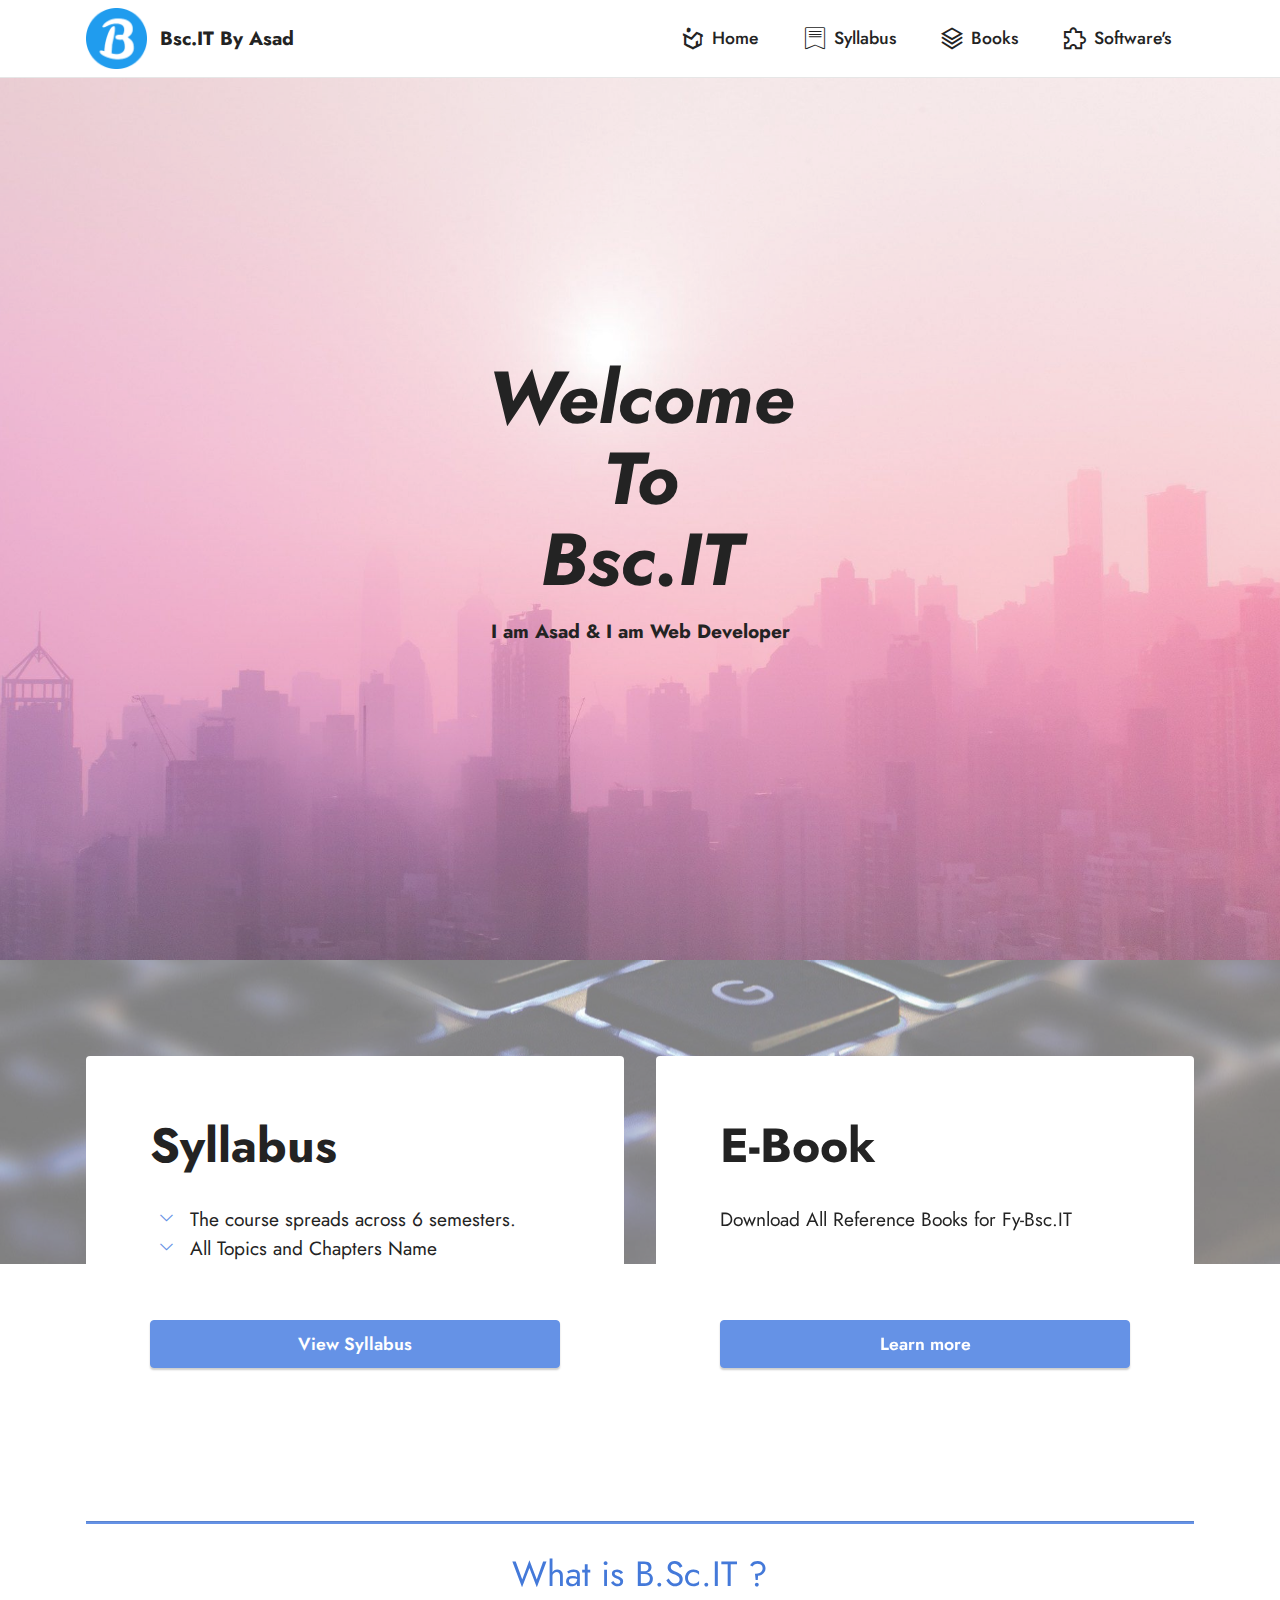
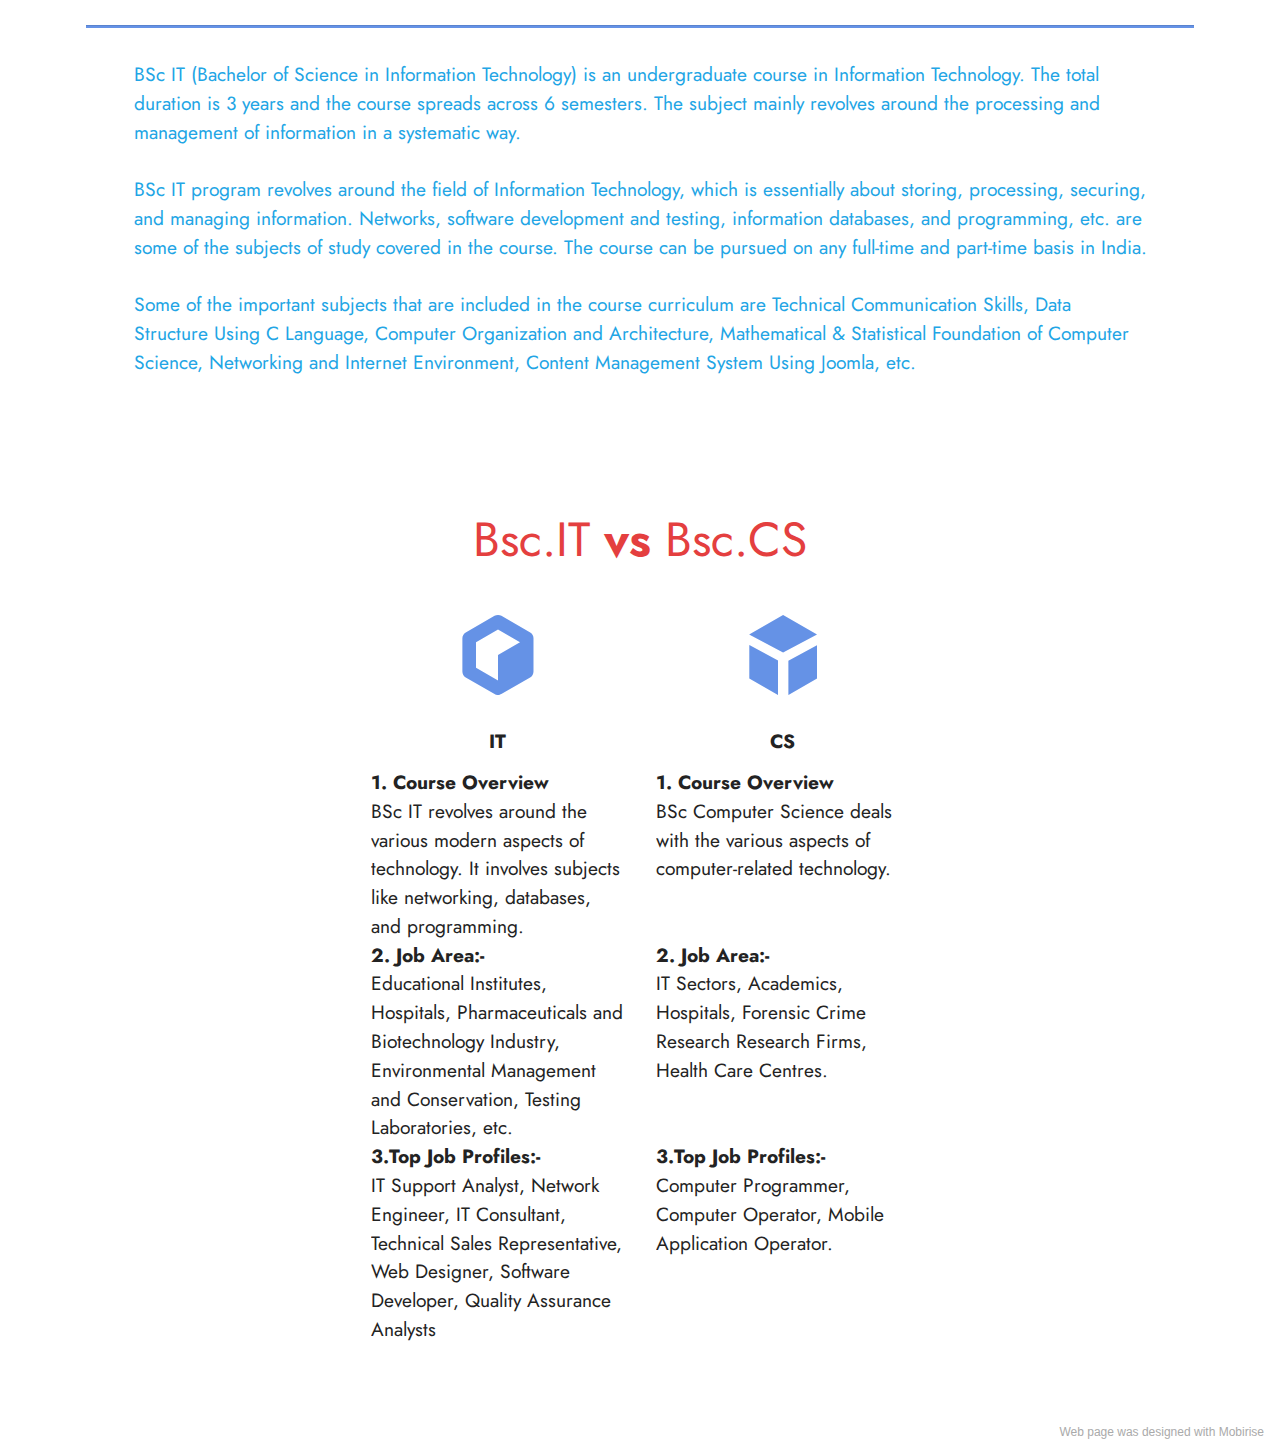
<file: index.html>
<!DOCTYPE html>
<html  >
<head>
  <!-- Site made with Mobirise Website Builder v5.2.0, https://mobirise.com -->
  <meta charset="UTF-8">
  <meta http-equiv="X-UA-Compatible" content="IE=edge">
  <meta name="generator" content="Mobirise v5.2.0, mobirise.com">
  <meta name="viewport" content="width=device-width, initial-scale=1, minimum-scale=1">
  <link rel="shortcut icon" href="assets/images/download-128x128.png" type="image/x-icon">
  <meta name="description" content="">
  
  
  <title>Home</title>
  <link rel="stylesheet" href="assets/web/assets/mobirise-icons2/mobirise2.css">
  <link rel="stylesheet" href="assets/web/assets/mobirise-icons/mobirise-icons.css">
  <link rel="stylesheet" href="assets/tether/tether.min.css">
  <link rel="stylesheet" href="assets/bootstrap/css/bootstrap.min.css">
  <link rel="stylesheet" href="assets/bootstrap/css/bootstrap-grid.min.css">
  <link rel="stylesheet" href="assets/bootstrap/css/bootstrap-reboot.min.css">
  <link rel="stylesheet" href="assets/dropdown/css/style.css">
  <link rel="stylesheet" href="assets/socicon/css/styles.css">
  <link rel="stylesheet" href="assets/theme/css/style.css">
  <link rel="preload" as="style" href="assets/mobirise/css/mbr-additional.css"><link rel="stylesheet" href="assets/mobirise/css/mbr-additional.css" type="text/css">
  
  
  
  
</head>
<body>
  
  <section class="menu cid-s48OLK6784" once="menu" id="menu1-h">
    
    <nav class="navbar navbar-dropdown navbar-fixed-top navbar-expand-lg">
        <div class="container">
            <div class="navbar-brand">
                <span class="navbar-logo">
                    <a href="index.html">
                        <img src="assets/images/download-128x128.png" alt="home" style="height: 3.8rem;">
                    </a>
                </span>
                <span class="navbar-caption-wrap"><a class="navbar-caption text-black display-7" href="https://mobiri.se">Bsc.IT By Asad</a></span>
            </div>
            <button class="navbar-toggler" type="button" data-toggle="collapse" data-target="#navbarSupportedContent" aria-controls="navbarNavAltMarkup" aria-expanded="false" aria-label="Toggle navigation">
                <div class="hamburger">
                    <span></span>
                    <span></span>
                    <span></span>
                    <span></span>
                </div>
            </button>
            <div class="collapse navbar-collapse" id="navbarSupportedContent">
                <ul class="navbar-nav nav-dropdown nav-right" data-app-modern-menu="true"><li class="nav-item"><a class="nav-link link text-black text-primary display-4" href="index.html"><span class="socicon socicon-homes mbr-iconfont mbr-iconfont-btn"></span>Home</a></li>
                    <li class="nav-item"><a class="nav-link link text-black text-primary display-4" href="Syllabus.html"><span class="mbri-bookmark mbr-iconfont mbr-iconfont-btn"></span>
                            Syllabus</a></li><li class="nav-item"><a class="nav-link link text-black text-primary display-4" href="E-Books.html"><span class="mobi-mbri mobi-mbri-layers mbr-iconfont mbr-iconfont-btn"></span>Books</a></li><li class="nav-item"><a class="nav-link link text-black text-primary display-4" href="page8.html"><span class="mobi-mbri mobi-mbri-extension mbr-iconfont mbr-iconfont-btn"></span>Software's</a></li></ul>
                
                
            </div>
        </div>
    </nav>

</section>

<section class="header13 cid-skfaRhxgsG mbr-fullscreen" id="header13-l">

    

    <div class="mbr-overlay" style="opacity: 0.2; background-color: rgb(255, 255, 255);"></div>

    <div class="align-center container">
        <div class="row justify-content-center">
            <div class="col-12 col-lg-5">
                <h1 class="mbr-section-title mbr-fonts-style mb-3 display-1"><em><strong>Welcome </strong><br></em><strong><em>To</em> </strong><br><strong><em>Bsc.IT</em></strong></h1>
                
                <p class="mbr-text mbr-fonts-style mb-3 display-7"><strong>
                    I am Asad &amp; I am Web Developer</strong></p>
                
                
            </div>
        </div>
    </div>
</section>

<section class="pricing1 cid-ski3trMQE6 mbr-parallax-background" id="pricing1-1v">

    

    <div class="mbr-overlay" style="opacity: 0.5; background-color: rgb(255, 255, 255);">
    </div>
    <div class="container">
        <div class="row justify-content-center">
            <div class="card col-12 col-lg-6">
                <div class="card-wrapper">
                    <div class="card-box align-left">
                        <h6 class="card-title mbr-fonts-style mb-4 display-2">
                            <strong>Syllabus&nbsp;</strong></h6>
                        <ul class="list mbr-fonts-style mb-5 display-7">
                            <li class="item-wrap">The course spreads across 6 semesters.</li><li class="item-wrap">All Topics and Chapters Name</li>
                        </ul>
                    </div>
                    <div class="mbr-section-btn"><a class="btn btn-primary display-4" href="Syllabus.html">View Syllabus</a></div>
                </div>
            </div>

            <div class="card col-12 col-lg-6">
                <div class="card-wrapper">
                    <div class="card-box align-left">
                        <h4 class="card-title mb-4 mbr-fonts-style display-2">
                            <strong>E-Book</strong></h4>
                        <p class="mbr-text mbr-fonts-style mb-5 display-7">Download All Reference Books for Fy-Bsc.IT<br><br></p>
                    </div>
                    <div class="mbr-section-btn"><a class="btn btn-primary display-4" href="E-Books.html">Learn more</a></div>
                </div>
            </div>
        </div>
    </div>
</section>

<section class="content6 cid-skfgoew1de" id="content6-r">
    
    <div class="container">
        <div class="row justify-content-center">
            <div class="col-md-12 col-lg-12">
                <hr class="line">
                <p class="mbr-text align-center mbr-fonts-style my-4 display-5">What is B.Sc.IT ?</p>
                <hr class="line">
            </div>
        </div>
    </div>
</section>

<section class="content5 cid-skfguD3BVg" id="content5-s">
    
    <div class="container">
        <div class="row justify-content-center">
            <div class="col-md-12 col-lg-11">
                
                
                <p class="mbr-text mbr-fonts-style display-7">BSc IT (Bachelor of Science in Information Technology) is an undergraduate course in Information Technology. The total duration is 3 years and the course spreads across 6 semesters. The subject mainly revolves around the processing and management of information in a systematic way.<br><br>BSc IT program revolves around the field of Information Technology, which is essentially about storing, processing, securing, and managing information. Networks, software development and testing, information databases, and programming, etc. are some of the subjects of study covered in the course. The course can be pursued on any full-time and part-time basis in India.<br><br>Some of the important subjects that are included in the course curriculum are Technical Communication Skills, Data Structure Using C Language, Computer Organization and Architecture, Mathematical &amp; Statistical Foundation of Computer Science, Networking and Internet Environment, Content Management System Using Joomla, etc.<br><br><br></p>
            </div>
        </div>
    </div>
</section>

<section class="features1 cid-skfkCpuSqc" id="features1-u">
    

    
    <div class="container">
        <div class="row">
            <div class="col-12">
                <h3 class="mbr-section-title mbr-fonts-style align-center mb-0 display-2">Bsc.IT <strong>vs</strong> Bsc.CS</h3>
                
            </div>
        </div>
        <div class="row">
            <div class="card col-12 col-md-6 col-lg-3">
                <div class="card-wrapper">
                    <div class="card-box align-center">
                        <div class="iconfont-wrapper">
                            <span class="mbr-iconfont socicon-augment socicon"></span>
                        </div>
                        <h5 class="card-title mbr-fonts-style display-7"><strong>IT</strong></h5>
                        <p class="card-text mbr-fonts-style display-7"><strong>1. Course Overview</strong><br>BSc IT revolves around the various modern aspects of technology. It involves subjects like networking, databases, and programming.<br><strong>2.</strong> <strong>Job Area:-</strong><strong><br></strong>Educational Institutes, Hospitals, Pharmaceuticals and Biotechnology Industry, Environmental Management and Conservation, Testing Laboratories, etc.<br><strong>3.Top Job Profiles:-</strong><strong><br></strong>	IT Support Analyst, Network Engineer, IT Consultant, Technical Sales Representative, Web Designer, Software Developer, Quality Assurance Analysts&nbsp;</p>
                    </div>
                </div>
            </div>
            <div class="card col-12 col-md-6 col-lg-3">
                <div class="card-wrapper">
                    <div class="card-box align-center">
                        <div class="iconfont-wrapper">
                            <span class="mbr-iconfont socicon-sketchfab socicon"></span>
                        </div>
                        <h5 class="card-title mbr-fonts-style display-7"><strong>CS</strong></h5>
                        <p class="card-text mbr-fonts-style display-7"><strong>1. Course Overview&nbsp;</strong><br>BSc Computer Science deals with the various aspects of computer-related technology.&nbsp;<br><br><br><strong>2. Job Area:-</strong><br>IT Sectors, Academics, Hospitals, Forensic Crime Research Research Firms, Health Care Centres.<br><br><br><strong>3.Top Job Profiles:-</strong><br>Computer Programmer, Computer Operator, Mobile Application Operator.<br><strong><br></strong><br></p>
                    </div>
                </div>
            </div>
            
            
        </div>
    </div>
</section><section style="background-color: #fff; font-family: -apple-system, BlinkMacSystemFont, 'Segoe UI', 'Roboto', 'Helvetica Neue', Arial, sans-serif; color:#aaa; font-size:12px; padding: 0; align-items: center; display: flex;"><a href="https://mobirise.site/d" style="flex: 1 1; height: 3rem; padding-left: 1rem;"></a><p style="flex: 0 0 auto; margin:0; padding-right:1rem;">Web page was <a href="https://mobirise.site/g" style="color:#aaa;">designed</a> with Mobirise</p></section><script src="assets/web/assets/jquery/jquery.min.js"></script>  <script src="assets/popper/popper.min.js"></script>  <script src="assets/tether/tether.min.js"></script>  <script src="assets/bootstrap/js/bootstrap.min.js"></script>  <script src="assets/smoothscroll/smooth-scroll.js"></script>  <script src="assets/dropdown/js/nav-dropdown.js"></script>  <script src="assets/dropdown/js/navbar-dropdown.js"></script>  <script src="assets/touchswipe/jquery.touch-swipe.min.js"></script>  <script src="assets/parallax/jarallax.min.js"></script>  <script src="assets/theme/js/script.js"></script>  
  
  
</body>
</html>
</file>
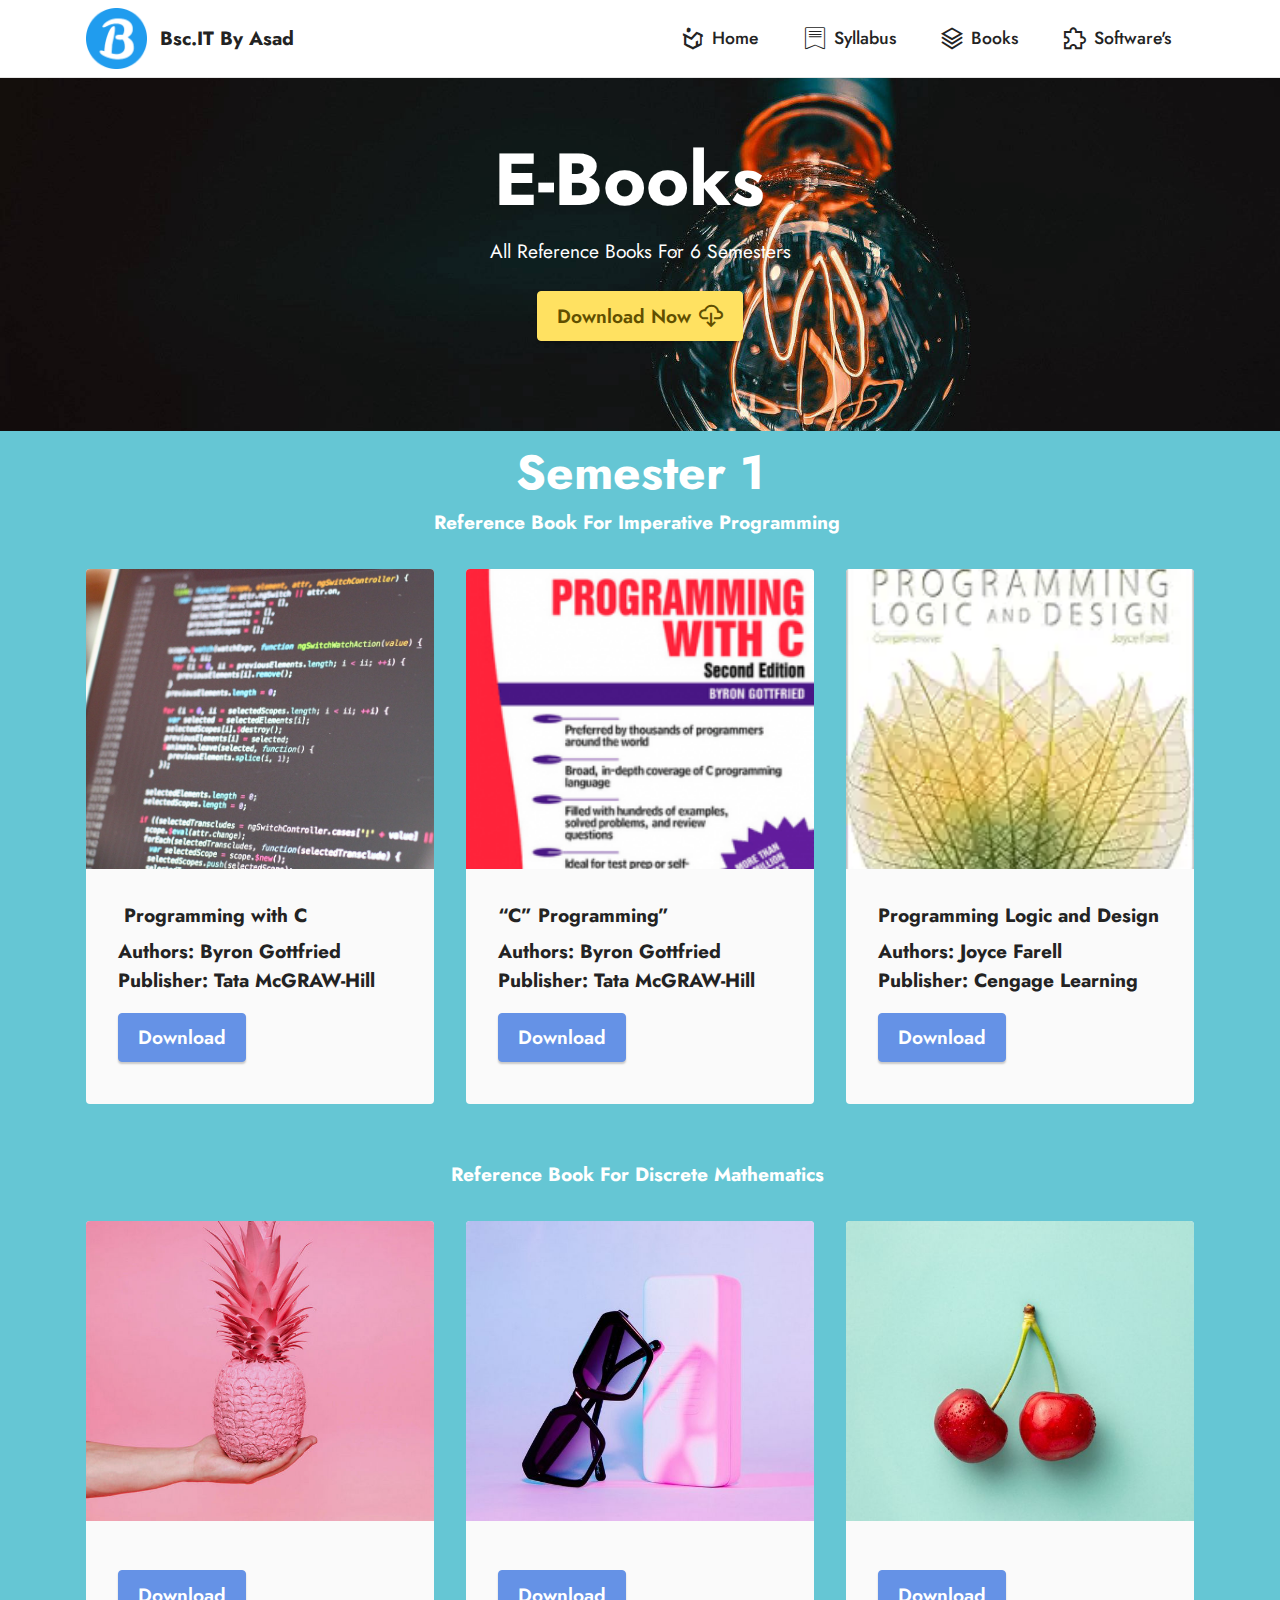
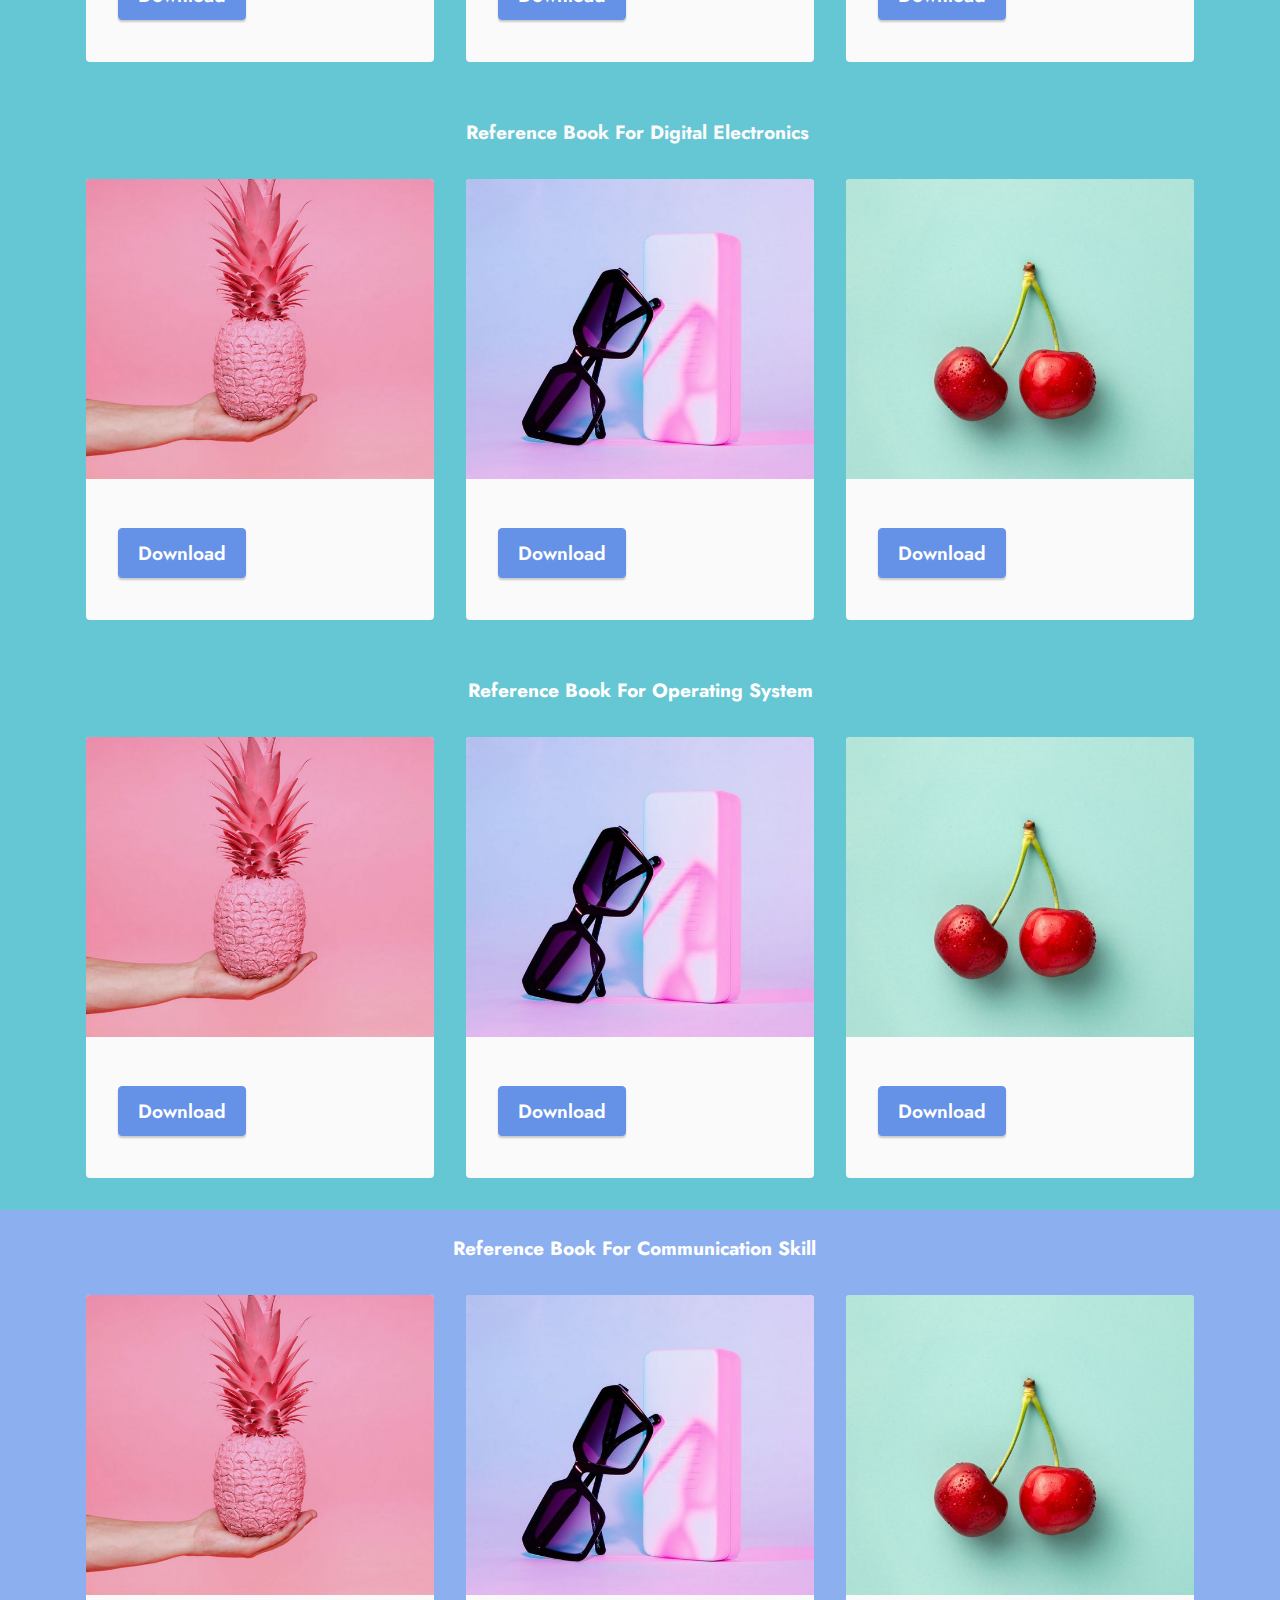
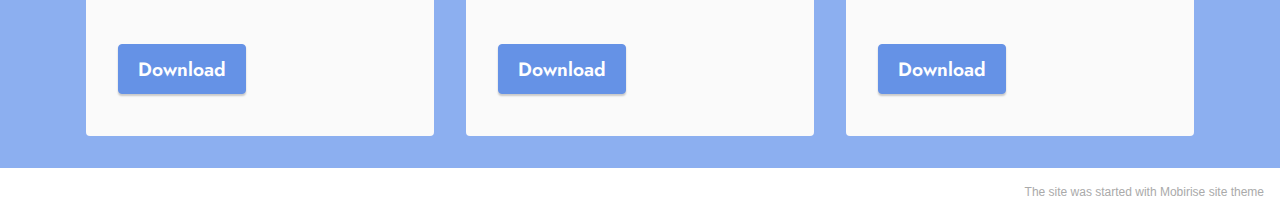
<file: E-Books.html>
<!DOCTYPE html>
<html  >
<head>
  <!-- Site made with Mobirise Website Builder v5.2.0, https://mobirise.com -->
  <meta charset="UTF-8">
  <meta http-equiv="X-UA-Compatible" content="IE=edge">
  <meta name="generator" content="Mobirise v5.2.0, mobirise.com">
  <meta name="viewport" content="width=device-width, initial-scale=1, minimum-scale=1">
  <link rel="shortcut icon" href="assets/images/download-128x128.png" type="image/x-icon">
  <meta name="description" content="Download all reference books pdf.">
  
  
  <title>Books</title>
  <link rel="stylesheet" href="assets/web/assets/mobirise-icons2/mobirise2.css">
  <link rel="stylesheet" href="assets/web/assets/mobirise-icons/mobirise-icons.css">
  <link rel="stylesheet" href="assets/tether/tether.min.css">
  <link rel="stylesheet" href="assets/bootstrap/css/bootstrap.min.css">
  <link rel="stylesheet" href="assets/bootstrap/css/bootstrap-grid.min.css">
  <link rel="stylesheet" href="assets/bootstrap/css/bootstrap-reboot.min.css">
  <link rel="stylesheet" href="assets/dropdown/css/style.css">
  <link rel="stylesheet" href="assets/socicon/css/styles.css">
  <link rel="stylesheet" href="assets/theme/css/style.css">
  <link rel="preload" as="style" href="assets/mobirise/css/mbr-additional.css"><link rel="stylesheet" href="assets/mobirise/css/mbr-additional.css" type="text/css">
  
  
  
  
</head>
<body>
  
  <section class="menu cid-s48OLK6784" once="menu" id="menu1-o">
    
    <nav class="navbar navbar-dropdown navbar-fixed-top navbar-expand-lg">
        <div class="container">
            <div class="navbar-brand">
                <span class="navbar-logo">
                    <a href="index.html">
                        <img src="assets/images/download-128x128.png" alt="home" style="height: 3.8rem;">
                    </a>
                </span>
                <span class="navbar-caption-wrap"><a class="navbar-caption text-black display-7" href="https://mobiri.se">Bsc.IT By Asad</a></span>
            </div>
            <button class="navbar-toggler" type="button" data-toggle="collapse" data-target="#navbarSupportedContent" aria-controls="navbarNavAltMarkup" aria-expanded="false" aria-label="Toggle navigation">
                <div class="hamburger">
                    <span></span>
                    <span></span>
                    <span></span>
                    <span></span>
                </div>
            </button>
            <div class="collapse navbar-collapse" id="navbarSupportedContent">
                <ul class="navbar-nav nav-dropdown nav-right" data-app-modern-menu="true"><li class="nav-item"><a class="nav-link link text-black text-primary display-4" href="index.html"><span class="socicon socicon-homes mbr-iconfont mbr-iconfont-btn"></span>Home</a></li>
                    <li class="nav-item"><a class="nav-link link text-black text-primary display-4" href="Syllabus.html"><span class="mbri-bookmark mbr-iconfont mbr-iconfont-btn"></span>
                            Syllabus</a></li><li class="nav-item"><a class="nav-link link text-black text-primary display-4" href="E-Books.html"><span class="mobi-mbri mobi-mbri-layers mbr-iconfont mbr-iconfont-btn"></span>Books</a></li><li class="nav-item"><a class="nav-link link text-black text-primary display-4" href="page8.html"><span class="mobi-mbri mobi-mbri-extension mbr-iconfont mbr-iconfont-btn"></span>Software's</a></li></ul>
                
                
            </div>
        </div>
    </nav>

</section>

<section class="header5 cid-skfxBAeacq" id="header5-13">

    

    

    <div class="container">
        <div class="row justify-content-center">
            <div class="col-12 col-lg-4">
                <h1 class="mbr-section-title mbr-fonts-style mbr-white mb-3 display-1"><strong>E-Books&nbsp;</strong></h1>
                
                <p class="mbr-text mbr-fonts-style mbr-white display-7">
                    All Reference Books For 6 Semesters</p>
                <div class="mbr-section-btn mt-3"><a class="btn btn-warning display-7" href="E-Books.html#gallery3-14"><span class="mobi-mbri mobi-mbri-download-2 mbr-iconfont mbr-iconfont-btn"></span>Download Now</a></div>
            </div>
        </div>
    </div>
</section>

<section class="content2 cid-skifPxlQo0" id="content2-1w">
    
    
    <div class="container">
        <div class="mbr-section-head">
            <h4 class="mbr-section-title mbr-fonts-style align-center mb-0 display-2"><strong>Semester 1</strong></h4>
            <h5 class="mbr-section-subtitle mbr-fonts-style align-center mb-0 mt-2 display-7"><strong>Reference Book For Imperative Programming&nbsp;</strong></h5>
        </div>
        <div class="row mt-4">
            
            <div class="item features-image сol-12 col-md-6 col-lg-4">
                <div class="item-wrapper">
                    <div class="item-img">
                        <img src="assets/images/mbr-3-1920x1280.jpg" alt="" title="" data-slide-to="0">
                    </div>
                    <div class="item-content">
                        <h5 class="item-title mbr-fonts-style display-7"><strong>&nbsp;Programming with C</strong></h5>
                        <h6 class="item-subtitle mbr-fonts-style mt-1 display-7"><strong>Authors: Byron Gottfried
</strong><div><strong>Publisher: Tata McGRAW-Hill</strong></div></h6>
                        
                    </div>
                    <div class="mbr-section-btn item-footer mt-2"><a href="" class="btn btn-primary item-btn display-7" target="_blank">Download</a></div>
                </div>
            </div><div class="item features-image сol-12 col-md-6 col-lg-4">
                <div class="item-wrapper">
                    <div class="item-img">
                        <img src="assets/images/byron-gottfried-228x300.png" alt="" title="" data-slide-to="1">
                    </div>
                    <div class="item-content">
                        <h5 class="item-title mbr-fonts-style display-7"><strong>“C” Programming”</strong></h5>
                        <h6 class="item-subtitle mbr-fonts-style mt-1 display-7"><strong>Authors: Byron Gottfried
</strong><div><strong>Publisher: Tata McGRAW-Hill</strong></div></h6>
                        
                    </div>
                    <div class="mbr-section-btn item-footer mt-2"><a href="" class="btn item-btn btn-primary display-7" target="_blank">Download</a></div>
                </div>
            </div>
            <div class="item features-image сol-12 col-md-6 col-lg-4">
                <div class="item-wrapper">
                    <div class="item-img">
                        <img src="assets/images/programming-logic-and-design.webp" alt="" title="" data-slide-to="2">
                    </div>
                    <div class="item-content">
                        <h5 class="item-title mbr-fonts-style display-7"><strong>Programming Logic and Design</strong></h5>
                        <h6 class="item-subtitle mbr-fonts-style mt-1 display-7"><strong>Authors: Joyce Farell
</strong><div><strong>Publisher: Cengage Learning</strong></div></h6>
                        
                    </div>
                    <div class="mbr-section-btn item-footer mt-2"><a href="" class="btn btn-primary item-btn display-7" target="_blank">Download</a></div>
                </div>
            </div>

        </div>
    </div>
</section>

<section class="content2 cid-skiiCTKGnr" id="content2-1x">
    
    
    <div class="container">
        <div class="mbr-section-head">
            
            <h5 class="mbr-section-subtitle mbr-fonts-style align-center mb-0 mt-2 display-7"><strong>Reference Book For Discrete Mathematics&nbsp;</strong></h5>
        </div>
        <div class="row mt-4">
            <div class="item features-image сol-12 col-md-6 col-lg-4">
                <div class="item-wrapper">
                    <div class="item-img">
                        <img src="assets/images/product5.jpg" alt="" title="">
                    </div>
                    <div class="item-content">
                        <h5 class="item-title mbr-fonts-style display-7"></h5>
                        <h6 class="item-subtitle mbr-fonts-style mt-1 display-7"></h6>
                        
                    </div>
                    <div class="mbr-section-btn item-footer mt-2"><a href="" class="btn item-btn btn-primary display-7" target="_blank">Download</a></div>
                </div>
            </div>
            <div class="item features-image сol-12 col-md-6 col-lg-4">
                <div class="item-wrapper">
                    <div class="item-img">
                        <img src="assets/images/product4.jpg" alt="" title="">
                    </div>
                    <div class="item-content">
                        <h5 class="item-title mbr-fonts-style display-7"></h5>
                        <h6 class="item-subtitle mbr-fonts-style mt-1 display-7"></h6>
                        
                    </div>
                    <div class="mbr-section-btn item-footer mt-2"><a href="" class="btn btn-primary item-btn display-7" target="_blank">Download</a></div>
                </div>
            </div>
            <div class="item features-image сol-12 col-md-6 col-lg-4">
                <div class="item-wrapper">
                    <div class="item-img">
                        <img src="assets/images/product3.jpg" alt="" title="">
                    </div>
                    <div class="item-content">
                        <h5 class="item-title mbr-fonts-style display-7"></h5>
                        <h6 class="item-subtitle mbr-fonts-style mt-1 display-7"></h6>
                        
                    </div>
                    <div class="mbr-section-btn item-footer mt-2"><a href="" class="btn btn-primary item-btn display-7" target="_blank">Download</a></div>
                </div>
            </div>

        </div>
    </div>
</section>

<section class="content2 cid-skijsXct2R" id="content2-1y">
    
    
    <div class="container">
        <div class="mbr-section-head">
            
            <h5 class="mbr-section-subtitle mbr-fonts-style align-center mb-0 mt-2 display-7"><strong>Reference Book For Digital Electronics&nbsp;</strong></h5>
        </div>
        <div class="row mt-4">
            <div class="item features-image сol-12 col-md-6 col-lg-4">
                <div class="item-wrapper">
                    <div class="item-img">
                        <img src="assets/images/product5.jpg" alt="" title="">
                    </div>
                    <div class="item-content">
                        <h5 class="item-title mbr-fonts-style display-7"></h5>
                        <h6 class="item-subtitle mbr-fonts-style mt-1 display-7"></h6>
                        
                    </div>
                    <div class="mbr-section-btn item-footer mt-2"><a href="" class="btn item-btn btn-primary display-7" target="_blank">Download</a></div>
                </div>
            </div>
            <div class="item features-image сol-12 col-md-6 col-lg-4">
                <div class="item-wrapper">
                    <div class="item-img">
                        <img src="assets/images/product4.jpg" alt="" title="">
                    </div>
                    <div class="item-content">
                        <h5 class="item-title mbr-fonts-style display-7"></h5>
                        <h6 class="item-subtitle mbr-fonts-style mt-1 display-7"></h6>
                        
                    </div>
                    <div class="mbr-section-btn item-footer mt-2"><a href="" class="btn btn-primary item-btn display-7" target="_blank">Download</a></div>
                </div>
            </div>
            <div class="item features-image сol-12 col-md-6 col-lg-4">
                <div class="item-wrapper">
                    <div class="item-img">
                        <img src="assets/images/product3.jpg" alt="" title="">
                    </div>
                    <div class="item-content">
                        <h5 class="item-title mbr-fonts-style display-7"></h5>
                        <h6 class="item-subtitle mbr-fonts-style mt-1 display-7"></h6>
                        
                    </div>
                    <div class="mbr-section-btn item-footer mt-2"><a href="" class="btn btn-primary item-btn display-7" target="_blank">Download</a></div>
                </div>
            </div>

        </div>
    </div>
</section>

<section class="content2 cid-skijtzp92I" id="content2-1z">
    
    
    <div class="container">
        <div class="mbr-section-head">
            
            <h5 class="mbr-section-subtitle mbr-fonts-style align-center mb-0 mt-2 display-7"><strong>Reference Book For Operating System</strong></h5>
        </div>
        <div class="row mt-4">
            <div class="item features-image сol-12 col-md-6 col-lg-4">
                <div class="item-wrapper">
                    <div class="item-img">
                        <img src="assets/images/product5.jpg" alt="" title="">
                    </div>
                    <div class="item-content">
                        <h5 class="item-title mbr-fonts-style display-7"></h5>
                        <h6 class="item-subtitle mbr-fonts-style mt-1 display-7"></h6>
                        
                    </div>
                    <div class="mbr-section-btn item-footer mt-2"><a href="" class="btn item-btn btn-primary display-7" target="_blank">Download</a></div>
                </div>
            </div>
            <div class="item features-image сol-12 col-md-6 col-lg-4">
                <div class="item-wrapper">
                    <div class="item-img">
                        <img src="assets/images/product4.jpg" alt="" title="">
                    </div>
                    <div class="item-content">
                        <h5 class="item-title mbr-fonts-style display-7"></h5>
                        <h6 class="item-subtitle mbr-fonts-style mt-1 display-7"></h6>
                        
                    </div>
                    <div class="mbr-section-btn item-footer mt-2"><a href="" class="btn btn-primary item-btn display-7" target="_blank">Download</a></div>
                </div>
            </div>
            <div class="item features-image сol-12 col-md-6 col-lg-4">
                <div class="item-wrapper">
                    <div class="item-img">
                        <img src="assets/images/product3.jpg" alt="" title="">
                    </div>
                    <div class="item-content">
                        <h5 class="item-title mbr-fonts-style display-7"></h5>
                        <h6 class="item-subtitle mbr-fonts-style mt-1 display-7"></h6>
                        
                    </div>
                    <div class="mbr-section-btn item-footer mt-2"><a href="" class="btn btn-primary item-btn display-7" target="_blank">Download</a></div>
                </div>
            </div>

        </div>
    </div>
</section>

<section class="content2 cid-skijGFmWW3" id="content2-20">
    
    
    <div class="container">
        <div class="mbr-section-head">
            
            <h5 class="mbr-section-subtitle mbr-fonts-style align-center mb-0 mt-2 display-7"><strong>Reference Book For Communication Skill&nbsp;&nbsp;</strong></h5>
        </div>
        <div class="row mt-4">
            <div class="item features-image сol-12 col-md-6 col-lg-4">
                <div class="item-wrapper">
                    <div class="item-img">
                        <img src="assets/images/product5.jpg" alt="" title="">
                    </div>
                    <div class="item-content">
                        <h5 class="item-title mbr-fonts-style display-7"></h5>
                        <h6 class="item-subtitle mbr-fonts-style mt-1 display-7"></h6>
                        
                    </div>
                    <div class="mbr-section-btn item-footer mt-2"><a href="" class="btn item-btn btn-primary display-7" target="_blank">Download</a></div>
                </div>
            </div>
            <div class="item features-image сol-12 col-md-6 col-lg-4">
                <div class="item-wrapper">
                    <div class="item-img">
                        <img src="assets/images/product4.jpg" alt="" title="">
                    </div>
                    <div class="item-content">
                        <h5 class="item-title mbr-fonts-style display-7"></h5>
                        <h6 class="item-subtitle mbr-fonts-style mt-1 display-7"></h6>
                        
                    </div>
                    <div class="mbr-section-btn item-footer mt-2"><a href="" class="btn btn-primary item-btn display-7" target="_blank">Download</a></div>
                </div>
            </div>
            <div class="item features-image сol-12 col-md-6 col-lg-4">
                <div class="item-wrapper">
                    <div class="item-img">
                        <img src="assets/images/product3.jpg" alt="" title="">
                    </div>
                    <div class="item-content">
                        <h5 class="item-title mbr-fonts-style display-7"></h5>
                        <h6 class="item-subtitle mbr-fonts-style mt-1 display-7"></h6>
                        
                    </div>
                    <div class="mbr-section-btn item-footer mt-2"><a href="" class="btn btn-primary item-btn display-7" target="_blank">Download</a></div>
                </div>
            </div>

        </div>
    </div>
</section><section style="background-color: #fff; font-family: -apple-system, BlinkMacSystemFont, 'Segoe UI', 'Roboto', 'Helvetica Neue', Arial, sans-serif; color:#aaa; font-size:12px; padding: 0; align-items: center; display: flex;"><a href="https://mobirise.site/m" style="flex: 1 1; height: 3rem; padding-left: 1rem;"></a><p style="flex: 0 0 auto; margin:0; padding-right:1rem;"><a href="https://mobirise.site/q" style="color:#aaa;">The site</a> was started with Mobirise site theme</p></section><script src="assets/web/assets/jquery/jquery.min.js"></script>  <script src="assets/popper/popper.min.js"></script>  <script src="assets/tether/tether.min.js"></script>  <script src="assets/bootstrap/js/bootstrap.min.js"></script>  <script src="assets/smoothscroll/smooth-scroll.js"></script>  <script src="assets/dropdown/js/nav-dropdown.js"></script>  <script src="assets/dropdown/js/navbar-dropdown.js"></script>  <script src="assets/touchswipe/jquery.touch-swipe.min.js"></script>  <script src="assets/theme/js/script.js"></script>  
  
  
</body>
</html>
</file>
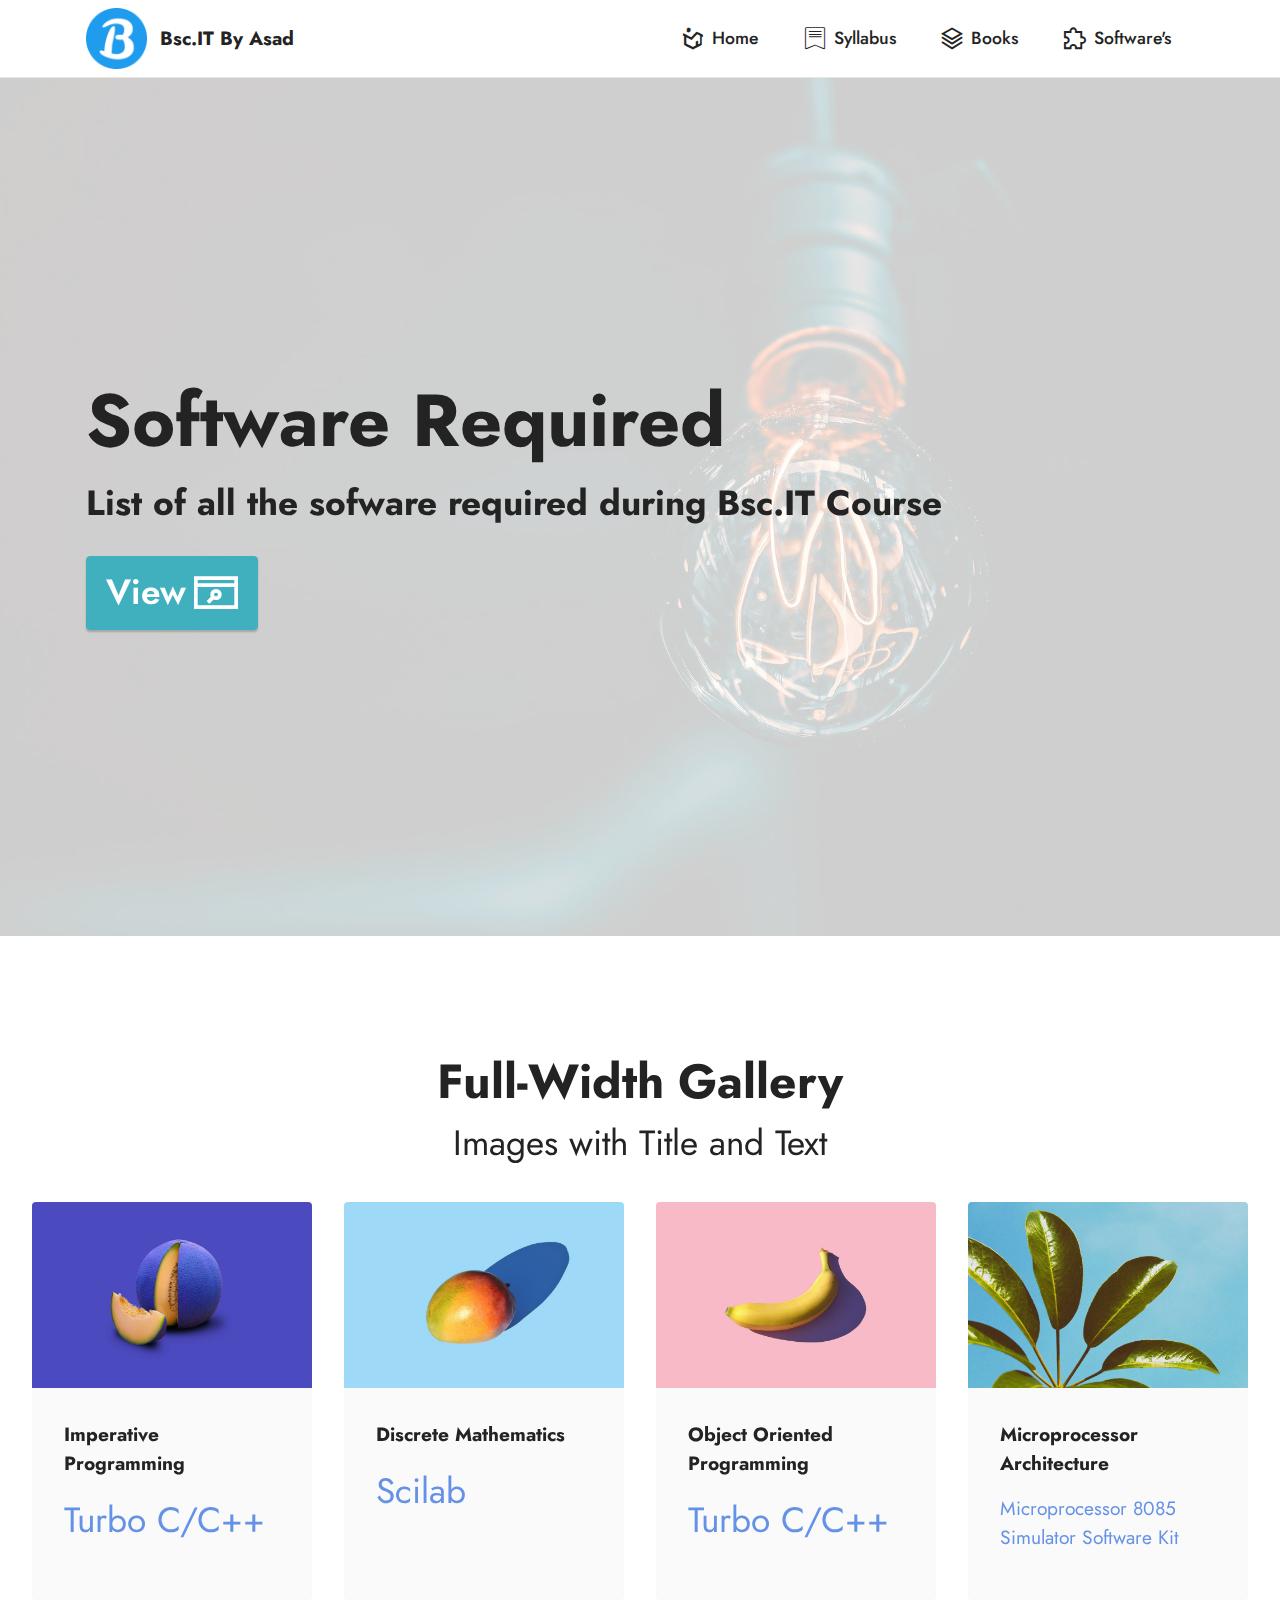
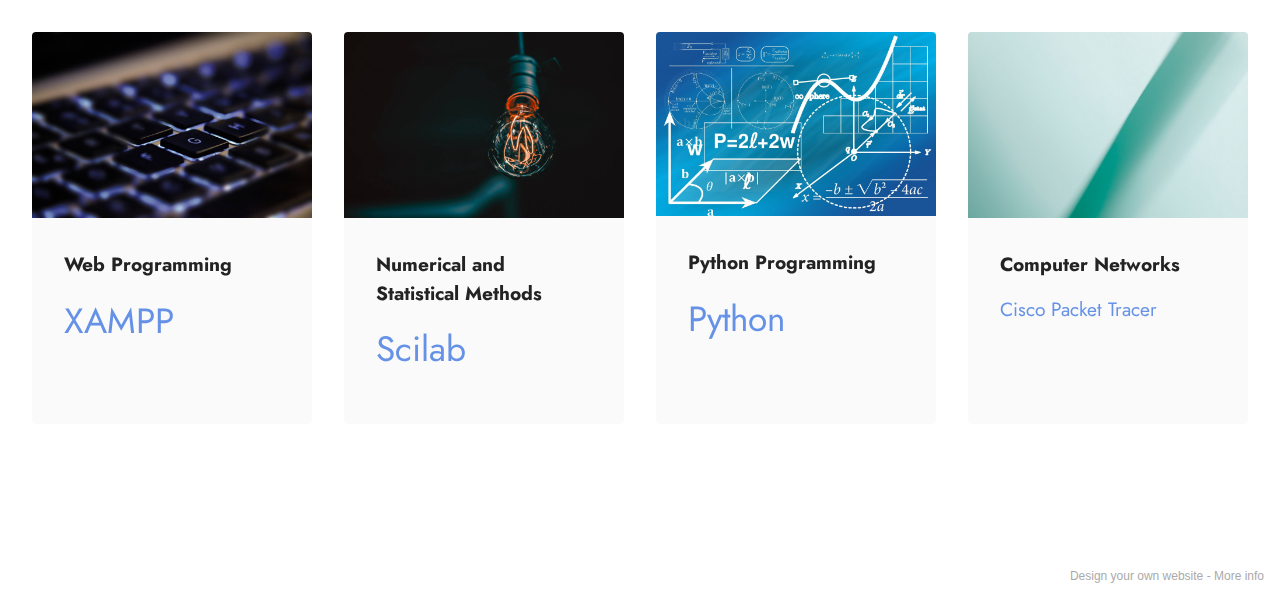
<file: page8.html>
<!DOCTYPE html>
<html  >
<head>
  <!-- Site made with Mobirise Website Builder v5.2.0, https://mobirise.com -->
  <meta charset="UTF-8">
  <meta http-equiv="X-UA-Compatible" content="IE=edge">
  <meta name="generator" content="Mobirise v5.2.0, mobirise.com">
  <meta name="viewport" content="width=device-width, initial-scale=1, minimum-scale=1">
  <link rel="shortcut icon" href="assets/images/download-128x128.png" type="image/x-icon">
  <meta name="description" content="">
  
  
  <title>Softwares</title>
  <link rel="stylesheet" href="assets/web/assets/mobirise-icons2/mobirise2.css">
  <link rel="stylesheet" href="assets/web/assets/mobirise-icons/mobirise-icons.css">
  <link rel="stylesheet" href="assets/tether/tether.min.css">
  <link rel="stylesheet" href="assets/bootstrap/css/bootstrap.min.css">
  <link rel="stylesheet" href="assets/bootstrap/css/bootstrap-grid.min.css">
  <link rel="stylesheet" href="assets/bootstrap/css/bootstrap-reboot.min.css">
  <link rel="stylesheet" href="assets/dropdown/css/style.css">
  <link rel="stylesheet" href="assets/socicon/css/styles.css">
  <link rel="stylesheet" href="assets/theme/css/style.css">
  <link rel="preload" as="style" href="assets/mobirise/css/mbr-additional.css"><link rel="stylesheet" href="assets/mobirise/css/mbr-additional.css" type="text/css">
  
  
  
  
</head>
<body>
  
  <section class="menu cid-skgRyOf6va" once="menu" id="menu1-21">
    
    <nav class="navbar navbar-dropdown navbar-fixed-top navbar-expand-lg">
        <div class="container">
            <div class="navbar-brand">
                <span class="navbar-logo">
                    <a href="index.html">
                        <img src="assets/images/download-128x128.png" alt="home" style="height: 3.8rem;">
                    </a>
                </span>
                <span class="navbar-caption-wrap"><a class="navbar-caption text-black display-7" href="https://mobiri.se">Bsc.IT By Asad</a></span>
            </div>
            <button class="navbar-toggler" type="button" data-toggle="collapse" data-target="#navbarSupportedContent" aria-controls="navbarNavAltMarkup" aria-expanded="false" aria-label="Toggle navigation">
                <div class="hamburger">
                    <span></span>
                    <span></span>
                    <span></span>
                    <span></span>
                </div>
            </button>
            <div class="collapse navbar-collapse" id="navbarSupportedContent">
                <ul class="navbar-nav nav-dropdown nav-right" data-app-modern-menu="true"><li class="nav-item"><a class="nav-link link text-black text-primary display-4" href="index.html"><span class="socicon socicon-homes mbr-iconfont mbr-iconfont-btn"></span>Home</a></li>
                    <li class="nav-item"><a class="nav-link link text-black text-primary display-4" href="Syllabus.html"><span class="mbri-bookmark mbr-iconfont mbr-iconfont-btn"></span>
                            Syllabus</a></li><li class="nav-item"><a class="nav-link link text-black text-primary display-4" href="E-Books.html"><span class="mobi-mbri mobi-mbri-layers mbr-iconfont mbr-iconfont-btn"></span>Books</a></li><li class="nav-item"><a class="nav-link link text-black text-primary display-4" href="page8.html"><span class="mobi-mbri mobi-mbri-extension mbr-iconfont mbr-iconfont-btn"></span>Software's</a></li></ul>
                
                
            </div>
        </div>
    </nav>

</section>

<section class="header2 cid-skimc1MgEs mbr-fullscreen mbr-parallax-background" id="header2-24">

    

    <div class="mbr-overlay" style="opacity: 0.8; background-color: rgb(255, 255, 255);"></div>

    <div class="container">
        <div class="row">
            <div class="col-12 col-lg-12">
                <h1 class="mbr-section-title mbr-fonts-style mb-3 display-1"><strong>Software&nbsp;</strong><strong>Required&nbsp;</strong></h1>
                
                <p class="mbr-text mbr-fonts-style display-5"><strong>List of all the sofware required </strong><strong>during Bsc.IT Course</strong></p>
                <div class="mbr-section-btn mt-3"><a class="btn btn-success display-5" href="page8.html#content16-23"><span class="mobi-mbri mobi-mbri-browse mbr-iconfont mbr-iconfont-btn"></span>View</a></div>
            </div>
        </div>
    </div>
</section>

<section class="gallery3 cid-skinC4RNHh" id="gallery3-26">
    
    
    <div class="container-fluid">
        <div class="mbr-section-head">
            <h4 class="mbr-section-title mbr-fonts-style align-center mb-0 display-2">
                <strong>Full-Width Gallery</strong></h4>
            <h5 class="mbr-section-subtitle mbr-fonts-style align-center mb-0 mt-2 display-5">Images with Title and Text</h5>
        </div>
        <div class="row mt-4">
            <div class="item features-image сol-12 col-md-6 col-lg-3">
                <div class="item-wrapper">
                    <div class="item-img">
                        <img src="assets/images/features1.jpg">
                    </div>
                    <div class="item-content">
                        <h5 class="item-title mbr-fonts-style display-7"><strong>Imperative Programming</strong></h5>
                        
                        <p class="mbr-text mbr-fonts-style mt-3 display-5"><a href="https://developerinsider.co/downloading/?download=https://github.com/vineetchoudhary/turbocpp/releases/download/v3.2/Turbo.C.3.2.zip?raw=true&after=https://developerinsider.co/c-and-cpp-insider/" class="text-primary" target="_blank">Turbo C/C++</a></p>
                    </div>
                    
                </div>
            </div>
            <div class="item features-image сol-12 col-md-6 col-lg-3">
                <div class="item-wrapper">
                    <div class="item-img">
                        <img src="assets/images/features2.jpg">
                    </div>
                    <div class="item-content">
                        <h5 class="item-title mbr-fonts-style display-7"><strong>Discrete Mathematics
</strong></h5>
                        
                        <p class="mbr-text mbr-fonts-style mt-3 display-5"><a href="https://www.scilab.org/download/" class="text-primary" target="_blank">Scilab</a><br></p>
                    </div>
                    
                </div>
            </div>
            <div class="item features-image сol-12 col-md-6 col-lg-3">
                <div class="item-wrapper">
                    <div class="item-img">
                        <img src="assets/images/features3.jpg" data-slide-to="2">
                    </div>
                    <div class="item-content">
                        <h5 class="item-title mbr-fonts-style display-7"><strong>Object Oriented Programming</strong></h5>
                        
                        <p class="mbr-text mbr-fonts-style mt-3 display-5"><a href="https://developerinsider.co/downloading/?download=https://github.com/vineetchoudhary/turbocpp/releases/download/v3.2/Turbo.C.3.2.zip?raw=true&after=https://developerinsider.co/c-and-cpp-insider/" class="text-primary" target="_blank">Turbo C/C++</a><br></p>
                    </div>
                    
                </div>
            </div>
            <div class="item features-image сol-12 col-md-6 col-lg-3">
                <div class="item-wrapper">
                    <div class="item-img">
                        <img src="assets/images/features4.jpg" alt="" title="" data-slide-to="3">
                    </div>
                    <div class="item-content">
                        <h5 class="item-title mbr-fonts-style display-7"><strong>Microprocessor Architecture</strong></h5>
                        
                        <p class="mbr-text mbr-fonts-style mt-3 display-7"><a href="https://en.freedownloadmanager.org/Windows-PC/Microprocessor-8085-Simulator-Software-Kit-FREE.html" class="text-primary" target="_blank">Microprocessor 8085 Simulator Software Kit</a></p>
                    </div>
                    
                </div>
            </div><div class="item features-image сol-12 col-md-6 col-lg-3">
                <div class="item-wrapper">
                    <div class="item-img">
                        <img src="assets/images/mbr-2-1920x1280.jpg" alt="" title="" data-slide-to="4">
                    </div>
                    <div class="item-content">
                        <h5 class="item-title mbr-fonts-style display-7"><strong>Web Programming</strong></h5>
                        
                        <p class="mbr-text mbr-fonts-style mt-3 display-5"><strong><a href="https://www.apachefriends.org/download.html" class="text-primary" target="_blank">XAMPP</a></strong></p>
                    </div>
                    
                </div>
            </div><div class="item features-image сol-12 col-md-6 col-lg-3">
                <div class="item-wrapper">
                    <div class="item-img">
                        <img src="assets/images/mbr-1920x1277.jpg" data-slide-to="5">
                    </div>
                    <div class="item-content">
                        <h5 class="item-title mbr-fonts-style display-7"><strong>Numerical and Statistical Methods</strong></h5>
                        
                        <p class="mbr-text mbr-fonts-style mt-3 display-5"><a href="https://www.scilab.org/download/" class="text-primary" target="_blank">Scilab</a><br></p>
                    </div>
                    
                </div>
            </div><div class="item features-image сol-12 col-md-6 col-lg-3">
                <div class="item-wrapper">
                    <div class="item-img">
                        <img src="assets/images/mbr-1920x1264.jpg" data-slide-to="6">
                    </div>
                    <div class="item-content">
                        <h5 class="item-title mbr-fonts-style display-7"><strong>Python Programming</strong></h5>
                        
                        <p class="mbr-text mbr-fonts-style mt-3 display-5"><a href="https://www.python.org/downloads/" class="text-primary" target="_blank">Python</a><br></p>
                    </div>
                    
                </div>
            </div><div class="item features-image сol-12 col-md-6 col-lg-3">
                <div class="item-wrapper">
                    <div class="item-img">
                        <img src="assets/images/background7.jpg" data-slide-to="7">
                    </div>
                    <div class="item-content">
                        <h5 class="item-title mbr-fonts-style display-7"><strong>Computer Networks</strong></h5>
                        
                        <p class="mbr-text mbr-fonts-style mt-3 display-7"><strong><a href="https://downloads.digitaltrends.com/cisco-packet-tracer/windows" class="text-primary" target="_blank">Cisco Packet Tracer</a></strong><br></p>
                    </div>
                    
                </div>
            </div>
        </div>
    </div>
</section><section style="background-color: #fff; font-family: -apple-system, BlinkMacSystemFont, 'Segoe UI', 'Roboto', 'Helvetica Neue', Arial, sans-serif; color:#aaa; font-size:12px; padding: 0; align-items: center; display: flex;"><a href="https://mobirise.site/p" style="flex: 1 1; height: 3rem; padding-left: 1rem;"></a><p style="flex: 0 0 auto; margin:0; padding-right:1rem;">Design your own website - <a href="https://mobirise.site/w" style="color:#aaa;">More info</a></p></section><script src="assets/web/assets/jquery/jquery.min.js"></script>  <script src="assets/popper/popper.min.js"></script>  <script src="assets/tether/tether.min.js"></script>  <script src="assets/bootstrap/js/bootstrap.min.js"></script>  <script src="assets/smoothscroll/smooth-scroll.js"></script>  <script src="assets/dropdown/js/nav-dropdown.js"></script>  <script src="assets/dropdown/js/navbar-dropdown.js"></script>  <script src="assets/touchswipe/jquery.touch-swipe.min.js"></script>  <script src="assets/parallax/jarallax.min.js"></script>  <script src="assets/theme/js/script.js"></script>  
  
  
</body>
</html>
</file>
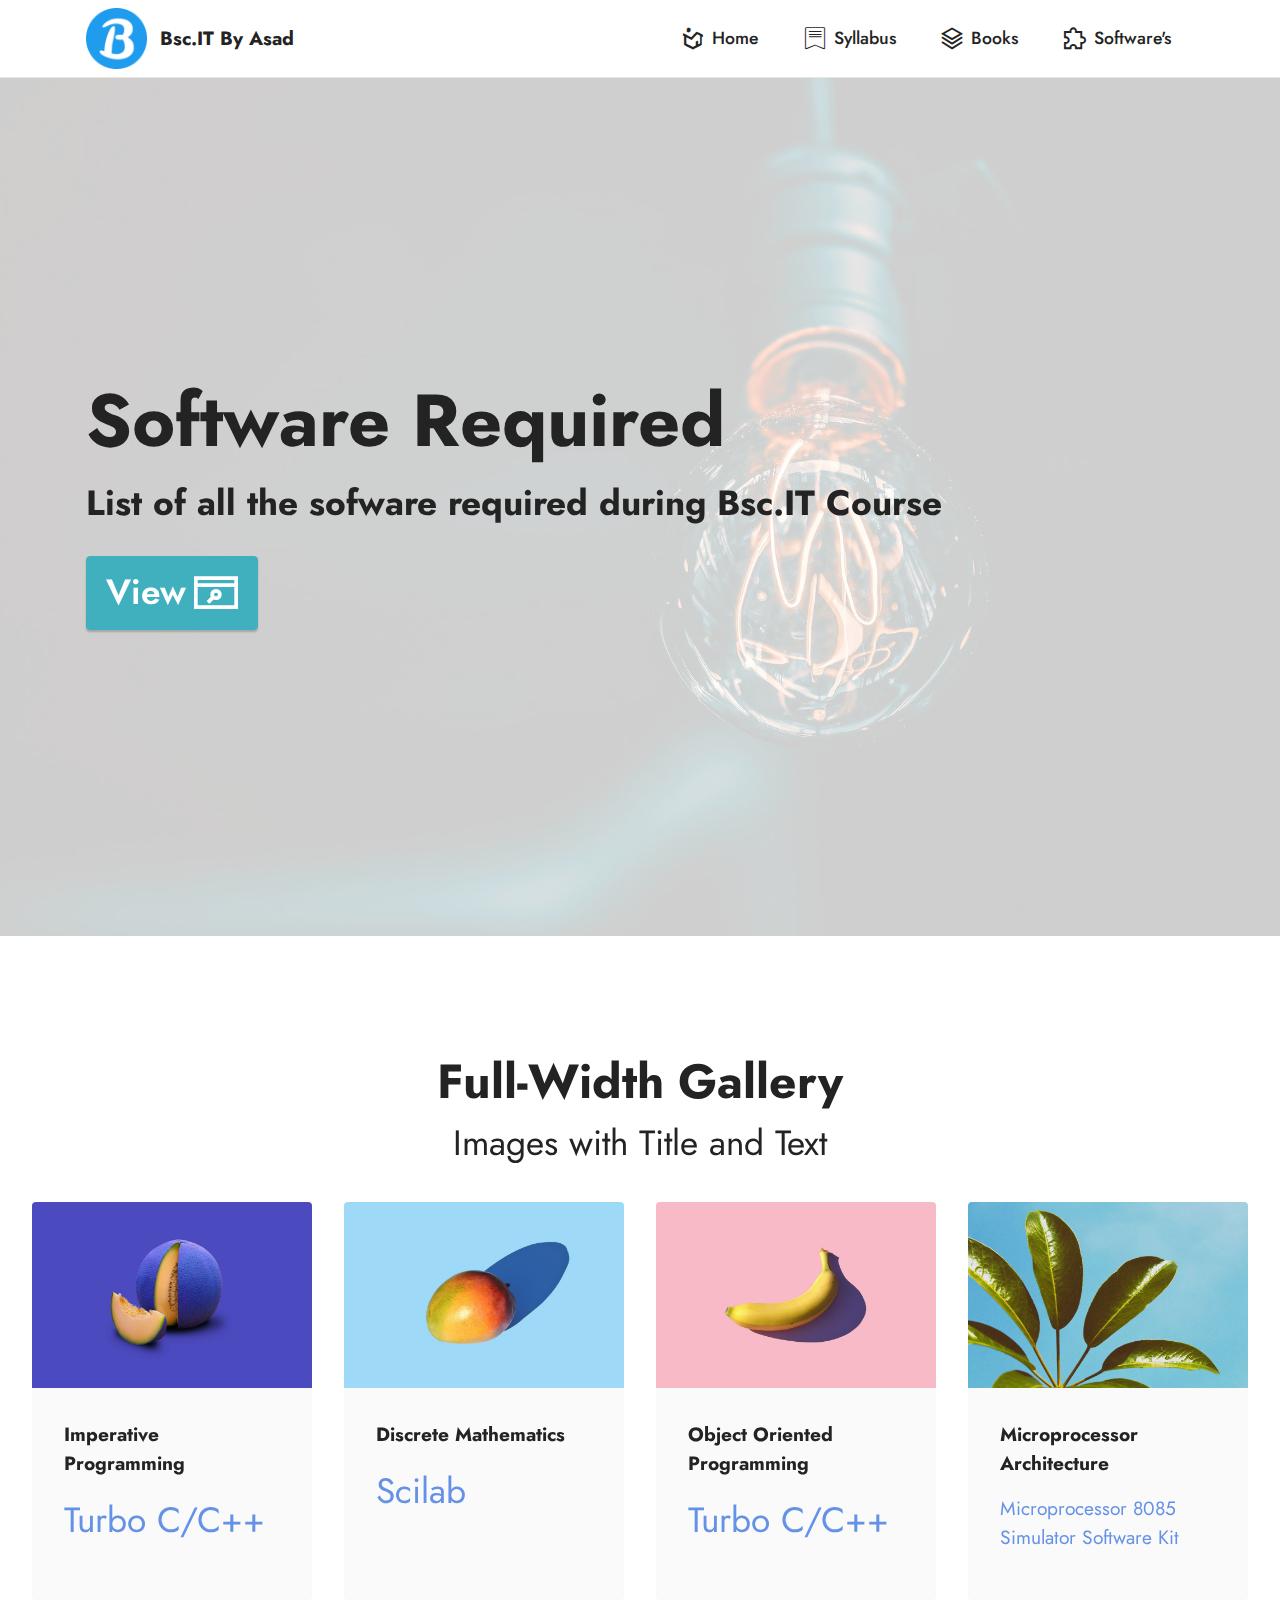
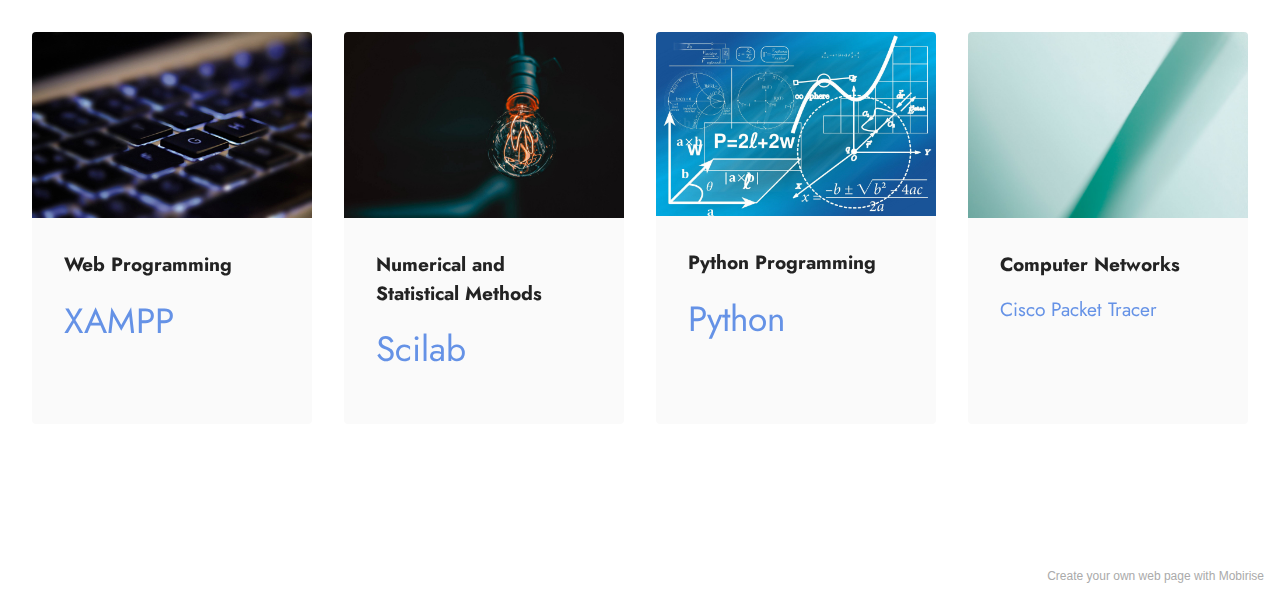
<file: Softwares.html>
<!DOCTYPE html>
<html  >
<head>
  <!-- Site made with Mobirise Website Builder v5.2.0, https://mobirise.com -->
  <meta charset="UTF-8">
  <meta http-equiv="X-UA-Compatible" content="IE=edge">
  <meta name="generator" content="Mobirise v5.2.0, mobirise.com">
  <meta name="viewport" content="width=device-width, initial-scale=1, minimum-scale=1">
  <link rel="shortcut icon" href="assets/images/download-128x128.png" type="image/x-icon">
  <meta name="description" content="">
  
  
  <title>Softwares</title>
  <link rel="stylesheet" href="assets/web/assets/mobirise-icons2/mobirise2.css">
  <link rel="stylesheet" href="assets/web/assets/mobirise-icons/mobirise-icons.css">
  <link rel="stylesheet" href="assets/tether/tether.min.css">
  <link rel="stylesheet" href="assets/bootstrap/css/bootstrap.min.css">
  <link rel="stylesheet" href="assets/bootstrap/css/bootstrap-grid.min.css">
  <link rel="stylesheet" href="assets/bootstrap/css/bootstrap-reboot.min.css">
  <link rel="stylesheet" href="assets/dropdown/css/style.css">
  <link rel="stylesheet" href="assets/socicon/css/styles.css">
  <link rel="stylesheet" href="assets/theme/css/style.css">
  <link rel="preload" as="style" href="assets/mobirise/css/mbr-additional.css"><link rel="stylesheet" href="assets/mobirise/css/mbr-additional.css" type="text/css">
  
  
  
  
</head>
<body>
  
  <section class="menu cid-skgRyOf6va" once="menu" id="menu1-21">
    
    <nav class="navbar navbar-dropdown navbar-fixed-top navbar-expand-lg">
        <div class="container">
            <div class="navbar-brand">
                <span class="navbar-logo">
                    <a href="index.html">
                        <img src="assets/images/download-128x128.png" alt="home" style="height: 3.8rem;">
                    </a>
                </span>
                <span class="navbar-caption-wrap"><a class="navbar-caption text-black display-7" href="https://mobiri.se">Bsc.IT By Asad</a></span>
            </div>
            <button class="navbar-toggler" type="button" data-toggle="collapse" data-target="#navbarSupportedContent" aria-controls="navbarNavAltMarkup" aria-expanded="false" aria-label="Toggle navigation">
                <div class="hamburger">
                    <span></span>
                    <span></span>
                    <span></span>
                    <span></span>
                </div>
            </button>
            <div class="collapse navbar-collapse" id="navbarSupportedContent">
                <ul class="navbar-nav nav-dropdown nav-right" data-app-modern-menu="true"><li class="nav-item"><a class="nav-link link text-black text-primary display-4" href="index.html"><span class="socicon socicon-homes mbr-iconfont mbr-iconfont-btn"></span>Home</a></li>
                    <li class="nav-item"><a class="nav-link link text-black text-primary display-4" href="Syllabus.html"><span class="mbri-bookmark mbr-iconfont mbr-iconfont-btn"></span>
                            Syllabus</a></li><li class="nav-item"><a class="nav-link link text-black text-primary display-4" href="E-Books.html"><span class="mobi-mbri mobi-mbri-layers mbr-iconfont mbr-iconfont-btn"></span>Books</a></li><li class="nav-item"><a class="nav-link link text-black text-primary display-4" href="page8.html"><span class="mobi-mbri mobi-mbri-extension mbr-iconfont mbr-iconfont-btn"></span>Software's</a></li></ul>
                
                
            </div>
        </div>
    </nav>

</section>

<section class="header2 cid-skimc1MgEs mbr-fullscreen mbr-parallax-background" id="header2-24">

    

    <div class="mbr-overlay" style="opacity: 0.8; background-color: rgb(255, 255, 255);"></div>

    <div class="container">
        <div class="row">
            <div class="col-12 col-lg-12">
                <h1 class="mbr-section-title mbr-fonts-style mb-3 display-1"><strong>Software&nbsp;</strong><strong>Required&nbsp;</strong></h1>
                
                <p class="mbr-text mbr-fonts-style display-5"><strong>List of all the sofware required </strong><strong>during Bsc.IT Course</strong></p>
                <div class="mbr-section-btn mt-3"><a class="btn btn-success display-5" href="page8.html#content16-23"><span class="mobi-mbri mobi-mbri-browse mbr-iconfont mbr-iconfont-btn"></span>View</a></div>
            </div>
        </div>
    </div>
</section>

<section class="gallery3 cid-skinC4RNHh" id="gallery3-26">
    
    
    <div class="container-fluid">
        <div class="mbr-section-head">
            <h4 class="mbr-section-title mbr-fonts-style align-center mb-0 display-2">
                <strong>Full-Width Gallery</strong></h4>
            <h5 class="mbr-section-subtitle mbr-fonts-style align-center mb-0 mt-2 display-5">Images with Title and Text</h5>
        </div>
        <div class="row mt-4">
            <div class="item features-image сol-12 col-md-6 col-lg-3">
                <div class="item-wrapper">
                    <div class="item-img">
                        <img src="assets/images/features1.jpg">
                    </div>
                    <div class="item-content">
                        <h5 class="item-title mbr-fonts-style display-7"><strong>Imperative Programming</strong></h5>
                        
                        <p class="mbr-text mbr-fonts-style mt-3 display-5"><a href="https://developerinsider.co/downloading/?download=https://github.com/vineetchoudhary/turbocpp/releases/download/v3.2/Turbo.C.3.2.zip?raw=true&after=https://developerinsider.co/c-and-cpp-insider/" class="text-primary" target="_blank">Turbo C/C++</a></p>
                    </div>
                    
                </div>
            </div>
            <div class="item features-image сol-12 col-md-6 col-lg-3">
                <div class="item-wrapper">
                    <div class="item-img">
                        <img src="assets/images/features2.jpg">
                    </div>
                    <div class="item-content">
                        <h5 class="item-title mbr-fonts-style display-7"><strong>Discrete Mathematics
</strong></h5>
                        
                        <p class="mbr-text mbr-fonts-style mt-3 display-5"><a href="https://www.scilab.org/download/" class="text-primary" target="_blank">Scilab</a><br></p>
                    </div>
                    
                </div>
            </div>
            <div class="item features-image сol-12 col-md-6 col-lg-3">
                <div class="item-wrapper">
                    <div class="item-img">
                        <img src="assets/images/features3.jpg" data-slide-to="2">
                    </div>
                    <div class="item-content">
                        <h5 class="item-title mbr-fonts-style display-7"><strong>Object Oriented Programming</strong></h5>
                        
                        <p class="mbr-text mbr-fonts-style mt-3 display-5"><a href="https://developerinsider.co/downloading/?download=https://github.com/vineetchoudhary/turbocpp/releases/download/v3.2/Turbo.C.3.2.zip?raw=true&after=https://developerinsider.co/c-and-cpp-insider/" class="text-primary" target="_blank">Turbo C/C++</a><br></p>
                    </div>
                    
                </div>
            </div>
            <div class="item features-image сol-12 col-md-6 col-lg-3">
                <div class="item-wrapper">
                    <div class="item-img">
                        <img src="assets/images/features4.jpg" alt="" title="" data-slide-to="3">
                    </div>
                    <div class="item-content">
                        <h5 class="item-title mbr-fonts-style display-7"><strong>Microprocessor Architecture</strong></h5>
                        
                        <p class="mbr-text mbr-fonts-style mt-3 display-7"><a href="https://en.freedownloadmanager.org/Windows-PC/Microprocessor-8085-Simulator-Software-Kit-FREE.html" class="text-primary" target="_blank">Microprocessor 8085 Simulator Software Kit</a></p>
                    </div>
                    
                </div>
            </div><div class="item features-image сol-12 col-md-6 col-lg-3">
                <div class="item-wrapper">
                    <div class="item-img">
                        <img src="assets/images/mbr-2-1920x1280.jpg" alt="" title="" data-slide-to="4">
                    </div>
                    <div class="item-content">
                        <h5 class="item-title mbr-fonts-style display-7"><strong>Web Programming</strong></h5>
                        
                        <p class="mbr-text mbr-fonts-style mt-3 display-5"><strong><a href="https://www.apachefriends.org/download.html" class="text-primary" target="_blank">XAMPP</a></strong></p>
                    </div>
                    
                </div>
            </div><div class="item features-image сol-12 col-md-6 col-lg-3">
                <div class="item-wrapper">
                    <div class="item-img">
                        <img src="assets/images/mbr-1920x1277.jpg" data-slide-to="5">
                    </div>
                    <div class="item-content">
                        <h5 class="item-title mbr-fonts-style display-7"><strong>Numerical and Statistical Methods</strong></h5>
                        
                        <p class="mbr-text mbr-fonts-style mt-3 display-5"><a href="https://www.scilab.org/download/" class="text-primary" target="_blank">Scilab</a><br></p>
                    </div>
                    
                </div>
            </div><div class="item features-image сol-12 col-md-6 col-lg-3">
                <div class="item-wrapper">
                    <div class="item-img">
                        <img src="assets/images/mbr-1920x1264.jpg" data-slide-to="6">
                    </div>
                    <div class="item-content">
                        <h5 class="item-title mbr-fonts-style display-7"><strong>Python Programming</strong></h5>
                        
                        <p class="mbr-text mbr-fonts-style mt-3 display-5"><a href="https://www.python.org/downloads/" class="text-primary" target="_blank">Python</a><br></p>
                    </div>
                    
                </div>
            </div><div class="item features-image сol-12 col-md-6 col-lg-3">
                <div class="item-wrapper">
                    <div class="item-img">
                        <img src="assets/images/background7.jpg" data-slide-to="7">
                    </div>
                    <div class="item-content">
                        <h5 class="item-title mbr-fonts-style display-7"><strong>Computer Networks</strong></h5>
                        
                        <p class="mbr-text mbr-fonts-style mt-3 display-7"><strong><a href="https://downloads.digitaltrends.com/cisco-packet-tracer/windows" class="text-primary" target="_blank">Cisco Packet Tracer</a></strong><br></p>
                    </div>
                    
                </div>
            </div>
        </div>
    </div>
</section><section style="background-color: #fff; font-family: -apple-system, BlinkMacSystemFont, 'Segoe UI', 'Roboto', 'Helvetica Neue', Arial, sans-serif; color:#aaa; font-size:12px; padding: 0; align-items: center; display: flex;"><a href="https://mobirise.site/a" style="flex: 1 1; height: 3rem; padding-left: 1rem;"></a><p style="flex: 0 0 auto; margin:0; padding-right:1rem;">Create your own <a href="https://mobirise.site/y" style="color:#aaa;">web page</a> with Mobirise</p></section><script src="assets/web/assets/jquery/jquery.min.js"></script>  <script src="assets/popper/popper.min.js"></script>  <script src="assets/tether/tether.min.js"></script>  <script src="assets/bootstrap/js/bootstrap.min.js"></script>  <script src="assets/smoothscroll/smooth-scroll.js"></script>  <script src="assets/dropdown/js/nav-dropdown.js"></script>  <script src="assets/dropdown/js/navbar-dropdown.js"></script>  <script src="assets/touchswipe/jquery.touch-swipe.min.js"></script>  <script src="assets/parallax/jarallax.min.js"></script>  <script src="assets/theme/js/script.js"></script>  
  
  
</body>
</html>
</file>
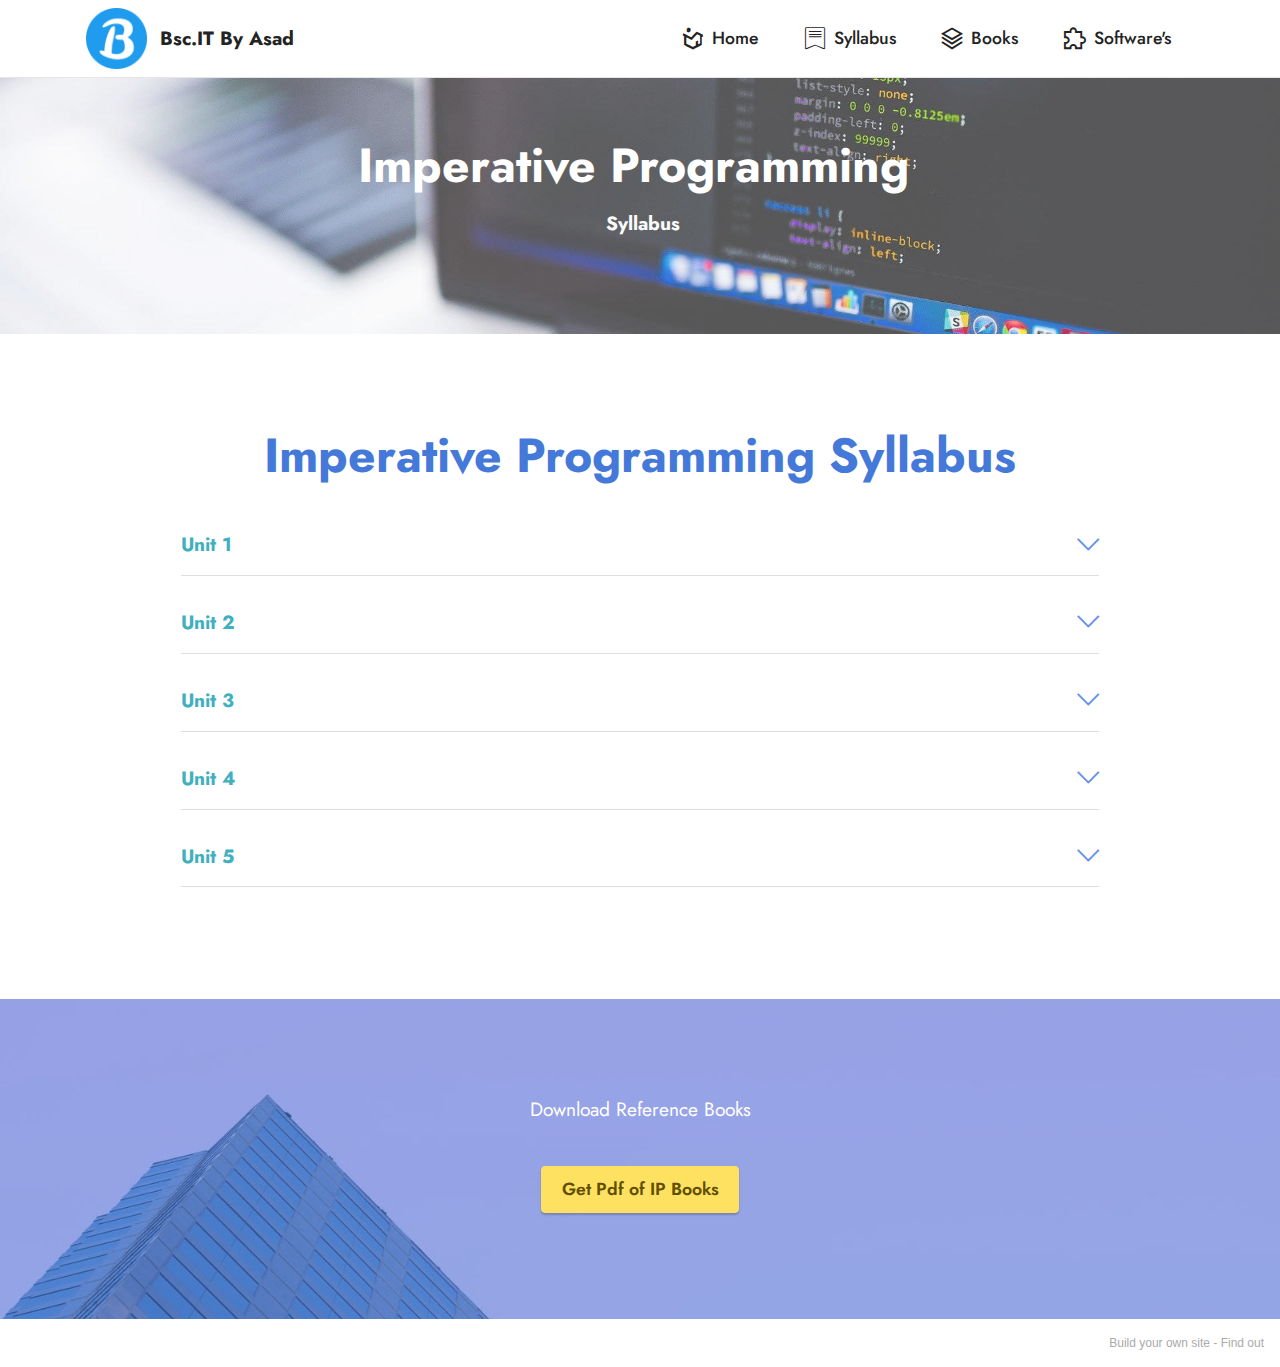
<file: sy-ip.html>
<!DOCTYPE html>
<html  >
<head>
  <!-- Site made with Mobirise Website Builder v5.2.0, https://mobirise.com -->
  <meta charset="UTF-8">
  <meta http-equiv="X-UA-Compatible" content="IE=edge">
  <meta name="generator" content="Mobirise v5.2.0, mobirise.com">
  <meta name="viewport" content="width=device-width, initial-scale=1, minimum-scale=1">
  <link rel="shortcut icon" href="assets/images/download-128x128.png" type="image/x-icon">
  <meta name="description" content="">
  
  
  <title>sy_ip</title>
  <link rel="stylesheet" href="assets/web/assets/mobirise-icons2/mobirise2.css">
  <link rel="stylesheet" href="assets/web/assets/mobirise-icons/mobirise-icons.css">
  <link rel="stylesheet" href="assets/tether/tether.min.css">
  <link rel="stylesheet" href="assets/bootstrap/css/bootstrap.min.css">
  <link rel="stylesheet" href="assets/bootstrap/css/bootstrap-grid.min.css">
  <link rel="stylesheet" href="assets/bootstrap/css/bootstrap-reboot.min.css">
  <link rel="stylesheet" href="assets/dropdown/css/style.css">
  <link rel="stylesheet" href="assets/socicon/css/styles.css">
  <link rel="stylesheet" href="assets/theme/css/style.css">
  <link rel="preload" as="style" href="assets/mobirise/css/mbr-additional.css"><link rel="stylesheet" href="assets/mobirise/css/mbr-additional.css" type="text/css">
  
  
  
  
</head>
<body>
  
  <section class="menu cid-s48OLK6784" once="menu" id="menu1-16">
    
    <nav class="navbar navbar-dropdown navbar-fixed-top navbar-expand-lg">
        <div class="container">
            <div class="navbar-brand">
                <span class="navbar-logo">
                    <a href="index.html">
                        <img src="assets/images/download-128x128.png" alt="home" style="height: 3.8rem;">
                    </a>
                </span>
                <span class="navbar-caption-wrap"><a class="navbar-caption text-black display-7" href="https://mobiri.se">Bsc.IT By Asad</a></span>
            </div>
            <button class="navbar-toggler" type="button" data-toggle="collapse" data-target="#navbarSupportedContent" aria-controls="navbarNavAltMarkup" aria-expanded="false" aria-label="Toggle navigation">
                <div class="hamburger">
                    <span></span>
                    <span></span>
                    <span></span>
                    <span></span>
                </div>
            </button>
            <div class="collapse navbar-collapse" id="navbarSupportedContent">
                <ul class="navbar-nav nav-dropdown nav-right" data-app-modern-menu="true"><li class="nav-item"><a class="nav-link link text-black text-primary display-4" href="index.html"><span class="socicon socicon-homes mbr-iconfont mbr-iconfont-btn"></span>Home</a></li>
                    <li class="nav-item"><a class="nav-link link text-black text-primary display-4" href="Syllabus.html"><span class="mbri-bookmark mbr-iconfont mbr-iconfont-btn"></span>
                            Syllabus</a></li><li class="nav-item"><a class="nav-link link text-black text-primary display-4" href="E-Books.html"><span class="mobi-mbri mobi-mbri-layers mbr-iconfont mbr-iconfont-btn"></span>Books</a></li><li class="nav-item"><a class="nav-link link text-black text-primary display-4" href="page8.html"><span class="mobi-mbri mobi-mbri-extension mbr-iconfont mbr-iconfont-btn"></span>Software's</a></li></ul>
                
                
            </div>
        </div>
    </nav>

</section>

<section class="header3 cid-skfNtp6RcF" id="header3-17">

    

    <div class="mbr-overlay" style="opacity: 0.2; background-color: rgb(255, 255, 255);"></div>

    <div class="align-center container">
        <div class="row justify-content-center">
            <div class="col-12 col-lg-8">
                <h1 class="mbr-section-title mbr-fonts-style mb-3 display-2"><strong>Imperative Programming&nbsp;</strong></h1>
                
                <p class="mbr-text mbr-fonts-style display-7"><strong>&nbsp;Syllabus</strong></p>
                
            </div>
        </div>
    </div>
</section>

<section class="content17 cid-skgQ0nEMlF" id="content17-1c">

    

    
    
    <div class="container">
        
            <div class="row justify-content-center">
                <div class="col-12 col-md-10">
                    <div class="section-head align-center mb-4">
                        <h3 class="mbr-section-title mb-0 mbr-fonts-style display-2"><strong>Imperative Programming Syllabus</strong></h3>
                        
                    </div>
                    
                    <div id="bootstrap-toggle" class="toggle-panel accordionStyles tab-content">
                        <div class="card mb-3">
                            <div class="card-header" role="tab" id="headingOne">
                                <a role="button" class="collapsed panel-title text-black" data-toggle="collapse" data-core="" href="#collapse1_42" aria-expanded="false" aria-controls="collapse1">
                                    <h6 class="panel-title-edit mbr-fonts-style mb-0 display-7"><strong>Unit 1</strong></h6>
                                    <span class="sign mbr-iconfont mbri-arrow-down"></span>
                                </a>
                            </div>
                            <div id="collapse1_42" class="panel-collapse noScroll collapse" role="tabpanel" aria-labelledby="headingOne">
                                <div class="panel-body">
                                    <p class="mbr-fonts-style panel-text display-7"><strong>Introduction</strong>: Types of Programming languages, History, features and application. Simple program logic, program development cycle, pseudocode statements and flowchart symbols, sentinel value to end a program, programming and user environments, evolution of programming models., desirable program characteristics. 
<br>
<br><strong>Fundamentals</strong>: Structure of a program. Compilation and Execution of a Program, Character Set, identifiers and keywords, data types, constants, variables and arrays, declarations, expressions, statements, Variable definition, symbolic constants.</p>
                                </div>
                            </div>
                        </div>
                        <div class="card mb-3">
                            <div class="card-header" role="tab" id="headingTwo">
                                <a role="button" class="collapsed panel-title text-black" data-toggle="collapse" data-core="" href="#collapse2_42" aria-expanded="false" aria-controls="collapse2">
                                    <h6 class="panel-title-edit mbr-fonts-style mb-0 display-7"><strong>Unit 2</strong></h6>
                                    <span class="sign mbr-iconfont mbri-arrow-down"></span>
                                </a>

                            </div>
                            <div id="collapse2_42" class="panel-collapse noScroll collapse" role="tabpanel" aria-labelledby="headingTwo">
                                <div class="panel-body">
                                    <p class="mbr-fonts-style panel-text display-7"><strong>Operators and Expressions</strong>: Arithmetic operators, unary operators, relational and logical operators, assignment operators, assignment operators, the conditional operator, library functions. 
<br>
<br><strong>Data Input and output</strong>: Single character input and output, entering input data, scanf function, printf function, gets and puts functions, interactive programming.</p>
                                </div>
                            </div>
                        </div>
                        <div class="card mb-3">
                            <div class="card-header" role="tab" id="headingThree">
                                <a role="button" class="collapsed panel-title text-black" data-toggle="collapse" data-core="" href="#collapse3_42" aria-expanded="false" aria-controls="collapse3">
                                    <h6 class="panel-title-edit mbr-fonts-style mb-0 display-7"><strong>Unit 3</strong></h6>
                                    <span class="sign mbr-iconfont mbri-arrow-down"></span>
                                </a>
                            </div>
                            <div id="collapse3_42" class="panel-collapse noScroll collapse" role="tabpanel" aria-labelledby="headingThree">
                                <div class="panel-body">
                                    <p class="mbr-fonts-style panel-text display-7"><strong>Conditional Statements and Loops</strong>: Decision Making Within A Program, Conditions, Relational Operators, Logical Connectives, If Statement, If-Else Statement, Loops: While Loop, Do While, For Loop. Nested Loops, Infinite Loops, Switch Statement 
<br>
<br><strong>Functions</strong>: Overview, defining a function, accessing a function, passing arguments to a function, specifying argument data types, function prototypes, recursion, modular programming and functions, standard library of c functions, prototype of a function: foo1lal parameter list, return type, function call, block structure, passing arguments to a function: call by reference, call by value.</p>
                                </div>
                            </div>
                        </div>
                        <div class="card mb-3">
                            <div class="card-header" role="tab" id="headingThree">
                                <a role="button" class="collapsed panel-title text-black" data-toggle="collapse" data-core="" href="#collapse4_42" aria-expanded="false" aria-controls="collapse4">
                                    <h6 class="panel-title-edit mbr-fonts-style mb-0 display-7"><strong>Unit 4</strong></h6>
                                    <span class="sign mbr-iconfont mbri-arrow-down"></span>
                                </a>
                            </div>
                            <div id="collapse4_42" class="panel-collapse noScroll collapse" role="tabpanel" aria-labelledby="headingThree">
                                <div class="panel-body">
                                    <p class="mbr-fonts-style panel-text display-7"><strong>Program structure</strong>: Storage classes, automatic variables, external variables, static variables, multifile programs, more library functions, 
<br>
<br><strong>Preprocessor</strong>: Features, #define and #include, Directives and Macros 
<br>
<br><strong>Arrays</strong>: Definition, processing, passing arrays to functions, multidimensional arrays, arrays and strings.</p>
                                </div>
                            </div>
                        </div>
                        <div class="card mb-3">
                            <div class="card-header" role="tab" id="headingThree">
                                <a role="button" class="collapsed panel-title text-black" data-toggle="collapse" data-core="" href="#collapse5_42" aria-expanded="false" aria-controls="collapse5">
                                   <h6 class="panel-title-edit mbr-fonts-style mb-0 display-7"><strong>Unit 5</strong></h6>
                                        <span class="mbr-iconfont mobi-mbri-arrow-down mobi-mbri"></span>
                                </a>
                            </div>
                            <div id="collapse5_42" class="panel-collapse noScroll collapse" role="tabpanel" aria-labelledby="headingThree">
                                <div class="panel-body">
                                    <p class="mbr-fonts-style panel-text display-7"><strong>Pointers</strong>: Fundamentals, declarations, Pointers Address Operators, Pointer Type Declaration, Pointer Assignment, Pointer Initialization, Pointer Arithmetic, Functions and Pointers, Arrays And Pointers, Pointer Arrays, passing functions to other functions 
<br>
<br><strong>Structures and Unions</strong>: Structure Variables, Initialization, Structure Assignment, Nested Structure, Structures and Functions, Structures and Arrays: Arrays of Structures, Structures Containing Arrays, Unions, Structures and pointers.</p>
                                </div>
                            </div>
                        </div>
                        
                    </div>
                </div>
            </div>
        </div>
</section>

<section class="info3 cid-skgQZjEEbr" id="info3-1d">

    

    <div class="mbr-overlay" style="opacity: 0.5; background-color: rgb(68, 121, 217);">
    </div>
    <div class="container">
        <div class="row justify-content-center">
            <div class="card col-12 col-lg-10">
                <div class="card-wrapper">
                    <div class="card-box align-center">
                        
                        <p class="mbr-text mbr-fonts-style mb-4 display-7">
                            Download Reference Books</p>
                        <div class="mbr-section-btn mt-3"><a class="btn btn-warning display-4" href="E-Books.html">Get Pdf of IP Books</a></div>
                    </div>
                </div>
            </div>
        </div>
    </div>
</section><section style="background-color: #fff; font-family: -apple-system, BlinkMacSystemFont, 'Segoe UI', 'Roboto', 'Helvetica Neue', Arial, sans-serif; color:#aaa; font-size:12px; padding: 0; align-items: center; display: flex;"><a href="https://mobirise.site/t" style="flex: 1 1; height: 3rem; padding-left: 1rem;"></a><p style="flex: 0 0 auto; margin:0; padding-right:1rem;">Build your own site - <a href="https://mobirise.site/w" style="color:#aaa;">Find out</a></p></section><script src="assets/web/assets/jquery/jquery.min.js"></script>  <script src="assets/popper/popper.min.js"></script>  <script src="assets/tether/tether.min.js"></script>  <script src="assets/bootstrap/js/bootstrap.min.js"></script>  <script src="assets/smoothscroll/smooth-scroll.js"></script>  <script src="assets/dropdown/js/nav-dropdown.js"></script>  <script src="assets/dropdown/js/navbar-dropdown.js"></script>  <script src="assets/touchswipe/jquery.touch-swipe.min.js"></script>  <script src="assets/mbr-switch-arrow/mbr-switch-arrow.js"></script>  <script src="assets/theme/js/script.js"></script>  
  
  
</body>
</html>
</file>
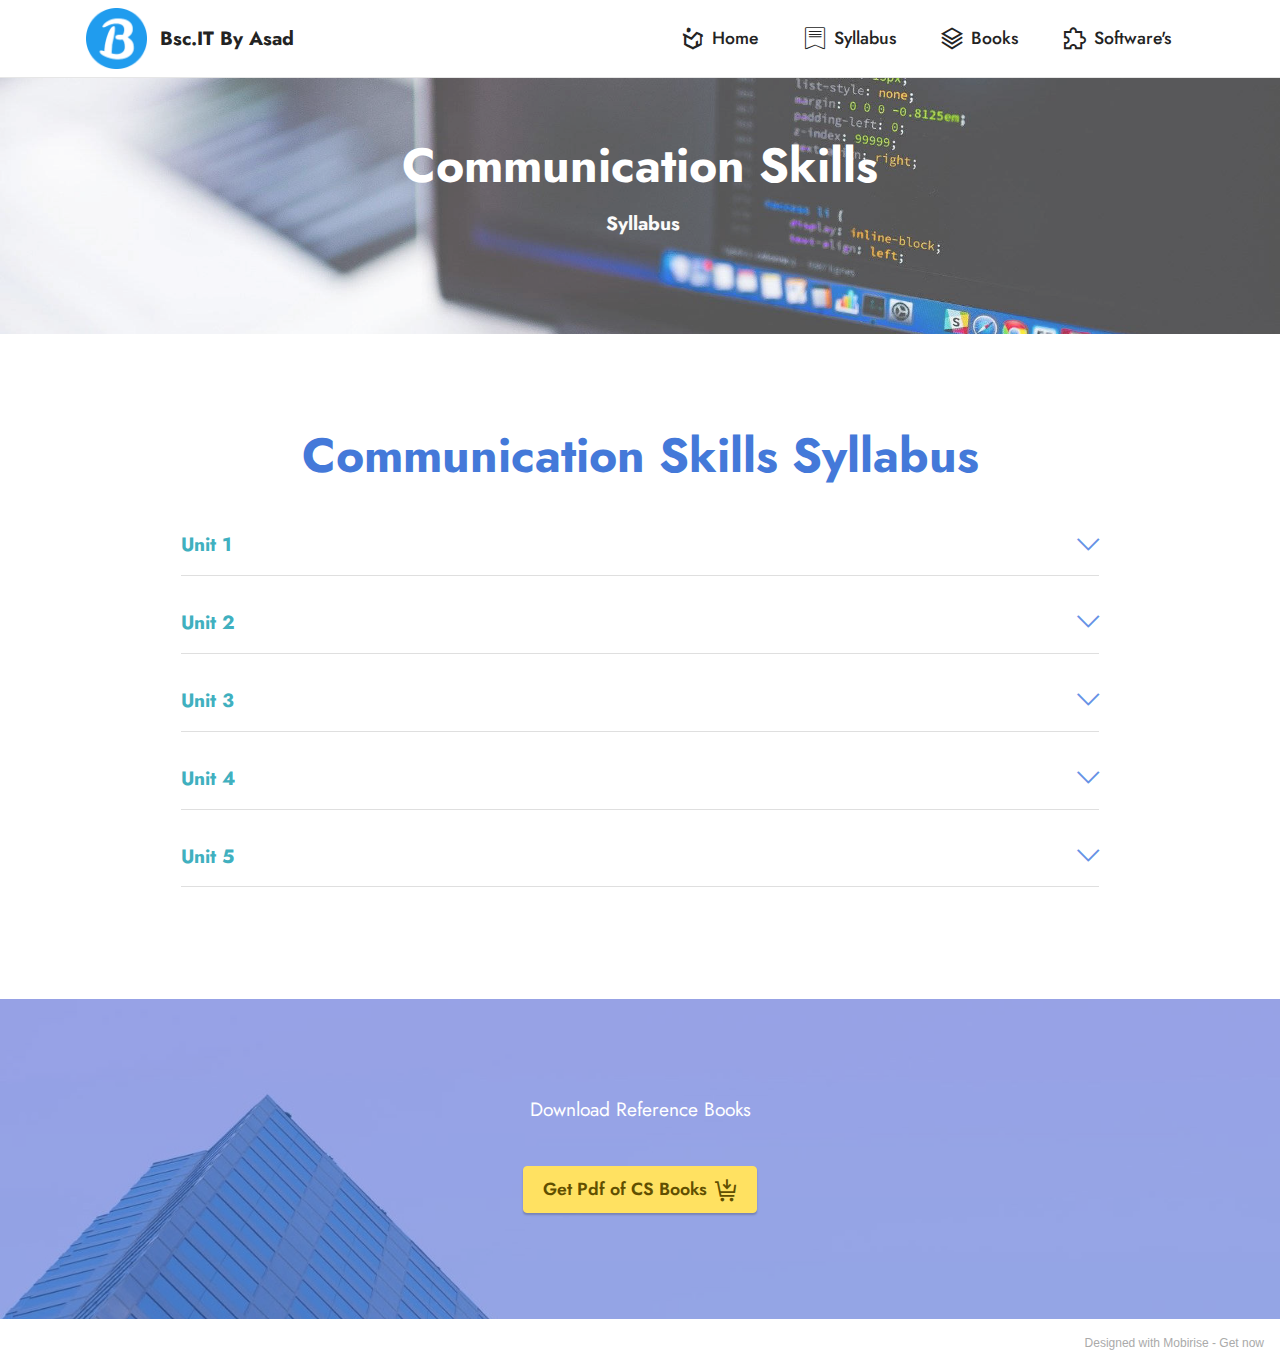
<file: sy_cs.html>
<!DOCTYPE html>
<html  >
<head>
  <!-- Site made with Mobirise Website Builder v5.2.0, https://mobirise.com -->
  <meta charset="UTF-8">
  <meta http-equiv="X-UA-Compatible" content="IE=edge">
  <meta name="generator" content="Mobirise v5.2.0, mobirise.com">
  <meta name="viewport" content="width=device-width, initial-scale=1, minimum-scale=1">
  <link rel="shortcut icon" href="assets/images/download-128x128.png" type="image/x-icon">
  <meta name="description" content="">
  
  
  <title>sy_cs</title>
  <link rel="stylesheet" href="assets/web/assets/mobirise-icons2/mobirise2.css">
  <link rel="stylesheet" href="assets/web/assets/mobirise-icons/mobirise-icons.css">
  <link rel="stylesheet" href="assets/tether/tether.min.css">
  <link rel="stylesheet" href="assets/bootstrap/css/bootstrap.min.css">
  <link rel="stylesheet" href="assets/bootstrap/css/bootstrap-grid.min.css">
  <link rel="stylesheet" href="assets/bootstrap/css/bootstrap-reboot.min.css">
  <link rel="stylesheet" href="assets/dropdown/css/style.css">
  <link rel="stylesheet" href="assets/socicon/css/styles.css">
  <link rel="stylesheet" href="assets/theme/css/style.css">
  <link rel="preload" as="style" href="assets/mobirise/css/mbr-additional.css"><link rel="stylesheet" href="assets/mobirise/css/mbr-additional.css" type="text/css">
  
  
  
  
</head>
<body>
  
  <section class="menu cid-skgRDSWlN2" once="menu" id="menu1-1q">
    
    <nav class="navbar navbar-dropdown navbar-fixed-top navbar-expand-lg">
        <div class="container">
            <div class="navbar-brand">
                <span class="navbar-logo">
                    <a href="index.html">
                        <img src="assets/images/download-128x128.png" alt="home" style="height: 3.8rem;">
                    </a>
                </span>
                <span class="navbar-caption-wrap"><a class="navbar-caption text-black display-7" href="https://mobiri.se">Bsc.IT By Asad</a></span>
            </div>
            <button class="navbar-toggler" type="button" data-toggle="collapse" data-target="#navbarSupportedContent" aria-controls="navbarNavAltMarkup" aria-expanded="false" aria-label="Toggle navigation">
                <div class="hamburger">
                    <span></span>
                    <span></span>
                    <span></span>
                    <span></span>
                </div>
            </button>
            <div class="collapse navbar-collapse" id="navbarSupportedContent">
                <ul class="navbar-nav nav-dropdown nav-right" data-app-modern-menu="true"><li class="nav-item"><a class="nav-link link text-black text-primary display-4" href="index.html"><span class="socicon socicon-homes mbr-iconfont mbr-iconfont-btn"></span>Home</a></li>
                    <li class="nav-item"><a class="nav-link link text-black text-primary display-4" href="Syllabus.html"><span class="mbri-bookmark mbr-iconfont mbr-iconfont-btn"></span>
                            Syllabus</a></li><li class="nav-item"><a class="nav-link link text-black text-primary display-4" href="E-Books.html"><span class="mobi-mbri mobi-mbri-layers mbr-iconfont mbr-iconfont-btn"></span>Books</a></li><li class="nav-item"><a class="nav-link link text-black text-primary display-4" href="page8.html"><span class="mobi-mbri mobi-mbri-extension mbr-iconfont mbr-iconfont-btn"></span>Software's</a></li></ul>
                
                
            </div>
        </div>
    </nav>

</section>

<section class="header3 cid-skgRDTABTN" id="header3-1r">

    

    <div class="mbr-overlay" style="opacity: 0.2; background-color: rgb(255, 255, 255);"></div>

    <div class="align-center container">
        <div class="row justify-content-center">
            <div class="col-12 col-lg-8">
                <h1 class="mbr-section-title mbr-fonts-style mb-3 display-2"><strong>Communication Skills</strong></h1>
                
                <p class="mbr-text mbr-fonts-style display-7"><strong>&nbsp;Syllabus</strong></p>
                
            </div>
        </div>
    </div>
</section>

<section class="content17 cid-skgRDUd2xn" id="content17-1s">

    

    
    
    <div class="container">
        
            <div class="row justify-content-center">
                <div class="col-12 col-md-10">
                    <div class="section-head align-center mb-4">
                        <h3 class="mbr-section-title mb-0 mbr-fonts-style display-2"><strong>Communication Skills Syllabus</strong></h3>
                        
                    </div>
                    
                    <div id="bootstrap-toggle" class="toggle-panel accordionStyles tab-content">
                        <div class="card mb-3">
                            <div class="card-header" role="tab" id="headingOne">
                                <a role="button" class="collapsed panel-title text-black" data-toggle="collapse" data-core="" href="#collapse1_18" aria-expanded="false" aria-controls="collapse1">
                                    <h6 class="panel-title-edit mbr-fonts-style mb-0 display-7"><strong>Unit 1</strong></h6>
                                    <span class="sign mbr-iconfont mbri-arrow-down"></span>
                                </a>
                            </div>
                            <div id="collapse1_18" class="panel-collapse noScroll collapse" role="tabpanel" aria-labelledby="headingOne">
                                <div class="panel-body">
                                    <p class="mbr-fonts-style panel-text display-7"></p>
                                </div>
                            </div>
                        </div>
                        <div class="card mb-3">
                            <div class="card-header" role="tab" id="headingTwo">
                                <a role="button" class="collapsed panel-title text-black" data-toggle="collapse" data-core="" href="#collapse2_18" aria-expanded="false" aria-controls="collapse2">
                                    <h6 class="panel-title-edit mbr-fonts-style mb-0 display-7"><strong>Unit 2</strong></h6>
                                    <span class="sign mbr-iconfont mbri-arrow-down"></span>
                                </a>

                            </div>
                            <div id="collapse2_18" class="panel-collapse noScroll collapse" role="tabpanel" aria-labelledby="headingTwo">
                                <div class="panel-body">
                                    <p class="mbr-fonts-style panel-text display-7"></p>
                                </div>
                            </div>
                        </div>
                        <div class="card mb-3">
                            <div class="card-header" role="tab" id="headingThree">
                                <a role="button" class="collapsed panel-title text-black" data-toggle="collapse" data-core="" href="#collapse3_18" aria-expanded="false" aria-controls="collapse3">
                                    <h6 class="panel-title-edit mbr-fonts-style mb-0 display-7"><strong>Unit 3</strong></h6>
                                    <span class="sign mbr-iconfont mbri-arrow-down"></span>
                                </a>
                            </div>
                            <div id="collapse3_18" class="panel-collapse noScroll collapse" role="tabpanel" aria-labelledby="headingThree">
                                <div class="panel-body">
                                    <p class="mbr-fonts-style panel-text display-7"></p>
                                </div>
                            </div>
                        </div>
                        <div class="card mb-3">
                            <div class="card-header" role="tab" id="headingThree">
                                <a role="button" class="collapsed panel-title text-black" data-toggle="collapse" data-core="" href="#collapse4_18" aria-expanded="false" aria-controls="collapse4">
                                    <h6 class="panel-title-edit mbr-fonts-style mb-0 display-7"><strong>Unit 4</strong></h6>
                                    <span class="sign mbr-iconfont mbri-arrow-down"></span>
                                </a>
                            </div>
                            <div id="collapse4_18" class="panel-collapse noScroll collapse" role="tabpanel" aria-labelledby="headingThree">
                                <div class="panel-body">
                                    <p class="mbr-fonts-style panel-text display-7"></p>
                                </div>
                            </div>
                        </div>
                        <div class="card mb-3">
                            <div class="card-header" role="tab" id="headingThree">
                                <a role="button" class="collapsed panel-title text-black" data-toggle="collapse" data-core="" href="#collapse5_18" aria-expanded="false" aria-controls="collapse5">
                                   <h6 class="panel-title-edit mbr-fonts-style mb-0 display-7"><strong>Unit 5</strong></h6>
                                        <span class="mbr-iconfont mobi-mbri-arrow-down mobi-mbri"></span>
                                </a>
                            </div>
                            <div id="collapse5_18" class="panel-collapse noScroll collapse" role="tabpanel" aria-labelledby="headingThree">
                                <div class="panel-body">
                                    <p class="mbr-fonts-style panel-text display-7"></p>
                                </div>
                            </div>
                        </div>
                        
                    </div>
                </div>
            </div>
        </div>
</section>

<section class="info3 cid-skgRDUZA4D" id="info3-1t">

    

    <div class="mbr-overlay" style="opacity: 0.5; background-color: rgb(68, 121, 217);">
    </div>
    <div class="container">
        <div class="row justify-content-center">
            <div class="card col-12 col-lg-10">
                <div class="card-wrapper">
                    <div class="card-box align-center">
                        
                        <p class="mbr-text mbr-fonts-style mb-4 display-7">
                            Download Reference Books</p>
                        <div class="mbr-section-btn mt-3"><a class="btn btn-warning display-4" href="E-Books.html"><span class="mobi-mbri mobi-mbri-cart-add mbr-iconfont mbr-iconfont-btn"></span>Get Pdf of CS Books</a></div>
                    </div>
                </div>
            </div>
        </div>
    </div>
</section><section style="background-color: #fff; font-family: -apple-system, BlinkMacSystemFont, 'Segoe UI', 'Roboto', 'Helvetica Neue', Arial, sans-serif; color:#aaa; font-size:12px; padding: 0; align-items: center; display: flex;"><a href="https://mobirise.site/g" style="flex: 1 1; height: 3rem; padding-left: 1rem;"></a><p style="flex: 0 0 auto; margin:0; padding-right:1rem;">Designed with Mobirise - <a href="https://mobirise.site/m" style="color:#aaa;">Get now</a></p></section><script src="assets/web/assets/jquery/jquery.min.js"></script>  <script src="assets/popper/popper.min.js"></script>  <script src="assets/tether/tether.min.js"></script>  <script src="assets/bootstrap/js/bootstrap.min.js"></script>  <script src="assets/smoothscroll/smooth-scroll.js"></script>  <script src="assets/dropdown/js/nav-dropdown.js"></script>  <script src="assets/dropdown/js/navbar-dropdown.js"></script>  <script src="assets/touchswipe/jquery.touch-swipe.min.js"></script>  <script src="assets/mbr-switch-arrow/mbr-switch-arrow.js"></script>  <script src="assets/theme/js/script.js"></script>  
  
  
</body>
</html>
</file>
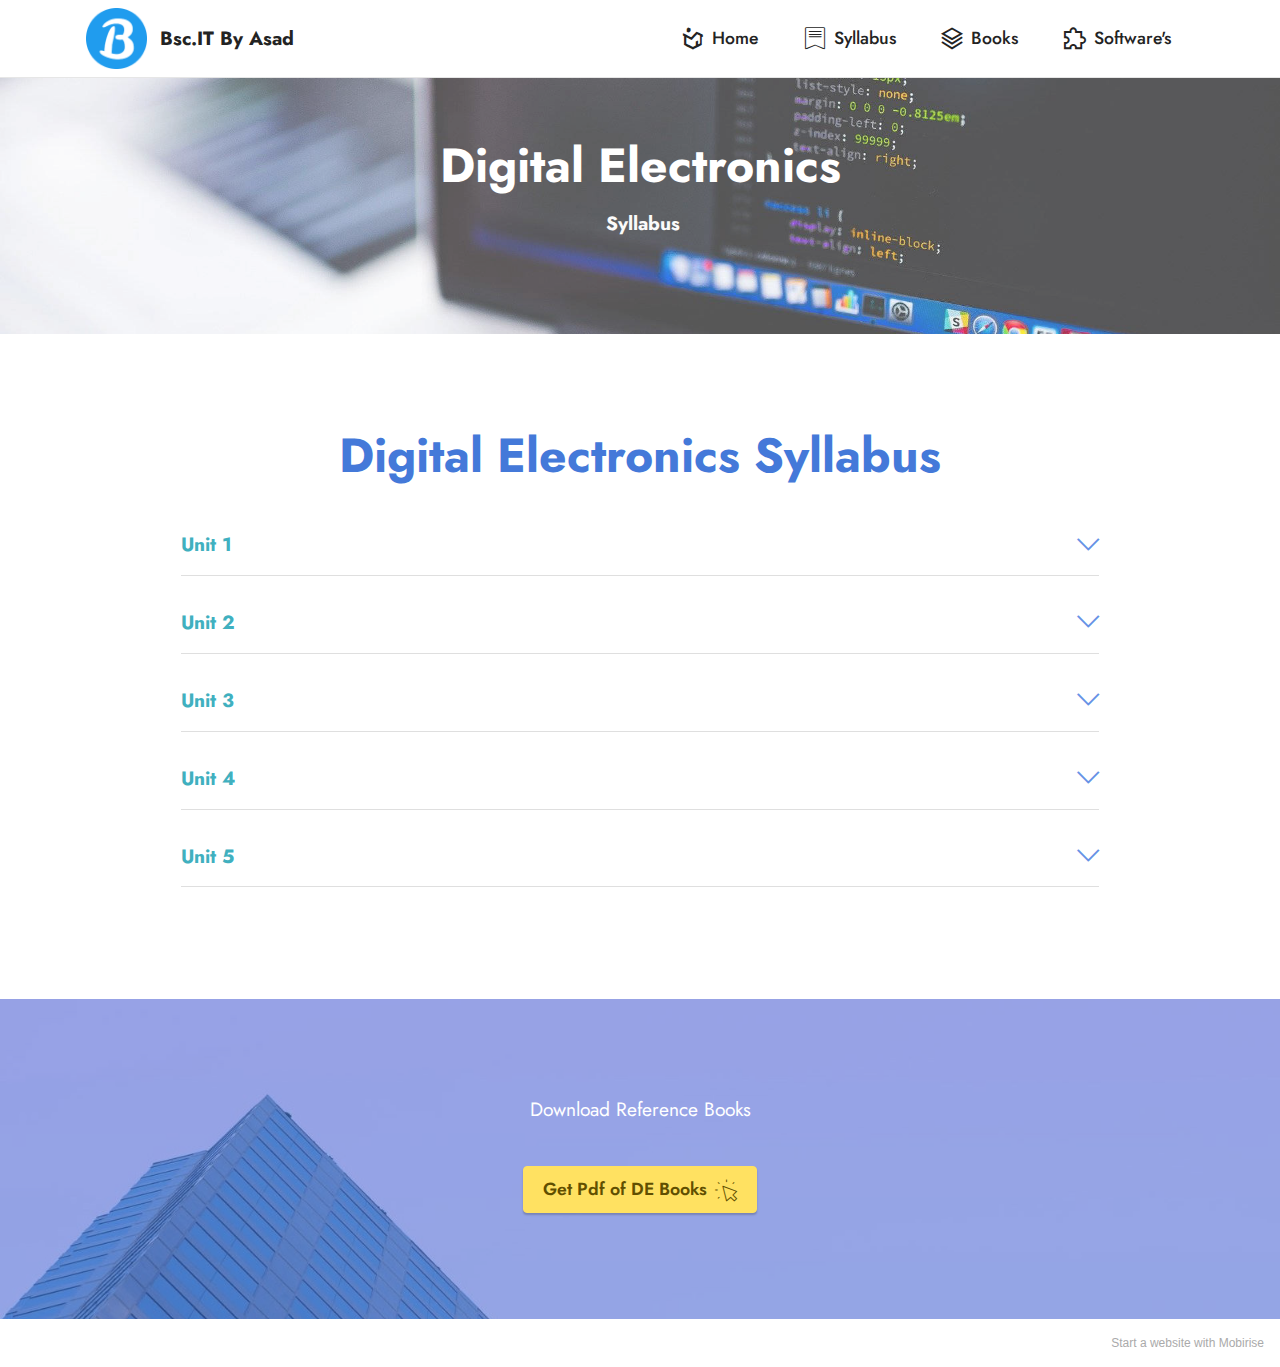
<file: sy_de.html>
<!DOCTYPE html>
<html  >
<head>
  <!-- Site made with Mobirise Website Builder v5.2.0, https://mobirise.com -->
  <meta charset="UTF-8">
  <meta http-equiv="X-UA-Compatible" content="IE=edge">
  <meta name="generator" content="Mobirise v5.2.0, mobirise.com">
  <meta name="viewport" content="width=device-width, initial-scale=1, minimum-scale=1">
  <link rel="shortcut icon" href="assets/images/download-128x128.png" type="image/x-icon">
  <meta name="description" content="">
  
  
  <title>sy_de</title>
  <link rel="stylesheet" href="assets/web/assets/mobirise-icons2/mobirise2.css">
  <link rel="stylesheet" href="assets/web/assets/mobirise-icons/mobirise-icons.css">
  <link rel="stylesheet" href="assets/tether/tether.min.css">
  <link rel="stylesheet" href="assets/bootstrap/css/bootstrap.min.css">
  <link rel="stylesheet" href="assets/bootstrap/css/bootstrap-grid.min.css">
  <link rel="stylesheet" href="assets/bootstrap/css/bootstrap-reboot.min.css">
  <link rel="stylesheet" href="assets/dropdown/css/style.css">
  <link rel="stylesheet" href="assets/socicon/css/styles.css">
  <link rel="stylesheet" href="assets/theme/css/style.css">
  <link rel="preload" as="style" href="assets/mobirise/css/mbr-additional.css"><link rel="stylesheet" href="assets/mobirise/css/mbr-additional.css" type="text/css">
  
  
  
  
</head>
<body>
  
  <section class="menu cid-skgRyOf6va" once="menu" id="menu1-1e">
    
    <nav class="navbar navbar-dropdown navbar-fixed-top navbar-expand-lg">
        <div class="container">
            <div class="navbar-brand">
                <span class="navbar-logo">
                    <a href="index.html">
                        <img src="assets/images/download-128x128.png" alt="home" style="height: 3.8rem;">
                    </a>
                </span>
                <span class="navbar-caption-wrap"><a class="navbar-caption text-black display-7" href="https://mobiri.se">Bsc.IT By Asad</a></span>
            </div>
            <button class="navbar-toggler" type="button" data-toggle="collapse" data-target="#navbarSupportedContent" aria-controls="navbarNavAltMarkup" aria-expanded="false" aria-label="Toggle navigation">
                <div class="hamburger">
                    <span></span>
                    <span></span>
                    <span></span>
                    <span></span>
                </div>
            </button>
            <div class="collapse navbar-collapse" id="navbarSupportedContent">
                <ul class="navbar-nav nav-dropdown nav-right" data-app-modern-menu="true"><li class="nav-item"><a class="nav-link link text-black text-primary display-4" href="index.html"><span class="socicon socicon-homes mbr-iconfont mbr-iconfont-btn"></span>Home</a></li>
                    <li class="nav-item"><a class="nav-link link text-black text-primary display-4" href="Syllabus.html"><span class="mbri-bookmark mbr-iconfont mbr-iconfont-btn"></span>
                            Syllabus</a></li><li class="nav-item"><a class="nav-link link text-black text-primary display-4" href="E-Books.html"><span class="mobi-mbri mobi-mbri-layers mbr-iconfont mbr-iconfont-btn"></span>Books</a></li><li class="nav-item"><a class="nav-link link text-black text-primary display-4" href="page8.html"><span class="mobi-mbri mobi-mbri-extension mbr-iconfont mbr-iconfont-btn"></span>Software's</a></li></ul>
                
                
            </div>
        </div>
    </nav>

</section>

<section class="header3 cid-skgRyP9VUc" id="header3-1f">

    

    <div class="mbr-overlay" style="opacity: 0.2; background-color: rgb(255, 255, 255);"></div>

    <div class="align-center container">
        <div class="row justify-content-center">
            <div class="col-12 col-lg-8">
                <h1 class="mbr-section-title mbr-fonts-style mb-3 display-2"><strong>Digital Electronics</strong></h1>
                
                <p class="mbr-text mbr-fonts-style display-7"><strong>&nbsp;Syllabus</strong></p>
                
            </div>
        </div>
    </div>
</section>

<section class="content17 cid-skgRyPOsOj" id="content17-1g">

    

    
    
    <div class="container">
        
            <div class="row justify-content-center">
                <div class="col-12 col-md-10">
                    <div class="section-head align-center mb-4">
                        <h3 class="mbr-section-title mb-0 mbr-fonts-style display-2"><strong>Digital Electronics Syllabus</strong></h3>
                        
                    </div>
                    
                    <div id="bootstrap-toggle" class="toggle-panel accordionStyles tab-content">
                        <div class="card mb-3">
                            <div class="card-header" role="tab" id="headingOne">
                                <a role="button" class="collapsed panel-title text-black" data-toggle="collapse" data-core="" href="#collapse1_21" aria-expanded="false" aria-controls="collapse1">
                                    <h6 class="panel-title-edit mbr-fonts-style mb-0 display-7"><strong>Unit 1</strong></h6>
                                    <span class="sign mbr-iconfont mbri-arrow-down"></span>
                                </a>
                            </div>
                            <div id="collapse1_21" class="panel-collapse noScroll collapse" role="tabpanel" aria-labelledby="headingOne">
                                <div class="panel-body">
                                    <p class="mbr-fonts-style panel-text display-7"><strong>Number System</strong>: Analog System, digital system, numbering system, binary numbersystem, octal number system, hexadecimal number system, conversion from one number system to another, floating point numbers, weighted codes binary coded decimal, non-weighted codes Excess – 3 code, Gray code, Alphanumeric codes – ASCII Code, EBCDIC, ISCII Code, Hollerith Code, Morse Code, Teletypewriter (TTY), Error detection and correction, Universal Product Code, Code conversion.
<br>
<br><strong>Binary Arithmetic</strong>: Binary addition, Binary subtraction, Negative number representation, Subtraction using 1’s complement and 2’s complement, Binary multiplication and division, Arithmetic in octal number system, Arithmetic in hexadecimal number system, BCD and Excess – 3 arithmetic.</p>
                                </div>
                            </div>
                        </div>
                        <div class="card mb-3">
                            <div class="card-header" role="tab" id="headingTwo">
                                <a role="button" class="collapsed panel-title text-black" data-toggle="collapse" data-core="" href="#collapse2_21" aria-expanded="false" aria-controls="collapse2">
                                    <h6 class="panel-title-edit mbr-fonts-style mb-0 display-7"><strong>Unit 2</strong></h6>
                                    <span class="sign mbr-iconfont mbri-arrow-down"></span>
                                </a>

                            </div>
                            <div id="collapse2_21" class="panel-collapse noScroll collapse" role="tabpanel" aria-labelledby="headingTwo">
                                <div class="panel-body">
                                    <p class="mbr-fonts-style panel-text display-7"><strong>Boolean Algebra and Logic Gates</strong>: Introduction, Logic (AND OR NOT), Boolean theorems, Boolean Laws, De Morgan’s Theorem, Perfect Induction, Reduction of Logic expression using Boolean Algebra, Deriving Boolean expression from given circuit, exclusive OR and Exclusive NOR gates, Universal Logic gates, Implementation of other gates using universal gates, Input bubbled logic, Assertion level.
<br>
<br><strong>Minterm, Maxterm and Karnaugh Maps</strong>: Introduction, minterms and sum of minterm form, maxterm and Product of maxterm form, Reduction technique using Karnaugh maps – 2/3/4/5/6 variable K-maps, Grouping of variables in K-maps, K-maps for product of sum form, minimize Boolean expression using K-map and obtain K-map from Boolean expression, Quine Mc Cluskey Method.</p>
                                </div>
                            </div>
                        </div>
                        <div class="card mb-3">
                            <div class="card-header" role="tab" id="headingThree">
                                <a role="button" class="collapsed panel-title text-black" data-toggle="collapse" data-core="" href="#collapse3_21" aria-expanded="false" aria-controls="collapse3">
                                    <h6 class="panel-title-edit mbr-fonts-style mb-0 display-7"><strong>Unit 3</strong></h6>
                                    <span class="sign mbr-iconfont mbri-arrow-down"></span>
                                </a>
                            </div>
                            <div id="collapse3_21" class="panel-collapse noScroll collapse" role="tabpanel" aria-labelledby="headingThree">
                                <div class="panel-body">
                                    <p class="mbr-fonts-style panel-text display-7"><strong>Combinational Logic Circuits:</strong> Introduction, Multi-input, multi-output Combinational circuits, Code converters design and implementations
<br>
<br><strong>Arithmetic Circuits</strong>: Introduction, Adder, BCD Adder, Excess – 3 Adder, Binary Subtractors, BCD Subtractor, Multiplier, Comparator.</p>
                                </div>
                            </div>
                        </div>
                        <div class="card mb-3">
                            <div class="card-header" role="tab" id="headingThree">
                                <a role="button" class="collapsed panel-title text-black" data-toggle="collapse" data-core="" href="#collapse4_21" aria-expanded="false" aria-controls="collapse4">
                                    <h6 class="panel-title-edit mbr-fonts-style mb-0 display-7"><strong>Unit 4</strong></h6>
                                    <span class="sign mbr-iconfont mbri-arrow-down"></span>
                                </a>
                            </div>
                            <div id="collapse4_21" class="panel-collapse noScroll collapse" role="tabpanel" aria-labelledby="headingThree">
                                <div class="panel-body">
                                    <p class="mbr-fonts-style panel-text display-7"><strong>Multiplexer, Demultiplexer, ALU, Encoder and Decoder</strong>: Introduction, Multiplexer, Demultiplexer, Decoder, ALU, Encoders.
<br>
<br><strong>Sequential Circuits: Flip-Flop</strong>: Introduction, Terminologies used, S-R flip-flop, D flip-fop, JK flip-flop, Race-around condition, Master – slave JK flip-flop, T flip-flop, 12 14 | P a g e conversion from one type of flip-flop to another, Application of flip-flops.</p>
                                </div>
                            </div>
                        </div>
                        <div class="card mb-3">
                            <div class="card-header" role="tab" id="headingThree">
                                <a role="button" class="collapsed panel-title text-black" data-toggle="collapse" data-core="" href="#collapse5_21" aria-expanded="false" aria-controls="collapse5">
                                   <h6 class="panel-title-edit mbr-fonts-style mb-0 display-7"><strong>Unit 5</strong></h6>
                                        <span class="mbr-iconfont mobi-mbri-arrow-down mobi-mbri"></span>
                                </a>
                            </div>
                            <div id="collapse5_21" class="panel-collapse noScroll collapse" role="tabpanel" aria-labelledby="headingThree">
                                <div class="panel-body">
                                    <p class="mbr-fonts-style panel-text display-7"><strong>Counters</strong>: Introduction, Asynchronous counter, Terms related to counters, IC7493 (4-bit binary counter), Synchronous counter, Bushing, Type TDesign, Type JK Design, Presettable counter, IC 7490, IC 7492,Synchronous counter ICs, Analysis of counter circuits.
<br>
<br><strong>Shift Register</strong>: Introduction, parallel and shift registers, serial shifting, serial–in serial–out, serial–in parallel–out , parallel–in parallel–out, Ring counter, Johnson counter, Applications of shift registers, Pseudo-random binary sequence generator, IC7495, Seven Segment displays, analysis of shift counters.</p>
                                </div>
                            </div>
                        </div>
                        
                    </div>
                </div>
            </div>
        </div>
</section>

<section class="info3 cid-skgRyQARVz" id="info3-1h">

    

    <div class="mbr-overlay" style="opacity: 0.5; background-color: rgb(68, 121, 217);">
    </div>
    <div class="container">
        <div class="row justify-content-center">
            <div class="card col-12 col-lg-10">
                <div class="card-wrapper">
                    <div class="card-box align-center">
                        
                        <p class="mbr-text mbr-fonts-style mb-4 display-7">
                            Download Reference Books</p>
                        <div class="mbr-section-btn mt-3"><a class="btn btn-warning display-4" href="E-Books.html"><span class="mbri-cursor-click mbr-iconfont mbr-iconfont-btn"></span>Get Pdf of DE Books</a></div>
                    </div>
                </div>
            </div>
        </div>
    </div>
</section><section style="background-color: #fff; font-family: -apple-system, BlinkMacSystemFont, 'Segoe UI', 'Roboto', 'Helvetica Neue', Arial, sans-serif; color:#aaa; font-size:12px; padding: 0; align-items: center; display: flex;"><a href="https://mobirise.site/a" style="flex: 1 1; height: 3rem; padding-left: 1rem;"></a><p style="flex: 0 0 auto; margin:0; padding-right:1rem;">Start a <a href="https://mobirise.site/y" style="color:#aaa;">website</a> with Mobirise</p></section><script src="assets/web/assets/jquery/jquery.min.js"></script>  <script src="assets/popper/popper.min.js"></script>  <script src="assets/tether/tether.min.js"></script>  <script src="assets/bootstrap/js/bootstrap.min.js"></script>  <script src="assets/smoothscroll/smooth-scroll.js"></script>  <script src="assets/dropdown/js/nav-dropdown.js"></script>  <script src="assets/dropdown/js/navbar-dropdown.js"></script>  <script src="assets/touchswipe/jquery.touch-swipe.min.js"></script>  <script src="assets/mbr-switch-arrow/mbr-switch-arrow.js"></script>  <script src="assets/theme/js/script.js"></script>  
  
  
</body>
</html>
</file>
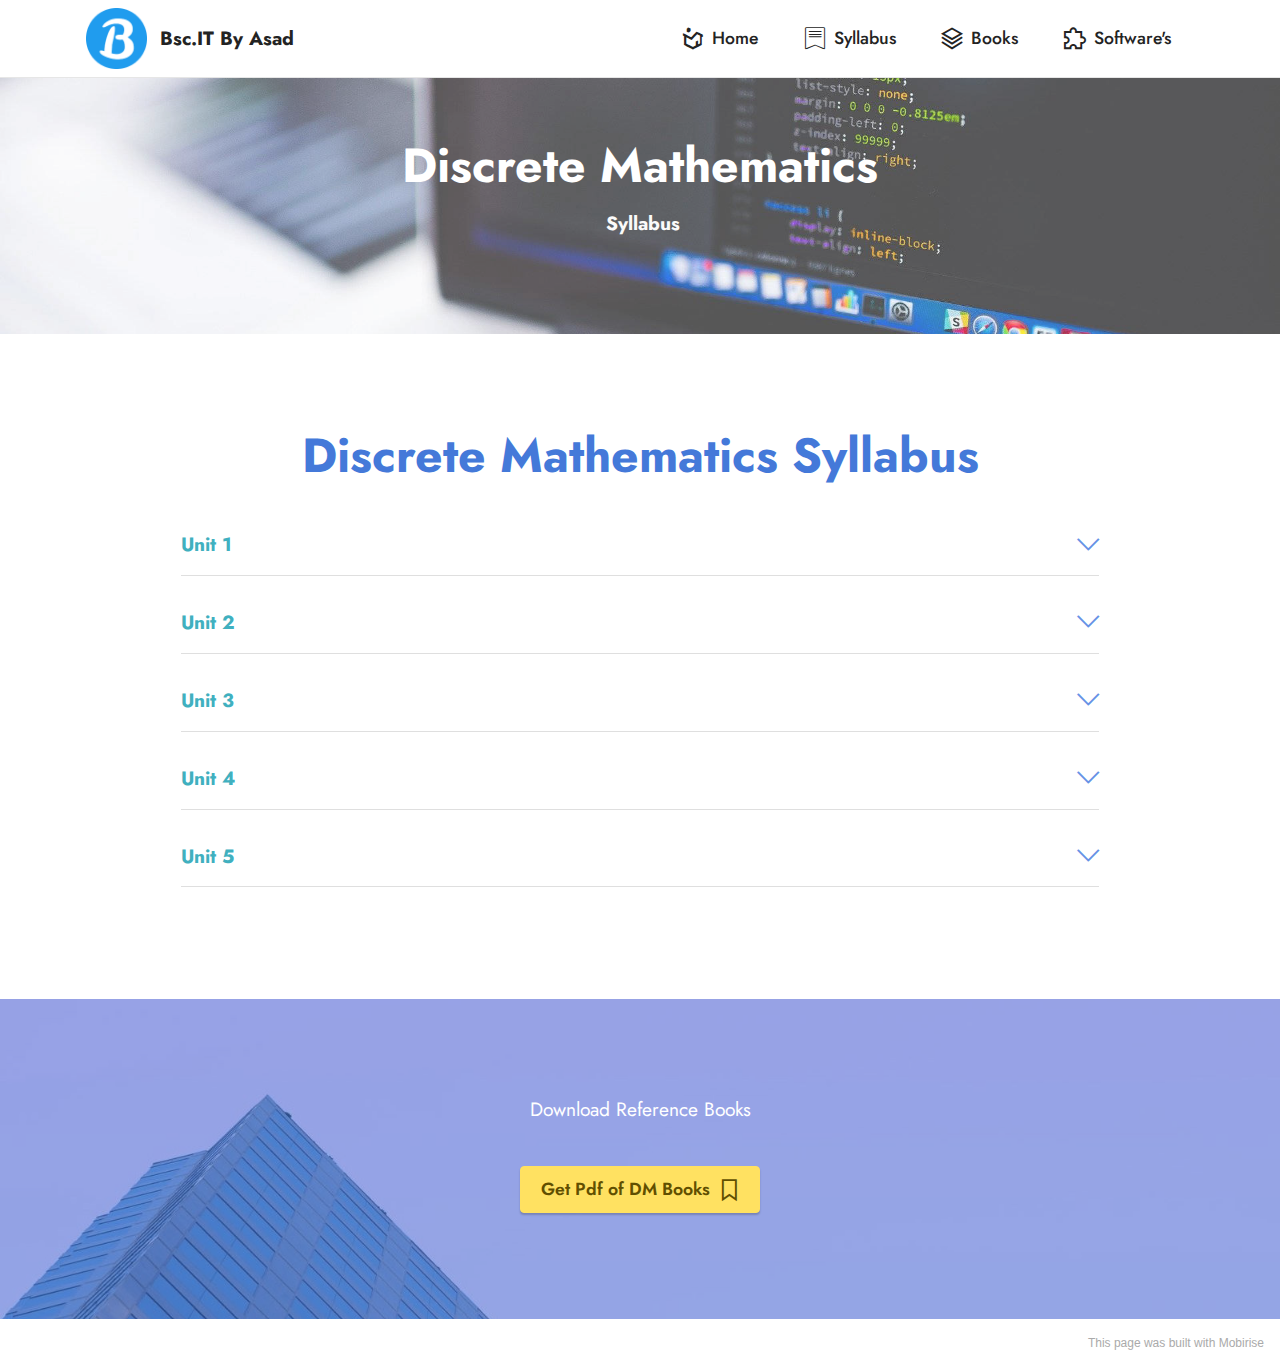
<file: sy_dm.html>
<!DOCTYPE html>
<html  >
<head>
  <!-- Site made with Mobirise Website Builder v5.2.0, https://mobirise.com -->
  <meta charset="UTF-8">
  <meta http-equiv="X-UA-Compatible" content="IE=edge">
  <meta name="generator" content="Mobirise v5.2.0, mobirise.com">
  <meta name="viewport" content="width=device-width, initial-scale=1, minimum-scale=1">
  <link rel="shortcut icon" href="assets/images/download-128x128.png" type="image/x-icon">
  <meta name="description" content="">
  
  
  <title>sy_dm</title>
  <link rel="stylesheet" href="assets/web/assets/mobirise-icons2/mobirise2.css">
  <link rel="stylesheet" href="assets/web/assets/mobirise-icons/mobirise-icons.css">
  <link rel="stylesheet" href="assets/tether/tether.min.css">
  <link rel="stylesheet" href="assets/bootstrap/css/bootstrap.min.css">
  <link rel="stylesheet" href="assets/bootstrap/css/bootstrap-grid.min.css">
  <link rel="stylesheet" href="assets/bootstrap/css/bootstrap-reboot.min.css">
  <link rel="stylesheet" href="assets/dropdown/css/style.css">
  <link rel="stylesheet" href="assets/socicon/css/styles.css">
  <link rel="stylesheet" href="assets/theme/css/style.css">
  <link rel="preload" as="style" href="assets/mobirise/css/mbr-additional.css"><link rel="stylesheet" href="assets/mobirise/css/mbr-additional.css" type="text/css">
  
  
  
  
</head>
<body>
  
  <section class="menu cid-skgRAqgxLm" once="menu" id="menu1-1i">
    
    <nav class="navbar navbar-dropdown navbar-fixed-top navbar-expand-lg">
        <div class="container">
            <div class="navbar-brand">
                <span class="navbar-logo">
                    <a href="index.html">
                        <img src="assets/images/download-128x128.png" alt="home" style="height: 3.8rem;">
                    </a>
                </span>
                <span class="navbar-caption-wrap"><a class="navbar-caption text-black display-7" href="https://mobiri.se">Bsc.IT By Asad</a></span>
            </div>
            <button class="navbar-toggler" type="button" data-toggle="collapse" data-target="#navbarSupportedContent" aria-controls="navbarNavAltMarkup" aria-expanded="false" aria-label="Toggle navigation">
                <div class="hamburger">
                    <span></span>
                    <span></span>
                    <span></span>
                    <span></span>
                </div>
            </button>
            <div class="collapse navbar-collapse" id="navbarSupportedContent">
                <ul class="navbar-nav nav-dropdown nav-right" data-app-modern-menu="true"><li class="nav-item"><a class="nav-link link text-black text-primary display-4" href="index.html"><span class="socicon socicon-homes mbr-iconfont mbr-iconfont-btn"></span>Home</a></li>
                    <li class="nav-item"><a class="nav-link link text-black text-primary display-4" href="Syllabus.html"><span class="mbri-bookmark mbr-iconfont mbr-iconfont-btn"></span>
                            Syllabus</a></li><li class="nav-item"><a class="nav-link link text-black text-primary display-4" href="E-Books.html"><span class="mobi-mbri mobi-mbri-layers mbr-iconfont mbr-iconfont-btn"></span>Books</a></li><li class="nav-item"><a class="nav-link link text-black text-primary display-4" href="page8.html"><span class="mobi-mbri mobi-mbri-extension mbr-iconfont mbr-iconfont-btn"></span>Software's</a></li></ul>
                
                
            </div>
        </div>
    </nav>

</section>

<section class="header3 cid-skgRAqWxno" id="header3-1j">

    

    <div class="mbr-overlay" style="opacity: 0.2; background-color: rgb(255, 255, 255);"></div>

    <div class="align-center container">
        <div class="row justify-content-center">
            <div class="col-12 col-lg-8">
                <h1 class="mbr-section-title mbr-fonts-style mb-3 display-2"><strong>Discrete Mathematics</strong></h1>
                
                <p class="mbr-text mbr-fonts-style display-7"><strong>&nbsp;Syllabus</strong></p>
                
            </div>
        </div>
    </div>
</section>

<section class="content17 cid-skgRAryAZO" id="content17-1k">

    

    
    
    <div class="container">
        
            <div class="row justify-content-center">
                <div class="col-12 col-md-10">
                    <div class="section-head align-center mb-4">
                        <h3 class="mbr-section-title mb-0 mbr-fonts-style display-2"><strong>Discrete Mathematics Syllabus</strong></h3>
                        
                    </div>
                    
                    <div id="bootstrap-toggle" class="toggle-panel accordionStyles tab-content">
                        <div class="card mb-3">
                            <div class="card-header" role="tab" id="headingOne">
                                <a role="button" class="collapsed panel-title text-black" data-toggle="collapse" data-core="" href="#collapse1_34" aria-expanded="false" aria-controls="collapse1">
                                    <h6 class="panel-title-edit mbr-fonts-style mb-0 display-7"><strong>Unit 1</strong></h6>
                                    <span class="sign mbr-iconfont mbri-arrow-down"></span>
                                </a>
                            </div>
                            <div id="collapse1_34" class="panel-collapse noScroll collapse" role="tabpanel" aria-labelledby="headingOne">
                                <div class="panel-body">
                                    <p class="mbr-fonts-style panel-text display-7"><strong>Introduction</strong>: Variables, The Language of Sets, The Language of Relations and Function
<br>
<br><strong>Set Theory</strong>: Definitions and the Element Method of Proof, Properties of Sets, Disproofs, Algebraic Proofs, Boolean Algebras, Russell’s Paradox and the Halting Problem.
<br>
<br><strong>The Logic of Compound Statements</strong>: Logical Form and Logical Equivalence, Conditional Statements, Valid and Invalid Arguments</p>
                                </div>
                            </div>
                        </div>
                        <div class="card mb-3">
                            <div class="card-header" role="tab" id="headingTwo">
                                <a role="button" class="collapsed panel-title text-black" data-toggle="collapse" data-core="" href="#collapse2_34" aria-expanded="false" aria-controls="collapse2">
                                    <h6 class="panel-title-edit mbr-fonts-style mb-0 display-7"><strong>Unit 2</strong></h6>
                                    <span class="sign mbr-iconfont mbri-arrow-down"></span>
                                </a>

                            </div>
                            <div id="collapse2_34" class="panel-collapse noScroll collapse" role="tabpanel" aria-labelledby="headingTwo">
                                <div class="panel-body">
                                    <p class="mbr-fonts-style panel-text display-7"><strong>Quantified Statements</strong>: Predicates and Quantified Statements, Statements with Multiple Quantifiers, Arguments with Quantified Statements
<br>
<br><strong>Elementary Number Theory and Methods of Proof</strong>: Introduction to Direct Proofs, Rational Numbers, Divisibility, Division into Cases and the Quotient-Remainder Theorem, Floor and Ceiling, Indirect Argument: Contradiction and Contraposition, Two Classical Theorems, Applications in algorithms.</p>
                                </div>
                            </div>
                        </div>
                        <div class="card mb-3">
                            <div class="card-header" role="tab" id="headingThree">
                                <a role="button" class="collapsed panel-title text-black" data-toggle="collapse" data-core="" href="#collapse3_34" aria-expanded="false" aria-controls="collapse3">
                                    <h6 class="panel-title-edit mbr-fonts-style mb-0 display-7"><strong>Unit 3</strong></h6>
                                    <span class="sign mbr-iconfont mbri-arrow-down"></span>
                                </a>
                            </div>
                            <div id="collapse3_34" class="panel-collapse noScroll collapse" role="tabpanel" aria-labelledby="headingThree">
                                <div class="panel-body">
                                    <p class="mbr-fonts-style panel-text display-7"><strong>Sequences, Mathematical Induction, and Recursion</strong>: Sequences, Mathematical Induction, Strong Mathematical Induction and the Well-Ordering Principle for the Integers, Correctness of algorithms, defining sequences recursively, solving recurrence relations by iteration, Second order linear homogenous recurrence relations with constant coefficients. general recursive definitions and structural induction.
<br>
<br><strong>Functions</strong>: Functions Defined on General Sets, One-to-One and Onto, Inverse Functions, Composition of Functions, Cardinality with Applications to Computability</p>
                                </div>
                            </div>
                        </div>
                        <div class="card mb-3">
                            <div class="card-header" role="tab" id="headingThree">
                                <a role="button" class="collapsed panel-title text-black" data-toggle="collapse" data-core="" href="#collapse4_34" aria-expanded="false" aria-controls="collapse4">
                                    <h6 class="panel-title-edit mbr-fonts-style mb-0 display-7"><strong>Unit 4</strong></h6>
                                    <span class="sign mbr-iconfont mbri-arrow-down"></span>
                                </a>
                            </div>
                            <div id="collapse4_34" class="panel-collapse noScroll collapse" role="tabpanel" aria-labelledby="headingThree">
                                <div class="panel-body">
                                    <p class="mbr-fonts-style panel-text display-7"><strong>Relations</strong>: Relations on Sets, Reflexivity, Symmetry, and Transitivity, Equivalence Relations, Partial Order Relations
<br>
<br><strong>Graphs and Trees</strong>: Definitions and Basic Properties, Trails, Paths, and Circuits, Matrix Representations of Graphs, Isomorphism’s of Graphs, Trees, Rooted Trees, Isomorphism’s of Graphs, Spanning trees and shortest paths.</p>
                                </div>
                            </div>
                        </div>
                        <div class="card mb-3">
                            <div class="card-header" role="tab" id="headingThree">
                                <a role="button" class="collapsed panel-title text-black" data-toggle="collapse" data-core="" href="#collapse5_34" aria-expanded="false" aria-controls="collapse5">
                                   <h6 class="panel-title-edit mbr-fonts-style mb-0 display-7"><strong>Unit 5</strong></h6>
                                        <span class="mbr-iconfont mobi-mbri-arrow-down mobi-mbri"></span>
                                </a>
                            </div>
                            <div id="collapse5_34" class="panel-collapse noScroll collapse" role="tabpanel" aria-labelledby="headingThree">
                                <div class="panel-body">
                                    <p class="mbr-fonts-style panel-text display-7"><strong>Counting and Probability</strong>: Introduction, Possibility Trees and the Multiplication Rule, Possibility Trees and the Multiplication Rule, Counting Elements of Disjoint Sets: The Addition Rule, The Pigeonhole Principle, Counting Subsets of a Set: Combinations, r-Combinations with Repetition Allowed, Probability Axioms and Expected Value, Conditional Probability, Bayes’ Formula, and Independent Events.&nbsp;<br></p>
                                </div>
                            </div>
                        </div>
                        
                    </div>
                </div>
            </div>
        </div>
</section>

<section class="info3 cid-skgRAsntBC" id="info3-1l">

    

    <div class="mbr-overlay" style="opacity: 0.5; background-color: rgb(68, 121, 217);">
    </div>
    <div class="container">
        <div class="row justify-content-center">
            <div class="card col-12 col-lg-10">
                <div class="card-wrapper">
                    <div class="card-box align-center">
                        
                        <p class="mbr-text mbr-fonts-style mb-4 display-7">
                            Download Reference Books</p>
                        <div class="mbr-section-btn mt-3"><a class="btn btn-warning display-4" href="E-Books.html"><span class="mobi-mbri mobi-mbri-bookmark mbr-iconfont mbr-iconfont-btn"></span>Get Pdf of DM Books</a></div>
                    </div>
                </div>
            </div>
        </div>
    </div>
</section><section style="background-color: #fff; font-family: -apple-system, BlinkMacSystemFont, 'Segoe UI', 'Roboto', 'Helvetica Neue', Arial, sans-serif; color:#aaa; font-size:12px; padding: 0; align-items: center; display: flex;"><a href="https://mobirise.site/n" style="flex: 1 1; height: 3rem; padding-left: 1rem;"></a><p style="flex: 0 0 auto; margin:0; padding-right:1rem;"><a href="https://mobirise.site/c" style="color:#aaa;">This</a> page was built with Mobirise</p></section><script src="assets/web/assets/jquery/jquery.min.js"></script>  <script src="assets/popper/popper.min.js"></script>  <script src="assets/tether/tether.min.js"></script>  <script src="assets/bootstrap/js/bootstrap.min.js"></script>  <script src="assets/smoothscroll/smooth-scroll.js"></script>  <script src="assets/dropdown/js/nav-dropdown.js"></script>  <script src="assets/dropdown/js/navbar-dropdown.js"></script>  <script src="assets/touchswipe/jquery.touch-swipe.min.js"></script>  <script src="assets/mbr-switch-arrow/mbr-switch-arrow.js"></script>  <script src="assets/theme/js/script.js"></script>  
  
  
</body>
</html>
</file>
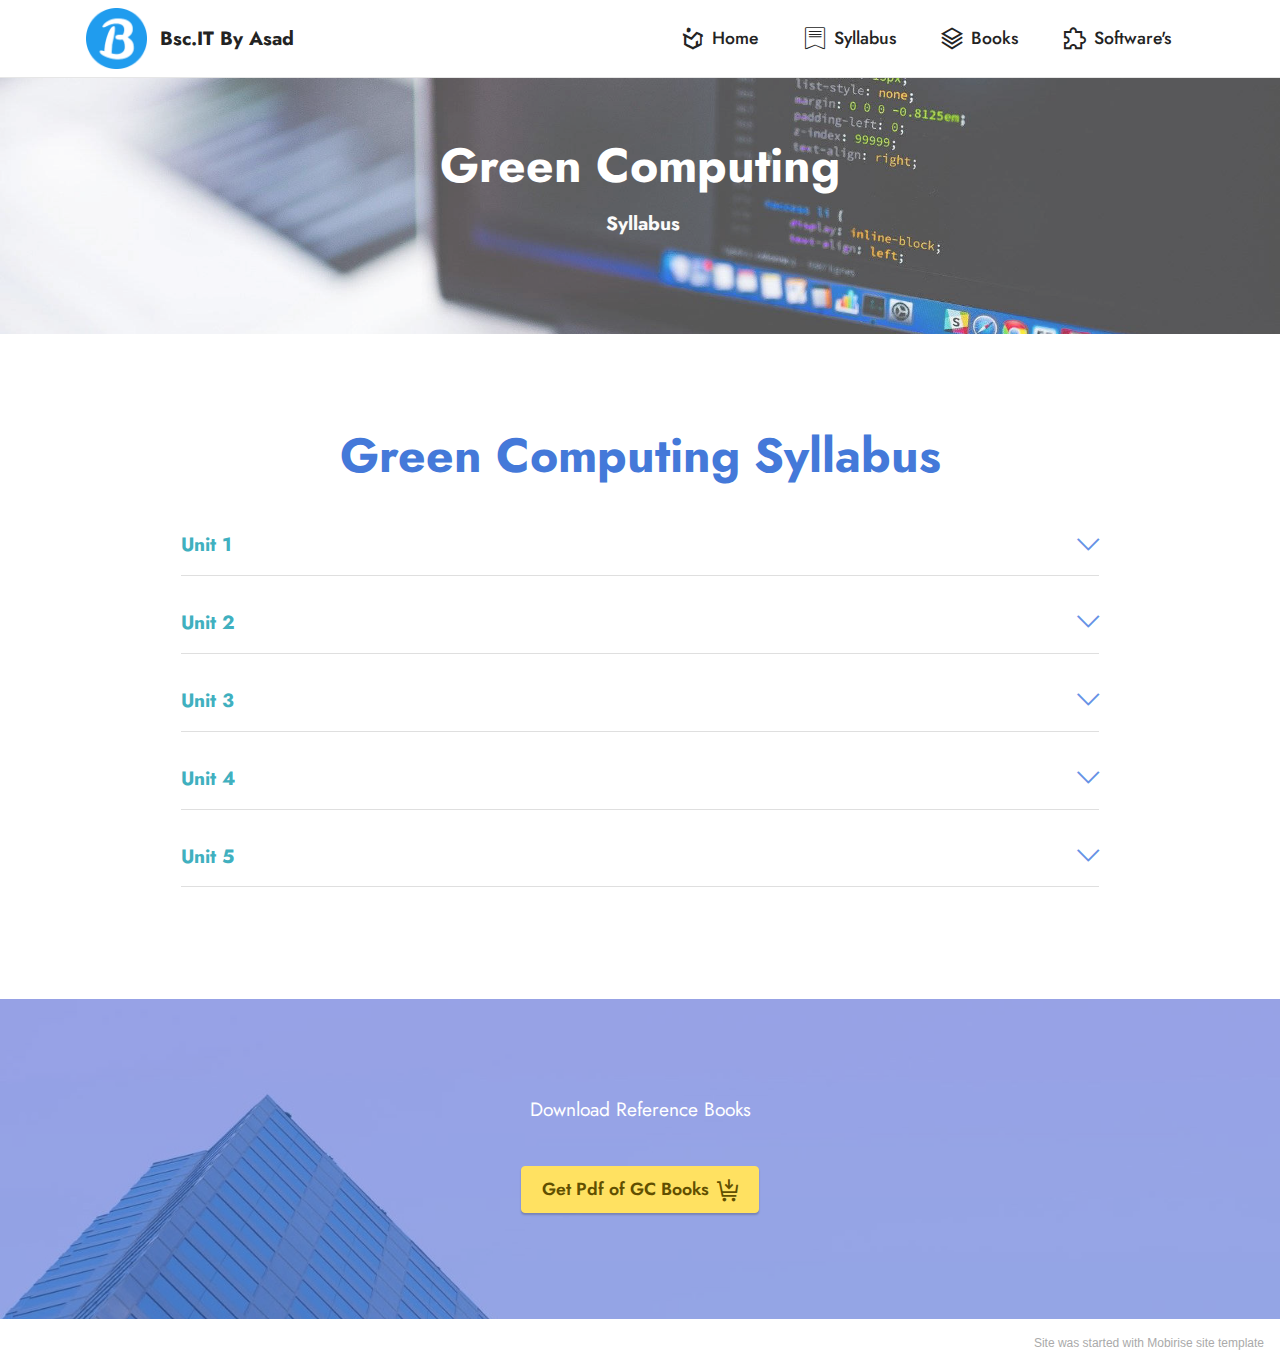
<file: sy_gc.html>
<!DOCTYPE html>
<html  >
<head>
  <!-- Site made with Mobirise Website Builder v5.2.0, https://mobirise.com -->
  <meta charset="UTF-8">
  <meta http-equiv="X-UA-Compatible" content="IE=edge">
  <meta name="generator" content="Mobirise v5.2.0, mobirise.com">
  <meta name="viewport" content="width=device-width, initial-scale=1, minimum-scale=1">
  <link rel="shortcut icon" href="assets/images/download-128x128.png" type="image/x-icon">
  <meta name="description" content="">
  
  
  <title>sy_gc</title>
  <link rel="stylesheet" href="assets/web/assets/mobirise-icons2/mobirise2.css">
  <link rel="stylesheet" href="assets/web/assets/mobirise-icons/mobirise-icons.css">
  <link rel="stylesheet" href="assets/tether/tether.min.css">
  <link rel="stylesheet" href="assets/bootstrap/css/bootstrap.min.css">
  <link rel="stylesheet" href="assets/bootstrap/css/bootstrap-grid.min.css">
  <link rel="stylesheet" href="assets/bootstrap/css/bootstrap-reboot.min.css">
  <link rel="stylesheet" href="assets/dropdown/css/style.css">
  <link rel="stylesheet" href="assets/socicon/css/styles.css">
  <link rel="stylesheet" href="assets/theme/css/style.css">
  <link rel="preload" as="style" href="assets/mobirise/css/mbr-additional.css"><link rel="stylesheet" href="assets/mobirise/css/mbr-additional.css" type="text/css">
  
  
  
  
</head>
<body>
  
  <section class="menu cid-sl0hk8nrU2" once="menu" id="menu1-2n">
    
    <nav class="navbar navbar-dropdown navbar-fixed-top navbar-expand-lg">
        <div class="container">
            <div class="navbar-brand">
                <span class="navbar-logo">
                    <a href="index.html">
                        <img src="assets/images/download-128x128.png" alt="home" style="height: 3.8rem;">
                    </a>
                </span>
                <span class="navbar-caption-wrap"><a class="navbar-caption text-black display-7" href="https://mobiri.se">Bsc.IT By Asad</a></span>
            </div>
            <button class="navbar-toggler" type="button" data-toggle="collapse" data-target="#navbarSupportedContent" aria-controls="navbarNavAltMarkup" aria-expanded="false" aria-label="Toggle navigation">
                <div class="hamburger">
                    <span></span>
                    <span></span>
                    <span></span>
                    <span></span>
                </div>
            </button>
            <div class="collapse navbar-collapse" id="navbarSupportedContent">
                <ul class="navbar-nav nav-dropdown nav-right" data-app-modern-menu="true"><li class="nav-item"><a class="nav-link link text-black text-primary display-4" href="index.html"><span class="socicon socicon-homes mbr-iconfont mbr-iconfont-btn"></span>Home</a></li>
                    <li class="nav-item"><a class="nav-link link text-black text-primary display-4" href="Syllabus.html"><span class="mbri-bookmark mbr-iconfont mbr-iconfont-btn"></span>
                            Syllabus</a></li><li class="nav-item"><a class="nav-link link text-black text-primary display-4" href="E-Books.html"><span class="mobi-mbri mobi-mbri-layers mbr-iconfont mbr-iconfont-btn"></span>Books</a></li><li class="nav-item"><a class="nav-link link text-black text-primary display-4" href="page8.html"><span class="mobi-mbri mobi-mbri-extension mbr-iconfont mbr-iconfont-btn"></span>Software's</a></li></ul>
                
                
            </div>
        </div>
    </nav>

</section>

<section class="header3 cid-sl0hkaanFh" id="header3-2o">

    

    <div class="mbr-overlay" style="opacity: 0.2; background-color: rgb(255, 255, 255);"></div>

    <div class="align-center container">
        <div class="row justify-content-center">
            <div class="col-12 col-lg-8">
                <h1 class="mbr-section-title mbr-fonts-style mb-3 display-2"><strong>Green Computing</strong></h1>
                
                <p class="mbr-text mbr-fonts-style display-7"><strong>&nbsp;Syllabus</strong></p>
                
            </div>
        </div>
    </div>
</section>

<section class="content17 cid-sl0hkbcJkN" id="content17-2p">

    

    
    
    <div class="container">
        
            <div class="row justify-content-center">
                <div class="col-12 col-md-10">
                    <div class="section-head align-center mb-4">
                        <h3 class="mbr-section-title mb-0 mbr-fonts-style display-2"><strong>Green Computing Syllabus</strong></h3>
                        
                    </div>
                    
                    <div id="bootstrap-toggle" class="toggle-panel accordionStyles tab-content">
                        <div class="card mb-3">
                            <div class="card-header" role="tab" id="headingOne">
                                <a role="button" class="collapsed panel-title text-black" data-toggle="collapse" data-core="" href="#collapse1_54" aria-expanded="false" aria-controls="collapse1">
                                    <h6 class="panel-title-edit mbr-fonts-style mb-0 display-7"><strong>Unit 1</strong></h6>
                                    <span class="sign mbr-iconfont mbri-arrow-down"></span>
                                </a>
                            </div>
                            <div id="collapse1_54" class="panel-collapse noScroll collapse" role="tabpanel" aria-labelledby="headingOne">
                                <div class="panel-body">
                                    <p class="mbr-fonts-style panel-text display-7"><strong>Overview and Issues: Problems</strong>: Toxins, Power Consumption, Equipment Disposal, Company’s Carbon Footprint: Measuring, Details, reasons to bother, Plan for the Future, Cost Savings: Hardware, Power.
<br>
<br><strong>Initiatives and Standards</strong>: Global Initiatives: United Nations, Basel Action Network, Basel Convention, North America: The United States, Canada, Australia, Europe, WEEE Directive, RoHS, National Adoption, Asia: Japan, China, Korea.</p>
                                </div>
                            </div>
                        </div>
                        <div class="card mb-3">
                            <div class="card-header" role="tab" id="headingTwo">
                                <a role="button" class="collapsed panel-title text-black" data-toggle="collapse" data-core="" href="#collapse2_54" aria-expanded="false" aria-controls="collapse2">
                                    <h6 class="panel-title-edit mbr-fonts-style mb-0 display-7"><strong>Unit 2</strong></h6>
                                    <span class="sign mbr-iconfont mbri-arrow-down"></span>
                                </a>

                            </div>
                            <div id="collapse2_54" class="panel-collapse noScroll collapse" role="tabpanel" aria-labelledby="headingTwo">
                                <div class="panel-body">
                                    <p class="mbr-fonts-style panel-text display-7"><strong>Minimizing Power Usage</strong>: Power Problems, Monitoring Power Usage, Servers, Low-Cost Options, Reducing Power Use, Data De-Duplication, Virtualization, Management, Bigger Drives, Involving the Utility Company, LowPower Computers, PCs, Linux, Components, Servers, Computer Settings, Storage, Monitors, Power Supplies, Wireless Devices, Software.
<br>
<br><strong>Cooling</strong>: Cooling Costs, Power Cost, Causes of Cost, Calculating Cooling Needs, Reducing Cooling Costs, Economizers, On-Demand Cooling, HP’s Solution, Optimizing Airflow, Hot Aisle/Cold Aisle, Raised Floors, Cable Management, Vapour Seal, Prevent Recirculation of Equipment Exhaust, Supply Air Directly to Heat Sources, Fans, Humidity, Adding Cooling, Fluid Considerations, System Design, Datacentre Design, Centralized Control, Design for Your Needs, Put Everything Together</p>
                                </div>
                            </div>
                        </div>
                        <div class="card mb-3">
                            <div class="card-header" role="tab" id="headingThree">
                                <a role="button" class="collapsed panel-title text-black" data-toggle="collapse" data-core="" href="#collapse3_54" aria-expanded="false" aria-controls="collapse3">
                                    <h6 class="panel-title-edit mbr-fonts-style mb-0 display-7"><strong>Unit 3</strong></h6>
                                    <span class="sign mbr-iconfont mbri-arrow-down"></span>
                                </a>
                            </div>
                            <div id="collapse3_54" class="panel-collapse noScroll collapse" role="tabpanel" aria-labelledby="headingThree">
                                <div class="panel-body">
                                    <p class="mbr-fonts-style panel-text display-7"><strong>Changing the Way of Work:</strong> Old Behaviours, starting at the Top, Process Reengineering with Green in Mind, Analysing the Global Impact of Local Actions, Steps: Water, Recycling, Energy, Pollutants, Teleworkers and Outsourcing, Telecommuting, Outsourcing, how to Outsource.
<br>
<br><strong>Going Paperless: </strong>Paper Problems, The Environment, Costs: Paper and Office, Practicality, Storage, Destruction, Going Paperless, Organizational Realities, Changing Over, Paperless Billing, Handheld Computers vs. the Clipboard, Unified Communications, Intranets, What to Include, Building an Intranet, Microsoft Office SharePoint Server 2007, Electronic Data Interchange (EDI), Nuts and Bolts, Value Added Networks, Advantages, Obstacles.</p>
                                </div>
                            </div>
                        </div>
                        <div class="card mb-3">
                            <div class="card-header" role="tab" id="headingThree">
                                <a role="button" class="collapsed panel-title text-black" data-toggle="collapse" data-core="" href="#collapse4_54" aria-expanded="false" aria-controls="collapse4">
                                    <h6 class="panel-title-edit mbr-fonts-style mb-0 display-7"><strong>Unit 4</strong></h6>
                                    <span class="sign mbr-iconfont mbri-arrow-down"></span>
                                </a>
                            </div>
                            <div id="collapse4_54" class="panel-collapse noScroll collapse" role="tabpanel" aria-labelledby="headingThree">
                                <div class="panel-body">
                                    <p class="mbr-fonts-style panel-text display-7"><strong>Recycling</strong>: Problems, China, Africa, Materials, Means of Disposal, Recycling, Refurbishing, Make the Decision, Life Cycle, from beginning to end, Life, Cost, Green Design, Recycling Companies, Finding the Best One, Checklist, Certifications, Hard Drive Recycling, Consequences, cleaning a Hard Drive, Pros and cons of each method, CDs and DVDs, good and bad about CD and DVDs disposal, Change the mind-set, David vs. America Online
<br>
<br><strong>Hardware Considerations</strong>: Certification Programs, EPEAT, RoHS, Energy Star, Computers, Servers, Consolidation, Products, Hardware Considerations, Planned Obsolescence, Packaging, Toxins, Other Factors, Remote Desktop, Using Remote Desktop, Establishing a Connection, In Practice</p>
                                </div>
                            </div>
                        </div>
                        <div class="card mb-3">
                            <div class="card-header" role="tab" id="headingThree">
                                <a role="button" class="collapsed panel-title text-black" data-toggle="collapse" data-core="" href="#collapse5_54" aria-expanded="false" aria-controls="collapse5">
                                   <h6 class="panel-title-edit mbr-fonts-style mb-0 display-7"><strong>Unit 5</strong></h6>
                                        <span class="mbr-iconfont mobi-mbri-arrow-down mobi-mbri"></span>
                                </a>
                            </div>
                            <div id="collapse5_54" class="panel-collapse noScroll collapse" role="tabpanel" aria-labelledby="headingThree">
                                <div class="panel-body">
                                    <p class="mbr-fonts-style panel-text display-7"><strong>Greening Your Information Systems</strong>: Initial Improvement Calculations, Selecting Metrics, Tracking Progress, Change Business Processes, Customer Interaction, Paper Reduction, Green Supply Chain, Improve Technology Infrastructure, Reduce PCs and Servers, Shared Services, Hardware Costs, Cooling.
<br>
<br><strong>Staying Green</strong>: Organizational Check-ups, Chief Green Officer, Evolution, Sell the CEO, SMART Goals, Equipment Check-ups, Gather Data, Tracking the data, Baseline Data, Benchmarking, Analyse Data, Conduct Audits, Certifications, Benefits, Realities, Helpful Organizations</p>
                                </div>
                            </div>
                        </div>
                        
                    </div>
                </div>
            </div>
        </div>
</section>

<section class="info3 cid-sl0hkcQy6l" id="info3-2q">

    

    <div class="mbr-overlay" style="opacity: 0.5; background-color: rgb(68, 121, 217);">
    </div>
    <div class="container">
        <div class="row justify-content-center">
            <div class="card col-12 col-lg-10">
                <div class="card-wrapper">
                    <div class="card-box align-center">
                        
                        <p class="mbr-text mbr-fonts-style mb-4 display-7">
                            Download Reference Books</p>
                        <div class="mbr-section-btn mt-3"><a class="btn btn-warning display-4" href="E-Books.html"><span class="mobi-mbri mobi-mbri-cart-add mbr-iconfont mbr-iconfont-btn"></span>Get Pdf of GC Books</a></div>
                    </div>
                </div>
            </div>
        </div>
    </div>
</section><section style="background-color: #fff; font-family: -apple-system, BlinkMacSystemFont, 'Segoe UI', 'Roboto', 'Helvetica Neue', Arial, sans-serif; color:#aaa; font-size:12px; padding: 0; align-items: center; display: flex;"><a href="https://mobirise.site/k" style="flex: 1 1; height: 3rem; padding-left: 1rem;"></a><p style="flex: 0 0 auto; margin:0; padding-right:1rem;"><a href="https://mobirise.site/s" style="color:#aaa;">Site</a> was started with Mobirise site template</p></section><script src="assets/web/assets/jquery/jquery.min.js"></script>  <script src="assets/popper/popper.min.js"></script>  <script src="assets/tether/tether.min.js"></script>  <script src="assets/bootstrap/js/bootstrap.min.js"></script>  <script src="assets/smoothscroll/smooth-scroll.js"></script>  <script src="assets/dropdown/js/nav-dropdown.js"></script>  <script src="assets/dropdown/js/navbar-dropdown.js"></script>  <script src="assets/touchswipe/jquery.touch-swipe.min.js"></script>  <script src="assets/mbr-switch-arrow/mbr-switch-arrow.js"></script>  <script src="assets/theme/js/script.js"></script>  
  
  
</body>
</html>
</file>
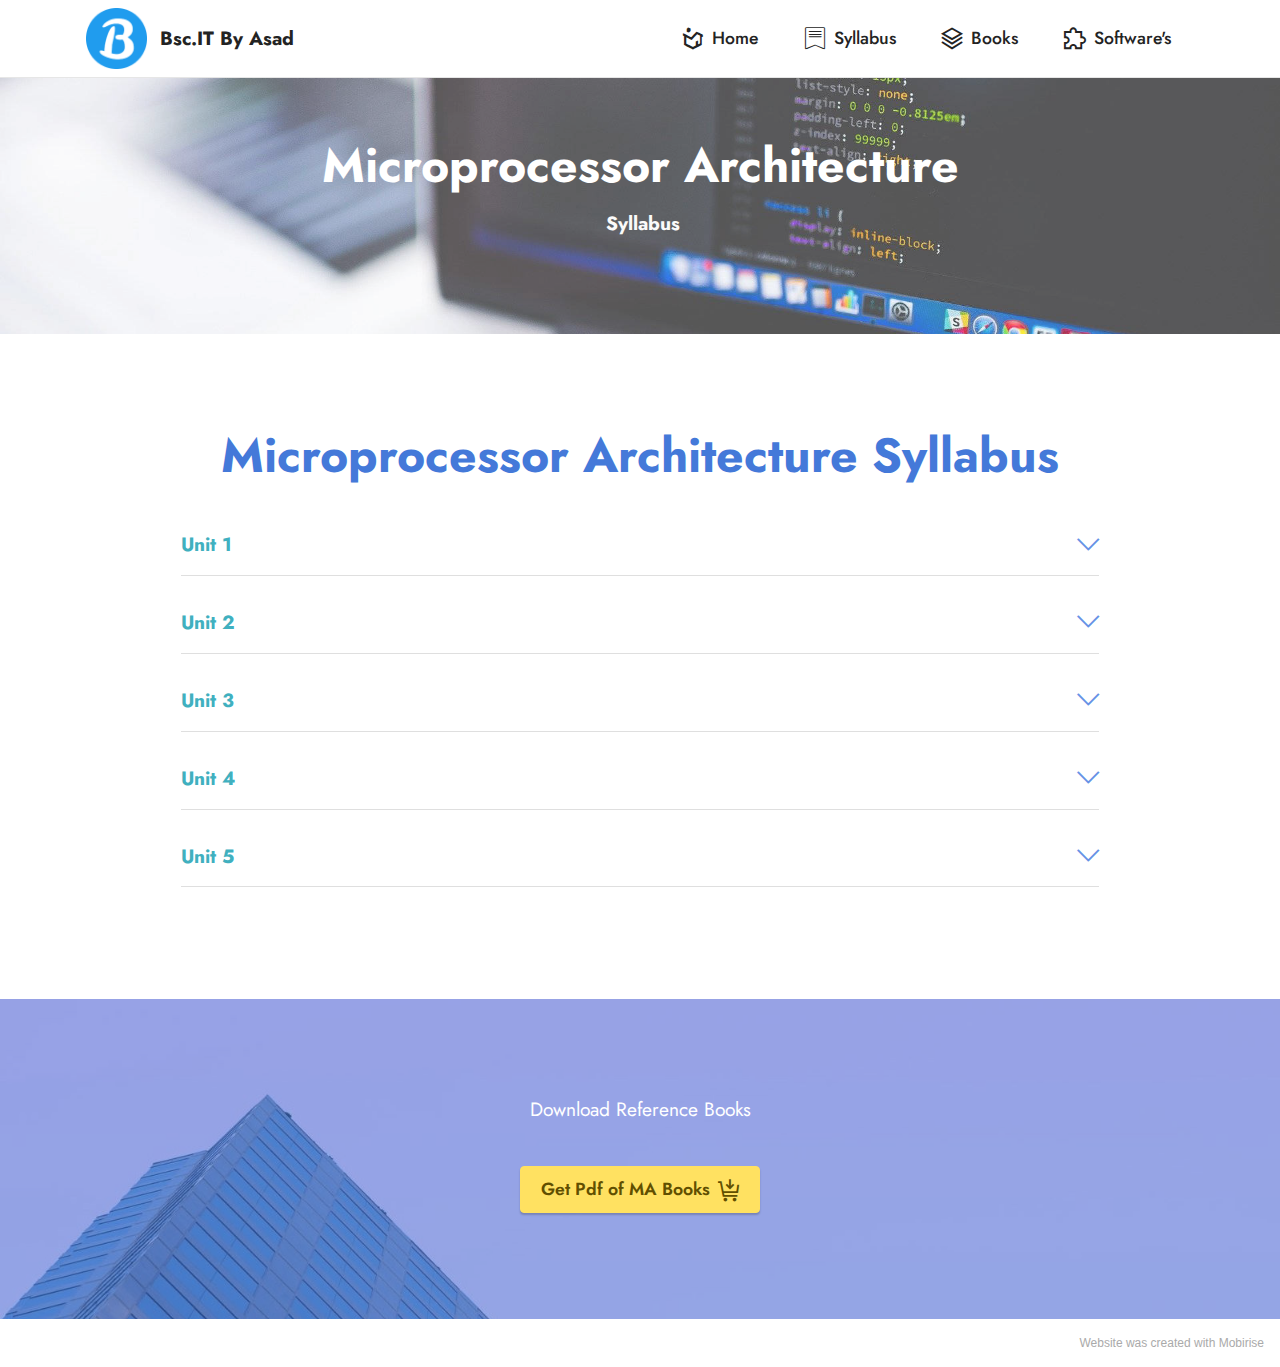
<file: sy_ma.html>
<!DOCTYPE html>
<html  >
<head>
  <!-- Site made with Mobirise Website Builder v5.2.0, https://mobirise.com -->
  <meta charset="UTF-8">
  <meta http-equiv="X-UA-Compatible" content="IE=edge">
  <meta name="generator" content="Mobirise v5.2.0, mobirise.com">
  <meta name="viewport" content="width=device-width, initial-scale=1, minimum-scale=1">
  <link rel="shortcut icon" href="assets/images/download-128x128.png" type="image/x-icon">
  <meta name="description" content="">
  
  
  <title>sy_ma</title>
  <link rel="stylesheet" href="assets/web/assets/mobirise-icons2/mobirise2.css">
  <link rel="stylesheet" href="assets/web/assets/mobirise-icons/mobirise-icons.css">
  <link rel="stylesheet" href="assets/tether/tether.min.css">
  <link rel="stylesheet" href="assets/bootstrap/css/bootstrap.min.css">
  <link rel="stylesheet" href="assets/bootstrap/css/bootstrap-grid.min.css">
  <link rel="stylesheet" href="assets/bootstrap/css/bootstrap-reboot.min.css">
  <link rel="stylesheet" href="assets/dropdown/css/style.css">
  <link rel="stylesheet" href="assets/socicon/css/styles.css">
  <link rel="stylesheet" href="assets/theme/css/style.css">
  <link rel="preload" as="style" href="assets/mobirise/css/mbr-additional.css"><link rel="stylesheet" href="assets/mobirise/css/mbr-additional.css" type="text/css">
  
  
  
  
</head>
<body>
  
  <section class="menu cid-sl0gEPHMSG" once="menu" id="menu1-2b">
    
    <nav class="navbar navbar-dropdown navbar-fixed-top navbar-expand-lg">
        <div class="container">
            <div class="navbar-brand">
                <span class="navbar-logo">
                    <a href="index.html">
                        <img src="assets/images/download-128x128.png" alt="home" style="height: 3.8rem;">
                    </a>
                </span>
                <span class="navbar-caption-wrap"><a class="navbar-caption text-black display-7" href="https://mobiri.se">Bsc.IT By Asad</a></span>
            </div>
            <button class="navbar-toggler" type="button" data-toggle="collapse" data-target="#navbarSupportedContent" aria-controls="navbarNavAltMarkup" aria-expanded="false" aria-label="Toggle navigation">
                <div class="hamburger">
                    <span></span>
                    <span></span>
                    <span></span>
                    <span></span>
                </div>
            </button>
            <div class="collapse navbar-collapse" id="navbarSupportedContent">
                <ul class="navbar-nav nav-dropdown nav-right" data-app-modern-menu="true"><li class="nav-item"><a class="nav-link link text-black text-primary display-4" href="index.html"><span class="socicon socicon-homes mbr-iconfont mbr-iconfont-btn"></span>Home</a></li>
                    <li class="nav-item"><a class="nav-link link text-black text-primary display-4" href="Syllabus.html"><span class="mbri-bookmark mbr-iconfont mbr-iconfont-btn"></span>
                            Syllabus</a></li><li class="nav-item"><a class="nav-link link text-black text-primary display-4" href="E-Books.html"><span class="mobi-mbri mobi-mbri-layers mbr-iconfont mbr-iconfont-btn"></span>Books</a></li><li class="nav-item"><a class="nav-link link text-black text-primary display-4" href="page8.html"><span class="mobi-mbri mobi-mbri-extension mbr-iconfont mbr-iconfont-btn"></span>Software's</a></li></ul>
                
                
            </div>
        </div>
    </nav>

</section>

<section class="header3 cid-sl0gERoDtc" id="header3-2c">

    

    <div class="mbr-overlay" style="opacity: 0.2; background-color: rgb(255, 255, 255);"></div>

    <div class="align-center container">
        <div class="row justify-content-center">
            <div class="col-12 col-lg-8">
                <h1 class="mbr-section-title mbr-fonts-style mb-3 display-2"><strong>Microprocessor Architecture</strong></h1>
                
                <p class="mbr-text mbr-fonts-style display-7"><strong>&nbsp;Syllabus</strong></p>
                
            </div>
        </div>
    </div>
</section>

<section class="content17 cid-sl0gESC0oz" id="content17-2d">

    

    
    
    <div class="container">
        
            <div class="row justify-content-center">
                <div class="col-12 col-md-10">
                    <div class="section-head align-center mb-4">
                        <h3 class="mbr-section-title mb-0 mbr-fonts-style display-2"><strong>Microprocessor Architecture Syllabus</strong></h3>
                        
                    </div>
                    
                    <div id="bootstrap-toggle" class="toggle-panel accordionStyles tab-content">
                        <div class="card mb-3">
                            <div class="card-header" role="tab" id="headingOne">
                                <a role="button" class="collapsed panel-title text-black" data-toggle="collapse" data-core="" href="#collapse1_26" aria-expanded="false" aria-controls="collapse1">
                                    <h6 class="panel-title-edit mbr-fonts-style mb-0 display-7"><strong>Unit 1</strong></h6>
                                    <span class="sign mbr-iconfont mbri-arrow-down"></span>
                                </a>
                            </div>
                            <div id="collapse1_26" class="panel-collapse noScroll collapse" role="tabpanel" aria-labelledby="headingOne">
                                <div class="panel-body">
                                    <p class="mbr-fonts-style panel-text display-7"><strong>Microprocessor, microcomputers, and Assembly Language: </strong>Microprocessor, Microprocessor Instruction Set and Computer Languages, From Large Computers to Single-Chip Microcontrollers, Applications.
<br>
<br><strong>Microprocessor Architecture and Microcomputer System: </strong>Microprocessor Architecture and its operation’s, Memory, I/O Devices, Microcomputer System, Logic Devices and Interfacing, Microprocessor-Based System Application.
<br>
<br><strong>8085 Microprocessor Architecture and Memory Interface: </strong>Introduction, 8085 Microprocessor unit, 8085-Based Microcomputer, Memory Interfacing, Interfacing the 8155 Memory Segment, Illustrative Example: Designing Memory for the MCTS Project, Testing and Troubleshooting Memory Interfacing Circuit, 8085-Based Single-Board microcomputer</p>
                                </div>
                            </div>
                        </div>
                        <div class="card mb-3">
                            <div class="card-header" role="tab" id="headingTwo">
                                <a role="button" class="collapsed panel-title text-black" data-toggle="collapse" data-core="" href="#collapse2_26" aria-expanded="false" aria-controls="collapse2">
                                    <h6 class="panel-title-edit mbr-fonts-style mb-0 display-7"><strong>Unit 2</strong></h6>
                                    <span class="sign mbr-iconfont mbri-arrow-down"></span>
                                </a>

                            </div>
                            <div id="collapse2_26" class="panel-collapse noScroll collapse" role="tabpanel" aria-labelledby="headingTwo">
                                <div class="panel-body">
                                    <p class="mbr-fonts-style panel-text display-7"><strong>Interfacing of I/O Devices</strong>: Basic Interfacing concepts, Interfacing Output Displays, Interfacing Input Devices, Memory Mapped I/O, Testing and Troubleshooting I/O Interfacing Circuits
<br>
<br><strong>Introduction to 8085 Assembly Language Programming</strong>: The 8085 Programming Model, Instruction Classification, Instruction, Data and Storage, Writing assembling and Execution of a simple program, Overview of 8085 Instruction Set, Writing and Assembling Program
<br>
<br><strong>Introduction to 8085 Instructions</strong>: Data Transfer Operations, Arithmetic Operations, Logic Operation, Branch Operation, Writing Assembly Languages Programs, Debugging a Program.</p>
                                </div>
                            </div>
                        </div>
                        <div class="card mb-3">
                            <div class="card-header" role="tab" id="headingThree">
                                <a role="button" class="collapsed panel-title text-black" data-toggle="collapse" data-core="" href="#collapse3_26" aria-expanded="false" aria-controls="collapse3">
                                    <h6 class="panel-title-edit mbr-fonts-style mb-0 display-7"><strong>Unit 3</strong></h6>
                                    <span class="sign mbr-iconfont mbri-arrow-down"></span>
                                </a>
                            </div>
                            <div id="collapse3_26" class="panel-collapse noScroll collapse" role="tabpanel" aria-labelledby="headingThree">
                                <div class="panel-body">
                                    <p class="mbr-fonts-style panel-text display-7"><strong>Programming Techniques With Additional Instructions</strong>: Programming Techniques: Looping, Counting and Indexing, Additional Data Transfer and 16-Bit Arithmetic Instructions, Arithmetic Instruction Related to Memory, Logic Operations: Rotate, Logics Operations: Compare, Dynamic Debugging.
<br>
<br><strong>Counters and Time Delays</strong>: Counters and Time Delays, Illustrative Program: Hexadecimal Counter, Illustrative Program: zero-to-nine (Modulo Ten) Counter, Generating Pulse Waveforms, Debugging Counter and Time-Delay Programs.
<br>
<br><strong>Stacks and Sub-Routines</strong>: Stack, Subroutine, Restart, Conditional Call, Return Instructions, Advanced Subroutine concepts.&nbsp;<br></p>
                                </div>
                            </div>
                        </div>
                        <div class="card mb-3">
                            <div class="card-header" role="tab" id="headingThree">
                                <a role="button" class="collapsed panel-title text-black" data-toggle="collapse" data-core="" href="#collapse4_26" aria-expanded="false" aria-controls="collapse4">
                                    <h6 class="panel-title-edit mbr-fonts-style mb-0 display-7"><strong>Unit 4</strong></h6>
                                    <span class="sign mbr-iconfont mbri-arrow-down"></span>
                                </a>
                            </div>
                            <div id="collapse4_26" class="panel-collapse noScroll collapse" role="tabpanel" aria-labelledby="headingThree">
                                <div class="panel-body">
                                    <p class="mbr-fonts-style panel-text display-7"><strong>Code Conversion, BCD Arithmetic, and 16-Bit Data Operations</strong>: BCD-to-Binary Conversion, Binary-to-BCD Conversion, BCD-toSeven-Segment-LED Code Conversion, Binary-to-ASCII and ASCIIto-Binary Code Conversion, BCD Addition, BCD Subtraction, Introduction To Advanced Instructions and Applications, Multiplication, Subtraction With Carry.
<br>
<br><strong>Software Development System and Assemblers</strong>: Microprocessors-Based Software Development system, Operating System and Programming Tools, Assemblers and Cross-Assemblers, Writing Program Using Cross Assemblers.
<br>
<br><strong>Interrupts</strong>: The 8085 Interrupt, 8085 Vectored Interrupts, Restart as S/W Instructions, Additional I/O Concepts and processes.</p>
                                </div>
                            </div>
                        </div>
                        <div class="card mb-3">
                            <div class="card-header" role="tab" id="headingThree">
                                <a role="button" class="collapsed panel-title text-black" data-toggle="collapse" data-core="" href="#collapse5_26" aria-expanded="false" aria-controls="collapse5">
                                   <h6 class="panel-title-edit mbr-fonts-style mb-0 display-7"><strong>Unit 5</strong></h6>
                                        <span class="mbr-iconfont mobi-mbri-arrow-down mobi-mbri"></span>
                                </a>
                            </div>
                            <div id="collapse5_26" class="panel-collapse noScroll collapse" role="tabpanel" aria-labelledby="headingThree">
                                <div class="panel-body">
                                    <p class="mbr-fonts-style panel-text display-7"><strong>The Pentium and Pentium Pro microprocessors</strong>: Introduction, Special Pentium registers, Memory management, Pentium instructions, Pentium Pro microprocessor, Special Pentium Pro features.
<br>
<br><strong>Core 2 and later Microprocessors</strong>: Introduction, Pentium II software changes, Pentium IV and Core 2, i3, i5 and i7.
<br>
<br><strong>SUN SPARC Microprocessor</strong>: Architecture, Register file, data types and instruction format</p>
                                </div>
                            </div>
                        </div>
                        
                    </div>
                </div>
            </div>
        </div>
</section>

<section class="info3 cid-sl0gEUFhfr" id="info3-2e">

    

    <div class="mbr-overlay" style="opacity: 0.5; background-color: rgb(68, 121, 217);">
    </div>
    <div class="container">
        <div class="row justify-content-center">
            <div class="card col-12 col-lg-10">
                <div class="card-wrapper">
                    <div class="card-box align-center">
                        
                        <p class="mbr-text mbr-fonts-style mb-4 display-7">
                            Download Reference Books</p>
                        <div class="mbr-section-btn mt-3"><a class="btn btn-warning display-4" href="E-Books.html"><span class="mobi-mbri mobi-mbri-cart-add mbr-iconfont mbr-iconfont-btn"></span>Get Pdf of MA Books</a></div>
                    </div>
                </div>
            </div>
        </div>
    </div>
</section><section style="background-color: #fff; font-family: -apple-system, BlinkMacSystemFont, 'Segoe UI', 'Roboto', 'Helvetica Neue', Arial, sans-serif; color:#aaa; font-size:12px; padding: 0; align-items: center; display: flex;"><a href="https://mobirise.site/u" style="flex: 1 1; height: 3rem; padding-left: 1rem;"></a><p style="flex: 0 0 auto; margin:0; padding-right:1rem;">Website <a href="https://mobirise.site/f" style="color:#aaa;">was created</a> with Mobirise</p></section><script src="assets/web/assets/jquery/jquery.min.js"></script>  <script src="assets/popper/popper.min.js"></script>  <script src="assets/tether/tether.min.js"></script>  <script src="assets/bootstrap/js/bootstrap.min.js"></script>  <script src="assets/smoothscroll/smooth-scroll.js"></script>  <script src="assets/dropdown/js/nav-dropdown.js"></script>  <script src="assets/dropdown/js/navbar-dropdown.js"></script>  <script src="assets/touchswipe/jquery.touch-swipe.min.js"></script>  <script src="assets/mbr-switch-arrow/mbr-switch-arrow.js"></script>  <script src="assets/theme/js/script.js"></script>  
  
  
</body>
</html>
</file>
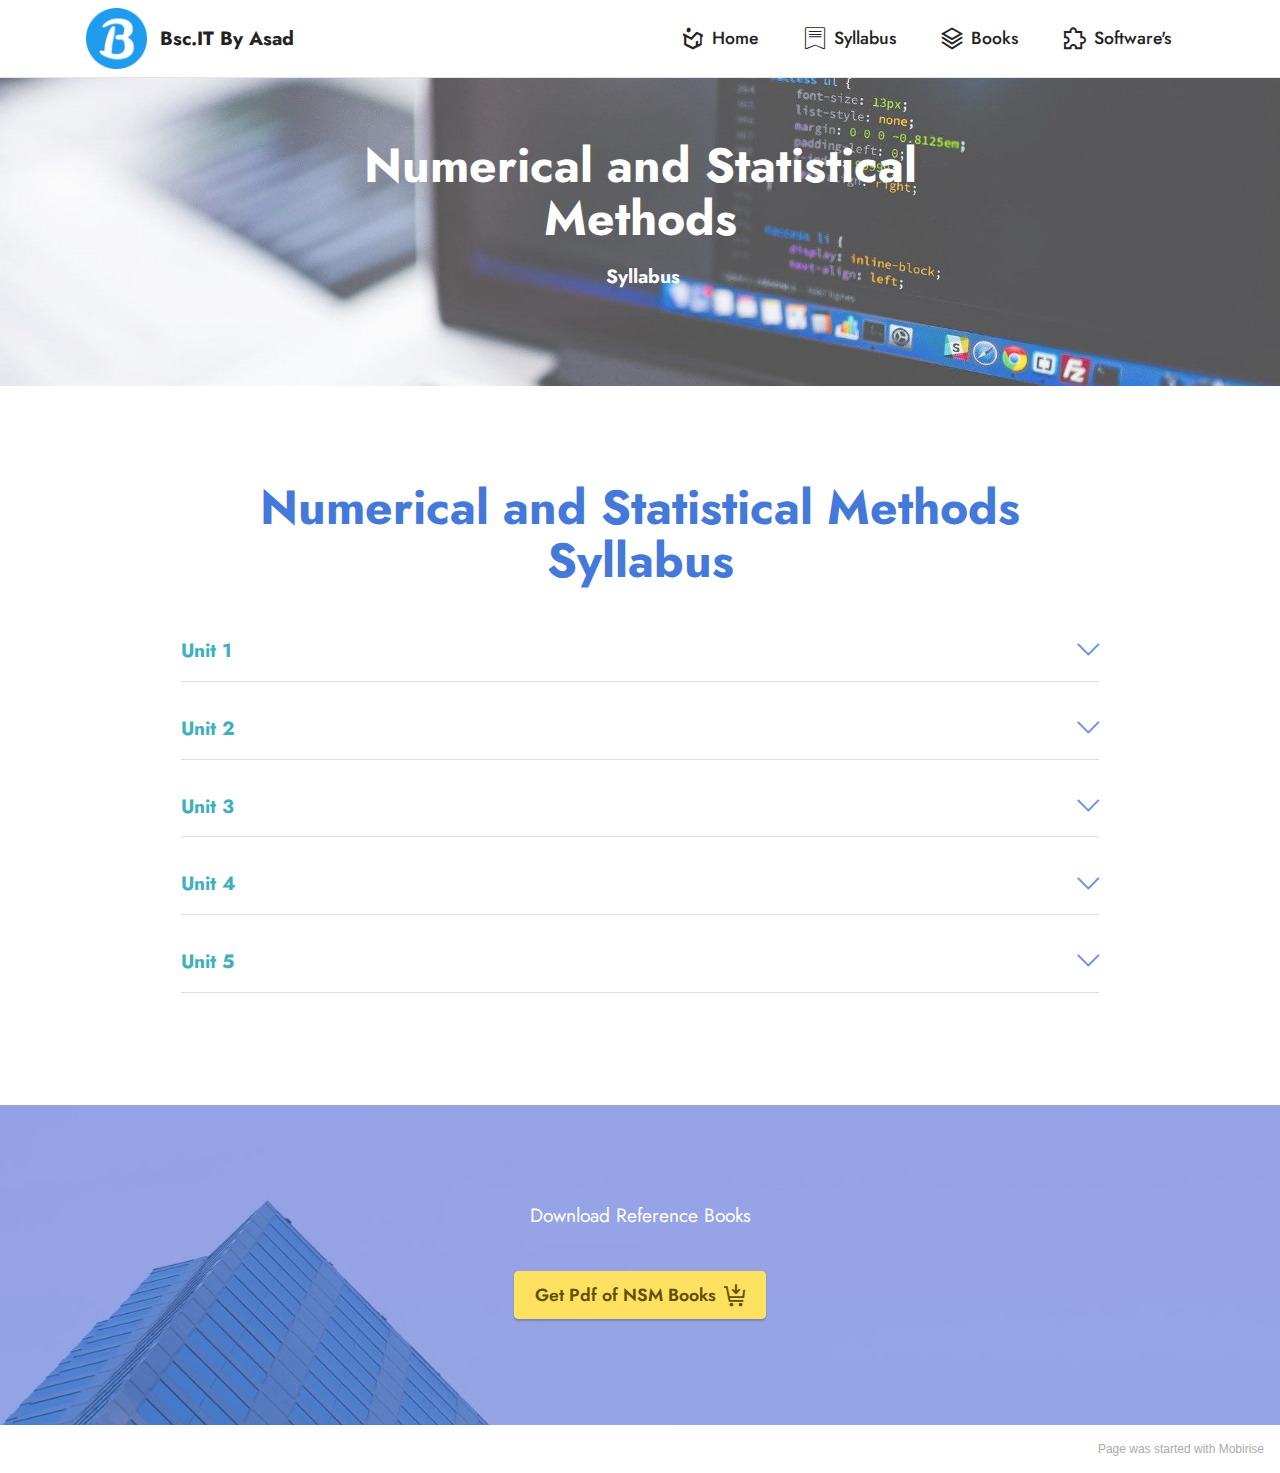
<file: sy_nsm.html>
<!DOCTYPE html>
<html  >
<head>
  <!-- Site made with Mobirise Website Builder v5.2.0, https://mobirise.com -->
  <meta charset="UTF-8">
  <meta http-equiv="X-UA-Compatible" content="IE=edge">
  <meta name="generator" content="Mobirise v5.2.0, mobirise.com">
  <meta name="viewport" content="width=device-width, initial-scale=1, minimum-scale=1">
  <link rel="shortcut icon" href="assets/images/download-128x128.png" type="image/x-icon">
  <meta name="description" content="">
  
  
  <title>sy_nsm</title>
  <link rel="stylesheet" href="assets/web/assets/mobirise-icons2/mobirise2.css">
  <link rel="stylesheet" href="assets/web/assets/mobirise-icons/mobirise-icons.css">
  <link rel="stylesheet" href="assets/tether/tether.min.css">
  <link rel="stylesheet" href="assets/bootstrap/css/bootstrap.min.css">
  <link rel="stylesheet" href="assets/bootstrap/css/bootstrap-grid.min.css">
  <link rel="stylesheet" href="assets/bootstrap/css/bootstrap-reboot.min.css">
  <link rel="stylesheet" href="assets/dropdown/css/style.css">
  <link rel="stylesheet" href="assets/socicon/css/styles.css">
  <link rel="stylesheet" href="assets/theme/css/style.css">
  <link rel="preload" as="style" href="assets/mobirise/css/mbr-additional.css"><link rel="stylesheet" href="assets/mobirise/css/mbr-additional.css" type="text/css">
  
  
  
  
</head>
<body>
  
  <section class="menu cid-sl0heEuYG5" once="menu" id="menu1-2j">
    
    <nav class="navbar navbar-dropdown navbar-fixed-top navbar-expand-lg">
        <div class="container">
            <div class="navbar-brand">
                <span class="navbar-logo">
                    <a href="index.html">
                        <img src="assets/images/download-128x128.png" alt="home" style="height: 3.8rem;">
                    </a>
                </span>
                <span class="navbar-caption-wrap"><a class="navbar-caption text-black display-7" href="https://mobiri.se">Bsc.IT By Asad</a></span>
            </div>
            <button class="navbar-toggler" type="button" data-toggle="collapse" data-target="#navbarSupportedContent" aria-controls="navbarNavAltMarkup" aria-expanded="false" aria-label="Toggle navigation">
                <div class="hamburger">
                    <span></span>
                    <span></span>
                    <span></span>
                    <span></span>
                </div>
            </button>
            <div class="collapse navbar-collapse" id="navbarSupportedContent">
                <ul class="navbar-nav nav-dropdown nav-right" data-app-modern-menu="true"><li class="nav-item"><a class="nav-link link text-black text-primary display-4" href="index.html"><span class="socicon socicon-homes mbr-iconfont mbr-iconfont-btn"></span>Home</a></li>
                    <li class="nav-item"><a class="nav-link link text-black text-primary display-4" href="Syllabus.html"><span class="mbri-bookmark mbr-iconfont mbr-iconfont-btn"></span>
                            Syllabus</a></li><li class="nav-item"><a class="nav-link link text-black text-primary display-4" href="E-Books.html"><span class="mobi-mbri mobi-mbri-layers mbr-iconfont mbr-iconfont-btn"></span>Books</a></li><li class="nav-item"><a class="nav-link link text-black text-primary display-4" href="page8.html"><span class="mobi-mbri mobi-mbri-extension mbr-iconfont mbr-iconfont-btn"></span>Software's</a></li></ul>
                
                
            </div>
        </div>
    </nav>

</section>

<section class="header3 cid-sl0heGhmCP" id="header3-2k">

    

    <div class="mbr-overlay" style="opacity: 0.2; background-color: rgb(255, 255, 255);"></div>

    <div class="align-center container">
        <div class="row justify-content-center">
            <div class="col-12 col-lg-8">
                <h1 class="mbr-section-title mbr-fonts-style mb-3 display-2"><strong>Numerical and Statistical Methods</strong></h1>
                
                <p class="mbr-text mbr-fonts-style display-7"><strong>&nbsp;Syllabus</strong></p>
                
            </div>
        </div>
    </div>
</section>

<section class="content17 cid-sl0heHkqQ7" id="content17-2l">

    

    
    
    <div class="container">
        
            <div class="row justify-content-center">
                <div class="col-12 col-md-10">
                    <div class="section-head align-center mb-4">
                        <h3 class="mbr-section-title mb-0 mbr-fonts-style display-2"><strong>Numerical and Statistical Methods Syllabus</strong></h3>
                        
                    </div>
                    
                    <div id="bootstrap-toggle" class="toggle-panel accordionStyles tab-content">
                        <div class="card mb-3">
                            <div class="card-header" role="tab" id="headingOne">
                                <a role="button" class="collapsed panel-title text-black" data-toggle="collapse" data-core="" href="#collapse1_50" aria-expanded="false" aria-controls="collapse1">
                                    <h6 class="panel-title-edit mbr-fonts-style mb-0 display-7"><strong>Unit 1</strong></h6>
                                    <span class="sign mbr-iconfont mbri-arrow-down"></span>
                                </a>
                            </div>
                            <div id="collapse1_50" class="panel-collapse noScroll collapse" role="tabpanel" aria-labelledby="headingOne">
                                <div class="panel-body">
                                    <p class="mbr-fonts-style panel-text display-7"><strong>Mathematical Modeling and Engineering Problem Solving</strong>: Simple Mathematical Model, Conservation Laws and Engineering Problems
<br>
<br><strong>Approximations and Round-Off Errors</strong>: Significant Figures, Accuracy and Precision, Error Definitions, Round-Off Errors
<br>
<br><strong>Truncation Errors and the Taylor Series</strong>: The Taylor Series, Error Propagation, Total Numerical Errors, Formulation Errors and Data Uncertainty</p>
                                </div>
                            </div>
                        </div>
                        <div class="card mb-3">
                            <div class="card-header" role="tab" id="headingTwo">
                                <a role="button" class="collapsed panel-title text-black" data-toggle="collapse" data-core="" href="#collapse2_50" aria-expanded="false" aria-controls="collapse2">
                                    <h6 class="panel-title-edit mbr-fonts-style mb-0 display-7"><strong>Unit 2</strong></h6>
                                    <span class="sign mbr-iconfont mbri-arrow-down"></span>
                                </a>

                            </div>
                            <div id="collapse2_50" class="panel-collapse noScroll collapse" role="tabpanel" aria-labelledby="headingTwo">
                                <div class="panel-body">
                                    <p class="mbr-fonts-style panel-text display-7"><strong>Solutions of Algebraic and Transcendental Equations</strong>: The Bisection Method, The Newton-Raphson Method, The Regula-falsi method, The Secant Method
<br>
<br><strong>Interpolation</strong>: Forward Difference, Backward Difference, Newton’s Forward Difference Interpolation, Newton’s Backward Difference Interpolation, Lagrange’s Interpolation.</p>
                                </div>
                            </div>
                        </div>
                        <div class="card mb-3">
                            <div class="card-header" role="tab" id="headingThree">
                                <a role="button" class="collapsed panel-title text-black" data-toggle="collapse" data-core="" href="#collapse3_50" aria-expanded="false" aria-controls="collapse3">
                                    <h6 class="panel-title-edit mbr-fonts-style mb-0 display-7"><strong>Unit 3</strong></h6>
                                    <span class="sign mbr-iconfont mbri-arrow-down"></span>
                                </a>
                            </div>
                            <div id="collapse3_50" class="panel-collapse noScroll collapse" role="tabpanel" aria-labelledby="headingThree">
                                <div class="panel-body">
                                    <p class="mbr-fonts-style panel-text display-7"><strong>Solution of simultaneous algebraic equations (linear) using iterative methods</strong>: Gauss-Jordan Method, Gauss-Seidel Method.
<br>
<br><strong>Numerical differentiation and Integration</strong>: Numberical differentiation, Numerical integration using Trapezoidal Rule, Simpson’s 1/3rd and 3/8th rules
<br>
<br><strong>Numerical solution of 1st and 2nd order differential equations</strong>: Taylor series, Euler’s Method, Modified Euler’s Method, Runge-Kutta Method for 1st and 2 nd Order Differential Equations.</p>
                                </div>
                            </div>
                        </div>
                        <div class="card mb-3">
                            <div class="card-header" role="tab" id="headingThree">
                                <a role="button" class="collapsed panel-title text-black" data-toggle="collapse" data-core="" href="#collapse4_50" aria-expanded="false" aria-controls="collapse4">
                                    <h6 class="panel-title-edit mbr-fonts-style mb-0 display-7"><strong>Unit 4</strong></h6>
                                    <span class="sign mbr-iconfont mbri-arrow-down"></span>
                                </a>
                            </div>
                            <div id="collapse4_50" class="panel-collapse noScroll collapse" role="tabpanel" aria-labelledby="headingThree">
                                <div class="panel-body">
                                    <p class="mbr-fonts-style panel-text display-7"><strong>Least-Squares Regression</strong>: Linear Regression, Polynomial Regression, Multiple Linear Regression, General Linear Least Squares, Nonlinear Regression
<br>
<br><strong>Linear Programming</strong>: Linear optimization problem, Formulation and Graphical solution, Basic solution and Feasible solution.</p>
                                </div>
                            </div>
                        </div>
                        <div class="card mb-3">
                            <div class="card-header" role="tab" id="headingThree">
                                <a role="button" class="collapsed panel-title text-black" data-toggle="collapse" data-core="" href="#collapse5_50" aria-expanded="false" aria-controls="collapse5">
                                   <h6 class="panel-title-edit mbr-fonts-style mb-0 display-7"><strong>Unit 5</strong></h6>
                                        <span class="mbr-iconfont mobi-mbri-arrow-down mobi-mbri"></span>
                                </a>
                            </div>
                            <div id="collapse5_50" class="panel-collapse noScroll collapse" role="tabpanel" aria-labelledby="headingThree">
                                <div class="panel-body">
                                    <p class="mbr-fonts-style panel-text display-7"><strong>Random variables</strong>: Discrete and Continuous random variables, Probability density function, Probability distribution of random variables, Expected value, Variance.
<br>
<br><strong>Distributions</strong>: Discrete distributions: Uniform, Binomial, Poisson, Bernoulli, Continuous distributions: uniform distributions, exponential, (derivation of mean and variance only and state other properties and discuss their applications) Normal distribution state all the properties and its applications</p>
                                </div>
                            </div>
                        </div>
                        
                    </div>
                </div>
            </div>
        </div>
</section>

<section class="info3 cid-sl0heIFzER" id="info3-2m">

    

    <div class="mbr-overlay" style="opacity: 0.5; background-color: rgb(68, 121, 217);">
    </div>
    <div class="container">
        <div class="row justify-content-center">
            <div class="card col-12 col-lg-10">
                <div class="card-wrapper">
                    <div class="card-box align-center">
                        
                        <p class="mbr-text mbr-fonts-style mb-4 display-7">
                            Download Reference Books</p>
                        <div class="mbr-section-btn mt-3"><a class="btn btn-warning display-4" href="E-Books.html"><span class="mobi-mbri mobi-mbri-cart-add mbr-iconfont mbr-iconfont-btn"></span>Get Pdf of NSM Books</a></div>
                    </div>
                </div>
            </div>
        </div>
    </div>
</section><section style="background-color: #fff; font-family: -apple-system, BlinkMacSystemFont, 'Segoe UI', 'Roboto', 'Helvetica Neue', Arial, sans-serif; color:#aaa; font-size:12px; padding: 0; align-items: center; display: flex;"><a href="https://mobirise.site/z" style="flex: 1 1; height: 3rem; padding-left: 1rem;"></a><p style="flex: 0 0 auto; margin:0; padding-right:1rem;">Page <a href="https://mobirise.site/f" style="color:#aaa;">was started</a> with Mobirise</p></section><script src="assets/web/assets/jquery/jquery.min.js"></script>  <script src="assets/popper/popper.min.js"></script>  <script src="assets/tether/tether.min.js"></script>  <script src="assets/bootstrap/js/bootstrap.min.js"></script>  <script src="assets/smoothscroll/smooth-scroll.js"></script>  <script src="assets/dropdown/js/nav-dropdown.js"></script>  <script src="assets/dropdown/js/navbar-dropdown.js"></script>  <script src="assets/touchswipe/jquery.touch-swipe.min.js"></script>  <script src="assets/mbr-switch-arrow/mbr-switch-arrow.js"></script>  <script src="assets/theme/js/script.js"></script>  
  
  
</body>
</html>
</file>
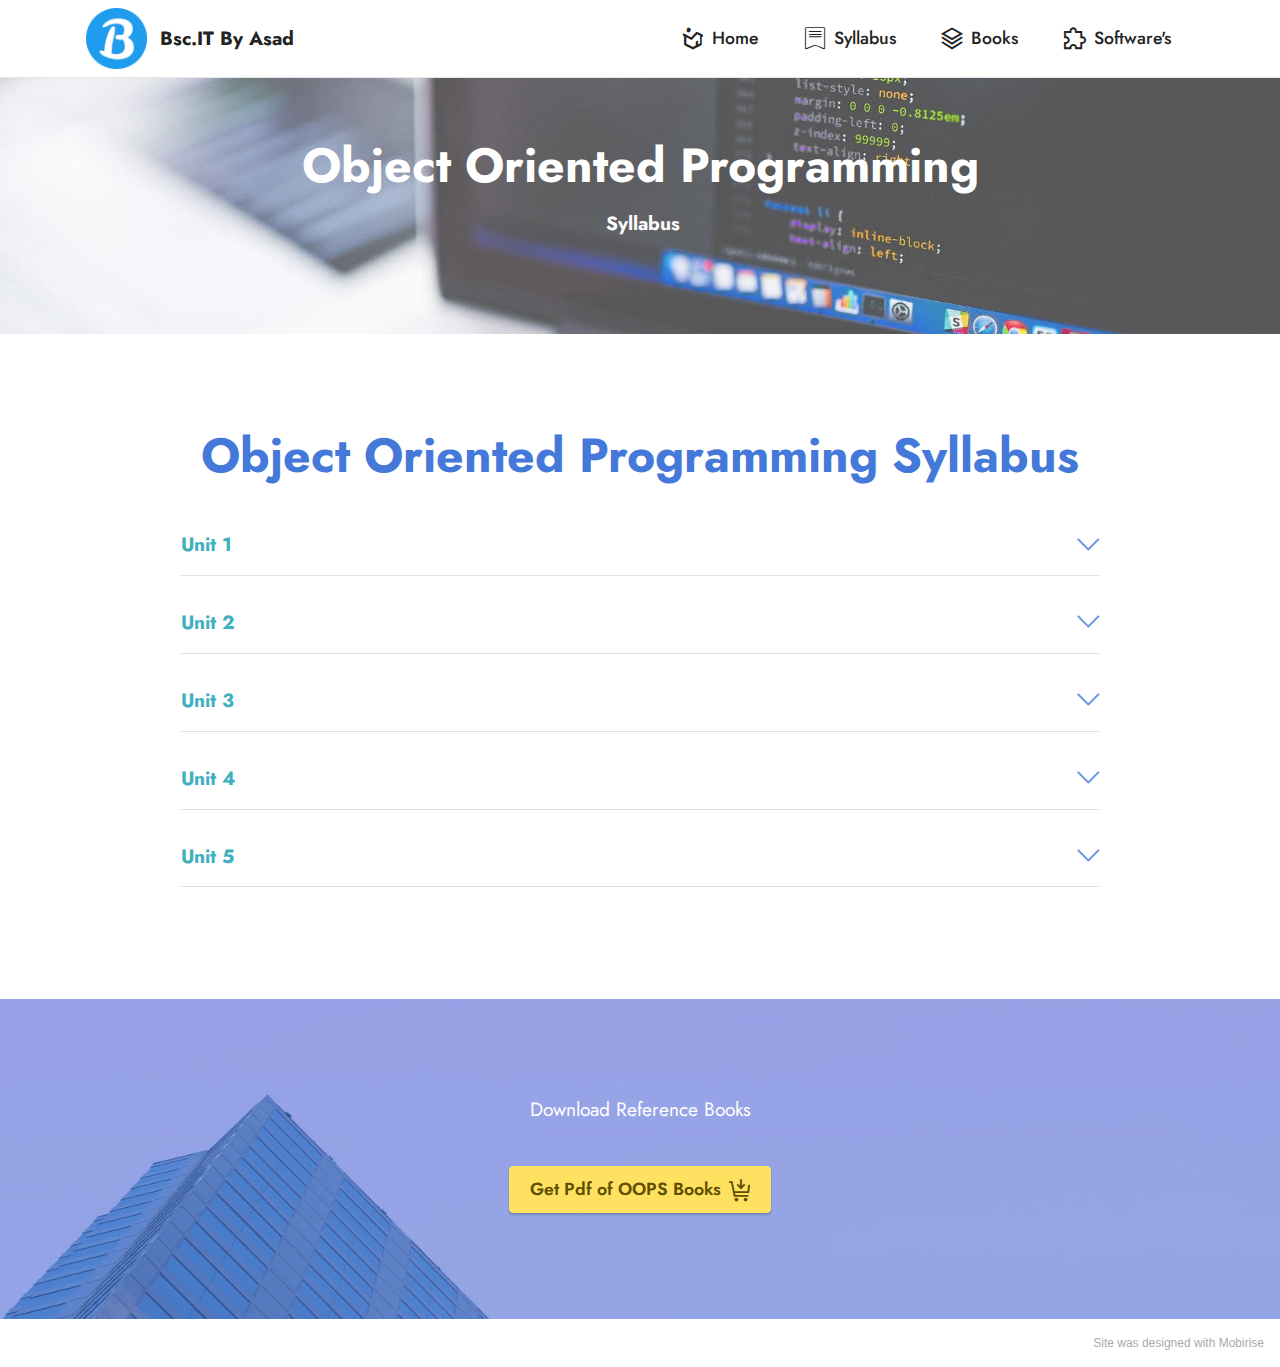
<file: sy_oops.html>
<!DOCTYPE html>
<html  >
<head>
  <!-- Site made with Mobirise Website Builder v5.2.0, https://mobirise.com -->
  <meta charset="UTF-8">
  <meta http-equiv="X-UA-Compatible" content="IE=edge">
  <meta name="generator" content="Mobirise v5.2.0, mobirise.com">
  <meta name="viewport" content="width=device-width, initial-scale=1, minimum-scale=1">
  <link rel="shortcut icon" href="assets/images/download-128x128.png" type="image/x-icon">
  <meta name="description" content="">
  
  
  <title>sy_oops</title>
  <link rel="stylesheet" href="assets/web/assets/mobirise-icons2/mobirise2.css">
  <link rel="stylesheet" href="assets/web/assets/mobirise-icons/mobirise-icons.css">
  <link rel="stylesheet" href="assets/tether/tether.min.css">
  <link rel="stylesheet" href="assets/bootstrap/css/bootstrap.min.css">
  <link rel="stylesheet" href="assets/bootstrap/css/bootstrap-grid.min.css">
  <link rel="stylesheet" href="assets/bootstrap/css/bootstrap-reboot.min.css">
  <link rel="stylesheet" href="assets/dropdown/css/style.css">
  <link rel="stylesheet" href="assets/socicon/css/styles.css">
  <link rel="stylesheet" href="assets/theme/css/style.css">
  <link rel="preload" as="style" href="assets/mobirise/css/mbr-additional.css"><link rel="stylesheet" href="assets/mobirise/css/mbr-additional.css" type="text/css">
  
  
  
  
</head>
<body>
  
  <section class="menu cid-sl0gAemKY6" once="menu" id="menu1-27">
    
    <nav class="navbar navbar-dropdown navbar-fixed-top navbar-expand-lg">
        <div class="container">
            <div class="navbar-brand">
                <span class="navbar-logo">
                    <a href="index.html">
                        <img src="assets/images/download-128x128.png" alt="home" style="height: 3.8rem;">
                    </a>
                </span>
                <span class="navbar-caption-wrap"><a class="navbar-caption text-black display-7" href="https://mobiri.se">Bsc.IT By Asad</a></span>
            </div>
            <button class="navbar-toggler" type="button" data-toggle="collapse" data-target="#navbarSupportedContent" aria-controls="navbarNavAltMarkup" aria-expanded="false" aria-label="Toggle navigation">
                <div class="hamburger">
                    <span></span>
                    <span></span>
                    <span></span>
                    <span></span>
                </div>
            </button>
            <div class="collapse navbar-collapse" id="navbarSupportedContent">
                <ul class="navbar-nav nav-dropdown nav-right" data-app-modern-menu="true"><li class="nav-item"><a class="nav-link link text-black text-primary display-4" href="index.html"><span class="socicon socicon-homes mbr-iconfont mbr-iconfont-btn"></span>Home</a></li>
                    <li class="nav-item"><a class="nav-link link text-black text-primary display-4" href="Syllabus.html"><span class="mbri-bookmark mbr-iconfont mbr-iconfont-btn"></span>
                            Syllabus</a></li><li class="nav-item"><a class="nav-link link text-black text-primary display-4" href="E-Books.html"><span class="mobi-mbri mobi-mbri-layers mbr-iconfont mbr-iconfont-btn"></span>Books</a></li><li class="nav-item"><a class="nav-link link text-black text-primary display-4" href="page8.html"><span class="mobi-mbri mobi-mbri-extension mbr-iconfont mbr-iconfont-btn"></span>Software's</a></li></ul>
                
                
            </div>
        </div>
    </nav>

</section>

<section class="header3 cid-sl0gAg5SSt" id="header3-28">

    

    <div class="mbr-overlay" style="opacity: 0.2; background-color: rgb(255, 255, 255);"></div>

    <div class="align-center container">
        <div class="row justify-content-center">
            <div class="col-12 col-lg-8">
                <h1 class="mbr-section-title mbr-fonts-style mb-3 display-2"><strong>Object Oriented Programming</strong></h1>
                
                <p class="mbr-text mbr-fonts-style display-7"><strong>&nbsp;Syllabus</strong></p>
                
            </div>
        </div>
    </div>
</section>

<section class="content17 cid-sl0gAhq7lV" id="content17-29">

    

    
    
    <div class="container">
        
            <div class="row justify-content-center">
                <div class="col-12 col-md-10">
                    <div class="section-head align-center mb-4">
                        <h3 class="mbr-section-title mb-0 mbr-fonts-style display-2"><strong>Object Oriented Programming Syllabus</strong></h3>
                        
                    </div>
                    
                    <div id="bootstrap-toggle" class="toggle-panel accordionStyles tab-content">
                        <div class="card mb-3">
                            <div class="card-header" role="tab" id="headingOne">
                                <a role="button" class="collapsed panel-title text-black" data-toggle="collapse" data-core="" href="#collapse1_22" aria-expanded="false" aria-controls="collapse1">
                                    <h6 class="panel-title-edit mbr-fonts-style mb-0 display-7"><strong>Unit 1</strong></h6>
                                    <span class="sign mbr-iconfont mbri-arrow-down"></span>
                                </a>
                            </div>
                            <div id="collapse1_22" class="panel-collapse noScroll collapse" role="tabpanel" aria-labelledby="headingOne">
                                <div class="panel-body">
                                    <p class="mbr-fonts-style panel-text display-7"><strong>Object Oriented Methodology:</strong> Introduction, Advantages and Disadvantages of Procedure Oriented Languages, what is Object Oriented? What is Object Oriented Development? Object Oriented Themes, Benefits and Application of OOPS.
<br>
<br><strong>Principles of OOPS:</strong> OOPS Paradigm, Basic Concepts of OOPS: Objects, Classes, Data Abstraction and Data Encapsulation, Inheritance, Polymorphism, Dynamic Binding, Message Passing</p>
                                </div>
                            </div>
                        </div>
                        <div class="card mb-3">
                            <div class="card-header" role="tab" id="headingTwo">
                                <a role="button" class="collapsed panel-title text-black" data-toggle="collapse" data-core="" href="#collapse2_22" aria-expanded="false" aria-controls="collapse2">
                                    <h6 class="panel-title-edit mbr-fonts-style mb-0 display-7"><strong>Unit 2</strong></h6>
                                    <span class="sign mbr-iconfont mbri-arrow-down"></span>
                                </a>

                            </div>
                            <div id="collapse2_22" class="panel-collapse noScroll collapse" role="tabpanel" aria-labelledby="headingTwo">
                                <div class="panel-body">
                                    <p class="mbr-fonts-style panel-text display-7"><strong>Classes and Objects:</strong> Simple classes (Class specification, class members accessing), Defining member functions, passing object as an argument, Returning object from functions, friend classes, Pointer to object, Array of pointer to object
<br>
<br><strong>Constructors and Destructors:</strong> Introduction, Default Constructor, Parameterized Constructor and examples, Destructors</p>
                                </div>
                            </div>
                        </div>
                        <div class="card mb-3">
                            <div class="card-header" role="tab" id="headingThree">
                                <a role="button" class="collapsed panel-title text-black" data-toggle="collapse" data-core="" href="#collapse3_22" aria-expanded="false" aria-controls="collapse3">
                                    <h6 class="panel-title-edit mbr-fonts-style mb-0 display-7"><strong>Unit 3</strong></h6>
                                    <span class="sign mbr-iconfont mbri-arrow-down"></span>
                                </a>
                            </div>
                            <div id="collapse3_22" class="panel-collapse noScroll collapse" role="tabpanel" aria-labelledby="headingThree">
                                <div class="panel-body">
                                    <p class="mbr-fonts-style panel-text display-7"><strong>Polymorphism</strong>: : Concept of function overloading, overloaded operators, overloading unary and binary operators, overloading comparison operator, overloading arithmetic assignment operator, Data Conversion between objects and basic types,
<br>
<br><strong>Virtual Functions:</strong> Introduction and need, Pure Virtual Functions, static Functions, this Pointer, abstract classes, virtual destructors.</p>
                                </div>
                            </div>
                        </div>
                        <div class="card mb-3">
                            <div class="card-header" role="tab" id="headingThree">
                                <a role="button" class="collapsed panel-title text-black" data-toggle="collapse" data-core="" href="#collapse4_22" aria-expanded="false" aria-controls="collapse4">
                                    <h6 class="panel-title-edit mbr-fonts-style mb-0 display-7"><strong>Unit 4</strong></h6>
                                    <span class="sign mbr-iconfont mbri-arrow-down"></span>
                                </a>
                            </div>
                            <div id="collapse4_22" class="panel-collapse noScroll collapse" role="tabpanel" aria-labelledby="headingThree">
                                <div class="panel-body">
                                    <p class="mbr-fonts-style panel-text display-7"><strong>Program development using Inheritance:</strong> Introduction, understanding inheritance, Advantages provided by inheritance, choosing the access specifier, Derived class declaration, derived class constructors, class hierarchies, multiple inheritance, multilevel inheritance, containership, hybrid inheritance.
<br>
<br><strong>Exception Handling:</strong> Introduction, Exception Handling Mechanism, Concept of throw &amp; catch with example</p>
                                </div>
                            </div>
                        </div>
                        <div class="card mb-3">
                            <div class="card-header" role="tab" id="headingThree">
                                <a role="button" class="collapsed panel-title text-black" data-toggle="collapse" data-core="" href="#collapse5_22" aria-expanded="false" aria-controls="collapse5">
                                   <h6 class="panel-title-edit mbr-fonts-style mb-0 display-7"><strong>Unit 5</strong></h6>
                                        <span class="mbr-iconfont mobi-mbri-arrow-down mobi-mbri"></span>
                                </a>
                            </div>
                            <div id="collapse5_22" class="panel-collapse noScroll collapse" role="tabpanel" aria-labelledby="headingThree">
                                <div class="panel-body">
                                    <p class="mbr-fonts-style panel-text display-7"><strong>Templates:</strong> Introduction, Function Template and examples, Class Template and examples.
<br>
<br><strong>Working with Files:</strong> Introduction, File Operations, Various File Modes, File Pointer and their Manipulation</p>
                                </div>
                            </div>
                        </div>
                        
                    </div>
                </div>
            </div>
        </div>
</section>

<section class="info3 cid-sl0gAiWr6X" id="info3-2a">

    

    <div class="mbr-overlay" style="opacity: 0.5; background-color: rgb(68, 121, 217);">
    </div>
    <div class="container">
        <div class="row justify-content-center">
            <div class="card col-12 col-lg-10">
                <div class="card-wrapper">
                    <div class="card-box align-center">
                        
                        <p class="mbr-text mbr-fonts-style mb-4 display-7">
                            Download Reference Books</p>
                        <div class="mbr-section-btn mt-3"><a class="btn btn-warning display-4" href="E-Books.html"><span class="mobi-mbri mobi-mbri-cart-add mbr-iconfont mbr-iconfont-btn"></span>Get Pdf of OOPS Books</a></div>
                    </div>
                </div>
            </div>
        </div>
    </div>
</section><section style="background-color: #fff; font-family: -apple-system, BlinkMacSystemFont, 'Segoe UI', 'Roboto', 'Helvetica Neue', Arial, sans-serif; color:#aaa; font-size:12px; padding: 0; align-items: center; display: flex;"><a href="https://mobirise.site/a" style="flex: 1 1; height: 3rem; padding-left: 1rem;"></a><p style="flex: 0 0 auto; margin:0; padding-right:1rem;">Site was <a href="https://mobirise.site/h" style="color:#aaa;">designed with</a> Mobirise</p></section><script src="assets/web/assets/jquery/jquery.min.js"></script>  <script src="assets/popper/popper.min.js"></script>  <script src="assets/tether/tether.min.js"></script>  <script src="assets/bootstrap/js/bootstrap.min.js"></script>  <script src="assets/smoothscroll/smooth-scroll.js"></script>  <script src="assets/dropdown/js/nav-dropdown.js"></script>  <script src="assets/dropdown/js/navbar-dropdown.js"></script>  <script src="assets/touchswipe/jquery.touch-swipe.min.js"></script>  <script src="assets/mbr-switch-arrow/mbr-switch-arrow.js"></script>  <script src="assets/theme/js/script.js"></script>  
  
  
</body>
</html>
</file>
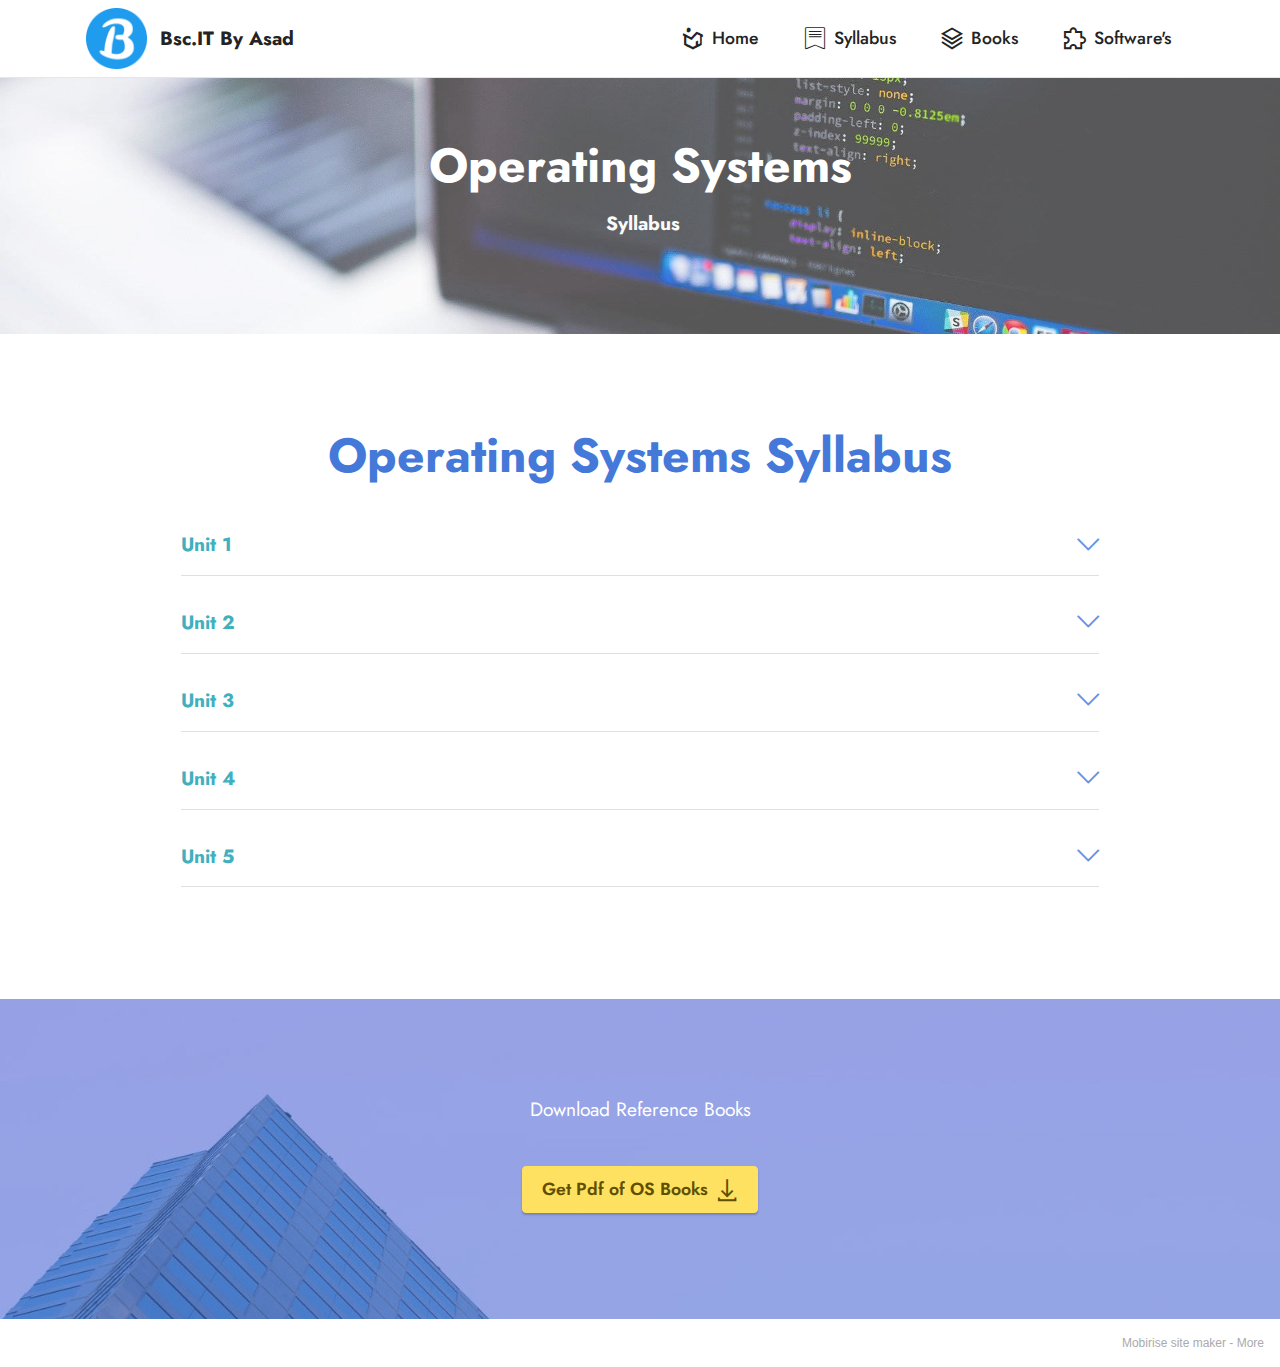
<file: sy_os.html>
<!DOCTYPE html>
<html  >
<head>
  <!-- Site made with Mobirise Website Builder v5.2.0, https://mobirise.com -->
  <meta charset="UTF-8">
  <meta http-equiv="X-UA-Compatible" content="IE=edge">
  <meta name="generator" content="Mobirise v5.2.0, mobirise.com">
  <meta name="viewport" content="width=device-width, initial-scale=1, minimum-scale=1">
  <link rel="shortcut icon" href="assets/images/download-128x128.png" type="image/x-icon">
  <meta name="description" content="">
  
  
  <title>sy_os</title>
  <link rel="stylesheet" href="assets/web/assets/mobirise-icons2/mobirise2.css">
  <link rel="stylesheet" href="assets/web/assets/mobirise-icons/mobirise-icons.css">
  <link rel="stylesheet" href="assets/tether/tether.min.css">
  <link rel="stylesheet" href="assets/bootstrap/css/bootstrap.min.css">
  <link rel="stylesheet" href="assets/bootstrap/css/bootstrap-grid.min.css">
  <link rel="stylesheet" href="assets/bootstrap/css/bootstrap-reboot.min.css">
  <link rel="stylesheet" href="assets/dropdown/css/style.css">
  <link rel="stylesheet" href="assets/socicon/css/styles.css">
  <link rel="stylesheet" href="assets/theme/css/style.css">
  <link rel="preload" as="style" href="assets/mobirise/css/mbr-additional.css"><link rel="stylesheet" href="assets/mobirise/css/mbr-additional.css" type="text/css">
  
  
  
  
</head>
<body>
  
  <section class="menu cid-skgRBPRCma" once="menu" id="menu1-1m">
    
    <nav class="navbar navbar-dropdown navbar-fixed-top navbar-expand-lg">
        <div class="container">
            <div class="navbar-brand">
                <span class="navbar-logo">
                    <a href="index.html">
                        <img src="assets/images/download-128x128.png" alt="home" style="height: 3.8rem;">
                    </a>
                </span>
                <span class="navbar-caption-wrap"><a class="navbar-caption text-black display-7" href="https://mobiri.se">Bsc.IT By Asad</a></span>
            </div>
            <button class="navbar-toggler" type="button" data-toggle="collapse" data-target="#navbarSupportedContent" aria-controls="navbarNavAltMarkup" aria-expanded="false" aria-label="Toggle navigation">
                <div class="hamburger">
                    <span></span>
                    <span></span>
                    <span></span>
                    <span></span>
                </div>
            </button>
            <div class="collapse navbar-collapse" id="navbarSupportedContent">
                <ul class="navbar-nav nav-dropdown nav-right" data-app-modern-menu="true"><li class="nav-item"><a class="nav-link link text-black text-primary display-4" href="index.html"><span class="socicon socicon-homes mbr-iconfont mbr-iconfont-btn"></span>Home</a></li>
                    <li class="nav-item"><a class="nav-link link text-black text-primary display-4" href="Syllabus.html"><span class="mbri-bookmark mbr-iconfont mbr-iconfont-btn"></span>
                            Syllabus</a></li><li class="nav-item"><a class="nav-link link text-black text-primary display-4" href="E-Books.html"><span class="mobi-mbri mobi-mbri-layers mbr-iconfont mbr-iconfont-btn"></span>Books</a></li><li class="nav-item"><a class="nav-link link text-black text-primary display-4" href="page8.html"><span class="mobi-mbri mobi-mbri-extension mbr-iconfont mbr-iconfont-btn"></span>Software's</a></li></ul>
                
                
            </div>
        </div>
    </nav>

</section>

<section class="header3 cid-skgRBQBTq5" id="header3-1n">

    

    <div class="mbr-overlay" style="opacity: 0.2; background-color: rgb(255, 255, 255);"></div>

    <div class="align-center container">
        <div class="row justify-content-center">
            <div class="col-12 col-lg-8">
                <h1 class="mbr-section-title mbr-fonts-style mb-3 display-2"><strong>Operating Systems</strong></h1>
                
                <p class="mbr-text mbr-fonts-style display-7"><strong>&nbsp;Syllabus</strong></p>
                
            </div>
        </div>
    </div>
</section>

<section class="content17 cid-skgRBRhF9F" id="content17-1o">

    

    
    
    <div class="container">
        
            <div class="row justify-content-center">
                <div class="col-12 col-md-10">
                    <div class="section-head align-center mb-4">
                        <h3 class="mbr-section-title mb-0 mbr-fonts-style display-2"><strong>Operating Systems Syllabus</strong></h3>
                        
                    </div>
                    
                    <div id="bootstrap-toggle" class="toggle-panel accordionStyles tab-content">
                        <div class="card mb-3">
                            <div class="card-header" role="tab" id="headingOne">
                                <a role="button" class="collapsed panel-title text-black" data-toggle="collapse" data-core="" href="#collapse1_30" aria-expanded="false" aria-controls="collapse1">
                                    <h6 class="panel-title-edit mbr-fonts-style mb-0 display-7"><strong>Unit 1</strong></h6>
                                    <span class="sign mbr-iconfont mbri-arrow-down"></span>
                                </a>
                            </div>
                            <div id="collapse1_30" class="panel-collapse noScroll collapse" role="tabpanel" aria-labelledby="headingOne">
                                <div class="panel-body">
                                    <p class="mbr-fonts-style panel-text display-7"><strong>Introduction</strong>: What is an operating system? History of operating system, computer hardware, different operating systems, operating system concepts, system calls, operating system structure
<br>
<br><strong>Processes and Threads</strong>:Processes, threads, inter-process communication, scheduling, IPC problems.
&nbsp;</p>
                                </div>
                            </div>
                        </div>
                        <div class="card mb-3">
                            <div class="card-header" role="tab" id="headingTwo">
                                <a role="button" class="collapsed panel-title text-black" data-toggle="collapse" data-core="" href="#collapse2_30" aria-expanded="false" aria-controls="collapse2">
                                    <h6 class="panel-title-edit mbr-fonts-style mb-0 display-7"><strong>Unit 2</strong></h6>
                                    <span class="sign mbr-iconfont mbri-arrow-down"></span>
                                </a>

                            </div>
                            <div id="collapse2_30" class="panel-collapse noScroll collapse" role="tabpanel" aria-labelledby="headingTwo">
                                <div class="panel-body">
                                    <p class="mbr-fonts-style panel-text display-7"><strong>Memory Management</strong>:No memory abstraction, memory abstraction: address spaces, virtual memory, page replacement algorithms, design issues for paging systems, implementation issues, segmentation. 
<br>
<br><strong>File Systems</strong>:Files, directories, file system implementation, file-system management and optimization, MS-DOS file system, UNIX V7 file system, CD ROM file system.&nbsp;</p>
                                </div>
                            </div>
                        </div>
                        <div class="card mb-3">
                            <div class="card-header" role="tab" id="headingThree">
                                <a role="button" class="collapsed panel-title text-black" data-toggle="collapse" data-core="" href="#collapse3_30" aria-expanded="false" aria-controls="collapse3">
                                    <h6 class="panel-title-edit mbr-fonts-style mb-0 display-7"><strong>Unit 3</strong></h6>
                                    <span class="sign mbr-iconfont mbri-arrow-down"></span>
                                </a>
                            </div>
                            <div id="collapse3_30" class="panel-collapse noScroll collapse" role="tabpanel" aria-labelledby="headingThree">
                                <div class="panel-body">
                                    <p class="mbr-fonts-style panel-text display-7"><strong>Input-Output</strong>: Principles of I/O hardware, Principles of I/O software, I/O software layers, disks, clocks, user interfaces: keyboard, mouse, monitor, thin clients, power management 
<br>
<br><strong>Deadlocks</strong>: Resources, introduction to deadlocks, the ostrich algorithm, deadlock detection and recovery, deadlock avoidance, deadlock prevention, issues.&nbsp;</p>
                                </div>
                            </div>
                        </div>
                        <div class="card mb-3">
                            <div class="card-header" role="tab" id="headingThree">
                                <a role="button" class="collapsed panel-title text-black" data-toggle="collapse" data-core="" href="#collapse4_30" aria-expanded="false" aria-controls="collapse4">
                                    <h6 class="panel-title-edit mbr-fonts-style mb-0 display-7"><strong>Unit 4</strong></h6>
                                    <span class="sign mbr-iconfont mbri-arrow-down"></span>
                                </a>
                            </div>
                            <div id="collapse4_30" class="panel-collapse noScroll collapse" role="tabpanel" aria-labelledby="headingThree">
                                <div class="panel-body">
                                    <p class="mbr-fonts-style panel-text display-7"><strong>Virtualization and Cloud</strong>: History, requirements for virtualization, type 1 and 2 hypervisors, techniques for efficient virtualization, hypervisor microkernels, memory virtualization, I/O virtualization, Virtual appliances, virtual machines on multicore CPUs, Clouds. 
<br>
<br><strong>Multiple Processor Systems</strong>:- Multiprocessors, multicomputers, distributed systems.&nbsp;</p>
                                </div>
                            </div>
                        </div>
                        <div class="card mb-3">
                            <div class="card-header" role="tab" id="headingThree">
                                <a role="button" class="collapsed panel-title text-black" data-toggle="collapse" data-core="" href="#collapse5_30" aria-expanded="false" aria-controls="collapse5">
                                   <h6 class="panel-title-edit mbr-fonts-style mb-0 display-7"><strong>Unit 5</strong></h6>
                                        <span class="mbr-iconfont mobi-mbri-arrow-down mobi-mbri"></span>
                                </a>
                            </div>
                            <div id="collapse5_30" class="panel-collapse noScroll collapse" role="tabpanel" aria-labelledby="headingThree">
                                <div class="panel-body">
                                    <p class="mbr-fonts-style panel-text display-7"><strong>Case Study on LINUX and ANDROID</strong>: History of Unix and Linux, Linux Overview, Processes in Linux, Memory management in Linux, I/O in Linux, Linux file system, security in Linux. Android 
<br>
<br><strong>Case Study on Windows:</strong> History of windows through Windows 10, programming windows, system structure, processes and threads in windows, memory management, caching in windows, I/O in windows, Windows NT file system, Windows power management, Security in windows.</p>
                                </div>
                            </div>
                        </div>
                        
                    </div>
                </div>
            </div>
        </div>
</section>

<section class="info3 cid-skgRBS25AK" id="info3-1p">

    

    <div class="mbr-overlay" style="opacity: 0.5; background-color: rgb(68, 121, 217);">
    </div>
    <div class="container">
        <div class="row justify-content-center">
            <div class="card col-12 col-lg-10">
                <div class="card-wrapper">
                    <div class="card-box align-center">
                        
                        <p class="mbr-text mbr-fonts-style mb-4 display-7">
                            Download Reference Books</p>
                        <div class="mbr-section-btn mt-3"><a class="btn btn-warning display-4" href="E-Books.html"><span class="mobi-mbri mobi-mbri-download mbr-iconfont mbr-iconfont-btn"></span>Get Pdf of OS Books</a></div>
                    </div>
                </div>
            </div>
        </div>
    </div>
</section><section style="background-color: #fff; font-family: -apple-system, BlinkMacSystemFont, 'Segoe UI', 'Roboto', 'Helvetica Neue', Arial, sans-serif; color:#aaa; font-size:12px; padding: 0; align-items: center; display: flex;"><a href="https://mobirise.site/c" style="flex: 1 1; height: 3rem; padding-left: 1rem;"></a><p style="flex: 0 0 auto; margin:0; padding-right:1rem;">Mobirise site maker - <a href="https://mobirise.site/n" style="color:#aaa;">More</a></p></section><script src="assets/web/assets/jquery/jquery.min.js"></script>  <script src="assets/popper/popper.min.js"></script>  <script src="assets/tether/tether.min.js"></script>  <script src="assets/bootstrap/js/bootstrap.min.js"></script>  <script src="assets/smoothscroll/smooth-scroll.js"></script>  <script src="assets/dropdown/js/nav-dropdown.js"></script>  <script src="assets/dropdown/js/navbar-dropdown.js"></script>  <script src="assets/touchswipe/jquery.touch-swipe.min.js"></script>  <script src="assets/mbr-switch-arrow/mbr-switch-arrow.js"></script>  <script src="assets/theme/js/script.js"></script>  
  
  
</body>
</html>
</file>
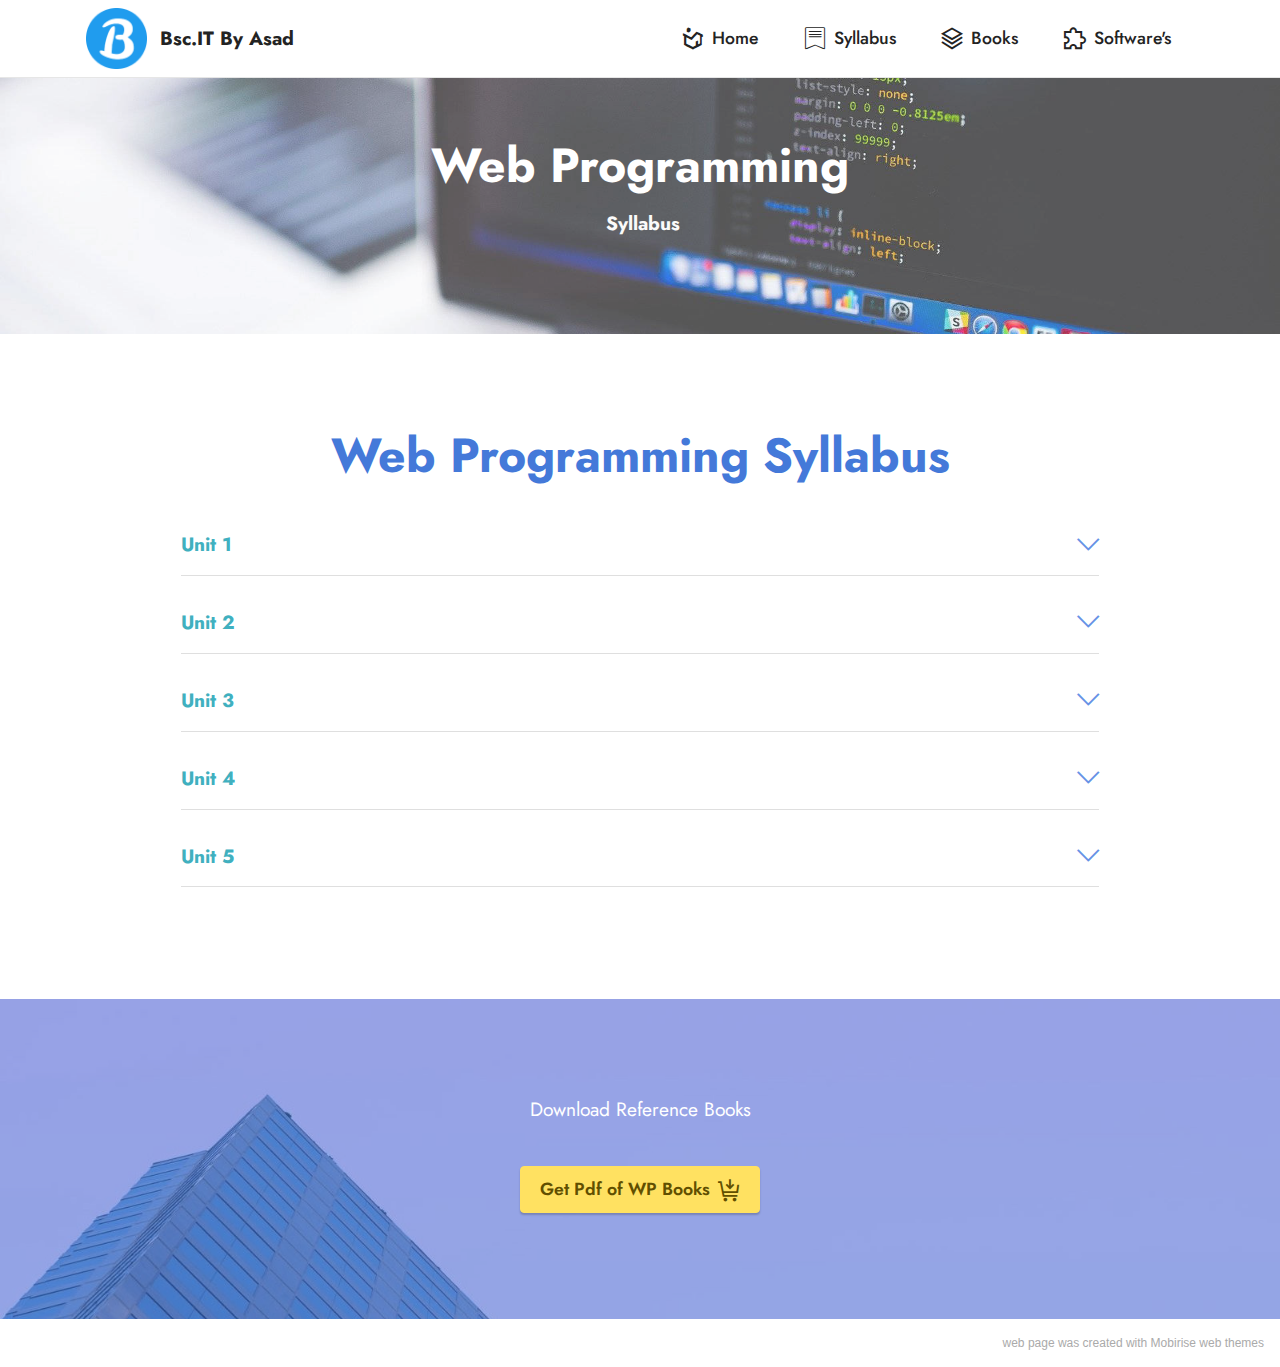
<file: sy_wp.html>
<!DOCTYPE html>
<html  >
<head>
  <!-- Site made with Mobirise Website Builder v5.2.0, https://mobirise.com -->
  <meta charset="UTF-8">
  <meta http-equiv="X-UA-Compatible" content="IE=edge">
  <meta name="generator" content="Mobirise v5.2.0, mobirise.com">
  <meta name="viewport" content="width=device-width, initial-scale=1, minimum-scale=1">
  <link rel="shortcut icon" href="assets/images/download-128x128.png" type="image/x-icon">
  <meta name="description" content="">
  
  
  <title>sy_wp</title>
  <link rel="stylesheet" href="assets/web/assets/mobirise-icons2/mobirise2.css">
  <link rel="stylesheet" href="assets/web/assets/mobirise-icons/mobirise-icons.css">
  <link rel="stylesheet" href="assets/tether/tether.min.css">
  <link rel="stylesheet" href="assets/bootstrap/css/bootstrap.min.css">
  <link rel="stylesheet" href="assets/bootstrap/css/bootstrap-grid.min.css">
  <link rel="stylesheet" href="assets/bootstrap/css/bootstrap-reboot.min.css">
  <link rel="stylesheet" href="assets/dropdown/css/style.css">
  <link rel="stylesheet" href="assets/socicon/css/styles.css">
  <link rel="stylesheet" href="assets/theme/css/style.css">
  <link rel="preload" as="style" href="assets/mobirise/css/mbr-additional.css"><link rel="stylesheet" href="assets/mobirise/css/mbr-additional.css" type="text/css">
  
  
  
  
</head>
<body>
  
  <section class="menu cid-sl0gYyCTAz" once="menu" id="menu1-2f">
    
    <nav class="navbar navbar-dropdown navbar-fixed-top navbar-expand-lg">
        <div class="container">
            <div class="navbar-brand">
                <span class="navbar-logo">
                    <a href="index.html">
                        <img src="assets/images/download-128x128.png" alt="home" style="height: 3.8rem;">
                    </a>
                </span>
                <span class="navbar-caption-wrap"><a class="navbar-caption text-black display-7" href="https://mobiri.se">Bsc.IT By Asad</a></span>
            </div>
            <button class="navbar-toggler" type="button" data-toggle="collapse" data-target="#navbarSupportedContent" aria-controls="navbarNavAltMarkup" aria-expanded="false" aria-label="Toggle navigation">
                <div class="hamburger">
                    <span></span>
                    <span></span>
                    <span></span>
                    <span></span>
                </div>
            </button>
            <div class="collapse navbar-collapse" id="navbarSupportedContent">
                <ul class="navbar-nav nav-dropdown nav-right" data-app-modern-menu="true"><li class="nav-item"><a class="nav-link link text-black text-primary display-4" href="index.html"><span class="socicon socicon-homes mbr-iconfont mbr-iconfont-btn"></span>Home</a></li>
                    <li class="nav-item"><a class="nav-link link text-black text-primary display-4" href="Syllabus.html"><span class="mbri-bookmark mbr-iconfont mbr-iconfont-btn"></span>
                            Syllabus</a></li><li class="nav-item"><a class="nav-link link text-black text-primary display-4" href="E-Books.html"><span class="mobi-mbri mobi-mbri-layers mbr-iconfont mbr-iconfont-btn"></span>Books</a></li><li class="nav-item"><a class="nav-link link text-black text-primary display-4" href="page8.html"><span class="mobi-mbri mobi-mbri-extension mbr-iconfont mbr-iconfont-btn"></span>Software's</a></li></ul>
                
                
            </div>
        </div>
    </nav>

</section>

<section class="header3 cid-sl0gYA6VSs" id="header3-2g">

    

    <div class="mbr-overlay" style="opacity: 0.2; background-color: rgb(255, 255, 255);"></div>

    <div class="align-center container">
        <div class="row justify-content-center">
            <div class="col-12 col-lg-8">
                <h1 class="mbr-section-title mbr-fonts-style mb-3 display-2"><strong>Web Programming</strong></h1>
                
                <p class="mbr-text mbr-fonts-style display-7"><strong>&nbsp;Syllabus</strong></p>
                
            </div>
        </div>
    </div>
</section>

<section class="content17 cid-sl0gYBazEb" id="content17-2h">

    

    
    
    <div class="container">
        
            <div class="row justify-content-center">
                <div class="col-12 col-md-10">
                    <div class="section-head align-center mb-4">
                        <h3 class="mbr-section-title mb-0 mbr-fonts-style display-2"><strong>Web Programming Syllabus</strong></h3>
                        
                    </div>
                    
                    <div id="bootstrap-toggle" class="toggle-panel accordionStyles tab-content">
                        <div class="card mb-3">
                            <div class="card-header" role="tab" id="headingOne">
                                <a role="button" class="collapsed panel-title text-black" data-toggle="collapse" data-core="" href="#collapse1_46" aria-expanded="false" aria-controls="collapse1">
                                    <h6 class="panel-title-edit mbr-fonts-style mb-0 display-7"><strong>Unit 1</strong></h6>
                                    <span class="sign mbr-iconfont mbri-arrow-down"></span>
                                </a>
                            </div>
                            <div id="collapse1_46" class="panel-collapse noScroll collapse" role="tabpanel" aria-labelledby="headingOne">
                                <div class="panel-body">
                                    <p class="mbr-fonts-style panel-text display-7"><strong>Internet and the World Wide Web</strong>: What is Internet? Introduction to internet and its applications, E-mail, telnet, FTP, e-commerce, video conferencing, e-business. Internet service providers, domain name server, internet address, World Wide Web (WWW): World Wide Web and its evolution, uniform resource locator (URL), browsers – internet explorer, Netscape navigator, opera, Firefox, chrome, Mozilla. search engine, web saver – apache, IIS, proxy server, HTTP protocol
<br>
<br><strong>HTML5</strong>: Introduction, Why HTML5? Formatting text by using tags, using lists and backgrounds, Creating hyperlinks and anchors. Style sheets, CSS formatting text using style sheets, formatting paragraphs using style sheets.</p>
                                </div>
                            </div>
                        </div>
                        <div class="card mb-3">
                            <div class="card-header" role="tab" id="headingTwo">
                                <a role="button" class="collapsed panel-title text-black" data-toggle="collapse" data-core="" href="#collapse2_46" aria-expanded="false" aria-controls="collapse2">
                                    <h6 class="panel-title-edit mbr-fonts-style mb-0 display-7"><strong>Unit 2</strong></h6>
                                    <span class="sign mbr-iconfont mbri-arrow-down"></span>
                                </a>

                            </div>
                            <div id="collapse2_46" class="panel-collapse noScroll collapse" role="tabpanel" aria-labelledby="headingTwo">
                                <div class="panel-body">
                                    <p class="mbr-fonts-style panel-text display-7"><strong>HTML5 Page layout and navigation</strong>: Creating navigational aids: planning site organization, creating text based navigation bar, creating graphics based navigation bar, creating graphical navigation bar, creating image map, redirecting to another URL, creating division based layouts: HTML5 semantic tags, creating divisions, creating HTML5 semantic layout, positioning and formatting divisions.
<br>
<br><strong>HTML5 Tables, Forms and Media</strong>: Creating tables: creating simple table, specifying the size of the table, specifying the width of the column, merging table cells, using tables for page layout, formatting tables: applying table borders, applying background and foreground fills, changing cell padding, spacing and alignment, creating user forms: creating basic form, using check boxes and option buttons, creating lists, additional input types in HTML5, Incorporating sound and video: audio and video in HTML5, HTML multimedia basics, embedding video clips, incorporating audio on web page.</p>
                                </div>
                            </div>
                        </div>
                        <div class="card mb-3">
                            <div class="card-header" role="tab" id="headingThree">
                                <a role="button" class="collapsed panel-title text-black" data-toggle="collapse" data-core="" href="#collapse3_46" aria-expanded="false" aria-controls="collapse3">
                                    <h6 class="panel-title-edit mbr-fonts-style mb-0 display-7"><strong>Unit 3</strong></h6>
                                    <span class="sign mbr-iconfont mbri-arrow-down"></span>
                                </a>
                            </div>
                            <div id="collapse3_46" class="panel-collapse noScroll collapse" role="tabpanel" aria-labelledby="headingThree">
                                <div class="panel-body">
                                    <p class="mbr-fonts-style panel-text display-7"><strong>Java Script</strong>: Introduction, Client-Side JavaScript, Server-Side JavaScript, JavaScript Objects, JavaScript Security
<br>
<br><strong>Operators</strong>: Assignment Operators, Comparison Operators, Arithmetic Operators, % (Modulus), ++(Increment), --(Decrement), -(Unary Negation), Logical Operators, Short-Circuit Evaluation, String Operators, Special Operators, ?: (Conditional operator), , (Comma operator), delete, new, this, void
<br>
<br><strong>Statements</strong>: Break, comment, continue, delete, do...while, export, for, for...in, function, if...else, import, labelled, return, switch, var, while, with,
<br>
<br><strong>Core JavaScript (Properties and Methods of Each) </strong>: Array, Boolean, Date, Function, Math, Number, Object, String, regExp
<br>
<br><strong>Document and its associated objects</strong>: document, Link, Area, Anchor,
<br>
<br><strong>Events and Event Handlers </strong>: General Information about Events, Defining Event Handlers, event, onAbort, onBlur, onChange, onClick, onDblClick, onDragDrop, onError, onFocus, onKeyDown, onKeyPress, onKeyUp, onLoad, onMouseDown, onMouseMove, onMouseOut, onMouseOver, onMouseUp, onMove, onReset, onResize, onSelect, onSubmit, onUnload</p>
                                </div>
                            </div>
                        </div>
                        <div class="card mb-3">
                            <div class="card-header" role="tab" id="headingThree">
                                <a role="button" class="collapsed panel-title text-black" data-toggle="collapse" data-core="" href="#collapse4_46" aria-expanded="false" aria-controls="collapse4">
                                    <h6 class="panel-title-edit mbr-fonts-style mb-0 display-7"><strong>Unit 4</strong></h6>
                                    <span class="sign mbr-iconfont mbri-arrow-down"></span>
                                </a>
                            </div>
                            <div id="collapse4_46" class="panel-collapse noScroll collapse" role="tabpanel" aria-labelledby="headingThree">
                                <div class="panel-body">
                                    <p class="mbr-fonts-style panel-text display-7"><strong>PHP</strong>: Why PHP and MySQL? Server-side scripting, PHP syntax and variables, comments, types, control structures, branching, looping, termination, functions, passing information with PHP, GET, POST, formatting form variables, superglobal arrays, strings and string functions, regular expressions, arrays, number handling, basic PHP errors/problems</p>
                                </div>
                            </div>
                        </div>
                        <div class="card mb-3">
                            <div class="card-header" role="tab" id="headingThree">
                                <a role="button" class="collapsed panel-title text-black" data-toggle="collapse" data-core="" href="#collapse5_46" aria-expanded="false" aria-controls="collapse5">
                                   <h6 class="panel-title-edit mbr-fonts-style mb-0 display-7"><strong>Unit 5</strong></h6>
                                        <span class="mbr-iconfont mobi-mbri-arrow-down mobi-mbri"></span>
                                </a>
                            </div>
                            <div id="collapse5_46" class="panel-collapse noScroll collapse" role="tabpanel" aria-labelledby="headingThree">
                                <div class="panel-body">
                                    <p class="mbr-fonts-style panel-text display-7"><strong>Advanced PHP and MySQL</strong> : PHP/MySQL Functions, Integrating web forms and databases, Displaying queries in tables, Building Forms from queries, String and Regular Expressions, Sessions, Cookies and HTTP, E-Mail</p>
                                </div>
                            </div>
                        </div>
                        
                    </div>
                </div>
            </div>
        </div>
</section>

<section class="info3 cid-sl0gYCD9D2" id="info3-2i">

    

    <div class="mbr-overlay" style="opacity: 0.5; background-color: rgb(68, 121, 217);">
    </div>
    <div class="container">
        <div class="row justify-content-center">
            <div class="card col-12 col-lg-10">
                <div class="card-wrapper">
                    <div class="card-box align-center">
                        
                        <p class="mbr-text mbr-fonts-style mb-4 display-7">
                            Download Reference Books</p>
                        <div class="mbr-section-btn mt-3"><a class="btn btn-warning display-4" href="E-Books.html"><span class="mobi-mbri mobi-mbri-cart-add mbr-iconfont mbr-iconfont-btn"></span>Get Pdf of WP Books</a></div>
                    </div>
                </div>
            </div>
        </div>
    </div>
</section><section style="background-color: #fff; font-family: -apple-system, BlinkMacSystemFont, 'Segoe UI', 'Roboto', 'Helvetica Neue', Arial, sans-serif; color:#aaa; font-size:12px; padding: 0; align-items: center; display: flex;"><a href="https://mobirise.site/t" style="flex: 1 1; height: 3rem; padding-left: 1rem;"></a><p style="flex: 0 0 auto; margin:0; padding-right:1rem;"><a href="https://mobirise.site/s" style="color:#aaa;">web page</a> was created with Mobirise web themes</p></section><script src="assets/web/assets/jquery/jquery.min.js"></script>  <script src="assets/popper/popper.min.js"></script>  <script src="assets/tether/tether.min.js"></script>  <script src="assets/bootstrap/js/bootstrap.min.js"></script>  <script src="assets/smoothscroll/smooth-scroll.js"></script>  <script src="assets/dropdown/js/nav-dropdown.js"></script>  <script src="assets/dropdown/js/navbar-dropdown.js"></script>  <script src="assets/touchswipe/jquery.touch-swipe.min.js"></script>  <script src="assets/mbr-switch-arrow/mbr-switch-arrow.js"></script>  <script src="assets/theme/js/script.js"></script>  
  
  
</body>
</html>
</file>
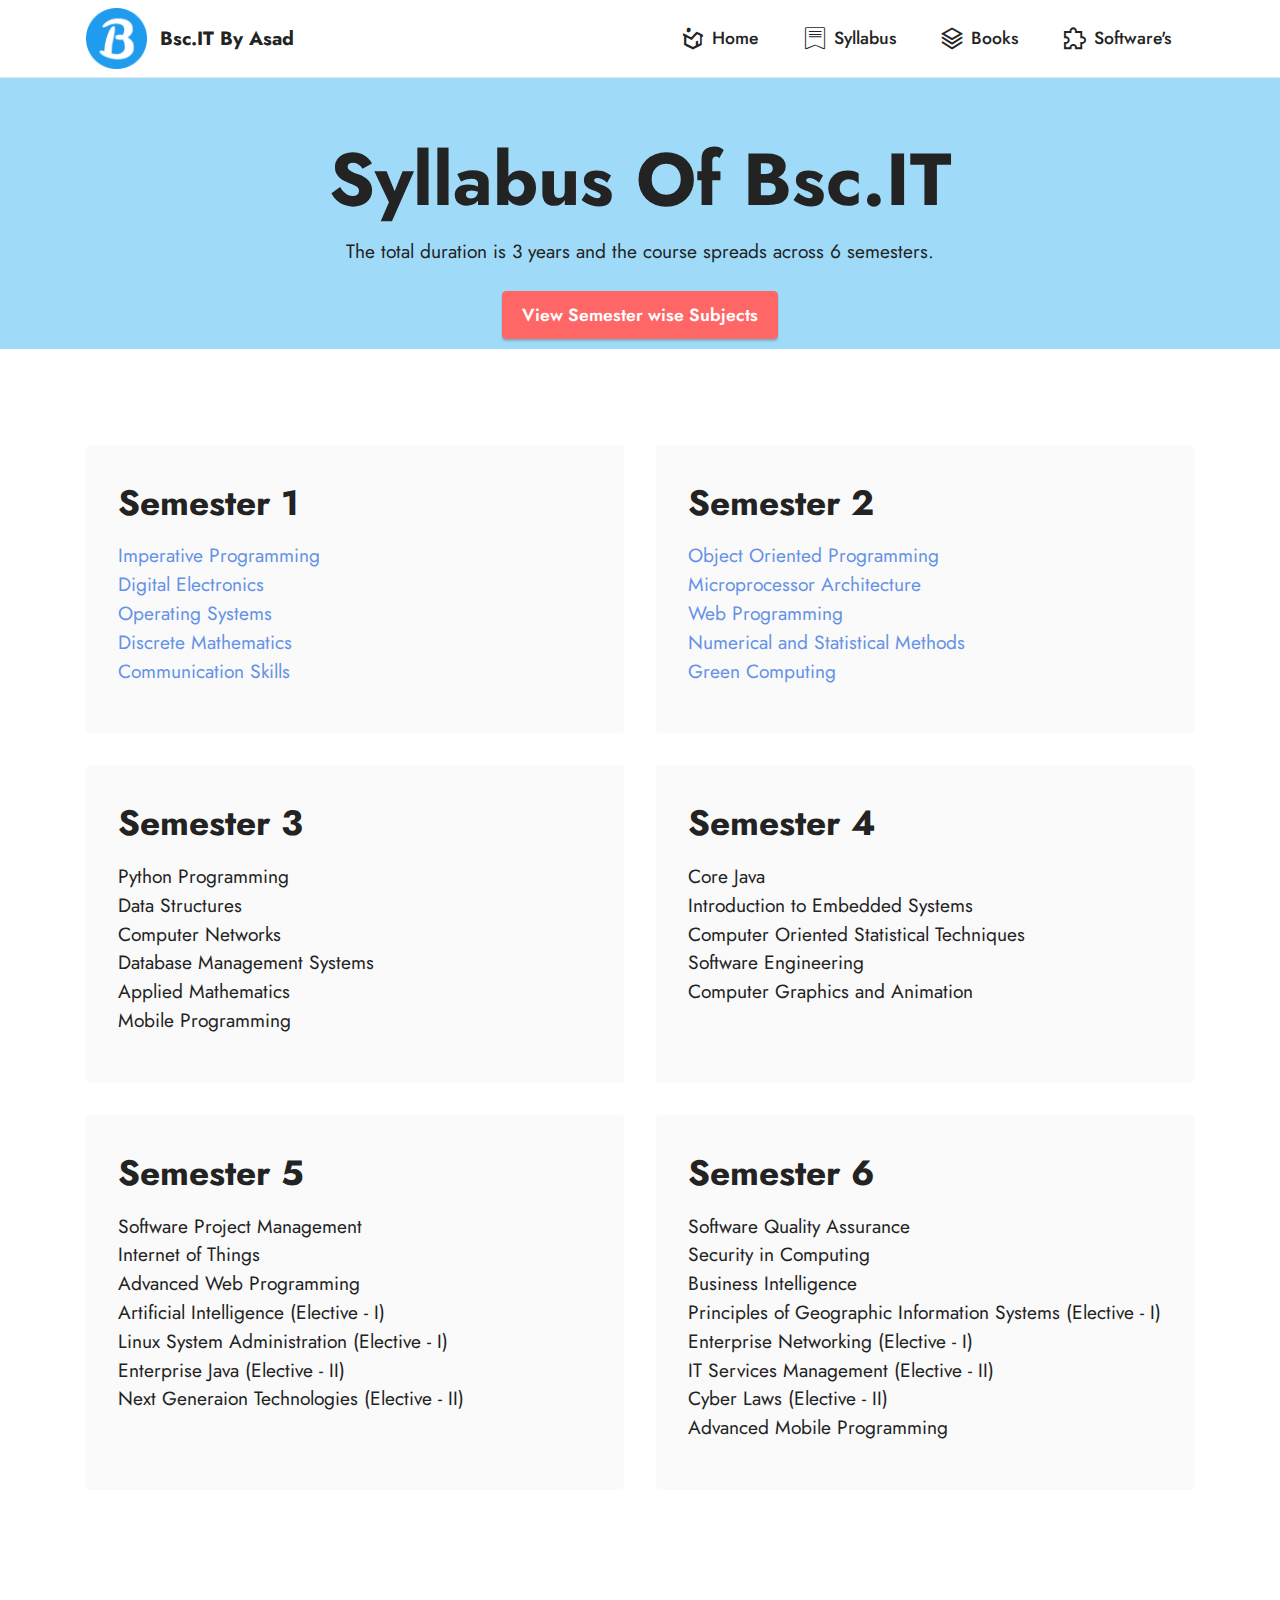
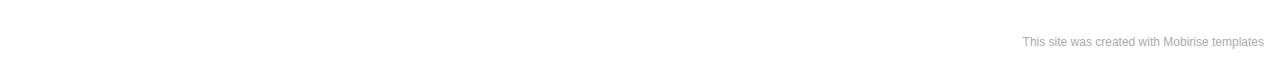
<file: Syllabus.html>
<!DOCTYPE html>
<html  >
<head>
  <!-- Site made with Mobirise Website Builder v5.2.0, https://mobirise.com -->
  <meta charset="UTF-8">
  <meta http-equiv="X-UA-Compatible" content="IE=edge">
  <meta name="generator" content="Mobirise v5.2.0, mobirise.com">
  <meta name="viewport" content="width=device-width, initial-scale=1, minimum-scale=1">
  <link rel="shortcut icon" href="assets/images/download-128x128.png" type="image/x-icon">
  <meta name="description" content="View Syllabus and Subjects of B.Sc.IT">
  
  
  <title>Syllabus</title>
  <link rel="stylesheet" href="assets/web/assets/mobirise-icons2/mobirise2.css">
  <link rel="stylesheet" href="assets/web/assets/mobirise-icons/mobirise-icons.css">
  <link rel="stylesheet" href="assets/tether/tether.min.css">
  <link rel="stylesheet" href="assets/bootstrap/css/bootstrap.min.css">
  <link rel="stylesheet" href="assets/bootstrap/css/bootstrap-grid.min.css">
  <link rel="stylesheet" href="assets/bootstrap/css/bootstrap-reboot.min.css">
  <link rel="stylesheet" href="assets/dropdown/css/style.css">
  <link rel="stylesheet" href="assets/socicon/css/styles.css">
  <link rel="stylesheet" href="assets/theme/css/style.css">
  <link rel="preload" as="style" href="assets/mobirise/css/mbr-additional.css"><link rel="stylesheet" href="assets/mobirise/css/mbr-additional.css" type="text/css">
  
  
  
  
</head>
<body>
  
  <section class="menu cid-s48OLK6784" once="menu" id="menu1-n">
    
    <nav class="navbar navbar-dropdown navbar-fixed-top navbar-expand-lg">
        <div class="container">
            <div class="navbar-brand">
                <span class="navbar-logo">
                    <a href="index.html">
                        <img src="assets/images/download-128x128.png" alt="home" style="height: 3.8rem;">
                    </a>
                </span>
                <span class="navbar-caption-wrap"><a class="navbar-caption text-black display-7" href="https://mobiri.se">Bsc.IT By Asad</a></span>
            </div>
            <button class="navbar-toggler" type="button" data-toggle="collapse" data-target="#navbarSupportedContent" aria-controls="navbarNavAltMarkup" aria-expanded="false" aria-label="Toggle navigation">
                <div class="hamburger">
                    <span></span>
                    <span></span>
                    <span></span>
                    <span></span>
                </div>
            </button>
            <div class="collapse navbar-collapse" id="navbarSupportedContent">
                <ul class="navbar-nav nav-dropdown nav-right" data-app-modern-menu="true"><li class="nav-item"><a class="nav-link link text-black text-primary display-4" href="index.html"><span class="socicon socicon-homes mbr-iconfont mbr-iconfont-btn"></span>Home</a></li>
                    <li class="nav-item"><a class="nav-link link text-black text-primary display-4" href="Syllabus.html"><span class="mbri-bookmark mbr-iconfont mbr-iconfont-btn"></span>
                            Syllabus</a></li><li class="nav-item"><a class="nav-link link text-black text-primary display-4" href="E-Books.html"><span class="mobi-mbri mobi-mbri-layers mbr-iconfont mbr-iconfont-btn"></span>Books</a></li><li class="nav-item"><a class="nav-link link text-black text-primary display-4" href="page8.html"><span class="mobi-mbri mobi-mbri-extension mbr-iconfont mbr-iconfont-btn"></span>Software's</a></li></ul>
                
                
            </div>
        </div>
    </nav>

</section>

<section class="header10 cid-skfrWVxrHI" id="header10-11">

    

    

    <div class="align-center container-fluid">
        <div class="row justify-content-center">
            <div class="col-md-12 col-lg-9">
                <h1 class="mbr-section-title mbr-fonts-style mb-3 display-1"><strong>Syllabus&nbsp;Of Bsc.IT</strong></h1>
                <p class="mbr-text mbr-fonts-style display-7">
                    The total duration is 3 years and the course spreads across 6 semesters.</p>
                <div class="mbr-section-btn mt-3"><a class="btn btn-secondary display-4" href="Syllabus.html#features8-12">View Semester wise Subjects</a></div>
                
            </div>
        </div>
    </div>
</section>

<section class="features7 cid-skfsxsPoiL" id="features8-12">
    <!---->
    
    
    <div class="container">
        <div class="row">
            <div class="title col-12">
                
                
            </div>
            <div class="card col-12 col-md-6">
                <div class="card-wrapper">
                    <div class="top-line">
                        <h6 class="card-title mbr-fonts-style display-5"><strong>Semester 1</strong></h6>
                        <p class="mbr-text cost mbr-fonts-style display-5"></p>
                    </div>
                    <div class="bottom-line">
                        <p class="mbr-text mbr-fonts-style display-7"><a href="sy-ip.html#header3-17" class="text-primary">Imperative Programming
</a><br><a href="sy_de.html" class="text-primary">Digital Electronics
</a><br><a href="sy_os.html" class="text-primary">Operating Systems</a>
<br><a href="sy_dm.html" class="text-primary">Discrete Mathematics</a>
<br><a href="sy_cs.html" class="text-primary">Communication Skills</a></p>
                    </div>
                </div>
            </div>
            <div class="card col-12 col-md-6">
                <div class="card-wrapper">
                    <div class="top-line">
                        <h6 class="card-title mbr-fonts-style display-5"><strong>Semester 2</strong></h6>
                        <p class="mbr-text cost mbr-fonts-style display-5"></p>
                    </div>
                    <div class="bottom-line">
                        <p class="mbr-text mbr-fonts-style display-7"><a href="sy_oops.html" class="text-primary">Object Oriented Programming
</a><br><a href="sy_ma.html" class="text-primary">Microprocessor Architecture</a>
<br><a href="sy_wp.html" class="text-primary">Web Programming
</a><br><a href="sy_nsm.html" class="text-primary">Numerical and Statistical Methods</a>
<br><a href="sy_gc.html" class="text-primary">Green Computing</a></p>
                    </div>
                </div>
            </div>
            <div class="card col-12 col-md-6">
                <div class="card-wrapper">
                    <div class="top-line">
                        <h6 class="card-title mbr-fonts-style display-5"><strong>Semester 3</strong></h6>
                        <p class="mbr-text cost mbr-fonts-style display-5"></p>
                    </div>
                    <div class="bottom-line">
                        <p class="mbr-text mbr-fonts-style display-7">Python Programming
<br>Data Structures
<br>Computer Networks
<br>Database Management Systems
<br>Applied Mathematics
<br>Mobile Programming</p>
                    </div>
                </div>
            </div>
            <div class="card col-12 col-md-6">
                <div class="card-wrapper">
                    <div class="top-line">
                        <h6 class="card-title mbr-fonts-style display-5"><strong>Semester 4</strong></h6>
                        <p class="mbr-text cost mbr-fonts-style display-5"></p>
                    </div>
                    <div class="bottom-line">
                        <p class="mbr-text mbr-fonts-style display-7">Core Java
<br>Introduction to Embedded Systems
<br>Computer Oriented Statistical Techniques
<br>Software Engineering
<br>Computer Graphics and Animation</p>
                    </div>
                </div>
            </div>
            <div class="card col-12 col-md-6">
                <div class="card-wrapper">
                    <div class="top-line">
                        <h6 class="card-title mbr-fonts-style display-5"><strong>Semester 5</strong></h6>
                        <p class="mbr-text cost mbr-fonts-style display-5"></p>
                    </div>
                    <div class="bottom-line">
                        <p class="mbr-text mbr-fonts-style display-7">Software Project Management
<br>Internet of Things
<br>Advanced Web Programming
<br>Artificial Intelligence (Elective - I)
<br>Linux System Administration (Elective - I)
<br>Enterprise Java (Elective - II)
<br>Next Generaion Technologies (Elective - II)</p>
                    </div>
                </div>
            </div>
            <div class="card col-12 col-md-6">
                <div class="card-wrapper">
                    <div class="top-line">
                        <h6 class="card-title mbr-fonts-style display-5"><strong>Semester 6</strong></h6>
                        <p class="mbr-text cost mbr-fonts-style display-5"></p>
                    </div>
                    <div class="bottom-line">
                        <p class="mbr-text mbr-fonts-style display-7">Software Quality Assurance
<br>Security in Computing
<br>Business Intelligence
<br>Principles of Geographic Information Systems (Elective - I)
<br>Enterprise Networking (Elective - I)
<br>IT Services Management (Elective - II)
<br>Cyber Laws (Elective - II)
<br>Advanced Mobile Programming</p>
                    </div>
                </div>
            </div>
            
            
            
            
            
            
        </div>
    </div>
</section><section style="background-color: #fff; font-family: -apple-system, BlinkMacSystemFont, 'Segoe UI', 'Roboto', 'Helvetica Neue', Arial, sans-serif; color:#aaa; font-size:12px; padding: 0; align-items: center; display: flex;"><a href="https://mobirise.site/h" style="flex: 1 1; height: 3rem; padding-left: 1rem;"></a><p style="flex: 0 0 auto; margin:0; padding-right:1rem;"><a href="https://mobirise.site/r" style="color:#aaa;">This site</a> was created with Mobirise templates</p></section><script src="assets/web/assets/jquery/jquery.min.js"></script>  <script src="assets/popper/popper.min.js"></script>  <script src="assets/tether/tether.min.js"></script>  <script src="assets/bootstrap/js/bootstrap.min.js"></script>  <script src="assets/smoothscroll/smooth-scroll.js"></script>  <script src="assets/dropdown/js/nav-dropdown.js"></script>  <script src="assets/dropdown/js/navbar-dropdown.js"></script>  <script src="assets/touchswipe/jquery.touch-swipe.min.js"></script>  <script src="assets/theme/js/script.js"></script>  
  
  
</body>
</html>
</file>
<file: assets/web/assets/mobirise-icons2/mobirise2.css>
@font-face {
  font-family: 'Moririse2';
  font-display: swap;
  src:  url('mobirise2.eot?f2bix4');
  src:  url('mobirise2.eot?f2bix4#iefix') format('embedded-opentype'),
    url('mobirise2.ttf?f2bix4') format('truetype'),
    url('mobirise2.woff?f2bix4') format('woff'),
    url('mobirise2.svg?f2bix4#mobirise2') format('svg');
  font-weight: normal;
  font-style: normal;
}

[class^="mobi-"], [class*=" mobi-"] {
  /* use !important to prevent issues with browser extensions that change fonts */
  font-family: 'Moririse2' !important;
  speak: none;
  font-style: normal;
  font-weight: normal;
  font-variant: normal;
  text-transform: none;
  line-height: 1;

  /* Better Font Rendering =========== */
  -webkit-font-smoothing: antialiased;
  -moz-osx-font-smoothing: grayscale;
}

.mobi-mbri-add-submenu:before {
  content: "\e900";
}
.mobi-mbri-alert:before {
  content: "\e901";
}
.mobi-mbri-align-center:before {
  content: "\e902";
}
.mobi-mbri-align-justify:before {
  content: "\e903";
}
.mobi-mbri-align-left:before {
  content: "\e904";
}
.mobi-mbri-align-right:before {
  content: "\e905";
}
.mobi-mbri-android:before {
  content: "\e906";
}
.mobi-mbri-apple:before {
  content: "\e907";
}
.mobi-mbri-arrow-down:before {
  content: "\e908";
}
.mobi-mbri-arrow-next:before {
  content: "\e909";
}
.mobi-mbri-arrow-prev:before {
  content: "\e90a";
}
.mobi-mbri-arrow-up:before {
  content: "\e90b";
}
.mobi-mbri-bold:before {
  content: "\e90c";
}
.mobi-mbri-bookmark:before {
  content: "\e90d";
}
.mobi-mbri-bootstrap:before {
  content: "\e90e";
}
.mobi-mbri-briefcase:before {
  content: "\e90f";
}
.mobi-mbri-browse:before {
  content: "\e910";
}
.mobi-mbri-bulleted-list:before {
  content: "\e911";
}
.mobi-mbri-calendar:before {
  content: "\e912";
}
.mobi-mbri-camera:before {
  content: "\e913";
}
.mobi-mbri-cart-add:before {
  content: "\e914";
}
.mobi-mbri-cart-full:before {
  content: "\e915";
}
.mobi-mbri-cash:before {
  content: "\e916";
}
.mobi-mbri-change-style:before {
  content: "\e917";
}
.mobi-mbri-chat:before {
  content: "\e918";
}
.mobi-mbri-clock:before {
  content: "\e919";
}
.mobi-mbri-close:before {
  content: "\e91a";
}
.mobi-mbri-cloud:before {
  content: "\e91b";
}
.mobi-mbri-code:before {
  content: "\e91c";
}
.mobi-mbri-contact-form:before {
  content: "\e91d";
}
.mobi-mbri-credit-card:before {
  content: "\e91e";
}
.mobi-mbri-cursor-click:before {
  content: "\e91f";
}
.mobi-mbri-cust-feedback:before {
  content: "\e920";
}
.mobi-mbri-database:before {
  content: "\e921";
}
.mobi-mbri-delivery:before {
  content: "\e922";
}
.mobi-mbri-desktop:before {
  content: "\e923";
}
.mobi-mbri-devices:before {
  content: "\e924";
}
.mobi-mbri-down:before {
  content: "\e925";
}
.mobi-mbri-download-2:before {
  content: "\e926";
}
.mobi-mbri-download:before {
  content: "\e927";
}
.mobi-mbri-drag-n-drop-2:before {
  content: "\e928";
}
.mobi-mbri-drag-n-drop:before {
  content: "\e929";
}
.mobi-mbri-edit-2:before {
  content: "\e92a";
}
.mobi-mbri-edit:before {
  content: "\e92b";
}
.mobi-mbri-error:before {
  content: "\e92c";
}
.mobi-mbri-extension:before {
  content: "\e92d";
}
.mobi-mbri-features:before {
  content: "\e92e";
}
.mobi-mbri-file:before {
  content: "\e92f";
}
.mobi-mbri-flag:before {
  content: "\e930";
}
.mobi-mbri-folder:before {
  content: "\e931";
}
.mobi-mbri-gift:before {
  content: "\e932";
}
.mobi-mbri-github:before {
  content: "\e933";
}
.mobi-mbri-globe-2:before {
  content: "\e934";
}
.mobi-mbri-globe:before {
  content: "\e935";
}
.mobi-mbri-growing-chart:before {
  content: "\e936";
}
.mobi-mbri-hearth:before {
  content: "\e937";
}
.mobi-mbri-help:before {
  content: "\e938";
}
.mobi-mbri-home:before {
  content: "\e939";
}
.mobi-mbri-hot-cup:before {
  content: "\e93a";
}
.mobi-mbri-idea:before {
  content: "\e93b";
}
.mobi-mbri-image-gallery:before {
  content: "\e93c";
}
.mobi-mbri-image-slider:before {
  content: "\e93d";
}
.mobi-mbri-info:before {
  content: "\e93e";
}
.mobi-mbri-italic:before {
  content: "\e93f";
}
.mobi-mbri-key:before {
  content: "\e940";
}
.mobi-mbri-laptop:before {
  content: "\e941";
}
.mobi-mbri-layers:before {
  content: "\e942";
}
.mobi-mbri-left-right:before {
  content: "\e943";
}
.mobi-mbri-left:before {
  content: "\e944";
}
.mobi-mbri-letter:before {
  content: "\e945";
}
.mobi-mbri-like:before {
  content: "\e946";
}
.mobi-mbri-link:before {
  content: "\e947";
}
.mobi-mbri-lock:before {
  content: "\e948";
}
.mobi-mbri-login:before {
  content: "\e949";
}
.mobi-mbri-logout:before {
  content: "\e94a";
}
.mobi-mbri-magic-stick:before {
  content: "\e94b";
}
.mobi-mbri-map-pin:before {
  content: "\e94c";
}
.mobi-mbri-menu:before {
  content: "\e94d";
}
.mobi-mbri-mobile-2:before {
  content: "\e94e";
}
.mobi-mbri-mobile-horizontal:before {
  content: "\e94f";
}
.mobi-mbri-mobile:before {
  content: "\e950";
}
.mobi-mbri-mobirise:before {
  content: "\e951";
}
.mobi-mbri-more-horizontal:before {
  content: "\e952";
}
.mobi-mbri-more-vertical:before {
  content: "\e953";
}
.mobi-mbri-music:before {
  content: "\e954";
}
.mobi-mbri-new-file:before {
  content: "\e955";
}
.mobi-mbri-numbered-list:before {
  content: "\e956";
}
.mobi-mbri-opened-folder:before {
  content: "\e957";
}
.mobi-mbri-pages:before {
  content: "\e958";
}
.mobi-mbri-paper-plane:before {
  content: "\e959";
}
.mobi-mbri-paperclip:before {
  content: "\e95a";
}
.mobi-mbri-phone:before {
  content: "\e95b";
}
.mobi-mbri-photo:before {
  content: "\e95c";
}
.mobi-mbri-photos:before {
  content: "\e95d";
}
.mobi-mbri-pin:before {
  content: "\e95e";
}
.mobi-mbri-play:before {
  content: "\e95f";
}
.mobi-mbri-plus:before {
  content: "\e960";
}
.mobi-mbri-preview:before {
  content: "\e961";
}
.mobi-mbri-print:before {
  content: "\e962";
}
.mobi-mbri-protect:before {
  content: "\e963";
}
.mobi-mbri-question:before {
  content: "\e964";
}
.mobi-mbri-quote-left:before {
  content: "\e965";
}
.mobi-mbri-quote-right:before {
  content: "\e966";
}
.mobi-mbri-redo:before {
  content: "\e967";
}
.mobi-mbri-refresh:before {
  content: "\e968";
}
.mobi-mbri-responsive-2:before {
  content: "\e969";
}
.mobi-mbri-responsive:before {
  content: "\e96a";
}
.mobi-mbri-right:before {
  content: "\e96b";
}
.mobi-mbri-rocket:before {
  content: "\e96c";
}
.mobi-mbri-sad-face:before {
  content: "\e96d";
}
.mobi-mbri-sale:before {
  content: "\e96e";
}
.mobi-mbri-save:before {
  content: "\e96f";
}
.mobi-mbri-search:before {
  content: "\e970";
}
.mobi-mbri-setting-2:before {
  content: "\e971";
}
.mobi-mbri-setting-3:before {
  content: "\e972";
}
.mobi-mbri-setting:before {
  content: "\e973";
}
.mobi-mbri-share:before {
  content: "\e974";
}
.mobi-mbri-shopping-bag:before {
  content: "\e975";
}
.mobi-mbri-shopping-basket:before {
  content: "\e976";
}
.mobi-mbri-shopping-cart:before {
  content: "\e977";
}
.mobi-mbri-sites:before {
  content: "\e978";
}
.mobi-mbri-smile-face:before {
  content: "\e979";
}
.mobi-mbri-speed:before {
  content: "\e97a";
}
.mobi-mbri-star:before {
  content: "\e97b";
}
.mobi-mbri-success:before {
  content: "\e97c";
}
.mobi-mbri-sun:before {
  content: "\e97d";
}
.mobi-mbri-sun2:before {
  content: "\e97e";
}
.mobi-mbri-tablet-vertical:before {
  content: "\e97f";
}
.mobi-mbri-tablet:before {
  content: "\e980";
}
.mobi-mbri-target:before {
  content: "\e981";
}
.mobi-mbri-timer:before {
  content: "\e982";
}
.mobi-mbri-to-ftp:before {
  content: "\e983";
}
.mobi-mbri-to-local-drive:before {
  content: "\e984";
}
.mobi-mbri-touch-swipe:before {
  content: "\e985";
}
.mobi-mbri-touch:before {
  content: "\e986";
}
.mobi-mbri-trash:before {
  content: "\e987";
}
.mobi-mbri-underline:before {
  content: "\e988";
}
.mobi-mbri-undo:before {
  content: "\e989";
}
.mobi-mbri-unlink:before {
  content: "\e98a";
}
.mobi-mbri-unlock:before {
  content: "\e98b";
}
.mobi-mbri-up-down:before {
  content: "\e98c";
}
.mobi-mbri-up:before {
  content: "\e98d";
}
.mobi-mbri-update:before {
  content: "\e98e";
}
.mobi-mbri-upload-2:before {
  content: "\e98f";
}
.mobi-mbri-upload:before {
  content: "\e990";
}
.mobi-mbri-user-2:before {
  content: "\e991";
}
.mobi-mbri-user:before {
  content: "\e992";
}
.mobi-mbri-users:before {
  content: "\e993";
}
.mobi-mbri-video-play:before {
  content: "\e994";
}
.mobi-mbri-video:before {
  content: "\e995";
}
.mobi-mbri-watch:before {
  content: "\e996";
}
.mobi-mbri-website-theme-2:before {
  content: "\e997";
}
.mobi-mbri-website-theme:before {
  content: "\e998";
}
.mobi-mbri-wifi:before {
  content: "\e999";
}
.mobi-mbri-windows:before {
  content: "\e99a";
}
.mobi-mbri-zoom-in:before {
  content: "\e99b";
}
.mobi-mbri-zoom-out:before {
  content: "\e99c";
}
</file>
<file: assets/web/assets/mobirise-icons/mobirise-icons.css>
@font-face {
  font-family: 'MobiriseIcons';
  src:  url('mobirise-icons.eot?spat4u');
  src:  url('mobirise-icons.eot?spat4u#iefix') format('embedded-opentype'),
    url('mobirise-icons.ttf?spat4u') format('truetype'),
    url('mobirise-icons.woff?spat4u') format('woff'),
    url('mobirise-icons.svg?spat4u#MobiriseIcons') format('svg');
  font-weight: normal;
  font-style: normal;
  font-display: swap;
}

[class^="mbri-"], [class*=" mbri-"] {
  /* use !important to prevent issues with browser extensions that change fonts */
  font-family: MobiriseIcons !important;
  speak: none;
  font-style: normal;
  font-weight: normal;
  font-variant: normal;
  text-transform: none;
  line-height: 1;

  /* Better Font Rendering =========== */
  -webkit-font-smoothing: antialiased;
  -moz-osx-font-smoothing: grayscale;
}

.mbri-add-submenu:before {
  content: "\e900";
}
.mbri-alert:before {
  content: "\e901";
}
.mbri-align-center:before {
  content: "\e902";
}
.mbri-align-justify:before {
  content: "\e903";
}
.mbri-align-left:before {
  content: "\e904";
}
.mbri-align-right:before {
  content: "\e905";
}
.mbri-android:before {
  content: "\e906";
}
.mbri-apple:before {
  content: "\e907";
}
.mbri-arrow-down:before {
  content: "\e908";
}
.mbri-arrow-next:before {
  content: "\e909";
}
.mbri-arrow-prev:before {
  content: "\e90a";
}
.mbri-arrow-up:before {
  content: "\e90b";
}
.mbri-bold:before {
  content: "\e90c";
}
.mbri-bookmark:before {
  content: "\e90d";
}
.mbri-bootstrap:before {
  content: "\e90e";
}
.mbri-briefcase:before {
  content: "\e90f";
}
.mbri-browse:before {
  content: "\e910";
}
.mbri-bulleted-list:before {
  content: "\e911";
}
.mbri-calendar:before {
  content: "\e912";
}
.mbri-camera:before {
  content: "\e913";
}
.mbri-cart-add:before {
  content: "\e914";
}
.mbri-cart-full:before {
  content: "\e915";
}
.mbri-cash:before {
  content: "\e916";
}
.mbri-change-style:before {
  content: "\e917";
}
.mbri-chat:before {
  content: "\e918";
}
.mbri-clock:before {
  content: "\e919";
}
.mbri-close:before {
  content: "\e91a";
}
.mbri-cloud:before {
  content: "\e91b";
}
.mbri-code:before {
  content: "\e91c";
}
.mbri-contact-form:before {
  content: "\e91d";
}
.mbri-credit-card:before {
  content: "\e91e";
}
.mbri-cursor-click:before {
  content: "\e91f";
}
.mbri-cust-feedback:before {
  content: "\e920";
}
.mbri-database:before {
  content: "\e921";
}
.mbri-delivery:before {
  content: "\e922";
}
.mbri-desktop:before {
  content: "\e923";
}
.mbri-devices:before {
  content: "\e924";
}
.mbri-down:before {
  content: "\e925";
}
.mbri-download:before {
  content: "\e989";
}
.mbri-drag-n-drop:before {
  content: "\e927";
}
.mbri-drag-n-drop2:before {
  content: "\e928";
}
.mbri-edit:before {
  content: "\e929";
}
.mbri-edit2:before {
  content: "\e92a";
}
.mbri-error:before {
  content: "\e92b";
}
.mbri-extension:before {
  content: "\e92c";
}
.mbri-features:before {
  content: "\e92d";
}
.mbri-file:before {
  content: "\e92e";
}
.mbri-flag:before {
  content: "\e92f";
}
.mbri-folder:before {
  content: "\e930";
}
.mbri-gift:before {
  content: "\e931";
}
.mbri-github:before {
  content: "\e932";
}
.mbri-globe:before {
  content: "\e933";
}
.mbri-globe-2:before {
  content: "\e934";
}
.mbri-growing-chart:before {
  content: "\e935";
}
.mbri-hearth:before {
  content: "\e936";
}
.mbri-help:before {
  content: "\e937";
}
.mbri-home:before {
  content: "\e938";
}
.mbri-hot-cup:before {
  content: "\e939";
}
.mbri-idea:before {
  content: "\e93a";
}
.mbri-image-gallery:before {
  content: "\e93b";
}
.mbri-image-slider:before {
  content: "\e93c";
}
.mbri-info:before {
  content: "\e93d";
}
.mbri-italic:before {
  content: "\e93e";
}
.mbri-key:before {
  content: "\e93f";
}
.mbri-laptop:before {
  content: "\e940";
}
.mbri-layers:before {
  content: "\e941";
}
.mbri-left-right:before {
  content: "\e942";
}
.mbri-left:before {
  content: "\e943";
}
.mbri-letter:before {
  content: "\e944";
}
.mbri-like:before {
  content: "\e945";
}
.mbri-link:before {
  content: "\e946";
}
.mbri-lock:before {
  content: "\e947";
}
.mbri-login:before {
  content: "\e948";
}
.mbri-logout:before {
  content: "\e949";
}
.mbri-magic-stick:before {
  content: "\e94a";
}
.mbri-map-pin:before {
  content: "\e94b";
}
.mbri-menu:before {
  content: "\e94c";
}
.mbri-mobile:before {
  content: "\e94d";
}
.mbri-mobile2:before {
  content: "\e94e";
}
.mbri-mobirise:before {
  content: "\e94f";
}
.mbri-more-horizontal:before {
  content: "\e950";
}
.mbri-more-vertical:before {
  content: "\e951";
}
.mbri-music:before {
  content: "\e952";
}
.mbri-new-file:before {
  content: "\e953";
}
.mbri-numbered-list:before {
  content: "\e954";
}
.mbri-opened-folder:before {
  content: "\e955";
}
.mbri-pages:before {
  content: "\e956";
}
.mbri-paper-plane:before {
  content: "\e957";
}
.mbri-paperclip:before {
  content: "\e958";
}
.mbri-photo:before {
  content: "\e959";
}
.mbri-photos:before {
  content: "\e95a";
}
.mbri-pin:before {
  content: "\e95b";
}
.mbri-play:before {
  content: "\e95c";
}
.mbri-plus:before {
  content: "\e95d";
}
.mbri-preview:before {
  content: "\e95e";
}
.mbri-print:before {
  content: "\e95f";
}
.mbri-protect:before {
  content: "\e960";
}
.mbri-question:before {
  content: "\e961";
}
.mbri-quote-left:before {
  content: "\e962";
}
.mbri-quote-right:before {
  content: "\e963";
}
.mbri-refresh:before {
  content: "\e964";
}
.mbri-responsive:before {
  content: "\e965";
}
.mbri-right:before {
  content: "\e966";
}
.mbri-rocket:before {
  content: "\e967";
}
.mbri-sad-face:before {
  content: "\e968";
}
.mbri-sale:before {
  content: "\e969";
}
.mbri-save:before {
  content: "\e96a";
}
.mbri-search:before {
  content: "\e96b";
}
.mbri-setting:before {
  content: "\e96c";
}
.mbri-setting2:before {
  content: "\e96d";
}
.mbri-setting3:before {
  content: "\e96e";
}
.mbri-share:before {
  content: "\e96f";
}
.mbri-shopping-bag:before {
  content: "\e970";
}
.mbri-shopping-basket:before {
  content: "\e971";
}
.mbri-shopping-cart:before {
  content: "\e972";
}
.mbri-sites:before {
  content: "\e973";
}
.mbri-smile-face:before {
  content: "\e974";
}
.mbri-speed:before {
  content: "\e975";
}
.mbri-star:before {
  content: "\e976";
}
.mbri-success:before {
  content: "\e977";
}
.mbri-sun:before {
  content: "\e978";
}
.mbri-sun2:before {
  content: "\e979";
}
.mbri-tablet:before {
  content: "\e97a";
}
.mbri-tablet-vertical:before {
  content: "\e97b";
}
.mbri-target:before {
  content: "\e97c";
}
.mbri-timer:before {
  content: "\e97d";
}
.mbri-to-ftp:before {
  content: "\e97e";
}
.mbri-to-local-drive:before {
  content: "\e97f";
}
.mbri-touch-swipe:before {
  content: "\e980";
}
.mbri-touch:before {
  content: "\e981";
}
.mbri-trash:before {
  content: "\e982";
}
.mbri-underline:before {
  content: "\e983";
}
.mbri-unlink:before {
  content: "\e984";
}
.mbri-unlock:before {
  content: "\e985";
}
.mbri-up-down:before {
  content: "\e986";
}
.mbri-up:before {
  content: "\e987";
}
.mbri-update:before {
  content: "\e988";
}
.mbri-upload:before {
 content: "\e926"; 
}
.mbri-user:before {
  content: "\e98a";
}
.mbri-user2:before {
  content: "\e98b";
}
.mbri-users:before {
  content: "\e98c";
}
.mbri-video:before {
  content: "\e98d";
}
.mbri-video-play:before {
  content: "\e98e";
}
.mbri-watch:before {
  content: "\e98f";
}
.mbri-website-theme:before {
  content: "\e990";
}
.mbri-wifi:before {
  content: "\e991";
}
.mbri-windows:before {
  content: "\e992";
}
.mbri-zoom-out:before {
  content: "\e993";
}
.mbri-redo:before {
  content: "\e994";
}
.mbri-undo:before {
  content: "\e995";
}
</file>
<file: assets/dropdown/css/style.css>
.navbar-dropdown {
  left: 0;
  padding: 0;
  position: absolute;
  right: 0;
  top: 0;
  transition: all 0.45s ease;
  z-index: 1030;
  background: #282828; }
  .navbar-dropdown .navbar-logo {
    margin-right: 0.8rem;
    transition: margin 0.3s ease-in-out;
    vertical-align: middle; }
    .navbar-dropdown .navbar-logo img {
      height: 3.125rem;
      transition: all 0.3s ease-in-out; }
    .navbar-dropdown .navbar-logo.mbr-iconfont {
      font-size: 3.125rem;
      line-height: 3.125rem; }
  .navbar-dropdown .navbar-caption {
    font-weight: 700;
    white-space: normal;
    vertical-align: -4px;
    line-height: 3.125rem !important; }
    .navbar-dropdown .navbar-caption, .navbar-dropdown .navbar-caption:hover {
      color: inherit;
      text-decoration: none; }
  .navbar-dropdown .mbr-iconfont + .navbar-caption {
    vertical-align: -1px; }
  .navbar-dropdown.navbar-fixed-top {
    position: fixed; }
  .navbar-dropdown .navbar-brand span {
    vertical-align: -4px; }
  .navbar-dropdown.bg-color.transparent {
    background: none; }
  .navbar-dropdown.navbar-short .navbar-brand {
    padding: 0.625rem 0; }
    .navbar-dropdown.navbar-short .navbar-brand span {
      vertical-align: -1px; }
  .navbar-dropdown.navbar-short .navbar-caption {
    line-height: 2.375rem !important;
    vertical-align: -2px; }
  .navbar-dropdown.navbar-short .navbar-logo {
    margin-right: 0.5rem; }
    .navbar-dropdown.navbar-short .navbar-logo img {
      height: 2.375rem; }
    .navbar-dropdown.navbar-short .navbar-logo.mbr-iconfont {
      font-size: 2.375rem;
      line-height: 2.375rem; }
  .navbar-dropdown.navbar-short .mbr-table-cell {
    height: 3.625rem; }
  .navbar-dropdown .navbar-close {
    left: 0.6875rem;
    position: fixed;
    top: 0.75rem;
    z-index: 1000; }
  .navbar-dropdown .hamburger-icon {
    content: "";
    display: inline-block;
    vertical-align: middle;
    width: 16px;
    -webkit-box-shadow: 0 -6px 0 1px #282828,0 0 0 1px #282828,0 6px 0 1px #282828;
    -moz-box-shadow: 0 -6px 0 1px #282828,0 0 0 1px #282828,0 6px 0 1px #282828;
    box-shadow: 0 -6px 0 1px #282828,0 0 0 1px #282828,0 6px 0 1px #282828; }

.dropdown-menu .dropdown-toggle[data-toggle="dropdown-submenu"]::after {
  border-bottom: 0.35em solid transparent;
  border-left: 0.35em solid;
  border-right: 0;
  border-top: 0.35em solid transparent;
  margin-left: 0.3rem; }

.dropdown-menu .dropdown-item:focus {
  outline: 0; }

.nav-dropdown {
  font-size: 0.75rem;
  font-weight: 500;
  height: auto !important; }
  .nav-dropdown .nav-btn {
    padding-left: 1rem; }
  .nav-dropdown .link {
    margin: .667em 1.667em;
    font-weight: 500;
    padding: 0;
    transition: color .2s ease-in-out; }
    .nav-dropdown .link.dropdown-toggle {
      margin-right: 2.583em; }
      .nav-dropdown .link.dropdown-toggle::after {
        margin-left: .25rem;
        border-top: 0.35em solid;
        border-right: 0.35em solid transparent;
        border-left: 0.35em solid transparent;
        border-bottom: 0; }
      .nav-dropdown .link.dropdown-toggle[aria-expanded="true"] {
        margin: 0;
        padding: 0.667em 3.263em  0.667em 1.667em; }
  .nav-dropdown .link::after,
  .nav-dropdown .dropdown-item::after {
    color: inherit; }
  .nav-dropdown .btn {
    font-size: 0.75rem;
    font-weight: 700;
    letter-spacing: 0;
    margin-bottom: 0;
    padding-left: 1.25rem;
    padding-right: 1.25rem; }
  .nav-dropdown .dropdown-menu {
    border-radius: 0;
    border: 0;
    left: 0;
    margin: 0;
    padding-bottom: 1.25rem;
    padding-top: 1.25rem;
    position: relative; }
  .nav-dropdown .dropdown-submenu {
    margin-left: 0.125rem;
    top: 0; }
  .nav-dropdown .dropdown-item {
    font-weight: 500;
    line-height: 2;
    padding: 0.3846em 4.615em 0.3846em 1.5385em;
    position: relative;
    transition: color .2s ease-in-out, background-color .2s ease-in-out; }
    .nav-dropdown .dropdown-item::after {
      margin-top: -0.3077em;
      position: absolute;
      right: 1.1538em;
      top: 50%; }
    .nav-dropdown .dropdown-item:focus, .nav-dropdown .dropdown-item:hover {
      background: none; }

@media (max-width: 767px) {
  .nav-dropdown.navbar-toggleable-sm {
    bottom: 0;
    display: none;
    left: 0;
    overflow-x: hidden;
    position: fixed;
    top: 0;
    transform: translateX(-100%);
    -ms-transform: translateX(-100%);
    -webkit-transform: translateX(-100%);
    width: 18.75rem;
    z-index: 999; } }
.nav-dropdown.navbar-toggleable-xl {
  bottom: 0;
  display: none;
  left: 0;
  overflow-x: hidden;
  position: fixed;
  top: 0;
  transform: translateX(-100%);
  -ms-transform: translateX(-100%);
  -webkit-transform: translateX(-100%);
  width: 18.75rem;
  z-index: 999; }

.nav-dropdown-sm {
  display: block !important;
  overflow-x: hidden;
  overflow: auto;
  padding-top: 3.875rem; }
  .nav-dropdown-sm::after {
    content: "";
    display: block;
    height: 3rem;
    width: 100%; }
  .nav-dropdown-sm.collapse.in ~ .navbar-close {
    display: block !important; }
  .nav-dropdown-sm.collapsing, .nav-dropdown-sm.collapse.in {
    transform: translateX(0);
    -ms-transform: translateX(0);
    -webkit-transform: translateX(0);
    transition: all 0.25s ease-out;
    -webkit-transition: all 0.25s ease-out;
    background: #282828; }
  .nav-dropdown-sm.collapsing[aria-expanded="false"] {
    transform: translateX(-100%);
    -ms-transform: translateX(-100%);
    -webkit-transform: translateX(-100%); }
  .nav-dropdown-sm .nav-item {
    display: block;
    margin-left: 0 !important;
    padding-left: 0; }
  .nav-dropdown-sm .link,
  .nav-dropdown-sm .dropdown-item {
    border-top: 1px dotted rgba(255, 255, 255, 0.1);
    font-size: 0.8125rem;
    line-height: 1.6;
    margin: 0 !important;
    padding: 0.875rem 2.4rem 0.875rem 1.5625rem !important;
    position: relative;
    white-space: normal; }
    .nav-dropdown-sm .link:focus, .nav-dropdown-sm .link:hover,
    .nav-dropdown-sm .dropdown-item:focus,
    .nav-dropdown-sm .dropdown-item:hover {
      background: rgba(0, 0, 0, 0.2) !important;
      color: #c0a375; }
  .nav-dropdown-sm .nav-btn {
    position: relative;
    padding: 1.5625rem 1.5625rem 0 1.5625rem; }
    .nav-dropdown-sm .nav-btn::before {
      border-top: 1px dotted rgba(255, 255, 255, 0.1);
      content: "";
      left: 0;
      position: absolute;
      top: 0;
      width: 100%; }
    .nav-dropdown-sm .nav-btn + .nav-btn {
      padding-top: 0.625rem; }
      .nav-dropdown-sm .nav-btn + .nav-btn::before {
        display: none; }
  .nav-dropdown-sm .btn {
    padding: 0.625rem 0; }
  .nav-dropdown-sm .dropdown-toggle[data-toggle="dropdown-submenu"]::after {
    margin-left: .25rem;
    border-top: 0.35em solid;
    border-right: 0.35em solid transparent;
    border-left: 0.35em solid transparent;
    border-bottom: 0; }
  .nav-dropdown-sm .dropdown-toggle[data-toggle="dropdown-submenu"][aria-expanded="true"]::after {
    border-top: 0;
    border-right: 0.35em solid transparent;
    border-left: 0.35em solid transparent;
    border-bottom: 0.35em solid; }
  .nav-dropdown-sm .dropdown-menu {
    margin: 0;
    padding: 0;
    position: relative;
    top: 0;
    left: 0;
    width: 100%;
    border: 0;
    float: none;
    border-radius: 0;
    background: none; }
  .nav-dropdown-sm .dropdown-submenu {
    left: 100%;
    margin-left: 0.125rem;
    margin-top: -1.25rem;
    top: 0; }

.navbar-toggleable-sm .nav-dropdown .dropdown-menu {
  position: absolute; }

.navbar-toggleable-sm .nav-dropdown .dropdown-submenu {
  left: 100%;
  margin-left: 0.125rem;
  margin-top: -1.25rem;
  top: 0; }

.navbar-toggleable-sm.opened .nav-dropdown .dropdown-menu {
  position: relative; }

.navbar-toggleable-sm.opened .nav-dropdown .dropdown-submenu {
  left: 0;
  margin-left: 00rem;
  margin-top: 0rem;
  top: 0; }

.is-builder .nav-dropdown.collapsing {
  transition: none !important; }

/*# sourceMappingURL=style.css.map */
</file>
<file: assets/socicon/css/styles.css>
@charset "UTF-8";

@font-face {
  font-family: 'Socicon';
  src:  url('../fonts/socicon.eot');
  src:  url('../fonts/socicon.eot?#iefix') format('embedded-opentype'),
    url('../fonts/socicon.woff2') format('woff2'),
    url('../fonts/socicon.ttf') format('truetype'),
    url('../fonts/socicon.woff') format('woff'),
    url('../fonts/socicon.svg#socicon') format('svg');
  font-weight: normal;
  font-style: normal;
}

[data-icon]:before {
  font-family: "socicon" !important;
  content: attr(data-icon);
  font-style: normal !important;
  font-weight: normal !important;
  font-variant: normal !important;
  text-transform: none !important;
  speak: none;
  line-height: 1;
  -webkit-font-smoothing: antialiased;
  -moz-osx-font-smoothing: grayscale;
}

[class^="socicon-"], [class*=" socicon-"] {
  /* use !important to prevent issues with browser extensions that change fonts */
  font-family: 'Socicon' !important;
  speak: none;
  font-style: normal;
  font-weight: normal;
  font-variant: normal;
  text-transform: none;
  line-height: 1;

  /* Better Font Rendering =========== */
  -webkit-font-smoothing: antialiased;
  -moz-osx-font-smoothing: grayscale;
}

.socicon-eitaa:before {
  content: "\e97c";
}
.socicon-soroush:before {
  content: "\e97d";
}
.socicon-bale:before {
  content: "\e97e";
}
.socicon-zazzle:before {
  content: "\e97b";
}
.socicon-society6:before {
  content: "\e97a";
}
.socicon-redbubble:before {
  content: "\e979";
}
.socicon-avvo:before {
  content: "\e978";
}
.socicon-stitcher:before {
  content: "\e977";
}
.socicon-googlehangouts:before {
  content: "\e974";
}
.socicon-dlive:before {
  content: "\e975";
}
.socicon-vsco:before {
  content: "\e976";
}
.socicon-flipboard:before {
  content: "\e973";
}
.socicon-ubuntu:before {
  content: "\e958";
}
.socicon-artstation:before {
  content: "\e959";
}
.socicon-invision:before {
  content: "\e95a";
}
.socicon-torial:before {
  content: "\e95b";
}
.socicon-collectorz:before {
  content: "\e95c";
}
.socicon-seenthis:before {
  content: "\e95d";
}
.socicon-googleplaymusic:before {
  content: "\e95e";
}
.socicon-debian:before {
  content: "\e95f";
}
.socicon-filmfreeway:before {
  content: "\e960";
}
.socicon-gnome:before {
  content: "\e961";
}
.socicon-itchio:before {
  content: "\e962";
}
.socicon-jamendo:before {
  content: "\e963";
}
.socicon-mix:before {
  content: "\e964";
}
.socicon-sharepoint:before {
  content: "\e965";
}
.socicon-tinder:before {
  content: "\e966";
}
.socicon-windguru:before {
  content: "\e967";
}
.socicon-cdbaby:before {
  content: "\e968";
}
.socicon-elementaryos:before {
  content: "\e969";
}
.socicon-stage32:before {
  content: "\e96a";
}
.socicon-tiktok:before {
  content: "\e96b";
}
.socicon-gitter:before {
  content: "\e96c";
}
.socicon-letterboxd:before {
  content: "\e96d";
}
.socicon-threema:before {
  content: "\e96e";
}
.socicon-splice:before {
  content: "\e96f";
}
.socicon-metapop:before {
  content: "\e970";
}
.socicon-naver:before {
  content: "\e971";
}
.socicon-remote:before {
  content: "\e972";
}
.socicon-internet:before {
  content: "\e957";
}
.socicon-moddb:before {
  content: "\e94b";
}
.socicon-indiedb:before {
  content: "\e94c";
}
.socicon-traxsource:before {
  content: "\e94d";
}
.socicon-gamefor:before {
  content: "\e94e";
}
.socicon-pixiv:before {
  content: "\e94f";
}
.socicon-myanimelist:before {
  content: "\e950";
}
.socicon-blackberry:before {
  content: "\e951";
}
.socicon-wickr:before {
  content: "\e952";
}
.socicon-spip:before {
  content: "\e953";
}
.socicon-napster:before {
  content: "\e954";
}
.socicon-beatport:before {
  content: "\e955";
}
.socicon-hackerone:before {
  content: "\e956";
}
.socicon-hackernews:before {
  content: "\e946";
}
.socicon-smashwords:before {
  content: "\e947";
}
.socicon-kobo:before {
  content: "\e948";
}
.socicon-bookbub:before {
  content: "\e949";
}
.socicon-mailru:before {
  content: "\e94a";
}
.socicon-gitlab:before {
  content: "\e945";
}
.socicon-instructables:before {
  content: "\e944";
}
.socicon-portfolio:before {
  content: "\e943";
}
.socicon-codered:before {
  content: "\e940";
}
.socicon-origin:before {
  content: "\e941";
}
.socicon-nextdoor:before {
  content: "\e942";
}
.socicon-udemy:before {
  content: "\e93f";
}
.socicon-livemaster:before {
  content: "\e93e";
}
.socicon-crunchbase:before {
  content: "\e93b";
}
.socicon-homefy:before {
  content: "\e93c";
}
.socicon-calendly:before {
  content: "\e93d";
}
.socicon-realtor:before {
  content: "\e90f";
}
.socicon-tidal:before {
  content: "\e910";
}
.socicon-qobuz:before {
  content: "\e911";
}
.socicon-natgeo:before {
  content: "\e912";
}
.socicon-mastodon:before {
  content: "\e913";
}
.socicon-unsplash:before {
  content: "\e914";
}
.socicon-homeadvisor:before {
  content: "\e915";
}
.socicon-angieslist:before {
  content: "\e916";
}
.socicon-codepen:before {
  content: "\e917";
}
.socicon-slack:before {
  content: "\e918";
}
.socicon-openaigym:before {
  content: "\e919";
}
.socicon-logmein:before {
  content: "\e91a";
}
.socicon-fiverr:before {
  content: "\e91b";
}
.socicon-gotomeeting:before {
  content: "\e91c";
}
.socicon-aliexpress:before {
  content: "\e91d";
}
.socicon-guru:before {
  content: "\e91e";
}
.socicon-appstore:before {
  content: "\e91f";
}
.socicon-homes:before {
  content: "\e920";
}
.socicon-zoom:before {
  content: "\e921";
}
.socicon-alibaba:before {
  content: "\e922";
}
.socicon-craigslist:before {
  content: "\e923";
}
.socicon-wix:before {
  content: "\e924";
}
.socicon-redfin:before {
  content: "\e925";
}
.socicon-googlecalendar:before {
  content: "\e926";
}
.socicon-shopify:before {
  content: "\e927";
}
.socicon-freelancer:before {
  content: "\e928";
}
.socicon-seedrs:before {
  content: "\e929";
}
.socicon-bing:before {
  content: "\e92a";
}
.socicon-doodle:before {
  content: "\e92b";
}
.socicon-bonanza:before {
  content: "\e92c";
}
.socicon-squarespace:before {
  content: "\e92d";
}
.socicon-toptal:before {
  content: "\e92e";
}
.socicon-gust:before {
  content: "\e92f";
}
.socicon-ask:before {
  content: "\e930";
}
.socicon-trulia:before {
  content: "\e931";
}
.socicon-loomly:before {
  content: "\e932";
}
.socicon-ghost:before {
  content: "\e933";
}
.socicon-upwork:before {
  content: "\e934";
}
.socicon-fundable:before {
  content: "\e935";
}
.socicon-booking:before {
  content: "\e936";
}
.socicon-googlemaps:before {
  content: "\e937";
}
.socicon-zillow:before {
  content: "\e938";
}
.socicon-niconico:before {
  content: "\e939";
}
.socicon-toneden:before {
  content: "\e93a";
}
.socicon-augment:before {
  content: "\e908";
}
.socicon-bitbucket:before {
  content: "\e909";
}
.socicon-fyuse:before {
  content: "\e90a";
}
.socicon-yt-gaming:before {
  content: "\e90b";
}
.socicon-sketchfab:before {
  content: "\e90c";
}
.socicon-mobcrush:before {
  content: "\e90d";
}
.socicon-microsoft:before {
  content: "\e90e";
}
.socicon-pandora:before {
  content: "\e907";
}
.socicon-messenger:before {
  content: "\e906";
}
.socicon-gamewisp:before {
  content: "\e905";
}
.socicon-bloglovin:before {
  content: "\e904";
}
.socicon-tunein:before {
  content: "\e903";
}
.socicon-gamejolt:before {
  content: "\e901";
}
.socicon-trello:before {
  content: "\e902";
}
.socicon-spreadshirt:before {
  content: "\e900";
}
.socicon-500px:before {
  content: "\e000";
}
.socicon-8tracks:before {
  content: "\e001";
}
.socicon-airbnb:before {
  content: "\e002";
}
.socicon-alliance:before {
  content: "\e003";
}
.socicon-amazon:before {
  content: "\e004";
}
.socicon-amplement:before {
  content: "\e005";
}
.socicon-android:before {
  content: "\e006";
}
.socicon-angellist:before {
  content: "\e007";
}
.socicon-apple:before {
  content: "\e008";
}
.socicon-appnet:before {
  content: "\e009";
}
.socicon-baidu:before {
  content: "\e00a";
}
.socicon-bandcamp:before {
  content: "\e00b";
}
.socicon-battlenet:before {
  content: "\e00c";
}
.socicon-mixer:before {
  content: "\e00d";
}
.socicon-bebee:before {
  content: "\e00e";
}
.socicon-bebo:before {
  content: "\e00f";
}
.socicon-behance:before {
  content: "\e010";
}
.socicon-blizzard:before {
  content: "\e011";
}
.socicon-blogger:before {
  content: "\e012";
}
.socicon-buffer:before {
  content: "\e013";
}
.socicon-chrome:before {
  content: "\e014";
}
.socicon-coderwall:before {
  content: "\e015";
}
.socicon-curse:before {
  content: "\e016";
}
.socicon-dailymotion:before {
  content: "\e017";
}
.socicon-deezer:before {
  content: "\e018";
}
.socicon-delicious:before {
  content: "\e019";
}
.socicon-deviantart:before {
  content: "\e01a";
}
.socicon-diablo:before {
  content: "\e01b";
}
.socicon-digg:before {
  content: "\e01c";
}
.socicon-discord:before {
  content: "\e01d";
}
.socicon-disqus:before {
  content: "\e01e";
}
.socicon-douban:before {
  content: "\e01f";
}
.socicon-draugiem:before {
  content: "\e020";
}
.socicon-dribbble:before {
  content: "\e021";
}
.socicon-drupal:before {
  content: "\e022";
}
.socicon-ebay:before {
  content: "\e023";
}
.socicon-ello:before {
  content: "\e024";
}
.socicon-endomodo:before {
  content: "\e025";
}
.socicon-envato:before {
  content: "\e026";
}
.socicon-etsy:before {
  content: "\e027";
}
.socicon-facebook:before {
  content: "\e028";
}
.socicon-feedburner:before {
  content: "\e029";
}
.socicon-filmweb:before {
  content: "\e02a";
}
.socicon-firefox:before {
  content: "\e02b";
}
.socicon-flattr:before {
  content: "\e02c";
}
.socicon-flickr:before {
  content: "\e02d";
}
.socicon-formulr:before {
  content: "\e02e";
}
.socicon-forrst:before {
  content: "\e02f";
}
.socicon-foursquare:before {
  content: "\e030";
}
.socicon-friendfeed:before {
  content: "\e031";
}
.socicon-github:before {
  content: "\e032";
}
.socicon-goodreads:before {
  content: "\e033";
}
.socicon-google:before {
  content: "\e034";
}
.socicon-googlescholar:before {
  content: "\e035";
}
.socicon-googlegroups:before {
  content: "\e036";
}
.socicon-googlephotos:before {
  content: "\e037";
}
.socicon-googleplus:before {
  content: "\e038";
}
.socicon-grooveshark:before {
  content: "\e039";
}
.socicon-hackerrank:before {
  content: "\e03a";
}
.socicon-hearthstone:before {
  content: "\e03b";
}
.socicon-hellocoton:before {
  content: "\e03c";
}
.socicon-heroes:before {
  content: "\e03d";
}
.socicon-smashcast:before {
  content: "\e03e";
}
.socicon-horde:before {
  content: "\e03f";
}
.socicon-houzz:before {
  content: "\e040";
}
.socicon-icq:before {
  content: "\e041";
}
.socicon-identica:before {
  content: "\e042";
}
.socicon-imdb:before {
  content: "\e043";
}
.socicon-instagram:before {
  content: "\e044";
}
.socicon-issuu:before {
  content: "\e045";
}
.socicon-istock:before {
  content: "\e046";
}
.socicon-itunes:before {
  content: "\e047";
}
.socicon-keybase:before {
  content: "\e048";
}
.socicon-lanyrd:before {
  content: "\e049";
}
.socicon-lastfm:before {
  content: "\e04a";
}
.socicon-line:before {
  content: "\e04b";
}
.socicon-linkedin:before {
  content: "\e04c";
}
.socicon-livejournal:before {
  content: "\e04d";
}
.socicon-lyft:before {
  content: "\e04e";
}
.socicon-macos:before {
  content: "\e04f";
}
.socicon-mail:before {
  content: "\e050";
}
.socicon-medium:before {
  content: "\e051";
}
.socicon-meetup:before {
  content: "\e052";
}
.socicon-mixcloud:before {
  content: "\e053";
}
.socicon-modelmayhem:before {
  content: "\e054";
}
.socicon-mumble:before {
  content: "\e055";
}
.socicon-myspace:before {
  content: "\e056";
}
.socicon-newsvine:before {
  content: "\e057";
}
.socicon-nintendo:before {
  content: "\e058";
}
.socicon-npm:before {
  content: "\e059";
}
.socicon-odnoklassniki:before {
  content: "\e05a";
}
.socicon-openid:before {
  content: "\e05b";
}
.socicon-opera:before {
  content: "\e05c";
}
.socicon-outlook:before {
  content: "\e05d";
}
.socicon-overwatch:before {
  content: "\e05e";
}
.socicon-patreon:before {
  content: "\e05f";
}
.socicon-paypal:before {
  content: "\e060";
}
.socicon-periscope:before {
  content: "\e061";
}
.socicon-persona:before {
  content: "\e062";
}
.socicon-pinterest:before {
  content: "\e063";
}
.socicon-play:before {
  content: "\e064";
}
.socicon-player:before {
  content: "\e065";
}
.socicon-playstation:before {
  content: "\e066";
}
.socicon-pocket:before {
  content: "\e067";
}
.socicon-qq:before {
  content: "\e068";
}
.socicon-quora:before {
  content: "\e069";
}
.socicon-raidcall:before {
  content: "\e06a";
}
.socicon-ravelry:before {
  content: "\e06b";
}
.socicon-reddit:before {
  content: "\e06c";
}
.socicon-renren:before {
  content: "\e06d";
}
.socicon-researchgate:before {
  content: "\e06e";
}
.socicon-residentadvisor:before {
  content: "\e06f";
}
.socicon-reverbnation:before {
  content: "\e070";
}
.socicon-rss:before {
  content: "\e071";
}
.socicon-sharethis:before {
  content: "\e072";
}
.socicon-skype:before {
  content: "\e073";
}
.socicon-slideshare:before {
  content: "\e074";
}
.socicon-smugmug:before {
  content: "\e075";
}
.socicon-snapchat:before {
  content: "\e076";
}
.socicon-songkick:before {
  content: "\e077";
}
.socicon-soundcloud:before {
  content: "\e078";
}
.socicon-spotify:before {
  content: "\e079";
}
.socicon-stackexchange:before {
  content: "\e07a";
}
.socicon-stackoverflow:before {
  content: "\e07b";
}
.socicon-starcraft:before {
  content: "\e07c";
}
.socicon-stayfriends:before {
  content: "\e07d";
}
.socicon-steam:before {
  content: "\e07e";
}
.socicon-storehouse:before {
  content: "\e07f";
}
.socicon-strava:before {
  content: "\e080";
}
.socicon-streamjar:before {
  content: "\e081";
}
.socicon-stumbleupon:before {
  content: "\e082";
}
.socicon-swarm:before {
  content: "\e083";
}
.socicon-teamspeak:before {
  content: "\e084";
}
.socicon-teamviewer:before {
  content: "\e085";
}
.socicon-technorati:before {
  content: "\e086";
}
.socicon-telegram:before {
  content: "\e087";
}
.socicon-tripadvisor:before {
  content: "\e088";
}
.socicon-tripit:before {
  content: "\e089";
}
.socicon-triplej:before {
  content: "\e08a";
}
.socicon-tumblr:before {
  content: "\e08b";
}
.socicon-twitch:before {
  content: "\e08c";
}
.socicon-twitter:before {
  content: "\e08d";
}
.socicon-uber:before {
  content: "\e08e";
}
.socicon-ventrilo:before {
  content: "\e08f";
}
.socicon-viadeo:before {
  content: "\e090";
}
.socicon-viber:before {
  content: "\e091";
}
.socicon-viewbug:before {
  content: "\e092";
}
.socicon-vimeo:before {
  content: "\e093";
}
.socicon-vine:before {
  content: "\e094";
}
.socicon-vkontakte:before {
  content: "\e095";
}
.socicon-warcraft:before {
  content: "\e096";
}
.socicon-wechat:before {
  content: "\e097";
}
.socicon-weibo:before {
  content: "\e098";
}
.socicon-whatsapp:before {
  content: "\e099";
}
.socicon-wikipedia:before {
  content: "\e09a";
}
.socicon-windows:before {
  content: "\e09b";
}
.socicon-wordpress:before {
  content: "\e09c";
}
.socicon-wykop:before {
  content: "\e09d";
}
.socicon-xbox:before {
  content: "\e09e";
}
.socicon-xing:before {
  content: "\e09f";
}
.socicon-yahoo:before {
  content: "\e0a0";
}
.socicon-yammer:before {
  content: "\e0a1";
}
.socicon-yandex:before {
  content: "\e0a2";
}
.socicon-yelp:before {
  content: "\e0a3";
}
.socicon-younow:before {
  content: "\e0a4";
}
.socicon-youtube:before {
  content: "\e0a5";
}
.socicon-zapier:before {
  content: "\e0a6";
}
.socicon-zerply:before {
  content: "\e0a7";
}
.socicon-zomato:before {
  content: "\e0a8";
}
.socicon-zynga:before {
  content: "\e0a9";
}
</file>
<file: assets/theme/css/style.css>
section {
  background-color: #ffffff;
}

body {
  font-style: normal;
  line-height: 1.5;
  font-weight: 400;
  color: #232323;
  position: relative;
}

section,
.container,
.container-fluid {
  position: relative;
  word-wrap: break-word;
}

a.mbr-iconfont:hover {
  text-decoration: none;
}

.article .lead p,
.article .lead ul,
.article .lead ol,
.article .lead pre,
.article .lead blockquote {
  margin-bottom: 0;
}

a {
  font-style: normal;
  font-weight: 400;
  cursor: pointer;
}

a, a:hover {
  text-decoration: none;
}

.mbr-section-title {
  font-style: normal;
  line-height: 1.3;
}

.mbr-section-subtitle {
  line-height: 1.3;
}

.mbr-text {
  font-style: normal;
  line-height: 1.7;
}

h1,
h2,
h3,
h4,
h5,
h6,
.display-1,
.display-2,
.display-4,
.display-5,
.display-7,
span,
p,
a {
  line-height: 1;
  word-break: break-word;
  word-wrap: break-word;
  font-weight: 400;
}

b,
strong {
  font-weight: bold;
}

input:-webkit-autofill, input:-webkit-autofill:hover, input:-webkit-autofill:focus, input:-webkit-autofill:active {
  -webkit-transition-delay: 9999s;
          transition-delay: 9999s;
  -webkit-transition-property: background-color, color;
  transition-property: background-color, color;
}

textarea[type="hidden"] {
  display: none;
}

section {
  background-position: 50% 50%;
  background-repeat: no-repeat;
  background-size: cover;
}

section .mbr-background-video,
section .mbr-background-video-preview {
  position: absolute;
  bottom: 0;
  left: 0;
  right: 0;
  top: 0;
}

.hidden {
  visibility: hidden;
}

.mbr-z-index20 {
  z-index: 20;
}

/*! Base colors */
.mbr-white {
  color: #ffffff;
}

.mbr-black {
  color: #111111;
}

.mbr-bg-white {
  background-color: #ffffff;
}

.mbr-bg-black {
  background-color: #000000;
}

/*! Text-aligns */
.align-left {
  text-align: left;
}

.align-center {
  text-align: center;
}

.align-right {
  text-align: right;
}

/*! Font-weight  */
.mbr-light {
  font-weight: 300;
}

.mbr-regular {
  font-weight: 400;
}

.mbr-semibold {
  font-weight: 500;
}

.mbr-bold {
  font-weight: 700;
}

/*! Media  */
.media-content {
  -ms-flex-preferred-size: 100%;
      flex-basis: 100%;
}

.media-container-row {
  display: -webkit-box;
  display: -ms-flexbox;
  display: flex;
  -webkit-box-orient: horizontal;
  -webkit-box-direction: normal;
      -ms-flex-direction: row;
          flex-direction: row;
  -ms-flex-wrap: wrap;
      flex-wrap: wrap;
  -webkit-box-pack: center;
      -ms-flex-pack: center;
          justify-content: center;
  -ms-flex-line-pack: center;
      align-content: center;
  -webkit-box-align: start;
      -ms-flex-align: start;
          align-items: start;
}

.media-container-row .media-size-item {
  width: 400px;
}

.media-container-column {
  display: -webkit-box;
  display: -ms-flexbox;
  display: flex;
  -webkit-box-orient: vertical;
  -webkit-box-direction: normal;
      -ms-flex-direction: column;
          flex-direction: column;
  -ms-flex-wrap: wrap;
      flex-wrap: wrap;
  -webkit-box-pack: center;
      -ms-flex-pack: center;
          justify-content: center;
  -ms-flex-line-pack: center;
      align-content: center;
  -webkit-box-align: stretch;
      -ms-flex-align: stretch;
          align-items: stretch;
}

.media-container-column > * {
  width: 100%;
}

@media (min-width: 992px) {
  .media-container-row {
    -ms-flex-wrap: nowrap;
        flex-wrap: nowrap;
  }
}

figure {
  margin-bottom: 0;
  overflow: hidden;
}

figure[mbr-media-size] {
  -webkit-transition: width 0.1s;
  transition: width 0.1s;
}

img,
iframe {
  display: block;
  width: 100%;
}

.card {
  background-color: transparent;
  border: none;
}

.card-box {
  width: 100%;
}

.card-img {
  text-align: center;
  -ms-flex-negative: 0;
      flex-shrink: 0;
  -webkit-flex-shrink: 0;
}

.media {
  max-width: 100%;
  margin: 0 auto;
}

.mbr-figure {
  -ms-flex-item-align: center;
      -ms-grid-row-align: center;
      align-self: center;
}

.media-container > div {
  max-width: 100%;
}

.mbr-figure img,
.card-img img {
  width: 100%;
}

@media (max-width: 991px) {
  .media-size-item {
    width: auto !important;
  }
  .media {
    width: auto;
  }
  .mbr-figure {
    width: 100% !important;
  }
}

/*! Buttons */
.mbr-section-btn {
  margin-left: -0.6rem;
  margin-right: -0.6rem;
  font-size: 0;
}

.btn {
  font-weight: 600;
  border-width: 1px;
  font-style: normal;
  margin: 0.6rem 0.6rem;
  white-space: normal;
  -webkit-transition: all 0.2s ease-in-out;
  transition: all 0.2s ease-in-out;
  display: -webkit-inline-box;
  display: -ms-inline-flexbox;
  display: inline-flex;
  -webkit-box-align: center;
      -ms-flex-align: center;
          align-items: center;
  -webkit-box-pack: center;
      -ms-flex-pack: center;
          justify-content: center;
  word-break: break-word;
}

.btn-sm {
  font-weight: 600;
  letter-spacing: 0px;
  -webkit-transition: all 0.3s ease-in-out;
  transition: all 0.3s ease-in-out;
}

.btn-md {
  font-weight: 600;
  letter-spacing: 0px;
  -webkit-transition: all 0.3s ease-in-out;
  transition: all 0.3s ease-in-out;
}

.btn-lg {
  font-weight: 600;
  letter-spacing: 0px;
  -webkit-transition: all 0.3s ease-in-out;
  transition: all 0.3s ease-in-out;
}

.btn-form {
  margin: 0;
}

.btn-form:hover {
  cursor: pointer;
}

nav .mbr-section-btn {
  margin-left: 0rem;
  margin-right: 0rem;
}

/*! Btn icon margin */
.btn .mbr-iconfont,
.btn.btn-sm .mbr-iconfont {
  -webkit-box-ordinal-group: 2;
      -ms-flex-order: 1;
          order: 1;
  cursor: pointer;
  margin-left: 0.5rem;
  vertical-align: sub;
}

.btn.btn-md .mbr-iconfont,
.btn.btn-md .mbr-iconfont {
  margin-left: 0.8rem;
}

.mbr-regular {
  font-weight: 400;
}

.mbr-semibold {
  font-weight: 500;
}

.mbr-bold {
  font-weight: 700;
}

[type="submit"] {
  -webkit-appearance: none;
}

/*! Full-screen */
.mbr-fullscreen .mbr-overlay {
  min-height: 100vh;
}

.mbr-fullscreen {
  display: -webkit-box;
  display: -ms-flexbox;
  display: flex;
  display: -moz-flex;
  display: -ms-flex;
  display: -o-flex;
  -webkit-box-align: center;
      -ms-flex-align: center;
          align-items: center;
  min-height: 100vh;
  padding-top: 3rem;
  padding-bottom: 3rem;
}

/*! Map */
.map {
  height: 25rem;
  position: relative;
}

.map iframe {
  width: 100%;
  height: 100%;
}

/*! Scroll to top arrow */
.mbr-arrow-up {
  bottom: 25px;
  right: 90px;
  position: fixed;
  text-align: right;
  z-index: 5000;
  color: #ffffff;
  font-size: 22px;
}

.mbr-arrow-up a {
  background: rgba(0, 0, 0, 0.2);
  border-radius: 50%;
  color: #fff;
  display: inline-block;
  height: 60px;
  width: 60px;
  border: 2px solid #fff;
  outline-style: none !important;
  position: relative;
  text-decoration: none;
  -webkit-transition: all 0.3s ease-in-out;
  transition: all 0.3s ease-in-out;
  cursor: pointer;
  text-align: center;
}

.mbr-arrow-up a:hover {
  background-color: rgba(0, 0, 0, 0.4);
}

.mbr-arrow-up a i {
  line-height: 60px;
}

.mbr-arrow-up-icon {
  display: block;
  color: #fff;
}

.mbr-arrow-up-icon::before {
  content: "\203a";
  display: inline-block;
  font-family: serif;
  font-size: 22px;
  line-height: 1;
  font-style: normal;
  position: relative;
  top: 6px;
  left: -4px;
  -webkit-transform: rotate(-90deg);
          transform: rotate(-90deg);
}

/*! Arrow Down */
.mbr-arrow {
  position: absolute;
  bottom: 45px;
  left: 50%;
  width: 60px;
  height: 60px;
  cursor: pointer;
  background-color: rgba(80, 80, 80, 0.5);
  border-radius: 50%;
  -webkit-transform: translateX(-50%);
          transform: translateX(-50%);
}

@media (max-width: 767px) {
  .mbr-arrow {
    display: none;
  }
}

.mbr-arrow > a {
  display: inline-block;
  text-decoration: none;
  outline-style: none;
  -webkit-animation: arrowdown 1.7s ease-in-out infinite;
          animation: arrowdown 1.7s ease-in-out infinite;
  color: #ffffff;
}

.mbr-arrow > a > i {
  position: absolute;
  top: -2px;
  left: 15px;
  font-size: 2rem;
}

#scrollToTop a i::before {
  content: "";
  position: absolute;
  display: block;
  border-bottom: 2.5px solid #fff;
  border-left: 2.5px solid #fff;
  width: 27.8%;
  height: 27.8%;
  left: 50%;
  top: 50%;
  -webkit-transform: rotate(135deg);
  transform: translateY(-30%) translateX(-50%) rotate(135deg);
}

@keyframes arrowdown {
  0% {
    -webkit-transform: translateY(0px);
            transform: translateY(0px);
  }
  50% {
    -webkit-transform: translateY(-5px);
            transform: translateY(-5px);
  }
  100% {
    -webkit-transform: translateY(0px);
            transform: translateY(0px);
  }
}

@-webkit-keyframes arrowdown {
  0% {
    -webkit-transform: translateY(0px);
            transform: translateY(0px);
  }
  50% {
    -webkit-transform: translateY(-5px);
            transform: translateY(-5px);
  }
  100% {
    -webkit-transform: translateY(0px);
            transform: translateY(0px);
  }
}

@media (max-width: 500px) {
  .mbr-arrow-up {
    left: 50%;
    right: auto;
  }
}

/*Gradients animation*/
@keyframes gradient-animation {
  from {
    background-position: 0% 100%;
    -webkit-animation-timing-function: ease-in-out;
            animation-timing-function: ease-in-out;
  }
  to {
    background-position: 100% 0%;
    -webkit-animation-timing-function: ease-in-out;
            animation-timing-function: ease-in-out;
  }
}

@-webkit-keyframes gradient-animation {
  from {
    background-position: 0% 100%;
    -webkit-animation-timing-function: ease-in-out;
            animation-timing-function: ease-in-out;
  }
  to {
    background-position: 100% 0%;
    -webkit-animation-timing-function: ease-in-out;
            animation-timing-function: ease-in-out;
  }
}

.bg-gradient {
  background-size: 200% 200%;
  animation: gradient-animation 5s infinite alternate;
  -webkit-animation: gradient-animation 5s infinite alternate;
}

.menu .navbar-brand {
  display: -webkit-flex;
}

.menu .navbar-brand span {
  display: -webkit-box;
  display: -ms-flexbox;
  display: flex;
  display: -webkit-flex;
}

.menu .navbar-brand .navbar-caption-wrap {
  display: -webkit-flex;
}

.menu .navbar-brand .navbar-logo img {
  display: -webkit-flex;
}

@media (min-width: 768px) and (max-width: 991px) {
  .menu .navbar-toggleable-sm .navbar-nav {
    display: -webkit-box;
    display: -ms-flexbox;
  }
}

@media (max-width: 991px) {
  .menu .navbar-collapse {
    max-height: 93.5vh;
  }
  .menu .navbar-collapse.show {
    overflow: auto;
  }
}

@media (min-width: 992px) {
  .menu .navbar-nav.nav-dropdown {
    display: -webkit-flex;
  }
  .menu .navbar-toggleable-sm .navbar-collapse {
    display: -webkit-flex !important;
  }
  .menu .collapsed .navbar-collapse {
    max-height: 93.5vh;
  }
  .menu .collapsed .navbar-collapse.show {
    overflow: auto;
  }
}

@media (max-width: 767px) {
  .menu .navbar-collapse {
    max-height: 80vh;
  }
}

.nav-link .mbr-iconfont {
  margin-right: .5rem;
}

.navbar {
  display: -webkit-flex;
  -webkit-flex-wrap: wrap;
  -webkit-align-items: center;
  -webkit-justify-content: space-between;
}

.navbar-collapse {
  -webkit-flex-basis: 100%;
  -webkit-flex-grow: 1;
  -webkit-align-items: center;
}

.nav-dropdown .link {
  padding: 0.667em 1.667em !important;
  margin: 0 !important;
}

.nav {
  display: -webkit-flex;
  -webkit-flex-wrap: wrap;
}

.row {
  display: -webkit-flex;
  -webkit-flex-wrap: wrap;
}

.justify-content-center {
  -webkit-justify-content: center;
}

.form-inline {
  display: -webkit-flex;
}

.card-wrapper {
  -webkit-flex: 1;
}

.carousel-control {
  z-index: 10;
  display: -webkit-flex;
}

.carousel-controls {
  display: -webkit-flex;
}

.media {
  display: -webkit-flex;
}

.form-group:focus {
  outline: none;
}

.jq-selectbox__select {
  padding: 7px 0;
  position: relative;
}

.jq-selectbox__dropdown {
  overflow: hidden;
  border-radius: 10px;
  position: absolute;
  top: 100%;
  left: 0 !important;
  width: 100% !important;
}

.jq-selectbox__trigger-arrow {
  right: 0;
  -webkit-transform: translateY(-50%);
          transform: translateY(-50%);
}

.jq-selectbox li {
  padding: 1.07em 0.5em;
}

input[type="range"] {
  padding-left: 0 !important;
  padding-right: 0 !important;
}

.modal-dialog,
.modal-content {
  height: 100%;
}

.modal-dialog .carousel-inner {
  height: calc(100vh - 1.75rem);
}

@media (max-width: 575px) {
  .modal-dialog .carousel-inner {
    height: calc(100vh - 1rem);
  }
}

.carousel-item {
  text-align: center;
}

.carousel-item img {
  margin: auto;
}

.navbar-toggler {
  -webkit-align-self: flex-start;
  -ms-flex-item-align: start;
  align-self: flex-start;
  padding: 0.25rem 0.75rem;
  font-size: 1.25rem;
  line-height: 1;
  background: transparent;
  border: 1px solid transparent;
  border-radius: 0.25rem;
}

.navbar-toggler:focus,
.navbar-toggler:hover {
  text-decoration: none;
}

.navbar-toggler-icon {
  display: inline-block;
  width: 1.5em;
  height: 1.5em;
  vertical-align: middle;
  content: "";
  background: no-repeat center center;
  background-size: 100% 100%;
}

.navbar-toggler-left {
  position: absolute;
  left: 1rem;
}

.navbar-toggler-right {
  position: absolute;
  right: 1rem;
}

.card-img {
  width: auto;
}

.menu .navbar.collapsed:not(.beta-menu) {
  -webkit-box-orient: vertical;
  -webkit-box-direction: normal;
      -ms-flex-direction: column;
          flex-direction: column;
}

.carousel-item.active,
.carousel-item-next,
.carousel-item-prev {
  display: -webkit-box;
  display: -ms-flexbox;
  display: flex;
}

.note-air-layout .dropup .dropdown-menu,
.note-air-layout .navbar-fixed-bottom .dropdown .dropdown-menu {
  bottom: initial !important;
}

html,
body {
  height: auto;
  min-height: 100vh;
}

.dropup .dropdown-toggle::after {
  display: none;
}

.form-asterisk {
  font-family: initial;
  position: absolute;
  top: -2px;
  font-weight: normal;
}

.form-control-label {
  position: relative;
  cursor: pointer;
  margin-bottom: 0.357em;
  padding: 0;
}

.alert {
  color: #ffffff;
  border-radius: 0;
  border: 0;
  font-size: 1.1rem;
  line-height: 1.5;
  margin-bottom: 1.875rem;
  padding: 1.25rem;
  position: relative;
  text-align: center;
}

.alert.alert-form::after {
  background-color: inherit;
  bottom: -7px;
  content: "";
  display: block;
  height: 14px;
  left: 50%;
  margin-left: -7px;
  position: absolute;
  -webkit-transform: rotate(45deg);
          transform: rotate(45deg);
  width: 14px;
}

.form-control {
  background-color: #ffffff;
  background-clip: border-box;
  color: #232323;
  line-height: 1rem !important;
  height: auto;
  padding: 0.6rem 1.2rem;
  -webkit-transition: border-color 0.25s ease 0s;
  transition: border-color 0.25s ease 0s;
  border: 1px solid transparent !important;
  border-radius: 4px;
  -webkit-box-shadow: rgba(0, 0, 0, 0.07) 0px 1px 1px 0px, rgba(0, 0, 0, 0.07) 0px 1px 3px 0px, rgba(0, 0, 0, 0.03) 0px 0px 0px 1px;
          box-shadow: rgba(0, 0, 0, 0.07) 0px 1px 1px 0px, rgba(0, 0, 0, 0.07) 0px 1px 3px 0px, rgba(0, 0, 0, 0.03) 0px 0px 0px 1px;
}

.form-active .form-control:invalid {
  border-color: red;
}

form .row {
  margin-left: -0.6rem;
  margin-right: -0.6rem;
}

form .row [class*="col"] {
  padding-left: 0.6rem;
  padding-right: 0.6rem;
}

form .mbr-section-btn {
  margin: 0;
  padding-left: 0.6rem;
  padding-right: 0.6rem;
}

form .btn {
  display: -webkit-box;
  display: -ms-flexbox;
  display: flex;
  padding: 0.6rem 1.2rem;
  margin: 0;
}

form .form-check-input {
  margin-top: .5;
}

textarea.form-control {
  line-height: 1.5rem !important;
}

.form-group {
  margin-bottom: 1.2rem;
}

.form-control,
form .btn {
  min-height: 48px;
}

.gdpr-block label span.textGDPR input[name='gdpr'] {
  top: 7px;
}

.form-control:focus {
  -webkit-box-shadow: none;
          box-shadow: none;
}

:focus {
  outline: none;
}

.mbr-overlay {
  background-color: #000;
  bottom: 0;
  left: 0;
  opacity: 0.5;
  position: absolute;
  right: 0;
  top: 0;
  z-index: 0;
  pointer-events: none;
}

blockquote {
  font-style: italic;
  padding: 3rem;
  font-size: 1.09rem;
  position: relative;
  border-left: 3px solid;
}

ul,
ol,
pre,
blockquote {
  margin-bottom: 2.3125rem;
}

.mt-4 {
  margin-top: 2rem !important;
}

.mb-4 {
  margin-bottom: 2rem !important;
}

@media (min-width: 992px) {
  .container {
    padding-left: 16px;
    padding-right: 16px;
  }
  .row {
    margin-left: -16px;
    margin-right: -16px;
  }
  .row > [class*="col"] {
    padding-left: 16px;
    padding-right: 16px;
  }
}

@media (min-width: 768px) {
  .container-fluid {
    padding-left: 32px;
    padding-right: 32px;
  }
}

@media (min-width: 768px) and (max-width: 991px) {
  .mbr-container {
    padding-left: 32px;
    padding-right: 32px;
  }
}

@media (max-width: 767px) {
  .mbr-container {
    padding-left: 16px;
    padding-right: 16px;
  }
}

.card-wrapper,
.item-wrapper {
  overflow: hidden;
}

.app-video-wrapper > img {
  opacity: 1;
}
/*# sourceMappingURL=style.css.map */.engine {
	position: absolute;
	text-indent: -2400px;
	text-align: center;
	padding: 0;
	top: 0;
	left: -2400px;
}
</file>
<file: assets/mobirise/css/mbr-additional.css>
@import url(https://fonts.googleapis.com/css?family=Jost:100,200,300,400,500,600,700,800,900,100i,200i,300i,400i,500i,600i,700i,800i,900i&display=swap);





body {
  font-family: IBM Plex Sans;
}
.display-1 {
  font-family: 'Jost', sans-serif;
  font-size: 4.6rem;
  line-height: 1.1;
}
.display-1 > .mbr-iconfont {
  font-size: 5.75rem;
}
.display-2 {
  font-family: 'Jost', sans-serif;
  font-size: 3rem;
  line-height: 1.1;
}
.display-2 > .mbr-iconfont {
  font-size: 3.75rem;
}
.display-4 {
  font-family: 'Jost', sans-serif;
  font-size: 1.1rem;
  line-height: 1.5;
}
.display-4 > .mbr-iconfont {
  font-size: 1.375rem;
}
.display-5 {
  font-family: 'Jost', sans-serif;
  font-size: 2.2rem;
  line-height: 1.5;
}
.display-5 > .mbr-iconfont {
  font-size: 2.75rem;
}
.display-7 {
  font-family: 'Jost', sans-serif;
  font-size: 1.2rem;
  line-height: 1.5;
}
.display-7 > .mbr-iconfont {
  font-size: 1.5rem;
}
/* ---- Fluid typography for mobile devices ---- */
/* 1.4 - font scale ratio ( bootstrap == 1.42857 ) */
/* 100vw - current viewport width */
/* (48 - 20)  48 == 48rem == 768px, 20 == 20rem == 320px(minimal supported viewport) */
/* 0.65 - min scale variable, may vary */
@media (max-width: 992px) {
  .display-1 {
    font-size: 3.68rem;
  }
}
@media (max-width: 768px) {
  .display-1 {
    font-size: 3.22rem;
    font-size: calc( 2.26rem + (4.6 - 2.26) * ((100vw - 20rem) / (48 - 20)));
    line-height: calc( 1.1 * (2.26rem + (4.6 - 2.26) * ((100vw - 20rem) / (48 - 20))));
  }
  .display-2 {
    font-size: 2.4rem;
    font-size: calc( 1.7rem + (3 - 1.7) * ((100vw - 20rem) / (48 - 20)));
    line-height: calc( 1.3 * (1.7rem + (3 - 1.7) * ((100vw - 20rem) / (48 - 20))));
  }
  .display-4 {
    font-size: 0.88rem;
    font-size: calc( 1.0350000000000001rem + (1.1 - 1.0350000000000001) * ((100vw - 20rem) / (48 - 20)));
    line-height: calc( 1.4 * (1.0350000000000001rem + (1.1 - 1.0350000000000001) * ((100vw - 20rem) / (48 - 20))));
  }
  .display-5 {
    font-size: 1.76rem;
    font-size: calc( 1.42rem + (2.2 - 1.42) * ((100vw - 20rem) / (48 - 20)));
    line-height: calc( 1.4 * (1.42rem + (2.2 - 1.42) * ((100vw - 20rem) / (48 - 20))));
  }
  .display-7 {
    font-size: 0.96rem;
    font-size: calc( 1.07rem + (1.2 - 1.07) * ((100vw - 20rem) / (48 - 20)));
    line-height: calc( 1.4 * (1.07rem + (1.2 - 1.07) * ((100vw - 20rem) / (48 - 20))));
  }
}
/* Buttons */
.btn {
  padding: 0.6rem 1.2rem;
  border-radius: 4px;
}
.btn-sm {
  padding: 0.6rem 1.2rem;
  border-radius: 4px;
}
.btn-md {
  padding: 0.6rem 1.2rem;
  border-radius: 4px;
}
.btn-lg {
  padding: 1rem 2.6rem;
  border-radius: 4px;
}
.bg-primary {
  background-color: #6592e6 !important;
}
.bg-success {
  background-color: #40b0bf !important;
}
.bg-info {
  background-color: #47b5ed !important;
}
.bg-warning {
  background-color: #ffe161 !important;
}
.bg-danger {
  background-color: #ff9966 !important;
}
.btn-primary,
.btn-primary:active {
  background-color: #6592e6 !important;
  border-color: #6592e6 !important;
  color: #ffffff !important;
  box-shadow: 0 2px 2px 0 rgba(0, 0, 0, 0.2);
}
.btn-primary:hover,
.btn-primary:focus,
.btn-primary.focus,
.btn-primary.active {
  color: #ffffff !important;
  background-color: #2260d2 !important;
  border-color: #2260d2 !important;
  box-shadow: 0 2px 5px 0 rgba(0, 0, 0, 0.2);
}
.btn-primary.disabled,
.btn-primary:disabled {
  color: #ffffff !important;
  background-color: #2260d2 !important;
  border-color: #2260d2 !important;
}
.btn-secondary,
.btn-secondary:active {
  background-color: #ff6666 !important;
  border-color: #ff6666 !important;
  color: #ffffff !important;
  box-shadow: 0 2px 2px 0 rgba(0, 0, 0, 0.2);
}
.btn-secondary:hover,
.btn-secondary:focus,
.btn-secondary.focus,
.btn-secondary.active {
  color: #ffffff !important;
  background-color: #ff0f0f !important;
  border-color: #ff0f0f !important;
  box-shadow: 0 2px 5px 0 rgba(0, 0, 0, 0.2);
}
.btn-secondary.disabled,
.btn-secondary:disabled {
  color: #ffffff !important;
  background-color: #ff0f0f !important;
  border-color: #ff0f0f !important;
}
.btn-info,
.btn-info:active {
  background-color: #47b5ed !important;
  border-color: #47b5ed !important;
  color: #ffffff !important;
  box-shadow: 0 2px 2px 0 rgba(0, 0, 0, 0.2);
}
.btn-info:hover,
.btn-info:focus,
.btn-info.focus,
.btn-info.active {
  color: #ffffff !important;
  background-color: #148cca !important;
  border-color: #148cca !important;
  box-shadow: 0 2px 5px 0 rgba(0, 0, 0, 0.2);
}
.btn-info.disabled,
.btn-info:disabled {
  color: #ffffff !important;
  background-color: #148cca !important;
  border-color: #148cca !important;
}
.btn-success,
.btn-success:active {
  background-color: #40b0bf !important;
  border-color: #40b0bf !important;
  color: #ffffff !important;
  box-shadow: 0 2px 2px 0 rgba(0, 0, 0, 0.2);
}
.btn-success:hover,
.btn-success:focus,
.btn-success.focus,
.btn-success.active {
  color: #ffffff !important;
  background-color: #2a747e !important;
  border-color: #2a747e !important;
  box-shadow: 0 2px 5px 0 rgba(0, 0, 0, 0.2);
}
.btn-success.disabled,
.btn-success:disabled {
  color: #ffffff !important;
  background-color: #2a747e !important;
  border-color: #2a747e !important;
}
.btn-warning,
.btn-warning:active {
  background-color: #ffe161 !important;
  border-color: #ffe161 !important;
  color: #614f00 !important;
  box-shadow: 0 2px 2px 0 rgba(0, 0, 0, 0.2);
}
.btn-warning:hover,
.btn-warning:focus,
.btn-warning.focus,
.btn-warning.active {
  color: #0a0800 !important;
  background-color: #ffd10a !important;
  border-color: #ffd10a !important;
  box-shadow: 0 2px 5px 0 rgba(0, 0, 0, 0.2);
}
.btn-warning.disabled,
.btn-warning:disabled {
  color: #614f00 !important;
  background-color: #ffd10a !important;
  border-color: #ffd10a !important;
}
.btn-danger,
.btn-danger:active {
  background-color: #ff9966 !important;
  border-color: #ff9966 !important;
  color: #ffffff !important;
  box-shadow: 0 2px 2px 0 rgba(0, 0, 0, 0.2);
}
.btn-danger:hover,
.btn-danger:focus,
.btn-danger.focus,
.btn-danger.active {
  color: #ffffff !important;
  background-color: #ff5f0f !important;
  border-color: #ff5f0f !important;
  box-shadow: 0 2px 5px 0 rgba(0, 0, 0, 0.2);
}
.btn-danger.disabled,
.btn-danger:disabled {
  color: #ffffff !important;
  background-color: #ff5f0f !important;
  border-color: #ff5f0f !important;
}
.btn-white,
.btn-white:active {
  background-color: #fafafa !important;
  border-color: #fafafa !important;
  color: #7a7a7a !important;
  box-shadow: 0 2px 2px 0 rgba(0, 0, 0, 0.2);
}
.btn-white:hover,
.btn-white:focus,
.btn-white.focus,
.btn-white.active {
  color: #4f4f4f !important;
  background-color: #cfcfcf !important;
  border-color: #cfcfcf !important;
  box-shadow: 0 2px 5px 0 rgba(0, 0, 0, 0.2);
}
.btn-white.disabled,
.btn-white:disabled {
  color: #7a7a7a !important;
  background-color: #cfcfcf !important;
  border-color: #cfcfcf !important;
}
.btn-black,
.btn-black:active {
  background-color: #232323 !important;
  border-color: #232323 !important;
  color: #ffffff !important;
  box-shadow: 0 2px 2px 0 rgba(0, 0, 0, 0.2);
}
.btn-black:hover,
.btn-black:focus,
.btn-black.focus,
.btn-black.active {
  color: #ffffff !important;
  background-color: #000000 !important;
  border-color: #000000 !important;
  box-shadow: 0 2px 5px 0 rgba(0, 0, 0, 0.2);
}
.btn-black.disabled,
.btn-black:disabled {
  color: #ffffff !important;
  background-color: #000000 !important;
  border-color: #000000 !important;
}
.btn-primary-outline,
.btn-primary-outline:active {
  background-color: transparent !important;
  border-color: transparent;
  color: #6592e6;
}
.btn-primary-outline:hover,
.btn-primary-outline:focus,
.btn-primary-outline.focus,
.btn-primary-outline.active {
  color: #2260d2 !important;
  background-color: transparent!important;
  border-color: transparent!important;
  box-shadow: none!important;
}
.btn-primary-outline.disabled,
.btn-primary-outline:disabled {
  color: #ffffff !important;
  background-color: #6592e6 !important;
  border-color: #6592e6 !important;
}
.btn-secondary-outline,
.btn-secondary-outline:active {
  background-color: transparent !important;
  border-color: transparent;
  color: #ff6666;
}
.btn-secondary-outline:hover,
.btn-secondary-outline:focus,
.btn-secondary-outline.focus,
.btn-secondary-outline.active {
  color: #ff0f0f !important;
  background-color: transparent!important;
  border-color: transparent!important;
  box-shadow: none!important;
}
.btn-secondary-outline.disabled,
.btn-secondary-outline:disabled {
  color: #ffffff !important;
  background-color: #ff6666 !important;
  border-color: #ff6666 !important;
}
.btn-info-outline,
.btn-info-outline:active {
  background-color: transparent !important;
  border-color: transparent;
  color: #47b5ed;
}
.btn-info-outline:hover,
.btn-info-outline:focus,
.btn-info-outline.focus,
.btn-info-outline.active {
  color: #148cca !important;
  background-color: transparent!important;
  border-color: transparent!important;
  box-shadow: none!important;
}
.btn-info-outline.disabled,
.btn-info-outline:disabled {
  color: #ffffff !important;
  background-color: #47b5ed !important;
  border-color: #47b5ed !important;
}
.btn-success-outline,
.btn-success-outline:active {
  background-color: transparent !important;
  border-color: transparent;
  color: #40b0bf;
}
.btn-success-outline:hover,
.btn-success-outline:focus,
.btn-success-outline.focus,
.btn-success-outline.active {
  color: #2a747e !important;
  background-color: transparent!important;
  border-color: transparent!important;
  box-shadow: none!important;
}
.btn-success-outline.disabled,
.btn-success-outline:disabled {
  color: #ffffff !important;
  background-color: #40b0bf !important;
  border-color: #40b0bf !important;
}
.btn-warning-outline,
.btn-warning-outline:active {
  background-color: transparent !important;
  border-color: transparent;
  color: #ffe161;
}
.btn-warning-outline:hover,
.btn-warning-outline:focus,
.btn-warning-outline.focus,
.btn-warning-outline.active {
  color: #ffd10a !important;
  background-color: transparent!important;
  border-color: transparent!important;
  box-shadow: none!important;
}
.btn-warning-outline.disabled,
.btn-warning-outline:disabled {
  color: #614f00 !important;
  background-color: #ffe161 !important;
  border-color: #ffe161 !important;
}
.btn-danger-outline,
.btn-danger-outline:active {
  background-color: transparent !important;
  border-color: transparent;
  color: #ff9966;
}
.btn-danger-outline:hover,
.btn-danger-outline:focus,
.btn-danger-outline.focus,
.btn-danger-outline.active {
  color: #ff5f0f !important;
  background-color: transparent!important;
  border-color: transparent!important;
  box-shadow: none!important;
}
.btn-danger-outline.disabled,
.btn-danger-outline:disabled {
  color: #ffffff !important;
  background-color: #ff9966 !important;
  border-color: #ff9966 !important;
}
.btn-black-outline,
.btn-black-outline:active {
  background-color: transparent !important;
  border-color: transparent;
  color: #232323;
}
.btn-black-outline:hover,
.btn-black-outline:focus,
.btn-black-outline.focus,
.btn-black-outline.active {
  color: #000000 !important;
  background-color: transparent!important;
  border-color: transparent!important;
  box-shadow: none!important;
}
.btn-black-outline.disabled,
.btn-black-outline:disabled {
  color: #ffffff !important;
  background-color: #232323 !important;
  border-color: #232323 !important;
}
.btn-white-outline,
.btn-white-outline:active {
  background-color: transparent !important;
  border-color: transparent;
  color: #fafafa;
}
.btn-white-outline:hover,
.btn-white-outline:focus,
.btn-white-outline.focus,
.btn-white-outline.active {
  color: #cfcfcf !important;
  background-color: transparent!important;
  border-color: transparent!important;
  box-shadow: none!important;
}
.btn-white-outline.disabled,
.btn-white-outline:disabled {
  color: #7a7a7a !important;
  background-color: #fafafa !important;
  border-color: #fafafa !important;
}
.text-primary {
  color: #6592e6 !important;
}
.text-secondary {
  color: #ff6666 !important;
}
.text-success {
  color: #40b0bf !important;
}
.text-info {
  color: #47b5ed !important;
}
.text-warning {
  color: #ffe161 !important;
}
.text-danger {
  color: #ff9966 !important;
}
.text-white {
  color: #fafafa !important;
}
.text-black {
  color: #232323 !important;
}
a.text-primary:hover,
a.text-primary:focus,
a.text-primary.active {
  color: #205ac5 !important;
}
a.text-secondary:hover,
a.text-secondary:focus,
a.text-secondary.active {
  color: #ff0000 !important;
}
a.text-success:hover,
a.text-success:focus,
a.text-success.active {
  color: #266a73 !important;
}
a.text-info:hover,
a.text-info:focus,
a.text-info.active {
  color: #1283bc !important;
}
a.text-warning:hover,
a.text-warning:focus,
a.text-warning.active {
  color: #facb00 !important;
}
a.text-danger:hover,
a.text-danger:focus,
a.text-danger.active {
  color: #ff5500 !important;
}
a.text-white:hover,
a.text-white:focus,
a.text-white.active {
  color: #c7c7c7 !important;
}
a.text-black:hover,
a.text-black:focus,
a.text-black.active {
  color: #000000 !important;
}
a[class*="text-"]:not(.nav-link):not(.dropdown-item):not([role]) {
  position: relative;
  background-image: transparent;
  background-size: 10000px 2px;
  background-repeat: no-repeat;
  background-position: 0px 1.2em;
  background-position: -10000px 1.2em;
}
a[class*="text-"]:not(.nav-link):not(.dropdown-item):not([role]):hover {
  transition: background-position 2s ease-in-out;
  background-image: linear-gradient(currentColor 50%, currentColor 50%);
  background-position: 0px 1.2em;
}
.nav-tabs .nav-link.active {
  color: #6592e6;
}
.nav-tabs .nav-link:not(.active) {
  color: #232323;
}
.alert-success {
  background-color: #70c770;
}
.alert-info {
  background-color: #47b5ed;
}
.alert-warning {
  background-color: #ffe161;
}
.alert-danger {
  background-color: #ff9966;
}
.mbr-gallery-filter li.active .btn {
  background-color: #6592e6;
  border-color: #6592e6;
  color: #ffffff;
}
.mbr-gallery-filter li.active .btn:focus {
  box-shadow: none;
}
a,
a:hover {
  color: #6592e6;
}
.mbr-plan-header.bg-primary .mbr-plan-subtitle,
.mbr-plan-header.bg-primary .mbr-plan-price-desc {
  color: #ffffff;
}
.mbr-plan-header.bg-success .mbr-plan-subtitle,
.mbr-plan-header.bg-success .mbr-plan-price-desc {
  color: #a0d8df;
}
.mbr-plan-header.bg-info .mbr-plan-subtitle,
.mbr-plan-header.bg-info .mbr-plan-price-desc {
  color: #ffffff;
}
.mbr-plan-header.bg-warning .mbr-plan-subtitle,
.mbr-plan-header.bg-warning .mbr-plan-price-desc {
  color: #ffffff;
}
.mbr-plan-header.bg-danger .mbr-plan-subtitle,
.mbr-plan-header.bg-danger .mbr-plan-price-desc {
  color: #ffffff;
}
/* Scroll to top button*/
.scrollToTop_wraper {
  display: none;
}
.form-control {
  font-family: 'Jost', sans-serif;
  font-size: 1.1rem;
  line-height: 1.5;
  font-weight: 400;
}
.form-control > .mbr-iconfont {
  font-size: 1.375rem;
}
.form-control:hover,
.form-control:focus {
  box-shadow: rgba(0, 0, 0, 0.07) 0px 1px 1px 0px, rgba(0, 0, 0, 0.07) 0px 1px 3px 0px, rgba(0, 0, 0, 0.03) 0px 0px 0px 1px;
  border-color: #6592e6 !important;
}
.form-control:-webkit-input-placeholder {
  font-family: 'Jost', sans-serif;
  font-size: 1.1rem;
  line-height: 1.5;
  font-weight: 400;
}
.form-control:-webkit-input-placeholder > .mbr-iconfont {
  font-size: 1.375rem;
}
blockquote {
  border-color: #6592e6;
}
/* Forms */
.jq-selectbox li:hover,
.jq-selectbox li.selected {
  background-color: #6592e6;
  color: #ffffff;
}
.jq-number__spin {
  transition: 0.25s ease;
}
.jq-number__spin:hover {
  border-color: #6592e6;
}
.jq-selectbox .jq-selectbox__trigger-arrow,
.jq-number__spin.minus:after,
.jq-number__spin.plus:after {
  transition: 0.4s;
  border-top-color: #353535;
  border-bottom-color: #353535;
}
.jq-selectbox:hover .jq-selectbox__trigger-arrow,
.jq-number__spin.minus:hover:after,
.jq-number__spin.plus:hover:after {
  border-top-color: #6592e6;
  border-bottom-color: #6592e6;
}
.xdsoft_datetimepicker .xdsoft_calendar td.xdsoft_default,
.xdsoft_datetimepicker .xdsoft_calendar td.xdsoft_current,
.xdsoft_datetimepicker .xdsoft_timepicker .xdsoft_time_box > div > div.xdsoft_current {
  color: #ffffff !important;
  background-color: #6592e6 !important;
  box-shadow: none !important;
}
.xdsoft_datetimepicker .xdsoft_calendar td:hover,
.xdsoft_datetimepicker .xdsoft_timepicker .xdsoft_time_box > div > div:hover {
  color: #000000 !important;
  background: #ff6666 !important;
  box-shadow: none !important;
}
.lazy-bg {
  background-image: none !important;
}
.lazy-placeholder:not(section),
.lazy-none {
  display: block;
  position: relative;
  padding-bottom: 56.25%;
  width: 100%;
  height: auto;
}
iframe.lazy-placeholder,
.lazy-placeholder:after {
  content: '';
  position: absolute;
  width: 200px;
  height: 200px;
  background: transparent no-repeat center;
  background-size: contain;
  top: 50%;
  left: 50%;
  transform: translateX(-50%) translateY(-50%);
  background-image: url("data:image/svg+xml;charset=UTF-8,%3csvg width='32' height='32' viewBox='0 0 64 64' xmlns='http://www.w3.org/2000/svg' stroke='%236592e6' %3e%3cg fill='none' fill-rule='evenodd'%3e%3cg transform='translate(16 16)' stroke-width='2'%3e%3ccircle stroke-opacity='.5' cx='16' cy='16' r='16'/%3e%3cpath d='M32 16c0-9.94-8.06-16-16-16'%3e%3canimateTransform attributeName='transform' type='rotate' from='0 16 16' to='360 16 16' dur='1s' repeatCount='indefinite'/%3e%3c/path%3e%3c/g%3e%3c/g%3e%3c/svg%3e");
}
section.lazy-placeholder:after {
  opacity: 0.5;
}
body {
  overflow-x: hidden;
}
a {
  transition: color 0.6s;
}
.cid-s48OLK6784 {
  z-index: 1000;
  width: 100%;
  position: relative;
  min-height: 60px;
}
.cid-s48OLK6784 nav.navbar {
  position: fixed;
}
.cid-s48OLK6784 .dropdown-item:before {
  font-family: Moririse2 !important;
  content: '\e966';
  display: inline-block;
  width: 0;
  position: absolute;
  left: 1rem;
  top: 0.5rem;
  margin-right: 0.5rem;
  line-height: 1;
  font-size: inherit;
  vertical-align: middle;
  text-align: center;
  overflow: hidden;
  transform: scale(0, 1);
  transition: all 0.25s ease-in-out;
}
.cid-s48OLK6784 .dropdown-menu {
  padding: 0;
}
.cid-s48OLK6784 .dropdown-item {
  border-bottom: 1px solid #e6e6e6;
}
.cid-s48OLK6784 .dropdown-item:hover,
.cid-s48OLK6784 .dropdown-item:focus {
  background: #6592e6 !important;
  color: white !important;
}
.cid-s48OLK6784 .nav-dropdown .link {
  padding: 0 0.3em !important;
  margin: .667em 1em !important;
}
.cid-s48OLK6784 .nav-dropdown .link.dropdown-toggle::after {
  margin-left: 0.5rem;
  margin-top: 0.2rem;
}
.cid-s48OLK6784 .nav-link {
  position: relative;
}
.cid-s48OLK6784 .container {
  display: flex;
  margin: auto;
}
.cid-s48OLK6784 .iconfont-wrapper {
  color: #000000 !important;
  font-size: 1.5rem;
  padding-right: .5rem;
}
.cid-s48OLK6784 .navbar-caption {
  padding-right: 4rem;
}
.cid-s48OLK6784 .dropdown-menu,
.cid-s48OLK6784 .navbar.opened {
  background: #ffffff !important;
}
.cid-s48OLK6784 .nav-item:focus,
.cid-s48OLK6784 .nav-link:focus {
  outline: none;
}
.cid-s48OLK6784 .dropdown .dropdown-menu .dropdown-item {
  width: auto;
  transition: all 0.25s ease-in-out;
}
.cid-s48OLK6784 .dropdown .dropdown-menu .dropdown-item::after {
  right: 0.5rem;
}
.cid-s48OLK6784 .dropdown .dropdown-menu .dropdown-item .mbr-iconfont {
  margin-left: -1.8rem;
  padding-right: 1rem;
  font-size: inherit;
}
.cid-s48OLK6784 .dropdown .dropdown-menu .dropdown-item .mbr-iconfont:before {
  display: inline-block;
  transform: scale(1, 1);
  transition: all 0.25s ease-in-out;
}
.cid-s48OLK6784 .collapsed .dropdown-menu .dropdown-item:before {
  display: none;
}
.cid-s48OLK6784 .collapsed .dropdown .dropdown-menu .dropdown-item {
  padding: 0.235em 1.5em 0.235em 1.5em !important;
  transition: none;
  margin: 0 !important;
}
.cid-s48OLK6784 .navbar {
  min-height: 77px;
  transition: all .3s;
  border-bottom: 1px solid transparent;
  background: #ffffff;
}
.cid-s48OLK6784 .navbar:not(.navbar-short) {
  border-bottom: 1px solid #e6e6e6;
}
.cid-s48OLK6784 .navbar.opened {
  transition: all .3s;
}
.cid-s48OLK6784 .navbar .dropdown-item {
  padding: .5rem 1.8rem;
}
.cid-s48OLK6784 .navbar .navbar-logo img {
  width: auto;
}
.cid-s48OLK6784 .navbar .navbar-collapse {
  justify-content: flex-end;
  z-index: 1;
}
.cid-s48OLK6784 .navbar.collapsed .nav-item .nav-link::before {
  display: none;
}
.cid-s48OLK6784 .navbar.collapsed.opened .dropdown-menu {
  top: 0;
}
@media (min-width: 992px) {
  .cid-s48OLK6784 .navbar.collapsed.opened:not(.navbar-short) .navbar-collapse {
    max-height: calc(98.5vh - 3.8rem);
  }
}
.cid-s48OLK6784 .navbar.collapsed .dropdown-menu .dropdown-submenu {
  left: 0 !important;
}
.cid-s48OLK6784 .navbar.collapsed .dropdown-menu .dropdown-item:after {
  right: auto;
}
.cid-s48OLK6784 .navbar.collapsed .dropdown-menu .dropdown-toggle[data-toggle="dropdown-submenu"]:after {
  margin-left: 0.5rem;
  margin-top: 0.2rem;
  border-top: 0.35em solid;
  border-right: 0.35em solid transparent;
  border-left: 0.35em solid transparent;
  border-bottom: 0;
  top: 55%;
}
.cid-s48OLK6784 .navbar.collapsed ul.navbar-nav li {
  margin: auto;
}
.cid-s48OLK6784 .navbar.collapsed .dropdown-menu .dropdown-item {
  padding: .25rem 1.5rem;
  text-align: center;
}
.cid-s48OLK6784 .navbar.collapsed .icons-menu {
  padding-left: 0;
  padding-right: 0;
  padding-top: .5rem;
  padding-bottom: .5rem;
}
@media (max-width: 991px) {
  .cid-s48OLK6784 .navbar .nav-item .nav-link::before {
    display: none;
  }
  .cid-s48OLK6784 .navbar.opened .dropdown-menu {
    top: 0;
  }
  .cid-s48OLK6784 .navbar .dropdown-menu .dropdown-submenu {
    left: 0 !important;
  }
  .cid-s48OLK6784 .navbar .dropdown-menu .dropdown-item:after {
    right: auto;
  }
  .cid-s48OLK6784 .navbar .dropdown-menu .dropdown-toggle[data-toggle="dropdown-submenu"]:after {
    margin-left: 0.5rem;
    margin-top: 0.2rem;
    border-top: 0.35em solid;
    border-right: 0.35em solid transparent;
    border-left: 0.35em solid transparent;
    border-bottom: 0;
    top: 55%;
  }
  .cid-s48OLK6784 .navbar .navbar-logo img {
    height: 3.8rem !important;
  }
  .cid-s48OLK6784 .navbar ul.navbar-nav li {
    margin: auto;
  }
  .cid-s48OLK6784 .navbar .dropdown-menu .dropdown-item {
    padding: .25rem 1.5rem !important;
    text-align: center;
  }
  .cid-s48OLK6784 .navbar .navbar-brand {
    flex-shrink: initial;
    flex-basis: auto;
    word-break: break-word;
    padding-right: 2rem;
  }
  .cid-s48OLK6784 .navbar .navbar-toggler {
    flex-basis: auto;
  }
  .cid-s48OLK6784 .navbar .icons-menu {
    padding-left: 0;
    padding-top: .5rem;
    padding-bottom: .5rem;
  }
}
.cid-s48OLK6784 .navbar.navbar-short {
  min-height: 60px;
}
.cid-s48OLK6784 .navbar.navbar-short .navbar-logo img {
  height: 3rem !important;
}
.cid-s48OLK6784 .navbar.navbar-short .navbar-brand {
  padding: 0;
}
.cid-s48OLK6784 .navbar-brand {
  flex-shrink: 0;
  align-items: center;
  margin-right: 0;
  padding: 0;
  transition: all .3s;
  word-break: break-word;
  z-index: 1;
}
.cid-s48OLK6784 .navbar-brand .navbar-caption {
  line-height: inherit !important;
}
.cid-s48OLK6784 .navbar-brand .navbar-logo a {
  outline: none;
}
.cid-s48OLK6784 .dropdown-item.active,
.cid-s48OLK6784 .dropdown-item:active {
  background-color: transparent;
}
.cid-s48OLK6784 .navbar-expand-lg .navbar-nav .nav-link {
  padding: 0;
}
.cid-s48OLK6784 .nav-dropdown .link.dropdown-toggle {
  margin-right: 1.667em;
}
.cid-s48OLK6784 .nav-dropdown .link.dropdown-toggle[aria-expanded="true"] {
  margin-right: 0;
  padding: 0.667em 1.667em;
}
.cid-s48OLK6784 .navbar.navbar-expand-lg .dropdown .dropdown-menu {
  background: #ffffff;
}
.cid-s48OLK6784 .navbar.navbar-expand-lg .dropdown .dropdown-menu .dropdown-submenu {
  margin: 0;
  left: 100%;
}
.cid-s48OLK6784 .navbar .dropdown.open > .dropdown-menu {
  display: block;
}
.cid-s48OLK6784 ul.navbar-nav {
  flex-wrap: wrap;
}
.cid-s48OLK6784 .navbar-buttons {
  text-align: center;
  min-width: 170px;
}
.cid-s48OLK6784 button.navbar-toggler {
  outline: none;
  width: 31px;
  height: 20px;
  cursor: pointer;
  transition: all .2s;
  position: relative;
  align-self: center;
}
.cid-s48OLK6784 button.navbar-toggler .hamburger span {
  position: absolute;
  right: 0;
  width: 30px;
  height: 2px;
  border-right: 5px;
  background-color: currentColor;
}
.cid-s48OLK6784 button.navbar-toggler .hamburger span:nth-child(1) {
  top: 0;
  transition: all .2s;
}
.cid-s48OLK6784 button.navbar-toggler .hamburger span:nth-child(2) {
  top: 8px;
  transition: all .15s;
}
.cid-s48OLK6784 button.navbar-toggler .hamburger span:nth-child(3) {
  top: 8px;
  transition: all .15s;
}
.cid-s48OLK6784 button.navbar-toggler .hamburger span:nth-child(4) {
  top: 16px;
  transition: all .2s;
}
.cid-s48OLK6784 nav.opened .hamburger span:nth-child(1) {
  top: 8px;
  width: 0;
  opacity: 0;
  right: 50%;
  transition: all .2s;
}
.cid-s48OLK6784 nav.opened .hamburger span:nth-child(2) {
  transform: rotate(45deg);
  transition: all .25s;
}
.cid-s48OLK6784 nav.opened .hamburger span:nth-child(3) {
  transform: rotate(-45deg);
  transition: all .25s;
}
.cid-s48OLK6784 nav.opened .hamburger span:nth-child(4) {
  top: 8px;
  width: 0;
  opacity: 0;
  right: 50%;
  transition: all .2s;
}
.cid-s48OLK6784 .navbar-dropdown {
  padding: .5rem 1rem;
  position: fixed;
}
.cid-s48OLK6784 a.nav-link {
  display: flex;
  align-items: center;
  justify-content: center;
}
.cid-s48OLK6784 .icons-menu {
  flex-wrap: nowrap;
  display: flex;
  justify-content: center;
  padding-left: 1rem;
  padding-right: 1rem;
  padding-top: 0.3rem;
  text-align: center;
}
@media screen and (-ms-high-contrast: active), (-ms-high-contrast: none) {
  .cid-s48OLK6784 .navbar {
    height: 77px;
  }
  .cid-s48OLK6784 .navbar.opened {
    height: auto;
  }
  .cid-s48OLK6784 .nav-item .nav-link:hover::before {
    width: 175%;
    max-width: calc(100% + 2rem);
    left: -1rem;
  }
}
.cid-skfaRhxgsG {
  background-image: url("../../../assets/images/background15.jpg");
}
.cid-skfaRhxgsG .social-row .soc-item {
  display: inline-block;
  text-align: center;
  margin-bottom: 1rem;
  margin-right: .7rem;
}
.cid-skfaRhxgsG .social-row .soc-item .mbr-iconfont {
  font-size: 32px;
  border-radius: 50%;
  padding: 0.6rem;
  border: 2px solid #232323;
  transition: all 0.3s;
  color: #232323;
}
.cid-skfaRhxgsG .social-row .soc-item .mbr-iconfont:hover {
  background-color: #232323;
  color: #ffffff;
}
.cid-ski3trMQE6 {
  padding-top: 6rem;
  padding-bottom: 4rem;
  background-image: url("../../../assets/images/mbr-2-1920x1280.jpg");
}
.cid-ski3trMQE6 .card-wrapper {
  padding: 4rem;
  background-color: #ffffff;
  border-radius: 4px;
}
.cid-ski3trMQE6 .row {
  align-items: flex-start;
}
@media (max-width: 992px) {
  .cid-ski3trMQE6 .card {
    margin-bottom: 2rem !important;
  }
}
@media (max-width: 767px) {
  .cid-ski3trMQE6 .card-wrapper {
    padding: 1rem;
  }
}
.cid-ski3trMQE6 ul {
  list-style: none;
}
.cid-ski3trMQE6 li {
  position: relative;
}
.cid-ski3trMQE6 li:before {
  position: absolute;
  left: -30px;
  top: 50%;
  transform: translateY(-50%);
  content: "\e908";
  font-family: 'Moririse2' !important;
  color: #6592e6;
  font-size: 0.8rem;
}
.cid-ski3trMQE6 .mbr-section-btn {
  width: 100%;
}
.cid-ski3trMQE6 .btn {
  width: 100%;
}
.cid-skfgoew1de {
  padding-top: 1rem;
  padding-bottom: 0rem;
  background-color: #ffffff;
}
.cid-skfgoew1de .line {
  background-color: #6592e6;
  align: center;
  height: 2px;
  margin: 0 auto;
}
.cid-skfgoew1de .mbr-text {
  color: #4479d9;
}
.cid-skfguD3BVg {
  padding-top: 2rem;
  padding-bottom: 0rem;
  background-color: #ffffff;
}
.cid-skfguD3BVg .mbr-text {
  color: #22a5e5;
}
.cid-skfkCpuSqc {
  padding-top: 4rem;
  padding-bottom: 4rem;
  background-color: #ffffff;
}
@media (min-width: 1500px) {
  .cid-skfkCpuSqc .container {
    max-width: 1400px;
  }
}
.cid-skfkCpuSqc .mbr-iconfont {
  display: block;
  font-size: 5rem;
  color: #6592e6;
  margin-bottom: 2rem;
}
.cid-skfkCpuSqc .card-wrapper {
  margin-top: 3rem;
}
.cid-skfkCpuSqc .row {
  justify-content: center;
}
.cid-skfkCpuSqc .mbr-section-title {
  color: #e43f3f;
}
.cid-skfkCpuSqc .card-text {
  text-align: left;
}
.cid-s48OLK6784 {
  z-index: 1000;
  width: 100%;
  position: relative;
  min-height: 60px;
}
.cid-s48OLK6784 nav.navbar {
  position: fixed;
}
.cid-s48OLK6784 .dropdown-item:before {
  font-family: Moririse2 !important;
  content: '\e966';
  display: inline-block;
  width: 0;
  position: absolute;
  left: 1rem;
  top: 0.5rem;
  margin-right: 0.5rem;
  line-height: 1;
  font-size: inherit;
  vertical-align: middle;
  text-align: center;
  overflow: hidden;
  transform: scale(0, 1);
  transition: all 0.25s ease-in-out;
}
.cid-s48OLK6784 .dropdown-menu {
  padding: 0;
}
.cid-s48OLK6784 .dropdown-item {
  border-bottom: 1px solid #e6e6e6;
}
.cid-s48OLK6784 .dropdown-item:hover,
.cid-s48OLK6784 .dropdown-item:focus {
  background: #6592e6 !important;
  color: white !important;
}
.cid-s48OLK6784 .nav-dropdown .link {
  padding: 0 0.3em !important;
  margin: .667em 1em !important;
}
.cid-s48OLK6784 .nav-dropdown .link.dropdown-toggle::after {
  margin-left: 0.5rem;
  margin-top: 0.2rem;
}
.cid-s48OLK6784 .nav-link {
  position: relative;
}
.cid-s48OLK6784 .container {
  display: flex;
  margin: auto;
}
.cid-s48OLK6784 .iconfont-wrapper {
  color: #000000 !important;
  font-size: 1.5rem;
  padding-right: .5rem;
}
.cid-s48OLK6784 .navbar-caption {
  padding-right: 4rem;
}
.cid-s48OLK6784 .dropdown-menu,
.cid-s48OLK6784 .navbar.opened {
  background: #ffffff !important;
}
.cid-s48OLK6784 .nav-item:focus,
.cid-s48OLK6784 .nav-link:focus {
  outline: none;
}
.cid-s48OLK6784 .dropdown .dropdown-menu .dropdown-item {
  width: auto;
  transition: all 0.25s ease-in-out;
}
.cid-s48OLK6784 .dropdown .dropdown-menu .dropdown-item::after {
  right: 0.5rem;
}
.cid-s48OLK6784 .dropdown .dropdown-menu .dropdown-item .mbr-iconfont {
  margin-left: -1.8rem;
  padding-right: 1rem;
  font-size: inherit;
}
.cid-s48OLK6784 .dropdown .dropdown-menu .dropdown-item .mbr-iconfont:before {
  display: inline-block;
  transform: scale(1, 1);
  transition: all 0.25s ease-in-out;
}
.cid-s48OLK6784 .collapsed .dropdown-menu .dropdown-item:before {
  display: none;
}
.cid-s48OLK6784 .collapsed .dropdown .dropdown-menu .dropdown-item {
  padding: 0.235em 1.5em 0.235em 1.5em !important;
  transition: none;
  margin: 0 !important;
}
.cid-s48OLK6784 .navbar {
  min-height: 77px;
  transition: all .3s;
  border-bottom: 1px solid transparent;
  background: #ffffff;
}
.cid-s48OLK6784 .navbar:not(.navbar-short) {
  border-bottom: 1px solid #e6e6e6;
}
.cid-s48OLK6784 .navbar.opened {
  transition: all .3s;
}
.cid-s48OLK6784 .navbar .dropdown-item {
  padding: .5rem 1.8rem;
}
.cid-s48OLK6784 .navbar .navbar-logo img {
  width: auto;
}
.cid-s48OLK6784 .navbar .navbar-collapse {
  justify-content: flex-end;
  z-index: 1;
}
.cid-s48OLK6784 .navbar.collapsed .nav-item .nav-link::before {
  display: none;
}
.cid-s48OLK6784 .navbar.collapsed.opened .dropdown-menu {
  top: 0;
}
@media (min-width: 992px) {
  .cid-s48OLK6784 .navbar.collapsed.opened:not(.navbar-short) .navbar-collapse {
    max-height: calc(98.5vh - 3.8rem);
  }
}
.cid-s48OLK6784 .navbar.collapsed .dropdown-menu .dropdown-submenu {
  left: 0 !important;
}
.cid-s48OLK6784 .navbar.collapsed .dropdown-menu .dropdown-item:after {
  right: auto;
}
.cid-s48OLK6784 .navbar.collapsed .dropdown-menu .dropdown-toggle[data-toggle="dropdown-submenu"]:after {
  margin-left: 0.5rem;
  margin-top: 0.2rem;
  border-top: 0.35em solid;
  border-right: 0.35em solid transparent;
  border-left: 0.35em solid transparent;
  border-bottom: 0;
  top: 55%;
}
.cid-s48OLK6784 .navbar.collapsed ul.navbar-nav li {
  margin: auto;
}
.cid-s48OLK6784 .navbar.collapsed .dropdown-menu .dropdown-item {
  padding: .25rem 1.5rem;
  text-align: center;
}
.cid-s48OLK6784 .navbar.collapsed .icons-menu {
  padding-left: 0;
  padding-right: 0;
  padding-top: .5rem;
  padding-bottom: .5rem;
}
@media (max-width: 991px) {
  .cid-s48OLK6784 .navbar .nav-item .nav-link::before {
    display: none;
  }
  .cid-s48OLK6784 .navbar.opened .dropdown-menu {
    top: 0;
  }
  .cid-s48OLK6784 .navbar .dropdown-menu .dropdown-submenu {
    left: 0 !important;
  }
  .cid-s48OLK6784 .navbar .dropdown-menu .dropdown-item:after {
    right: auto;
  }
  .cid-s48OLK6784 .navbar .dropdown-menu .dropdown-toggle[data-toggle="dropdown-submenu"]:after {
    margin-left: 0.5rem;
    margin-top: 0.2rem;
    border-top: 0.35em solid;
    border-right: 0.35em solid transparent;
    border-left: 0.35em solid transparent;
    border-bottom: 0;
    top: 55%;
  }
  .cid-s48OLK6784 .navbar .navbar-logo img {
    height: 3.8rem !important;
  }
  .cid-s48OLK6784 .navbar ul.navbar-nav li {
    margin: auto;
  }
  .cid-s48OLK6784 .navbar .dropdown-menu .dropdown-item {
    padding: .25rem 1.5rem !important;
    text-align: center;
  }
  .cid-s48OLK6784 .navbar .navbar-brand {
    flex-shrink: initial;
    flex-basis: auto;
    word-break: break-word;
    padding-right: 2rem;
  }
  .cid-s48OLK6784 .navbar .navbar-toggler {
    flex-basis: auto;
  }
  .cid-s48OLK6784 .navbar .icons-menu {
    padding-left: 0;
    padding-top: .5rem;
    padding-bottom: .5rem;
  }
}
.cid-s48OLK6784 .navbar.navbar-short {
  min-height: 60px;
}
.cid-s48OLK6784 .navbar.navbar-short .navbar-logo img {
  height: 3rem !important;
}
.cid-s48OLK6784 .navbar.navbar-short .navbar-brand {
  padding: 0;
}
.cid-s48OLK6784 .navbar-brand {
  flex-shrink: 0;
  align-items: center;
  margin-right: 0;
  padding: 0;
  transition: all .3s;
  word-break: break-word;
  z-index: 1;
}
.cid-s48OLK6784 .navbar-brand .navbar-caption {
  line-height: inherit !important;
}
.cid-s48OLK6784 .navbar-brand .navbar-logo a {
  outline: none;
}
.cid-s48OLK6784 .dropdown-item.active,
.cid-s48OLK6784 .dropdown-item:active {
  background-color: transparent;
}
.cid-s48OLK6784 .navbar-expand-lg .navbar-nav .nav-link {
  padding: 0;
}
.cid-s48OLK6784 .nav-dropdown .link.dropdown-toggle {
  margin-right: 1.667em;
}
.cid-s48OLK6784 .nav-dropdown .link.dropdown-toggle[aria-expanded="true"] {
  margin-right: 0;
  padding: 0.667em 1.667em;
}
.cid-s48OLK6784 .navbar.navbar-expand-lg .dropdown .dropdown-menu {
  background: #ffffff;
}
.cid-s48OLK6784 .navbar.navbar-expand-lg .dropdown .dropdown-menu .dropdown-submenu {
  margin: 0;
  left: 100%;
}
.cid-s48OLK6784 .navbar .dropdown.open > .dropdown-menu {
  display: block;
}
.cid-s48OLK6784 ul.navbar-nav {
  flex-wrap: wrap;
}
.cid-s48OLK6784 .navbar-buttons {
  text-align: center;
  min-width: 170px;
}
.cid-s48OLK6784 button.navbar-toggler {
  outline: none;
  width: 31px;
  height: 20px;
  cursor: pointer;
  transition: all .2s;
  position: relative;
  align-self: center;
}
.cid-s48OLK6784 button.navbar-toggler .hamburger span {
  position: absolute;
  right: 0;
  width: 30px;
  height: 2px;
  border-right: 5px;
  background-color: currentColor;
}
.cid-s48OLK6784 button.navbar-toggler .hamburger span:nth-child(1) {
  top: 0;
  transition: all .2s;
}
.cid-s48OLK6784 button.navbar-toggler .hamburger span:nth-child(2) {
  top: 8px;
  transition: all .15s;
}
.cid-s48OLK6784 button.navbar-toggler .hamburger span:nth-child(3) {
  top: 8px;
  transition: all .15s;
}
.cid-s48OLK6784 button.navbar-toggler .hamburger span:nth-child(4) {
  top: 16px;
  transition: all .2s;
}
.cid-s48OLK6784 nav.opened .hamburger span:nth-child(1) {
  top: 8px;
  width: 0;
  opacity: 0;
  right: 50%;
  transition: all .2s;
}
.cid-s48OLK6784 nav.opened .hamburger span:nth-child(2) {
  transform: rotate(45deg);
  transition: all .25s;
}
.cid-s48OLK6784 nav.opened .hamburger span:nth-child(3) {
  transform: rotate(-45deg);
  transition: all .25s;
}
.cid-s48OLK6784 nav.opened .hamburger span:nth-child(4) {
  top: 8px;
  width: 0;
  opacity: 0;
  right: 50%;
  transition: all .2s;
}
.cid-s48OLK6784 .navbar-dropdown {
  padding: .5rem 1rem;
  position: fixed;
}
.cid-s48OLK6784 a.nav-link {
  display: flex;
  align-items: center;
  justify-content: center;
}
.cid-s48OLK6784 .icons-menu {
  flex-wrap: nowrap;
  display: flex;
  justify-content: center;
  padding-left: 1rem;
  padding-right: 1rem;
  padding-top: 0.3rem;
  text-align: center;
}
@media screen and (-ms-high-contrast: active), (-ms-high-contrast: none) {
  .cid-s48OLK6784 .navbar {
    height: 77px;
  }
  .cid-s48OLK6784 .navbar.opened {
    height: auto;
  }
  .cid-s48OLK6784 .nav-item .nav-link:hover::before {
    width: 175%;
    max-width: calc(100% + 2rem);
    left: -1rem;
  }
}
.cid-skfrWVxrHI {
  padding-top: 5rem;
  padding-bottom: 0rem;
  background-color: #9fdbf8;
}
.cid-skfrWVxrHI .image-wrap img {
  width: 100%;
}
@media (min-width: 992px) {
  .cid-skfrWVxrHI .image-wrap img {
    display: block;
    margin: auto;
    width: 80%;
  }
}
.cid-skfsxsPoiL {
  padding-top: 6rem;
  padding-bottom: 6rem;
  background-color: #ffffff;
}
.cid-skfsxsPoiL .mbr-section-title,
.cid-skfsxsPoiL .mbr-section-subtitle {
  text-align: center;
}
.cid-skfsxsPoiL .cost {
  word-break: normal;
}
.cid-skfsxsPoiL .card-wrapper {
  margin-bottom: 2rem;
  border-radius: 4px;
  background: #fafafa;
}
.cid-skfsxsPoiL .card-wrapper .top-line {
  display: flex;
  justify-content: space-between;
  align-items: center;
}
@media (min-width: 768px) {
  .cid-skfsxsPoiL .card-wrapper {
    padding: 2rem;
  }
}
@media (max-width: 767px) {
  .cid-skfsxsPoiL .card-wrapper {
    padding: 1rem;
  }
}
.cid-s48OLK6784 {
  z-index: 1000;
  width: 100%;
  position: relative;
  min-height: 60px;
}
.cid-s48OLK6784 nav.navbar {
  position: fixed;
}
.cid-s48OLK6784 .dropdown-item:before {
  font-family: Moririse2 !important;
  content: '\e966';
  display: inline-block;
  width: 0;
  position: absolute;
  left: 1rem;
  top: 0.5rem;
  margin-right: 0.5rem;
  line-height: 1;
  font-size: inherit;
  vertical-align: middle;
  text-align: center;
  overflow: hidden;
  transform: scale(0, 1);
  transition: all 0.25s ease-in-out;
}
.cid-s48OLK6784 .dropdown-menu {
  padding: 0;
}
.cid-s48OLK6784 .dropdown-item {
  border-bottom: 1px solid #e6e6e6;
}
.cid-s48OLK6784 .dropdown-item:hover,
.cid-s48OLK6784 .dropdown-item:focus {
  background: #6592e6 !important;
  color: white !important;
}
.cid-s48OLK6784 .nav-dropdown .link {
  padding: 0 0.3em !important;
  margin: .667em 1em !important;
}
.cid-s48OLK6784 .nav-dropdown .link.dropdown-toggle::after {
  margin-left: 0.5rem;
  margin-top: 0.2rem;
}
.cid-s48OLK6784 .nav-link {
  position: relative;
}
.cid-s48OLK6784 .container {
  display: flex;
  margin: auto;
}
.cid-s48OLK6784 .iconfont-wrapper {
  color: #000000 !important;
  font-size: 1.5rem;
  padding-right: .5rem;
}
.cid-s48OLK6784 .navbar-caption {
  padding-right: 4rem;
}
.cid-s48OLK6784 .dropdown-menu,
.cid-s48OLK6784 .navbar.opened {
  background: #ffffff !important;
}
.cid-s48OLK6784 .nav-item:focus,
.cid-s48OLK6784 .nav-link:focus {
  outline: none;
}
.cid-s48OLK6784 .dropdown .dropdown-menu .dropdown-item {
  width: auto;
  transition: all 0.25s ease-in-out;
}
.cid-s48OLK6784 .dropdown .dropdown-menu .dropdown-item::after {
  right: 0.5rem;
}
.cid-s48OLK6784 .dropdown .dropdown-menu .dropdown-item .mbr-iconfont {
  margin-left: -1.8rem;
  padding-right: 1rem;
  font-size: inherit;
}
.cid-s48OLK6784 .dropdown .dropdown-menu .dropdown-item .mbr-iconfont:before {
  display: inline-block;
  transform: scale(1, 1);
  transition: all 0.25s ease-in-out;
}
.cid-s48OLK6784 .collapsed .dropdown-menu .dropdown-item:before {
  display: none;
}
.cid-s48OLK6784 .collapsed .dropdown .dropdown-menu .dropdown-item {
  padding: 0.235em 1.5em 0.235em 1.5em !important;
  transition: none;
  margin: 0 !important;
}
.cid-s48OLK6784 .navbar {
  min-height: 77px;
  transition: all .3s;
  border-bottom: 1px solid transparent;
  background: #ffffff;
}
.cid-s48OLK6784 .navbar:not(.navbar-short) {
  border-bottom: 1px solid #e6e6e6;
}
.cid-s48OLK6784 .navbar.opened {
  transition: all .3s;
}
.cid-s48OLK6784 .navbar .dropdown-item {
  padding: .5rem 1.8rem;
}
.cid-s48OLK6784 .navbar .navbar-logo img {
  width: auto;
}
.cid-s48OLK6784 .navbar .navbar-collapse {
  justify-content: flex-end;
  z-index: 1;
}
.cid-s48OLK6784 .navbar.collapsed .nav-item .nav-link::before {
  display: none;
}
.cid-s48OLK6784 .navbar.collapsed.opened .dropdown-menu {
  top: 0;
}
@media (min-width: 992px) {
  .cid-s48OLK6784 .navbar.collapsed.opened:not(.navbar-short) .navbar-collapse {
    max-height: calc(98.5vh - 3.8rem);
  }
}
.cid-s48OLK6784 .navbar.collapsed .dropdown-menu .dropdown-submenu {
  left: 0 !important;
}
.cid-s48OLK6784 .navbar.collapsed .dropdown-menu .dropdown-item:after {
  right: auto;
}
.cid-s48OLK6784 .navbar.collapsed .dropdown-menu .dropdown-toggle[data-toggle="dropdown-submenu"]:after {
  margin-left: 0.5rem;
  margin-top: 0.2rem;
  border-top: 0.35em solid;
  border-right: 0.35em solid transparent;
  border-left: 0.35em solid transparent;
  border-bottom: 0;
  top: 55%;
}
.cid-s48OLK6784 .navbar.collapsed ul.navbar-nav li {
  margin: auto;
}
.cid-s48OLK6784 .navbar.collapsed .dropdown-menu .dropdown-item {
  padding: .25rem 1.5rem;
  text-align: center;
}
.cid-s48OLK6784 .navbar.collapsed .icons-menu {
  padding-left: 0;
  padding-right: 0;
  padding-top: .5rem;
  padding-bottom: .5rem;
}
@media (max-width: 991px) {
  .cid-s48OLK6784 .navbar .nav-item .nav-link::before {
    display: none;
  }
  .cid-s48OLK6784 .navbar.opened .dropdown-menu {
    top: 0;
  }
  .cid-s48OLK6784 .navbar .dropdown-menu .dropdown-submenu {
    left: 0 !important;
  }
  .cid-s48OLK6784 .navbar .dropdown-menu .dropdown-item:after {
    right: auto;
  }
  .cid-s48OLK6784 .navbar .dropdown-menu .dropdown-toggle[data-toggle="dropdown-submenu"]:after {
    margin-left: 0.5rem;
    margin-top: 0.2rem;
    border-top: 0.35em solid;
    border-right: 0.35em solid transparent;
    border-left: 0.35em solid transparent;
    border-bottom: 0;
    top: 55%;
  }
  .cid-s48OLK6784 .navbar .navbar-logo img {
    height: 3.8rem !important;
  }
  .cid-s48OLK6784 .navbar ul.navbar-nav li {
    margin: auto;
  }
  .cid-s48OLK6784 .navbar .dropdown-menu .dropdown-item {
    padding: .25rem 1.5rem !important;
    text-align: center;
  }
  .cid-s48OLK6784 .navbar .navbar-brand {
    flex-shrink: initial;
    flex-basis: auto;
    word-break: break-word;
    padding-right: 2rem;
  }
  .cid-s48OLK6784 .navbar .navbar-toggler {
    flex-basis: auto;
  }
  .cid-s48OLK6784 .navbar .icons-menu {
    padding-left: 0;
    padding-top: .5rem;
    padding-bottom: .5rem;
  }
}
.cid-s48OLK6784 .navbar.navbar-short {
  min-height: 60px;
}
.cid-s48OLK6784 .navbar.navbar-short .navbar-logo img {
  height: 3rem !important;
}
.cid-s48OLK6784 .navbar.navbar-short .navbar-brand {
  padding: 0;
}
.cid-s48OLK6784 .navbar-brand {
  flex-shrink: 0;
  align-items: center;
  margin-right: 0;
  padding: 0;
  transition: all .3s;
  word-break: break-word;
  z-index: 1;
}
.cid-s48OLK6784 .navbar-brand .navbar-caption {
  line-height: inherit !important;
}
.cid-s48OLK6784 .navbar-brand .navbar-logo a {
  outline: none;
}
.cid-s48OLK6784 .dropdown-item.active,
.cid-s48OLK6784 .dropdown-item:active {
  background-color: transparent;
}
.cid-s48OLK6784 .navbar-expand-lg .navbar-nav .nav-link {
  padding: 0;
}
.cid-s48OLK6784 .nav-dropdown .link.dropdown-toggle {
  margin-right: 1.667em;
}
.cid-s48OLK6784 .nav-dropdown .link.dropdown-toggle[aria-expanded="true"] {
  margin-right: 0;
  padding: 0.667em 1.667em;
}
.cid-s48OLK6784 .navbar.navbar-expand-lg .dropdown .dropdown-menu {
  background: #ffffff;
}
.cid-s48OLK6784 .navbar.navbar-expand-lg .dropdown .dropdown-menu .dropdown-submenu {
  margin: 0;
  left: 100%;
}
.cid-s48OLK6784 .navbar .dropdown.open > .dropdown-menu {
  display: block;
}
.cid-s48OLK6784 ul.navbar-nav {
  flex-wrap: wrap;
}
.cid-s48OLK6784 .navbar-buttons {
  text-align: center;
  min-width: 170px;
}
.cid-s48OLK6784 button.navbar-toggler {
  outline: none;
  width: 31px;
  height: 20px;
  cursor: pointer;
  transition: all .2s;
  position: relative;
  align-self: center;
}
.cid-s48OLK6784 button.navbar-toggler .hamburger span {
  position: absolute;
  right: 0;
  width: 30px;
  height: 2px;
  border-right: 5px;
  background-color: currentColor;
}
.cid-s48OLK6784 button.navbar-toggler .hamburger span:nth-child(1) {
  top: 0;
  transition: all .2s;
}
.cid-s48OLK6784 button.navbar-toggler .hamburger span:nth-child(2) {
  top: 8px;
  transition: all .15s;
}
.cid-s48OLK6784 button.navbar-toggler .hamburger span:nth-child(3) {
  top: 8px;
  transition: all .15s;
}
.cid-s48OLK6784 button.navbar-toggler .hamburger span:nth-child(4) {
  top: 16px;
  transition: all .2s;
}
.cid-s48OLK6784 nav.opened .hamburger span:nth-child(1) {
  top: 8px;
  width: 0;
  opacity: 0;
  right: 50%;
  transition: all .2s;
}
.cid-s48OLK6784 nav.opened .hamburger span:nth-child(2) {
  transform: rotate(45deg);
  transition: all .25s;
}
.cid-s48OLK6784 nav.opened .hamburger span:nth-child(3) {
  transform: rotate(-45deg);
  transition: all .25s;
}
.cid-s48OLK6784 nav.opened .hamburger span:nth-child(4) {
  top: 8px;
  width: 0;
  opacity: 0;
  right: 50%;
  transition: all .2s;
}
.cid-s48OLK6784 .navbar-dropdown {
  padding: .5rem 1rem;
  position: fixed;
}
.cid-s48OLK6784 a.nav-link {
  display: flex;
  align-items: center;
  justify-content: center;
}
.cid-s48OLK6784 .icons-menu {
  flex-wrap: nowrap;
  display: flex;
  justify-content: center;
  padding-left: 1rem;
  padding-right: 1rem;
  padding-top: 0.3rem;
  text-align: center;
}
@media screen and (-ms-high-contrast: active), (-ms-high-contrast: none) {
  .cid-s48OLK6784 .navbar {
    height: 77px;
  }
  .cid-s48OLK6784 .navbar.opened {
    height: auto;
  }
  .cid-s48OLK6784 .nav-item .nav-link:hover::before {
    width: 175%;
    max-width: calc(100% + 2rem);
    left: -1rem;
  }
}
.cid-skfxBAeacq {
  padding-top: 5rem;
  padding-bottom: 5rem;
  background-image: url("../../../assets/images/mbr-1920x1277.jpg");
}
.cid-skfxBAeacq .mbr-text,
.cid-skfxBAeacq .mbr-section-btn {
  text-align: center;
}
.cid-skfxBAeacq .mbr-section-title {
  text-align: center;
}
.cid-skifPxlQo0 {
  padding-top: 1rem;
  padding-bottom: 0rem;
  background-color: #65c6d4;
}
.cid-skifPxlQo0 img,
.cid-skifPxlQo0 .item-img {
  height: 100%;
  height: 300px;
  object-fit: cover;
}
.cid-skifPxlQo0 .item:focus,
.cid-skifPxlQo0 span:focus {
  outline: none;
}
.cid-skifPxlQo0 .item {
  cursor: pointer;
  margin-bottom: 2rem;
}
.cid-skifPxlQo0 .item-wrapper {
  position: relative;
  border-radius: 4px;
  background: #fafafa;
  height: 100%;
  display: flex;
  flex-flow: column nowrap;
}
@media (min-width: 992px) {
  .cid-skifPxlQo0 .item-wrapper .item-content {
    padding: 2rem 2rem 0;
  }
  .cid-skifPxlQo0 .item-wrapper .item-footer {
    padding: 0 2rem 2rem;
  }
}
@media (max-width: 991px) {
  .cid-skifPxlQo0 .item-wrapper .item-content {
    padding: 1rem 1rem 0;
  }
  .cid-skifPxlQo0 .item-wrapper .item-footer {
    padding: 0 1rem 1rem;
  }
}
.cid-skifPxlQo0 .mbr-section-btn {
  margin-top: auto !important;
}
.cid-skifPxlQo0 .mbr-section-title {
  color: #ffffff;
}
.cid-skifPxlQo0 .mbr-text,
.cid-skifPxlQo0 .mbr-section-btn {
  text-align: left;
}
.cid-skifPxlQo0 .item-title {
  text-align: left;
}
.cid-skifPxlQo0 .item-subtitle {
  text-align: left;
  color: #232323;
}
.cid-skifPxlQo0 .mbr-section-subtitle {
  color: #ffffff;
}
.cid-skiiCTKGnr {
  padding-top: 1rem;
  padding-bottom: 0rem;
  background-color: #65c6d4;
}
.cid-skiiCTKGnr img,
.cid-skiiCTKGnr .item-img {
  height: 100%;
  height: 300px;
  object-fit: cover;
}
.cid-skiiCTKGnr .item:focus,
.cid-skiiCTKGnr span:focus {
  outline: none;
}
.cid-skiiCTKGnr .item {
  cursor: pointer;
  margin-bottom: 2rem;
}
.cid-skiiCTKGnr .item-wrapper {
  position: relative;
  border-radius: 4px;
  background: #fafafa;
  height: 100%;
  display: flex;
  flex-flow: column nowrap;
}
@media (min-width: 992px) {
  .cid-skiiCTKGnr .item-wrapper .item-content {
    padding: 2rem 2rem 0;
  }
  .cid-skiiCTKGnr .item-wrapper .item-footer {
    padding: 0 2rem 2rem;
  }
}
@media (max-width: 991px) {
  .cid-skiiCTKGnr .item-wrapper .item-content {
    padding: 1rem 1rem 0;
  }
  .cid-skiiCTKGnr .item-wrapper .item-footer {
    padding: 0 1rem 1rem;
  }
}
.cid-skiiCTKGnr .mbr-section-btn {
  margin-top: auto !important;
}
.cid-skiiCTKGnr .mbr-section-title {
  color: #232323;
}
.cid-skiiCTKGnr .mbr-text,
.cid-skiiCTKGnr .mbr-section-btn {
  text-align: left;
}
.cid-skiiCTKGnr .item-title {
  text-align: left;
}
.cid-skiiCTKGnr .item-subtitle {
  text-align: left;
  color: #232323;
}
.cid-skiiCTKGnr .mbr-section-subtitle {
  color: #ffffff;
}
.cid-skijsXct2R {
  padding-top: 1rem;
  padding-bottom: 0rem;
  background-color: #65c6d4;
}
.cid-skijsXct2R img,
.cid-skijsXct2R .item-img {
  height: 100%;
  height: 300px;
  object-fit: cover;
}
.cid-skijsXct2R .item:focus,
.cid-skijsXct2R span:focus {
  outline: none;
}
.cid-skijsXct2R .item {
  cursor: pointer;
  margin-bottom: 2rem;
}
.cid-skijsXct2R .item-wrapper {
  position: relative;
  border-radius: 4px;
  background: #fafafa;
  height: 100%;
  display: flex;
  flex-flow: column nowrap;
}
@media (min-width: 992px) {
  .cid-skijsXct2R .item-wrapper .item-content {
    padding: 2rem 2rem 0;
  }
  .cid-skijsXct2R .item-wrapper .item-footer {
    padding: 0 2rem 2rem;
  }
}
@media (max-width: 991px) {
  .cid-skijsXct2R .item-wrapper .item-content {
    padding: 1rem 1rem 0;
  }
  .cid-skijsXct2R .item-wrapper .item-footer {
    padding: 0 1rem 1rem;
  }
}
.cid-skijsXct2R .mbr-section-btn {
  margin-top: auto !important;
}
.cid-skijsXct2R .mbr-section-title {
  color: #232323;
}
.cid-skijsXct2R .mbr-text,
.cid-skijsXct2R .mbr-section-btn {
  text-align: left;
}
.cid-skijsXct2R .item-title {
  text-align: left;
}
.cid-skijsXct2R .item-subtitle {
  text-align: left;
  color: #232323;
}
.cid-skijsXct2R .mbr-section-subtitle {
  color: #fafafa;
}
.cid-skijtzp92I {
  padding-top: 1rem;
  padding-bottom: 0rem;
  background-color: #65c6d4;
}
.cid-skijtzp92I img,
.cid-skijtzp92I .item-img {
  height: 100%;
  height: 300px;
  object-fit: cover;
}
.cid-skijtzp92I .item:focus,
.cid-skijtzp92I span:focus {
  outline: none;
}
.cid-skijtzp92I .item {
  cursor: pointer;
  margin-bottom: 2rem;
}
.cid-skijtzp92I .item-wrapper {
  position: relative;
  border-radius: 4px;
  background: #fafafa;
  height: 100%;
  display: flex;
  flex-flow: column nowrap;
}
@media (min-width: 992px) {
  .cid-skijtzp92I .item-wrapper .item-content {
    padding: 2rem 2rem 0;
  }
  .cid-skijtzp92I .item-wrapper .item-footer {
    padding: 0 2rem 2rem;
  }
}
@media (max-width: 991px) {
  .cid-skijtzp92I .item-wrapper .item-content {
    padding: 1rem 1rem 0;
  }
  .cid-skijtzp92I .item-wrapper .item-footer {
    padding: 0 1rem 1rem;
  }
}
.cid-skijtzp92I .mbr-section-btn {
  margin-top: auto !important;
}
.cid-skijtzp92I .mbr-section-title {
  color: #232323;
}
.cid-skijtzp92I .mbr-text,
.cid-skijtzp92I .mbr-section-btn {
  text-align: left;
}
.cid-skijtzp92I .item-title {
  text-align: left;
}
.cid-skijtzp92I .item-subtitle {
  text-align: left;
  color: #232323;
}
.cid-skijtzp92I .mbr-section-subtitle {
  color: #ffffff;
}
.cid-skijGFmWW3 {
  padding-top: 1rem;
  padding-bottom: 0rem;
  background-color: #8caff0;
}
.cid-skijGFmWW3 img,
.cid-skijGFmWW3 .item-img {
  height: 100%;
  height: 300px;
  object-fit: cover;
}
.cid-skijGFmWW3 .item:focus,
.cid-skijGFmWW3 span:focus {
  outline: none;
}
.cid-skijGFmWW3 .item {
  cursor: pointer;
  margin-bottom: 2rem;
}
.cid-skijGFmWW3 .item-wrapper {
  position: relative;
  border-radius: 4px;
  background: #fafafa;
  height: 100%;
  display: flex;
  flex-flow: column nowrap;
}
@media (min-width: 992px) {
  .cid-skijGFmWW3 .item-wrapper .item-content {
    padding: 2rem 2rem 0;
  }
  .cid-skijGFmWW3 .item-wrapper .item-footer {
    padding: 0 2rem 2rem;
  }
}
@media (max-width: 991px) {
  .cid-skijGFmWW3 .item-wrapper .item-content {
    padding: 1rem 1rem 0;
  }
  .cid-skijGFmWW3 .item-wrapper .item-footer {
    padding: 0 1rem 1rem;
  }
}
.cid-skijGFmWW3 .mbr-section-btn {
  margin-top: auto !important;
}
.cid-skijGFmWW3 .mbr-section-title {
  color: #232323;
}
.cid-skijGFmWW3 .mbr-text,
.cid-skijGFmWW3 .mbr-section-btn {
  text-align: left;
}
.cid-skijGFmWW3 .item-title {
  text-align: left;
}
.cid-skijGFmWW3 .item-subtitle {
  text-align: left;
  color: #232323;
}
.cid-skijGFmWW3 .mbr-section-subtitle {
  color: #ffffff;
}
.cid-s48OLK6784 {
  z-index: 1000;
  width: 100%;
  position: relative;
  min-height: 60px;
}
.cid-s48OLK6784 nav.navbar {
  position: fixed;
}
.cid-s48OLK6784 .dropdown-item:before {
  font-family: Moririse2 !important;
  content: '\e966';
  display: inline-block;
  width: 0;
  position: absolute;
  left: 1rem;
  top: 0.5rem;
  margin-right: 0.5rem;
  line-height: 1;
  font-size: inherit;
  vertical-align: middle;
  text-align: center;
  overflow: hidden;
  transform: scale(0, 1);
  transition: all 0.25s ease-in-out;
}
.cid-s48OLK6784 .dropdown-menu {
  padding: 0;
}
.cid-s48OLK6784 .dropdown-item {
  border-bottom: 1px solid #e6e6e6;
}
.cid-s48OLK6784 .dropdown-item:hover,
.cid-s48OLK6784 .dropdown-item:focus {
  background: #6592e6 !important;
  color: white !important;
}
.cid-s48OLK6784 .nav-dropdown .link {
  padding: 0 0.3em !important;
  margin: .667em 1em !important;
}
.cid-s48OLK6784 .nav-dropdown .link.dropdown-toggle::after {
  margin-left: 0.5rem;
  margin-top: 0.2rem;
}
.cid-s48OLK6784 .nav-link {
  position: relative;
}
.cid-s48OLK6784 .container {
  display: flex;
  margin: auto;
}
.cid-s48OLK6784 .iconfont-wrapper {
  color: #000000 !important;
  font-size: 1.5rem;
  padding-right: .5rem;
}
.cid-s48OLK6784 .navbar-caption {
  padding-right: 4rem;
}
.cid-s48OLK6784 .dropdown-menu,
.cid-s48OLK6784 .navbar.opened {
  background: #ffffff !important;
}
.cid-s48OLK6784 .nav-item:focus,
.cid-s48OLK6784 .nav-link:focus {
  outline: none;
}
.cid-s48OLK6784 .dropdown .dropdown-menu .dropdown-item {
  width: auto;
  transition: all 0.25s ease-in-out;
}
.cid-s48OLK6784 .dropdown .dropdown-menu .dropdown-item::after {
  right: 0.5rem;
}
.cid-s48OLK6784 .dropdown .dropdown-menu .dropdown-item .mbr-iconfont {
  margin-left: -1.8rem;
  padding-right: 1rem;
  font-size: inherit;
}
.cid-s48OLK6784 .dropdown .dropdown-menu .dropdown-item .mbr-iconfont:before {
  display: inline-block;
  transform: scale(1, 1);
  transition: all 0.25s ease-in-out;
}
.cid-s48OLK6784 .collapsed .dropdown-menu .dropdown-item:before {
  display: none;
}
.cid-s48OLK6784 .collapsed .dropdown .dropdown-menu .dropdown-item {
  padding: 0.235em 1.5em 0.235em 1.5em !important;
  transition: none;
  margin: 0 !important;
}
.cid-s48OLK6784 .navbar {
  min-height: 77px;
  transition: all .3s;
  border-bottom: 1px solid transparent;
  background: #ffffff;
}
.cid-s48OLK6784 .navbar:not(.navbar-short) {
  border-bottom: 1px solid #e6e6e6;
}
.cid-s48OLK6784 .navbar.opened {
  transition: all .3s;
}
.cid-s48OLK6784 .navbar .dropdown-item {
  padding: .5rem 1.8rem;
}
.cid-s48OLK6784 .navbar .navbar-logo img {
  width: auto;
}
.cid-s48OLK6784 .navbar .navbar-collapse {
  justify-content: flex-end;
  z-index: 1;
}
.cid-s48OLK6784 .navbar.collapsed .nav-item .nav-link::before {
  display: none;
}
.cid-s48OLK6784 .navbar.collapsed.opened .dropdown-menu {
  top: 0;
}
@media (min-width: 992px) {
  .cid-s48OLK6784 .navbar.collapsed.opened:not(.navbar-short) .navbar-collapse {
    max-height: calc(98.5vh - 3.8rem);
  }
}
.cid-s48OLK6784 .navbar.collapsed .dropdown-menu .dropdown-submenu {
  left: 0 !important;
}
.cid-s48OLK6784 .navbar.collapsed .dropdown-menu .dropdown-item:after {
  right: auto;
}
.cid-s48OLK6784 .navbar.collapsed .dropdown-menu .dropdown-toggle[data-toggle="dropdown-submenu"]:after {
  margin-left: 0.5rem;
  margin-top: 0.2rem;
  border-top: 0.35em solid;
  border-right: 0.35em solid transparent;
  border-left: 0.35em solid transparent;
  border-bottom: 0;
  top: 55%;
}
.cid-s48OLK6784 .navbar.collapsed ul.navbar-nav li {
  margin: auto;
}
.cid-s48OLK6784 .navbar.collapsed .dropdown-menu .dropdown-item {
  padding: .25rem 1.5rem;
  text-align: center;
}
.cid-s48OLK6784 .navbar.collapsed .icons-menu {
  padding-left: 0;
  padding-right: 0;
  padding-top: .5rem;
  padding-bottom: .5rem;
}
@media (max-width: 991px) {
  .cid-s48OLK6784 .navbar .nav-item .nav-link::before {
    display: none;
  }
  .cid-s48OLK6784 .navbar.opened .dropdown-menu {
    top: 0;
  }
  .cid-s48OLK6784 .navbar .dropdown-menu .dropdown-submenu {
    left: 0 !important;
  }
  .cid-s48OLK6784 .navbar .dropdown-menu .dropdown-item:after {
    right: auto;
  }
  .cid-s48OLK6784 .navbar .dropdown-menu .dropdown-toggle[data-toggle="dropdown-submenu"]:after {
    margin-left: 0.5rem;
    margin-top: 0.2rem;
    border-top: 0.35em solid;
    border-right: 0.35em solid transparent;
    border-left: 0.35em solid transparent;
    border-bottom: 0;
    top: 55%;
  }
  .cid-s48OLK6784 .navbar .navbar-logo img {
    height: 3.8rem !important;
  }
  .cid-s48OLK6784 .navbar ul.navbar-nav li {
    margin: auto;
  }
  .cid-s48OLK6784 .navbar .dropdown-menu .dropdown-item {
    padding: .25rem 1.5rem !important;
    text-align: center;
  }
  .cid-s48OLK6784 .navbar .navbar-brand {
    flex-shrink: initial;
    flex-basis: auto;
    word-break: break-word;
    padding-right: 2rem;
  }
  .cid-s48OLK6784 .navbar .navbar-toggler {
    flex-basis: auto;
  }
  .cid-s48OLK6784 .navbar .icons-menu {
    padding-left: 0;
    padding-top: .5rem;
    padding-bottom: .5rem;
  }
}
.cid-s48OLK6784 .navbar.navbar-short {
  min-height: 60px;
}
.cid-s48OLK6784 .navbar.navbar-short .navbar-logo img {
  height: 3rem !important;
}
.cid-s48OLK6784 .navbar.navbar-short .navbar-brand {
  padding: 0;
}
.cid-s48OLK6784 .navbar-brand {
  flex-shrink: 0;
  align-items: center;
  margin-right: 0;
  padding: 0;
  transition: all .3s;
  word-break: break-word;
  z-index: 1;
}
.cid-s48OLK6784 .navbar-brand .navbar-caption {
  line-height: inherit !important;
}
.cid-s48OLK6784 .navbar-brand .navbar-logo a {
  outline: none;
}
.cid-s48OLK6784 .dropdown-item.active,
.cid-s48OLK6784 .dropdown-item:active {
  background-color: transparent;
}
.cid-s48OLK6784 .navbar-expand-lg .navbar-nav .nav-link {
  padding: 0;
}
.cid-s48OLK6784 .nav-dropdown .link.dropdown-toggle {
  margin-right: 1.667em;
}
.cid-s48OLK6784 .nav-dropdown .link.dropdown-toggle[aria-expanded="true"] {
  margin-right: 0;
  padding: 0.667em 1.667em;
}
.cid-s48OLK6784 .navbar.navbar-expand-lg .dropdown .dropdown-menu {
  background: #ffffff;
}
.cid-s48OLK6784 .navbar.navbar-expand-lg .dropdown .dropdown-menu .dropdown-submenu {
  margin: 0;
  left: 100%;
}
.cid-s48OLK6784 .navbar .dropdown.open > .dropdown-menu {
  display: block;
}
.cid-s48OLK6784 ul.navbar-nav {
  flex-wrap: wrap;
}
.cid-s48OLK6784 .navbar-buttons {
  text-align: center;
  min-width: 170px;
}
.cid-s48OLK6784 button.navbar-toggler {
  outline: none;
  width: 31px;
  height: 20px;
  cursor: pointer;
  transition: all .2s;
  position: relative;
  align-self: center;
}
.cid-s48OLK6784 button.navbar-toggler .hamburger span {
  position: absolute;
  right: 0;
  width: 30px;
  height: 2px;
  border-right: 5px;
  background-color: currentColor;
}
.cid-s48OLK6784 button.navbar-toggler .hamburger span:nth-child(1) {
  top: 0;
  transition: all .2s;
}
.cid-s48OLK6784 button.navbar-toggler .hamburger span:nth-child(2) {
  top: 8px;
  transition: all .15s;
}
.cid-s48OLK6784 button.navbar-toggler .hamburger span:nth-child(3) {
  top: 8px;
  transition: all .15s;
}
.cid-s48OLK6784 button.navbar-toggler .hamburger span:nth-child(4) {
  top: 16px;
  transition: all .2s;
}
.cid-s48OLK6784 nav.opened .hamburger span:nth-child(1) {
  top: 8px;
  width: 0;
  opacity: 0;
  right: 50%;
  transition: all .2s;
}
.cid-s48OLK6784 nav.opened .hamburger span:nth-child(2) {
  transform: rotate(45deg);
  transition: all .25s;
}
.cid-s48OLK6784 nav.opened .hamburger span:nth-child(3) {
  transform: rotate(-45deg);
  transition: all .25s;
}
.cid-s48OLK6784 nav.opened .hamburger span:nth-child(4) {
  top: 8px;
  width: 0;
  opacity: 0;
  right: 50%;
  transition: all .2s;
}
.cid-s48OLK6784 .navbar-dropdown {
  padding: .5rem 1rem;
  position: fixed;
}
.cid-s48OLK6784 a.nav-link {
  display: flex;
  align-items: center;
  justify-content: center;
}
.cid-s48OLK6784 .icons-menu {
  flex-wrap: nowrap;
  display: flex;
  justify-content: center;
  padding-left: 1rem;
  padding-right: 1rem;
  padding-top: 0.3rem;
  text-align: center;
}
@media screen and (-ms-high-contrast: active), (-ms-high-contrast: none) {
  .cid-s48OLK6784 .navbar {
    height: 77px;
  }
  .cid-s48OLK6784 .navbar.opened {
    height: auto;
  }
  .cid-s48OLK6784 .nav-item .nav-link:hover::before {
    width: 175%;
    max-width: calc(100% + 2rem);
    left: -1rem;
  }
}
.cid-skfNtp6RcF {
  padding-top: 5rem;
  padding-bottom: 5rem;
  background-image: url("../../../assets/images/mbr-1-1920x1280.jpg");
}
.cid-skfNtp6RcF .mbr-section-title {
  text-align: center;
  color: #ffffff;
}
.cid-skfNtp6RcF .mbr-text,
.cid-skfNtp6RcF .mbr-section-btn {
  text-align: center;
  color: #fafafa;
}
.cid-skgQ0nEMlF {
  padding-top: 6rem;
  padding-bottom: 6rem;
  background-color: #ffffff;
}
.cid-skgQ0nEMlF .card .card-header {
  background-color: transparent;
  margin-bottom: 0;
}
.cid-skgQ0nEMlF .panel-title {
  display: flex;
  align-items: center;
  justify-content: space-between;
}
.cid-skgQ0nEMlF .mbr-iconfont {
  padding-left: 1rem;
  font-family: 'Moririse2' !important;
  font-size: 1.4rem !important;
  color: #6592e6;
}
.cid-skgQ0nEMlF .panel-body,
.cid-skgQ0nEMlF .card-header {
  padding: 1rem 0;
}
.cid-skgQ0nEMlF .panel-title-edit {
  color: #40b0bf;
}
.cid-skgQ0nEMlF H3 {
  color: #4479d9;
}
.cid-skgQ0nEMlF .panel-text {
  color: #000000;
}
.cid-skgQZjEEbr {
  padding-top: 6rem;
  padding-bottom: 6rem;
  background-image: url("../../../assets/images/background4.jpg");
}
.cid-skgQZjEEbr .mbr-text,
.cid-skgQZjEEbr .mbr-section-btn {
  color: #232323;
}
.cid-skgQZjEEbr .card-title,
.cid-skgQZjEEbr .card-box {
  color: #ffffff;
}
.cid-skgQZjEEbr .mbr-text,
.cid-skgQZjEEbr .link-wrap {
  color: #ffffff;
}
.cid-skgRyOf6va {
  z-index: 1000;
  width: 100%;
  position: relative;
  min-height: 60px;
}
.cid-skgRyOf6va nav.navbar {
  position: fixed;
}
.cid-skgRyOf6va .dropdown-item:before {
  font-family: Moririse2 !important;
  content: '\e966';
  display: inline-block;
  width: 0;
  position: absolute;
  left: 1rem;
  top: 0.5rem;
  margin-right: 0.5rem;
  line-height: 1;
  font-size: inherit;
  vertical-align: middle;
  text-align: center;
  overflow: hidden;
  transform: scale(0, 1);
  transition: all 0.25s ease-in-out;
}
.cid-skgRyOf6va .dropdown-menu {
  padding: 0;
}
.cid-skgRyOf6va .dropdown-item {
  border-bottom: 1px solid #e6e6e6;
}
.cid-skgRyOf6va .dropdown-item:hover,
.cid-skgRyOf6va .dropdown-item:focus {
  background: #6592e6 !important;
  color: white !important;
}
.cid-skgRyOf6va .nav-dropdown .link {
  padding: 0 0.3em !important;
  margin: .667em 1em !important;
}
.cid-skgRyOf6va .nav-dropdown .link.dropdown-toggle::after {
  margin-left: 0.5rem;
  margin-top: 0.2rem;
}
.cid-skgRyOf6va .nav-link {
  position: relative;
}
.cid-skgRyOf6va .container {
  display: flex;
  margin: auto;
}
.cid-skgRyOf6va .iconfont-wrapper {
  color: #000000 !important;
  font-size: 1.5rem;
  padding-right: .5rem;
}
.cid-skgRyOf6va .navbar-caption {
  padding-right: 4rem;
}
.cid-skgRyOf6va .dropdown-menu,
.cid-skgRyOf6va .navbar.opened {
  background: #ffffff !important;
}
.cid-skgRyOf6va .nav-item:focus,
.cid-skgRyOf6va .nav-link:focus {
  outline: none;
}
.cid-skgRyOf6va .dropdown .dropdown-menu .dropdown-item {
  width: auto;
  transition: all 0.25s ease-in-out;
}
.cid-skgRyOf6va .dropdown .dropdown-menu .dropdown-item::after {
  right: 0.5rem;
}
.cid-skgRyOf6va .dropdown .dropdown-menu .dropdown-item .mbr-iconfont {
  margin-left: -1.8rem;
  padding-right: 1rem;
  font-size: inherit;
}
.cid-skgRyOf6va .dropdown .dropdown-menu .dropdown-item .mbr-iconfont:before {
  display: inline-block;
  transform: scale(1, 1);
  transition: all 0.25s ease-in-out;
}
.cid-skgRyOf6va .collapsed .dropdown-menu .dropdown-item:before {
  display: none;
}
.cid-skgRyOf6va .collapsed .dropdown .dropdown-menu .dropdown-item {
  padding: 0.235em 1.5em 0.235em 1.5em !important;
  transition: none;
  margin: 0 !important;
}
.cid-skgRyOf6va .navbar {
  min-height: 77px;
  transition: all .3s;
  border-bottom: 1px solid transparent;
  background: #ffffff;
}
.cid-skgRyOf6va .navbar:not(.navbar-short) {
  border-bottom: 1px solid #e6e6e6;
}
.cid-skgRyOf6va .navbar.opened {
  transition: all .3s;
}
.cid-skgRyOf6va .navbar .dropdown-item {
  padding: .5rem 1.8rem;
}
.cid-skgRyOf6va .navbar .navbar-logo img {
  width: auto;
}
.cid-skgRyOf6va .navbar .navbar-collapse {
  justify-content: flex-end;
  z-index: 1;
}
.cid-skgRyOf6va .navbar.collapsed .nav-item .nav-link::before {
  display: none;
}
.cid-skgRyOf6va .navbar.collapsed.opened .dropdown-menu {
  top: 0;
}
@media (min-width: 992px) {
  .cid-skgRyOf6va .navbar.collapsed.opened:not(.navbar-short) .navbar-collapse {
    max-height: calc(98.5vh - 3.8rem);
  }
}
.cid-skgRyOf6va .navbar.collapsed .dropdown-menu .dropdown-submenu {
  left: 0 !important;
}
.cid-skgRyOf6va .navbar.collapsed .dropdown-menu .dropdown-item:after {
  right: auto;
}
.cid-skgRyOf6va .navbar.collapsed .dropdown-menu .dropdown-toggle[data-toggle="dropdown-submenu"]:after {
  margin-left: 0.5rem;
  margin-top: 0.2rem;
  border-top: 0.35em solid;
  border-right: 0.35em solid transparent;
  border-left: 0.35em solid transparent;
  border-bottom: 0;
  top: 55%;
}
.cid-skgRyOf6va .navbar.collapsed ul.navbar-nav li {
  margin: auto;
}
.cid-skgRyOf6va .navbar.collapsed .dropdown-menu .dropdown-item {
  padding: .25rem 1.5rem;
  text-align: center;
}
.cid-skgRyOf6va .navbar.collapsed .icons-menu {
  padding-left: 0;
  padding-right: 0;
  padding-top: .5rem;
  padding-bottom: .5rem;
}
@media (max-width: 991px) {
  .cid-skgRyOf6va .navbar .nav-item .nav-link::before {
    display: none;
  }
  .cid-skgRyOf6va .navbar.opened .dropdown-menu {
    top: 0;
  }
  .cid-skgRyOf6va .navbar .dropdown-menu .dropdown-submenu {
    left: 0 !important;
  }
  .cid-skgRyOf6va .navbar .dropdown-menu .dropdown-item:after {
    right: auto;
  }
  .cid-skgRyOf6va .navbar .dropdown-menu .dropdown-toggle[data-toggle="dropdown-submenu"]:after {
    margin-left: 0.5rem;
    margin-top: 0.2rem;
    border-top: 0.35em solid;
    border-right: 0.35em solid transparent;
    border-left: 0.35em solid transparent;
    border-bottom: 0;
    top: 55%;
  }
  .cid-skgRyOf6va .navbar .navbar-logo img {
    height: 3.8rem !important;
  }
  .cid-skgRyOf6va .navbar ul.navbar-nav li {
    margin: auto;
  }
  .cid-skgRyOf6va .navbar .dropdown-menu .dropdown-item {
    padding: .25rem 1.5rem !important;
    text-align: center;
  }
  .cid-skgRyOf6va .navbar .navbar-brand {
    flex-shrink: initial;
    flex-basis: auto;
    word-break: break-word;
    padding-right: 2rem;
  }
  .cid-skgRyOf6va .navbar .navbar-toggler {
    flex-basis: auto;
  }
  .cid-skgRyOf6va .navbar .icons-menu {
    padding-left: 0;
    padding-top: .5rem;
    padding-bottom: .5rem;
  }
}
.cid-skgRyOf6va .navbar.navbar-short {
  min-height: 60px;
}
.cid-skgRyOf6va .navbar.navbar-short .navbar-logo img {
  height: 3rem !important;
}
.cid-skgRyOf6va .navbar.navbar-short .navbar-brand {
  padding: 0;
}
.cid-skgRyOf6va .navbar-brand {
  flex-shrink: 0;
  align-items: center;
  margin-right: 0;
  padding: 0;
  transition: all .3s;
  word-break: break-word;
  z-index: 1;
}
.cid-skgRyOf6va .navbar-brand .navbar-caption {
  line-height: inherit !important;
}
.cid-skgRyOf6va .navbar-brand .navbar-logo a {
  outline: none;
}
.cid-skgRyOf6va .dropdown-item.active,
.cid-skgRyOf6va .dropdown-item:active {
  background-color: transparent;
}
.cid-skgRyOf6va .navbar-expand-lg .navbar-nav .nav-link {
  padding: 0;
}
.cid-skgRyOf6va .nav-dropdown .link.dropdown-toggle {
  margin-right: 1.667em;
}
.cid-skgRyOf6va .nav-dropdown .link.dropdown-toggle[aria-expanded="true"] {
  margin-right: 0;
  padding: 0.667em 1.667em;
}
.cid-skgRyOf6va .navbar.navbar-expand-lg .dropdown .dropdown-menu {
  background: #ffffff;
}
.cid-skgRyOf6va .navbar.navbar-expand-lg .dropdown .dropdown-menu .dropdown-submenu {
  margin: 0;
  left: 100%;
}
.cid-skgRyOf6va .navbar .dropdown.open > .dropdown-menu {
  display: block;
}
.cid-skgRyOf6va ul.navbar-nav {
  flex-wrap: wrap;
}
.cid-skgRyOf6va .navbar-buttons {
  text-align: center;
  min-width: 170px;
}
.cid-skgRyOf6va button.navbar-toggler {
  outline: none;
  width: 31px;
  height: 20px;
  cursor: pointer;
  transition: all .2s;
  position: relative;
  align-self: center;
}
.cid-skgRyOf6va button.navbar-toggler .hamburger span {
  position: absolute;
  right: 0;
  width: 30px;
  height: 2px;
  border-right: 5px;
  background-color: currentColor;
}
.cid-skgRyOf6va button.navbar-toggler .hamburger span:nth-child(1) {
  top: 0;
  transition: all .2s;
}
.cid-skgRyOf6va button.navbar-toggler .hamburger span:nth-child(2) {
  top: 8px;
  transition: all .15s;
}
.cid-skgRyOf6va button.navbar-toggler .hamburger span:nth-child(3) {
  top: 8px;
  transition: all .15s;
}
.cid-skgRyOf6va button.navbar-toggler .hamburger span:nth-child(4) {
  top: 16px;
  transition: all .2s;
}
.cid-skgRyOf6va nav.opened .hamburger span:nth-child(1) {
  top: 8px;
  width: 0;
  opacity: 0;
  right: 50%;
  transition: all .2s;
}
.cid-skgRyOf6va nav.opened .hamburger span:nth-child(2) {
  transform: rotate(45deg);
  transition: all .25s;
}
.cid-skgRyOf6va nav.opened .hamburger span:nth-child(3) {
  transform: rotate(-45deg);
  transition: all .25s;
}
.cid-skgRyOf6va nav.opened .hamburger span:nth-child(4) {
  top: 8px;
  width: 0;
  opacity: 0;
  right: 50%;
  transition: all .2s;
}
.cid-skgRyOf6va .navbar-dropdown {
  padding: .5rem 1rem;
  position: fixed;
}
.cid-skgRyOf6va a.nav-link {
  display: flex;
  align-items: center;
  justify-content: center;
}
.cid-skgRyOf6va .icons-menu {
  flex-wrap: nowrap;
  display: flex;
  justify-content: center;
  padding-left: 1rem;
  padding-right: 1rem;
  padding-top: 0.3rem;
  text-align: center;
}
@media screen and (-ms-high-contrast: active), (-ms-high-contrast: none) {
  .cid-skgRyOf6va .navbar {
    height: 77px;
  }
  .cid-skgRyOf6va .navbar.opened {
    height: auto;
  }
  .cid-skgRyOf6va .nav-item .nav-link:hover::before {
    width: 175%;
    max-width: calc(100% + 2rem);
    left: -1rem;
  }
}
.cid-skgRyP9VUc {
  padding-top: 5rem;
  padding-bottom: 5rem;
  background-image: url("../../../assets/images/mbr-1-1920x1280.jpg");
}
.cid-skgRyP9VUc .mbr-section-title {
  text-align: center;
  color: #ffffff;
}
.cid-skgRyP9VUc .mbr-text,
.cid-skgRyP9VUc .mbr-section-btn {
  text-align: center;
  color: #fafafa;
}
.cid-skgRyPOsOj {
  padding-top: 6rem;
  padding-bottom: 6rem;
  background-color: #ffffff;
}
.cid-skgRyPOsOj .card .card-header {
  background-color: transparent;
  margin-bottom: 0;
}
.cid-skgRyPOsOj .panel-title {
  display: flex;
  align-items: center;
  justify-content: space-between;
}
.cid-skgRyPOsOj .mbr-iconfont {
  padding-left: 1rem;
  font-family: 'Moririse2' !important;
  font-size: 1.4rem !important;
  color: #6592e6;
}
.cid-skgRyPOsOj .panel-body,
.cid-skgRyPOsOj .card-header {
  padding: 1rem 0;
}
.cid-skgRyPOsOj .panel-title-edit {
  color: #40b0bf;
}
.cid-skgRyPOsOj H3 {
  color: #4479d9;
}
.cid-skgRyPOsOj .panel-text {
  color: #000000;
}
.cid-skgRyQARVz {
  padding-top: 6rem;
  padding-bottom: 6rem;
  background-image: url("../../../assets/images/background4.jpg");
}
.cid-skgRyQARVz .mbr-text,
.cid-skgRyQARVz .mbr-section-btn {
  color: #232323;
}
.cid-skgRyQARVz .card-title,
.cid-skgRyQARVz .card-box {
  color: #ffffff;
}
.cid-skgRyQARVz .mbr-text,
.cid-skgRyQARVz .link-wrap {
  color: #ffffff;
}
.cid-skgRAqgxLm {
  z-index: 1000;
  width: 100%;
  position: relative;
  min-height: 60px;
}
.cid-skgRAqgxLm nav.navbar {
  position: fixed;
}
.cid-skgRAqgxLm .dropdown-item:before {
  font-family: Moririse2 !important;
  content: '\e966';
  display: inline-block;
  width: 0;
  position: absolute;
  left: 1rem;
  top: 0.5rem;
  margin-right: 0.5rem;
  line-height: 1;
  font-size: inherit;
  vertical-align: middle;
  text-align: center;
  overflow: hidden;
  transform: scale(0, 1);
  transition: all 0.25s ease-in-out;
}
.cid-skgRAqgxLm .dropdown-menu {
  padding: 0;
}
.cid-skgRAqgxLm .dropdown-item {
  border-bottom: 1px solid #e6e6e6;
}
.cid-skgRAqgxLm .dropdown-item:hover,
.cid-skgRAqgxLm .dropdown-item:focus {
  background: #6592e6 !important;
  color: white !important;
}
.cid-skgRAqgxLm .nav-dropdown .link {
  padding: 0 0.3em !important;
  margin: .667em 1em !important;
}
.cid-skgRAqgxLm .nav-dropdown .link.dropdown-toggle::after {
  margin-left: 0.5rem;
  margin-top: 0.2rem;
}
.cid-skgRAqgxLm .nav-link {
  position: relative;
}
.cid-skgRAqgxLm .container {
  display: flex;
  margin: auto;
}
.cid-skgRAqgxLm .iconfont-wrapper {
  color: #000000 !important;
  font-size: 1.5rem;
  padding-right: .5rem;
}
.cid-skgRAqgxLm .navbar-caption {
  padding-right: 4rem;
}
.cid-skgRAqgxLm .dropdown-menu,
.cid-skgRAqgxLm .navbar.opened {
  background: #ffffff !important;
}
.cid-skgRAqgxLm .nav-item:focus,
.cid-skgRAqgxLm .nav-link:focus {
  outline: none;
}
.cid-skgRAqgxLm .dropdown .dropdown-menu .dropdown-item {
  width: auto;
  transition: all 0.25s ease-in-out;
}
.cid-skgRAqgxLm .dropdown .dropdown-menu .dropdown-item::after {
  right: 0.5rem;
}
.cid-skgRAqgxLm .dropdown .dropdown-menu .dropdown-item .mbr-iconfont {
  margin-left: -1.8rem;
  padding-right: 1rem;
  font-size: inherit;
}
.cid-skgRAqgxLm .dropdown .dropdown-menu .dropdown-item .mbr-iconfont:before {
  display: inline-block;
  transform: scale(1, 1);
  transition: all 0.25s ease-in-out;
}
.cid-skgRAqgxLm .collapsed .dropdown-menu .dropdown-item:before {
  display: none;
}
.cid-skgRAqgxLm .collapsed .dropdown .dropdown-menu .dropdown-item {
  padding: 0.235em 1.5em 0.235em 1.5em !important;
  transition: none;
  margin: 0 !important;
}
.cid-skgRAqgxLm .navbar {
  min-height: 77px;
  transition: all .3s;
  border-bottom: 1px solid transparent;
  background: #ffffff;
}
.cid-skgRAqgxLm .navbar:not(.navbar-short) {
  border-bottom: 1px solid #e6e6e6;
}
.cid-skgRAqgxLm .navbar.opened {
  transition: all .3s;
}
.cid-skgRAqgxLm .navbar .dropdown-item {
  padding: .5rem 1.8rem;
}
.cid-skgRAqgxLm .navbar .navbar-logo img {
  width: auto;
}
.cid-skgRAqgxLm .navbar .navbar-collapse {
  justify-content: flex-end;
  z-index: 1;
}
.cid-skgRAqgxLm .navbar.collapsed .nav-item .nav-link::before {
  display: none;
}
.cid-skgRAqgxLm .navbar.collapsed.opened .dropdown-menu {
  top: 0;
}
@media (min-width: 992px) {
  .cid-skgRAqgxLm .navbar.collapsed.opened:not(.navbar-short) .navbar-collapse {
    max-height: calc(98.5vh - 3.8rem);
  }
}
.cid-skgRAqgxLm .navbar.collapsed .dropdown-menu .dropdown-submenu {
  left: 0 !important;
}
.cid-skgRAqgxLm .navbar.collapsed .dropdown-menu .dropdown-item:after {
  right: auto;
}
.cid-skgRAqgxLm .navbar.collapsed .dropdown-menu .dropdown-toggle[data-toggle="dropdown-submenu"]:after {
  margin-left: 0.5rem;
  margin-top: 0.2rem;
  border-top: 0.35em solid;
  border-right: 0.35em solid transparent;
  border-left: 0.35em solid transparent;
  border-bottom: 0;
  top: 55%;
}
.cid-skgRAqgxLm .navbar.collapsed ul.navbar-nav li {
  margin: auto;
}
.cid-skgRAqgxLm .navbar.collapsed .dropdown-menu .dropdown-item {
  padding: .25rem 1.5rem;
  text-align: center;
}
.cid-skgRAqgxLm .navbar.collapsed .icons-menu {
  padding-left: 0;
  padding-right: 0;
  padding-top: .5rem;
  padding-bottom: .5rem;
}
@media (max-width: 991px) {
  .cid-skgRAqgxLm .navbar .nav-item .nav-link::before {
    display: none;
  }
  .cid-skgRAqgxLm .navbar.opened .dropdown-menu {
    top: 0;
  }
  .cid-skgRAqgxLm .navbar .dropdown-menu .dropdown-submenu {
    left: 0 !important;
  }
  .cid-skgRAqgxLm .navbar .dropdown-menu .dropdown-item:after {
    right: auto;
  }
  .cid-skgRAqgxLm .navbar .dropdown-menu .dropdown-toggle[data-toggle="dropdown-submenu"]:after {
    margin-left: 0.5rem;
    margin-top: 0.2rem;
    border-top: 0.35em solid;
    border-right: 0.35em solid transparent;
    border-left: 0.35em solid transparent;
    border-bottom: 0;
    top: 55%;
  }
  .cid-skgRAqgxLm .navbar .navbar-logo img {
    height: 3.8rem !important;
  }
  .cid-skgRAqgxLm .navbar ul.navbar-nav li {
    margin: auto;
  }
  .cid-skgRAqgxLm .navbar .dropdown-menu .dropdown-item {
    padding: .25rem 1.5rem !important;
    text-align: center;
  }
  .cid-skgRAqgxLm .navbar .navbar-brand {
    flex-shrink: initial;
    flex-basis: auto;
    word-break: break-word;
    padding-right: 2rem;
  }
  .cid-skgRAqgxLm .navbar .navbar-toggler {
    flex-basis: auto;
  }
  .cid-skgRAqgxLm .navbar .icons-menu {
    padding-left: 0;
    padding-top: .5rem;
    padding-bottom: .5rem;
  }
}
.cid-skgRAqgxLm .navbar.navbar-short {
  min-height: 60px;
}
.cid-skgRAqgxLm .navbar.navbar-short .navbar-logo img {
  height: 3rem !important;
}
.cid-skgRAqgxLm .navbar.navbar-short .navbar-brand {
  padding: 0;
}
.cid-skgRAqgxLm .navbar-brand {
  flex-shrink: 0;
  align-items: center;
  margin-right: 0;
  padding: 0;
  transition: all .3s;
  word-break: break-word;
  z-index: 1;
}
.cid-skgRAqgxLm .navbar-brand .navbar-caption {
  line-height: inherit !important;
}
.cid-skgRAqgxLm .navbar-brand .navbar-logo a {
  outline: none;
}
.cid-skgRAqgxLm .dropdown-item.active,
.cid-skgRAqgxLm .dropdown-item:active {
  background-color: transparent;
}
.cid-skgRAqgxLm .navbar-expand-lg .navbar-nav .nav-link {
  padding: 0;
}
.cid-skgRAqgxLm .nav-dropdown .link.dropdown-toggle {
  margin-right: 1.667em;
}
.cid-skgRAqgxLm .nav-dropdown .link.dropdown-toggle[aria-expanded="true"] {
  margin-right: 0;
  padding: 0.667em 1.667em;
}
.cid-skgRAqgxLm .navbar.navbar-expand-lg .dropdown .dropdown-menu {
  background: #ffffff;
}
.cid-skgRAqgxLm .navbar.navbar-expand-lg .dropdown .dropdown-menu .dropdown-submenu {
  margin: 0;
  left: 100%;
}
.cid-skgRAqgxLm .navbar .dropdown.open > .dropdown-menu {
  display: block;
}
.cid-skgRAqgxLm ul.navbar-nav {
  flex-wrap: wrap;
}
.cid-skgRAqgxLm .navbar-buttons {
  text-align: center;
  min-width: 170px;
}
.cid-skgRAqgxLm button.navbar-toggler {
  outline: none;
  width: 31px;
  height: 20px;
  cursor: pointer;
  transition: all .2s;
  position: relative;
  align-self: center;
}
.cid-skgRAqgxLm button.navbar-toggler .hamburger span {
  position: absolute;
  right: 0;
  width: 30px;
  height: 2px;
  border-right: 5px;
  background-color: currentColor;
}
.cid-skgRAqgxLm button.navbar-toggler .hamburger span:nth-child(1) {
  top: 0;
  transition: all .2s;
}
.cid-skgRAqgxLm button.navbar-toggler .hamburger span:nth-child(2) {
  top: 8px;
  transition: all .15s;
}
.cid-skgRAqgxLm button.navbar-toggler .hamburger span:nth-child(3) {
  top: 8px;
  transition: all .15s;
}
.cid-skgRAqgxLm button.navbar-toggler .hamburger span:nth-child(4) {
  top: 16px;
  transition: all .2s;
}
.cid-skgRAqgxLm nav.opened .hamburger span:nth-child(1) {
  top: 8px;
  width: 0;
  opacity: 0;
  right: 50%;
  transition: all .2s;
}
.cid-skgRAqgxLm nav.opened .hamburger span:nth-child(2) {
  transform: rotate(45deg);
  transition: all .25s;
}
.cid-skgRAqgxLm nav.opened .hamburger span:nth-child(3) {
  transform: rotate(-45deg);
  transition: all .25s;
}
.cid-skgRAqgxLm nav.opened .hamburger span:nth-child(4) {
  top: 8px;
  width: 0;
  opacity: 0;
  right: 50%;
  transition: all .2s;
}
.cid-skgRAqgxLm .navbar-dropdown {
  padding: .5rem 1rem;
  position: fixed;
}
.cid-skgRAqgxLm a.nav-link {
  display: flex;
  align-items: center;
  justify-content: center;
}
.cid-skgRAqgxLm .icons-menu {
  flex-wrap: nowrap;
  display: flex;
  justify-content: center;
  padding-left: 1rem;
  padding-right: 1rem;
  padding-top: 0.3rem;
  text-align: center;
}
@media screen and (-ms-high-contrast: active), (-ms-high-contrast: none) {
  .cid-skgRAqgxLm .navbar {
    height: 77px;
  }
  .cid-skgRAqgxLm .navbar.opened {
    height: auto;
  }
  .cid-skgRAqgxLm .nav-item .nav-link:hover::before {
    width: 175%;
    max-width: calc(100% + 2rem);
    left: -1rem;
  }
}
.cid-skgRAqWxno {
  padding-top: 5rem;
  padding-bottom: 5rem;
  background-image: url("../../../assets/images/mbr-1-1920x1280.jpg");
}
.cid-skgRAqWxno .mbr-section-title {
  text-align: center;
  color: #ffffff;
}
.cid-skgRAqWxno .mbr-text,
.cid-skgRAqWxno .mbr-section-btn {
  text-align: center;
  color: #fafafa;
}
.cid-skgRAryAZO {
  padding-top: 6rem;
  padding-bottom: 6rem;
  background-color: #ffffff;
}
.cid-skgRAryAZO .card .card-header {
  background-color: transparent;
  margin-bottom: 0;
}
.cid-skgRAryAZO .panel-title {
  display: flex;
  align-items: center;
  justify-content: space-between;
}
.cid-skgRAryAZO .mbr-iconfont {
  padding-left: 1rem;
  font-family: 'Moririse2' !important;
  font-size: 1.4rem !important;
  color: #6592e6;
}
.cid-skgRAryAZO .panel-body,
.cid-skgRAryAZO .card-header {
  padding: 1rem 0;
}
.cid-skgRAryAZO .panel-title-edit {
  color: #40b0bf;
}
.cid-skgRAryAZO H3 {
  color: #4479d9;
}
.cid-skgRAryAZO .panel-text {
  color: #000000;
}
.cid-skgRAsntBC {
  padding-top: 6rem;
  padding-bottom: 6rem;
  background-image: url("../../../assets/images/background4.jpg");
}
.cid-skgRAsntBC .mbr-text,
.cid-skgRAsntBC .mbr-section-btn {
  color: #232323;
}
.cid-skgRAsntBC .card-title,
.cid-skgRAsntBC .card-box {
  color: #ffffff;
}
.cid-skgRAsntBC .mbr-text,
.cid-skgRAsntBC .link-wrap {
  color: #ffffff;
}
.cid-skgRBPRCma {
  z-index: 1000;
  width: 100%;
  position: relative;
  min-height: 60px;
}
.cid-skgRBPRCma nav.navbar {
  position: fixed;
}
.cid-skgRBPRCma .dropdown-item:before {
  font-family: Moririse2 !important;
  content: '\e966';
  display: inline-block;
  width: 0;
  position: absolute;
  left: 1rem;
  top: 0.5rem;
  margin-right: 0.5rem;
  line-height: 1;
  font-size: inherit;
  vertical-align: middle;
  text-align: center;
  overflow: hidden;
  transform: scale(0, 1);
  transition: all 0.25s ease-in-out;
}
.cid-skgRBPRCma .dropdown-menu {
  padding: 0;
}
.cid-skgRBPRCma .dropdown-item {
  border-bottom: 1px solid #e6e6e6;
}
.cid-skgRBPRCma .dropdown-item:hover,
.cid-skgRBPRCma .dropdown-item:focus {
  background: #6592e6 !important;
  color: white !important;
}
.cid-skgRBPRCma .nav-dropdown .link {
  padding: 0 0.3em !important;
  margin: .667em 1em !important;
}
.cid-skgRBPRCma .nav-dropdown .link.dropdown-toggle::after {
  margin-left: 0.5rem;
  margin-top: 0.2rem;
}
.cid-skgRBPRCma .nav-link {
  position: relative;
}
.cid-skgRBPRCma .container {
  display: flex;
  margin: auto;
}
.cid-skgRBPRCma .iconfont-wrapper {
  color: #000000 !important;
  font-size: 1.5rem;
  padding-right: .5rem;
}
.cid-skgRBPRCma .navbar-caption {
  padding-right: 4rem;
}
.cid-skgRBPRCma .dropdown-menu,
.cid-skgRBPRCma .navbar.opened {
  background: #ffffff !important;
}
.cid-skgRBPRCma .nav-item:focus,
.cid-skgRBPRCma .nav-link:focus {
  outline: none;
}
.cid-skgRBPRCma .dropdown .dropdown-menu .dropdown-item {
  width: auto;
  transition: all 0.25s ease-in-out;
}
.cid-skgRBPRCma .dropdown .dropdown-menu .dropdown-item::after {
  right: 0.5rem;
}
.cid-skgRBPRCma .dropdown .dropdown-menu .dropdown-item .mbr-iconfont {
  margin-left: -1.8rem;
  padding-right: 1rem;
  font-size: inherit;
}
.cid-skgRBPRCma .dropdown .dropdown-menu .dropdown-item .mbr-iconfont:before {
  display: inline-block;
  transform: scale(1, 1);
  transition: all 0.25s ease-in-out;
}
.cid-skgRBPRCma .collapsed .dropdown-menu .dropdown-item:before {
  display: none;
}
.cid-skgRBPRCma .collapsed .dropdown .dropdown-menu .dropdown-item {
  padding: 0.235em 1.5em 0.235em 1.5em !important;
  transition: none;
  margin: 0 !important;
}
.cid-skgRBPRCma .navbar {
  min-height: 77px;
  transition: all .3s;
  border-bottom: 1px solid transparent;
  background: #ffffff;
}
.cid-skgRBPRCma .navbar:not(.navbar-short) {
  border-bottom: 1px solid #e6e6e6;
}
.cid-skgRBPRCma .navbar.opened {
  transition: all .3s;
}
.cid-skgRBPRCma .navbar .dropdown-item {
  padding: .5rem 1.8rem;
}
.cid-skgRBPRCma .navbar .navbar-logo img {
  width: auto;
}
.cid-skgRBPRCma .navbar .navbar-collapse {
  justify-content: flex-end;
  z-index: 1;
}
.cid-skgRBPRCma .navbar.collapsed .nav-item .nav-link::before {
  display: none;
}
.cid-skgRBPRCma .navbar.collapsed.opened .dropdown-menu {
  top: 0;
}
@media (min-width: 992px) {
  .cid-skgRBPRCma .navbar.collapsed.opened:not(.navbar-short) .navbar-collapse {
    max-height: calc(98.5vh - 3.8rem);
  }
}
.cid-skgRBPRCma .navbar.collapsed .dropdown-menu .dropdown-submenu {
  left: 0 !important;
}
.cid-skgRBPRCma .navbar.collapsed .dropdown-menu .dropdown-item:after {
  right: auto;
}
.cid-skgRBPRCma .navbar.collapsed .dropdown-menu .dropdown-toggle[data-toggle="dropdown-submenu"]:after {
  margin-left: 0.5rem;
  margin-top: 0.2rem;
  border-top: 0.35em solid;
  border-right: 0.35em solid transparent;
  border-left: 0.35em solid transparent;
  border-bottom: 0;
  top: 55%;
}
.cid-skgRBPRCma .navbar.collapsed ul.navbar-nav li {
  margin: auto;
}
.cid-skgRBPRCma .navbar.collapsed .dropdown-menu .dropdown-item {
  padding: .25rem 1.5rem;
  text-align: center;
}
.cid-skgRBPRCma .navbar.collapsed .icons-menu {
  padding-left: 0;
  padding-right: 0;
  padding-top: .5rem;
  padding-bottom: .5rem;
}
@media (max-width: 991px) {
  .cid-skgRBPRCma .navbar .nav-item .nav-link::before {
    display: none;
  }
  .cid-skgRBPRCma .navbar.opened .dropdown-menu {
    top: 0;
  }
  .cid-skgRBPRCma .navbar .dropdown-menu .dropdown-submenu {
    left: 0 !important;
  }
  .cid-skgRBPRCma .navbar .dropdown-menu .dropdown-item:after {
    right: auto;
  }
  .cid-skgRBPRCma .navbar .dropdown-menu .dropdown-toggle[data-toggle="dropdown-submenu"]:after {
    margin-left: 0.5rem;
    margin-top: 0.2rem;
    border-top: 0.35em solid;
    border-right: 0.35em solid transparent;
    border-left: 0.35em solid transparent;
    border-bottom: 0;
    top: 55%;
  }
  .cid-skgRBPRCma .navbar .navbar-logo img {
    height: 3.8rem !important;
  }
  .cid-skgRBPRCma .navbar ul.navbar-nav li {
    margin: auto;
  }
  .cid-skgRBPRCma .navbar .dropdown-menu .dropdown-item {
    padding: .25rem 1.5rem !important;
    text-align: center;
  }
  .cid-skgRBPRCma .navbar .navbar-brand {
    flex-shrink: initial;
    flex-basis: auto;
    word-break: break-word;
    padding-right: 2rem;
  }
  .cid-skgRBPRCma .navbar .navbar-toggler {
    flex-basis: auto;
  }
  .cid-skgRBPRCma .navbar .icons-menu {
    padding-left: 0;
    padding-top: .5rem;
    padding-bottom: .5rem;
  }
}
.cid-skgRBPRCma .navbar.navbar-short {
  min-height: 60px;
}
.cid-skgRBPRCma .navbar.navbar-short .navbar-logo img {
  height: 3rem !important;
}
.cid-skgRBPRCma .navbar.navbar-short .navbar-brand {
  padding: 0;
}
.cid-skgRBPRCma .navbar-brand {
  flex-shrink: 0;
  align-items: center;
  margin-right: 0;
  padding: 0;
  transition: all .3s;
  word-break: break-word;
  z-index: 1;
}
.cid-skgRBPRCma .navbar-brand .navbar-caption {
  line-height: inherit !important;
}
.cid-skgRBPRCma .navbar-brand .navbar-logo a {
  outline: none;
}
.cid-skgRBPRCma .dropdown-item.active,
.cid-skgRBPRCma .dropdown-item:active {
  background-color: transparent;
}
.cid-skgRBPRCma .navbar-expand-lg .navbar-nav .nav-link {
  padding: 0;
}
.cid-skgRBPRCma .nav-dropdown .link.dropdown-toggle {
  margin-right: 1.667em;
}
.cid-skgRBPRCma .nav-dropdown .link.dropdown-toggle[aria-expanded="true"] {
  margin-right: 0;
  padding: 0.667em 1.667em;
}
.cid-skgRBPRCma .navbar.navbar-expand-lg .dropdown .dropdown-menu {
  background: #ffffff;
}
.cid-skgRBPRCma .navbar.navbar-expand-lg .dropdown .dropdown-menu .dropdown-submenu {
  margin: 0;
  left: 100%;
}
.cid-skgRBPRCma .navbar .dropdown.open > .dropdown-menu {
  display: block;
}
.cid-skgRBPRCma ul.navbar-nav {
  flex-wrap: wrap;
}
.cid-skgRBPRCma .navbar-buttons {
  text-align: center;
  min-width: 170px;
}
.cid-skgRBPRCma button.navbar-toggler {
  outline: none;
  width: 31px;
  height: 20px;
  cursor: pointer;
  transition: all .2s;
  position: relative;
  align-self: center;
}
.cid-skgRBPRCma button.navbar-toggler .hamburger span {
  position: absolute;
  right: 0;
  width: 30px;
  height: 2px;
  border-right: 5px;
  background-color: currentColor;
}
.cid-skgRBPRCma button.navbar-toggler .hamburger span:nth-child(1) {
  top: 0;
  transition: all .2s;
}
.cid-skgRBPRCma button.navbar-toggler .hamburger span:nth-child(2) {
  top: 8px;
  transition: all .15s;
}
.cid-skgRBPRCma button.navbar-toggler .hamburger span:nth-child(3) {
  top: 8px;
  transition: all .15s;
}
.cid-skgRBPRCma button.navbar-toggler .hamburger span:nth-child(4) {
  top: 16px;
  transition: all .2s;
}
.cid-skgRBPRCma nav.opened .hamburger span:nth-child(1) {
  top: 8px;
  width: 0;
  opacity: 0;
  right: 50%;
  transition: all .2s;
}
.cid-skgRBPRCma nav.opened .hamburger span:nth-child(2) {
  transform: rotate(45deg);
  transition: all .25s;
}
.cid-skgRBPRCma nav.opened .hamburger span:nth-child(3) {
  transform: rotate(-45deg);
  transition: all .25s;
}
.cid-skgRBPRCma nav.opened .hamburger span:nth-child(4) {
  top: 8px;
  width: 0;
  opacity: 0;
  right: 50%;
  transition: all .2s;
}
.cid-skgRBPRCma .navbar-dropdown {
  padding: .5rem 1rem;
  position: fixed;
}
.cid-skgRBPRCma a.nav-link {
  display: flex;
  align-items: center;
  justify-content: center;
}
.cid-skgRBPRCma .icons-menu {
  flex-wrap: nowrap;
  display: flex;
  justify-content: center;
  padding-left: 1rem;
  padding-right: 1rem;
  padding-top: 0.3rem;
  text-align: center;
}
@media screen and (-ms-high-contrast: active), (-ms-high-contrast: none) {
  .cid-skgRBPRCma .navbar {
    height: 77px;
  }
  .cid-skgRBPRCma .navbar.opened {
    height: auto;
  }
  .cid-skgRBPRCma .nav-item .nav-link:hover::before {
    width: 175%;
    max-width: calc(100% + 2rem);
    left: -1rem;
  }
}
.cid-skgRBQBTq5 {
  padding-top: 5rem;
  padding-bottom: 5rem;
  background-image: url("../../../assets/images/mbr-1-1920x1280.jpg");
}
.cid-skgRBQBTq5 .mbr-section-title {
  text-align: center;
  color: #ffffff;
}
.cid-skgRBQBTq5 .mbr-text,
.cid-skgRBQBTq5 .mbr-section-btn {
  text-align: center;
  color: #fafafa;
}
.cid-skgRBRhF9F {
  padding-top: 6rem;
  padding-bottom: 6rem;
  background-color: #ffffff;
}
.cid-skgRBRhF9F .card .card-header {
  background-color: transparent;
  margin-bottom: 0;
}
.cid-skgRBRhF9F .panel-title {
  display: flex;
  align-items: center;
  justify-content: space-between;
}
.cid-skgRBRhF9F .mbr-iconfont {
  padding-left: 1rem;
  font-family: 'Moririse2' !important;
  font-size: 1.4rem !important;
  color: #6592e6;
}
.cid-skgRBRhF9F .panel-body,
.cid-skgRBRhF9F .card-header {
  padding: 1rem 0;
}
.cid-skgRBRhF9F .panel-title-edit {
  color: #40b0bf;
}
.cid-skgRBRhF9F H3 {
  color: #4479d9;
}
.cid-skgRBRhF9F .panel-text {
  color: #000000;
}
.cid-skgRBS25AK {
  padding-top: 6rem;
  padding-bottom: 6rem;
  background-image: url("../../../assets/images/background4.jpg");
}
.cid-skgRBS25AK .mbr-text,
.cid-skgRBS25AK .mbr-section-btn {
  color: #232323;
}
.cid-skgRBS25AK .card-title,
.cid-skgRBS25AK .card-box {
  color: #ffffff;
}
.cid-skgRBS25AK .mbr-text,
.cid-skgRBS25AK .link-wrap {
  color: #ffffff;
}
.cid-skgRDSWlN2 {
  z-index: 1000;
  width: 100%;
  position: relative;
  min-height: 60px;
}
.cid-skgRDSWlN2 nav.navbar {
  position: fixed;
}
.cid-skgRDSWlN2 .dropdown-item:before {
  font-family: Moririse2 !important;
  content: '\e966';
  display: inline-block;
  width: 0;
  position: absolute;
  left: 1rem;
  top: 0.5rem;
  margin-right: 0.5rem;
  line-height: 1;
  font-size: inherit;
  vertical-align: middle;
  text-align: center;
  overflow: hidden;
  transform: scale(0, 1);
  transition: all 0.25s ease-in-out;
}
.cid-skgRDSWlN2 .dropdown-menu {
  padding: 0;
}
.cid-skgRDSWlN2 .dropdown-item {
  border-bottom: 1px solid #e6e6e6;
}
.cid-skgRDSWlN2 .dropdown-item:hover,
.cid-skgRDSWlN2 .dropdown-item:focus {
  background: #6592e6 !important;
  color: white !important;
}
.cid-skgRDSWlN2 .nav-dropdown .link {
  padding: 0 0.3em !important;
  margin: .667em 1em !important;
}
.cid-skgRDSWlN2 .nav-dropdown .link.dropdown-toggle::after {
  margin-left: 0.5rem;
  margin-top: 0.2rem;
}
.cid-skgRDSWlN2 .nav-link {
  position: relative;
}
.cid-skgRDSWlN2 .container {
  display: flex;
  margin: auto;
}
.cid-skgRDSWlN2 .iconfont-wrapper {
  color: #000000 !important;
  font-size: 1.5rem;
  padding-right: .5rem;
}
.cid-skgRDSWlN2 .navbar-caption {
  padding-right: 4rem;
}
.cid-skgRDSWlN2 .dropdown-menu,
.cid-skgRDSWlN2 .navbar.opened {
  background: #ffffff !important;
}
.cid-skgRDSWlN2 .nav-item:focus,
.cid-skgRDSWlN2 .nav-link:focus {
  outline: none;
}
.cid-skgRDSWlN2 .dropdown .dropdown-menu .dropdown-item {
  width: auto;
  transition: all 0.25s ease-in-out;
}
.cid-skgRDSWlN2 .dropdown .dropdown-menu .dropdown-item::after {
  right: 0.5rem;
}
.cid-skgRDSWlN2 .dropdown .dropdown-menu .dropdown-item .mbr-iconfont {
  margin-left: -1.8rem;
  padding-right: 1rem;
  font-size: inherit;
}
.cid-skgRDSWlN2 .dropdown .dropdown-menu .dropdown-item .mbr-iconfont:before {
  display: inline-block;
  transform: scale(1, 1);
  transition: all 0.25s ease-in-out;
}
.cid-skgRDSWlN2 .collapsed .dropdown-menu .dropdown-item:before {
  display: none;
}
.cid-skgRDSWlN2 .collapsed .dropdown .dropdown-menu .dropdown-item {
  padding: 0.235em 1.5em 0.235em 1.5em !important;
  transition: none;
  margin: 0 !important;
}
.cid-skgRDSWlN2 .navbar {
  min-height: 77px;
  transition: all .3s;
  border-bottom: 1px solid transparent;
  background: #ffffff;
}
.cid-skgRDSWlN2 .navbar:not(.navbar-short) {
  border-bottom: 1px solid #e6e6e6;
}
.cid-skgRDSWlN2 .navbar.opened {
  transition: all .3s;
}
.cid-skgRDSWlN2 .navbar .dropdown-item {
  padding: .5rem 1.8rem;
}
.cid-skgRDSWlN2 .navbar .navbar-logo img {
  width: auto;
}
.cid-skgRDSWlN2 .navbar .navbar-collapse {
  justify-content: flex-end;
  z-index: 1;
}
.cid-skgRDSWlN2 .navbar.collapsed .nav-item .nav-link::before {
  display: none;
}
.cid-skgRDSWlN2 .navbar.collapsed.opened .dropdown-menu {
  top: 0;
}
@media (min-width: 992px) {
  .cid-skgRDSWlN2 .navbar.collapsed.opened:not(.navbar-short) .navbar-collapse {
    max-height: calc(98.5vh - 3.8rem);
  }
}
.cid-skgRDSWlN2 .navbar.collapsed .dropdown-menu .dropdown-submenu {
  left: 0 !important;
}
.cid-skgRDSWlN2 .navbar.collapsed .dropdown-menu .dropdown-item:after {
  right: auto;
}
.cid-skgRDSWlN2 .navbar.collapsed .dropdown-menu .dropdown-toggle[data-toggle="dropdown-submenu"]:after {
  margin-left: 0.5rem;
  margin-top: 0.2rem;
  border-top: 0.35em solid;
  border-right: 0.35em solid transparent;
  border-left: 0.35em solid transparent;
  border-bottom: 0;
  top: 55%;
}
.cid-skgRDSWlN2 .navbar.collapsed ul.navbar-nav li {
  margin: auto;
}
.cid-skgRDSWlN2 .navbar.collapsed .dropdown-menu .dropdown-item {
  padding: .25rem 1.5rem;
  text-align: center;
}
.cid-skgRDSWlN2 .navbar.collapsed .icons-menu {
  padding-left: 0;
  padding-right: 0;
  padding-top: .5rem;
  padding-bottom: .5rem;
}
@media (max-width: 991px) {
  .cid-skgRDSWlN2 .navbar .nav-item .nav-link::before {
    display: none;
  }
  .cid-skgRDSWlN2 .navbar.opened .dropdown-menu {
    top: 0;
  }
  .cid-skgRDSWlN2 .navbar .dropdown-menu .dropdown-submenu {
    left: 0 !important;
  }
  .cid-skgRDSWlN2 .navbar .dropdown-menu .dropdown-item:after {
    right: auto;
  }
  .cid-skgRDSWlN2 .navbar .dropdown-menu .dropdown-toggle[data-toggle="dropdown-submenu"]:after {
    margin-left: 0.5rem;
    margin-top: 0.2rem;
    border-top: 0.35em solid;
    border-right: 0.35em solid transparent;
    border-left: 0.35em solid transparent;
    border-bottom: 0;
    top: 55%;
  }
  .cid-skgRDSWlN2 .navbar .navbar-logo img {
    height: 3.8rem !important;
  }
  .cid-skgRDSWlN2 .navbar ul.navbar-nav li {
    margin: auto;
  }
  .cid-skgRDSWlN2 .navbar .dropdown-menu .dropdown-item {
    padding: .25rem 1.5rem !important;
    text-align: center;
  }
  .cid-skgRDSWlN2 .navbar .navbar-brand {
    flex-shrink: initial;
    flex-basis: auto;
    word-break: break-word;
    padding-right: 2rem;
  }
  .cid-skgRDSWlN2 .navbar .navbar-toggler {
    flex-basis: auto;
  }
  .cid-skgRDSWlN2 .navbar .icons-menu {
    padding-left: 0;
    padding-top: .5rem;
    padding-bottom: .5rem;
  }
}
.cid-skgRDSWlN2 .navbar.navbar-short {
  min-height: 60px;
}
.cid-skgRDSWlN2 .navbar.navbar-short .navbar-logo img {
  height: 3rem !important;
}
.cid-skgRDSWlN2 .navbar.navbar-short .navbar-brand {
  padding: 0;
}
.cid-skgRDSWlN2 .navbar-brand {
  flex-shrink: 0;
  align-items: center;
  margin-right: 0;
  padding: 0;
  transition: all .3s;
  word-break: break-word;
  z-index: 1;
}
.cid-skgRDSWlN2 .navbar-brand .navbar-caption {
  line-height: inherit !important;
}
.cid-skgRDSWlN2 .navbar-brand .navbar-logo a {
  outline: none;
}
.cid-skgRDSWlN2 .dropdown-item.active,
.cid-skgRDSWlN2 .dropdown-item:active {
  background-color: transparent;
}
.cid-skgRDSWlN2 .navbar-expand-lg .navbar-nav .nav-link {
  padding: 0;
}
.cid-skgRDSWlN2 .nav-dropdown .link.dropdown-toggle {
  margin-right: 1.667em;
}
.cid-skgRDSWlN2 .nav-dropdown .link.dropdown-toggle[aria-expanded="true"] {
  margin-right: 0;
  padding: 0.667em 1.667em;
}
.cid-skgRDSWlN2 .navbar.navbar-expand-lg .dropdown .dropdown-menu {
  background: #ffffff;
}
.cid-skgRDSWlN2 .navbar.navbar-expand-lg .dropdown .dropdown-menu .dropdown-submenu {
  margin: 0;
  left: 100%;
}
.cid-skgRDSWlN2 .navbar .dropdown.open > .dropdown-menu {
  display: block;
}
.cid-skgRDSWlN2 ul.navbar-nav {
  flex-wrap: wrap;
}
.cid-skgRDSWlN2 .navbar-buttons {
  text-align: center;
  min-width: 170px;
}
.cid-skgRDSWlN2 button.navbar-toggler {
  outline: none;
  width: 31px;
  height: 20px;
  cursor: pointer;
  transition: all .2s;
  position: relative;
  align-self: center;
}
.cid-skgRDSWlN2 button.navbar-toggler .hamburger span {
  position: absolute;
  right: 0;
  width: 30px;
  height: 2px;
  border-right: 5px;
  background-color: currentColor;
}
.cid-skgRDSWlN2 button.navbar-toggler .hamburger span:nth-child(1) {
  top: 0;
  transition: all .2s;
}
.cid-skgRDSWlN2 button.navbar-toggler .hamburger span:nth-child(2) {
  top: 8px;
  transition: all .15s;
}
.cid-skgRDSWlN2 button.navbar-toggler .hamburger span:nth-child(3) {
  top: 8px;
  transition: all .15s;
}
.cid-skgRDSWlN2 button.navbar-toggler .hamburger span:nth-child(4) {
  top: 16px;
  transition: all .2s;
}
.cid-skgRDSWlN2 nav.opened .hamburger span:nth-child(1) {
  top: 8px;
  width: 0;
  opacity: 0;
  right: 50%;
  transition: all .2s;
}
.cid-skgRDSWlN2 nav.opened .hamburger span:nth-child(2) {
  transform: rotate(45deg);
  transition: all .25s;
}
.cid-skgRDSWlN2 nav.opened .hamburger span:nth-child(3) {
  transform: rotate(-45deg);
  transition: all .25s;
}
.cid-skgRDSWlN2 nav.opened .hamburger span:nth-child(4) {
  top: 8px;
  width: 0;
  opacity: 0;
  right: 50%;
  transition: all .2s;
}
.cid-skgRDSWlN2 .navbar-dropdown {
  padding: .5rem 1rem;
  position: fixed;
}
.cid-skgRDSWlN2 a.nav-link {
  display: flex;
  align-items: center;
  justify-content: center;
}
.cid-skgRDSWlN2 .icons-menu {
  flex-wrap: nowrap;
  display: flex;
  justify-content: center;
  padding-left: 1rem;
  padding-right: 1rem;
  padding-top: 0.3rem;
  text-align: center;
}
@media screen and (-ms-high-contrast: active), (-ms-high-contrast: none) {
  .cid-skgRDSWlN2 .navbar {
    height: 77px;
  }
  .cid-skgRDSWlN2 .navbar.opened {
    height: auto;
  }
  .cid-skgRDSWlN2 .nav-item .nav-link:hover::before {
    width: 175%;
    max-width: calc(100% + 2rem);
    left: -1rem;
  }
}
.cid-skgRDTABTN {
  padding-top: 5rem;
  padding-bottom: 5rem;
  background-image: url("../../../assets/images/mbr-1-1920x1280.jpg");
}
.cid-skgRDTABTN .mbr-section-title {
  text-align: center;
  color: #ffffff;
}
.cid-skgRDTABTN .mbr-text,
.cid-skgRDTABTN .mbr-section-btn {
  text-align: center;
  color: #fafafa;
}
.cid-skgRDUd2xn {
  padding-top: 6rem;
  padding-bottom: 6rem;
  background-color: #ffffff;
}
.cid-skgRDUd2xn .card .card-header {
  background-color: transparent;
  margin-bottom: 0;
}
.cid-skgRDUd2xn .panel-title {
  display: flex;
  align-items: center;
  justify-content: space-between;
}
.cid-skgRDUd2xn .mbr-iconfont {
  padding-left: 1rem;
  font-family: 'Moririse2' !important;
  font-size: 1.4rem !important;
  color: #6592e6;
}
.cid-skgRDUd2xn .panel-body,
.cid-skgRDUd2xn .card-header {
  padding: 1rem 0;
}
.cid-skgRDUd2xn .panel-title-edit {
  color: #40b0bf;
}
.cid-skgRDUd2xn H3 {
  color: #4479d9;
}
.cid-skgRDUd2xn .panel-text {
  color: #000000;
}
.cid-skgRDUZA4D {
  padding-top: 6rem;
  padding-bottom: 6rem;
  background-image: url("../../../assets/images/background4.jpg");
}
.cid-skgRDUZA4D .mbr-text,
.cid-skgRDUZA4D .mbr-section-btn {
  color: #232323;
}
.cid-skgRDUZA4D .card-title,
.cid-skgRDUZA4D .card-box {
  color: #ffffff;
}
.cid-skgRDUZA4D .mbr-text,
.cid-skgRDUZA4D .link-wrap {
  color: #ffffff;
}
.cid-skgRyOf6va {
  z-index: 1000;
  width: 100%;
  position: relative;
  min-height: 60px;
}
.cid-skgRyOf6va nav.navbar {
  position: fixed;
}
.cid-skgRyOf6va .dropdown-item:before {
  font-family: Moririse2 !important;
  content: '\e966';
  display: inline-block;
  width: 0;
  position: absolute;
  left: 1rem;
  top: 0.5rem;
  margin-right: 0.5rem;
  line-height: 1;
  font-size: inherit;
  vertical-align: middle;
  text-align: center;
  overflow: hidden;
  transform: scale(0, 1);
  transition: all 0.25s ease-in-out;
}
.cid-skgRyOf6va .dropdown-menu {
  padding: 0;
}
.cid-skgRyOf6va .dropdown-item {
  border-bottom: 1px solid #e6e6e6;
}
.cid-skgRyOf6va .dropdown-item:hover,
.cid-skgRyOf6va .dropdown-item:focus {
  background: #6592e6 !important;
  color: white !important;
}
.cid-skgRyOf6va .nav-dropdown .link {
  padding: 0 0.3em !important;
  margin: .667em 1em !important;
}
.cid-skgRyOf6va .nav-dropdown .link.dropdown-toggle::after {
  margin-left: 0.5rem;
  margin-top: 0.2rem;
}
.cid-skgRyOf6va .nav-link {
  position: relative;
}
.cid-skgRyOf6va .container {
  display: flex;
  margin: auto;
}
.cid-skgRyOf6va .iconfont-wrapper {
  color: #000000 !important;
  font-size: 1.5rem;
  padding-right: .5rem;
}
.cid-skgRyOf6va .navbar-caption {
  padding-right: 4rem;
}
.cid-skgRyOf6va .dropdown-menu,
.cid-skgRyOf6va .navbar.opened {
  background: #ffffff !important;
}
.cid-skgRyOf6va .nav-item:focus,
.cid-skgRyOf6va .nav-link:focus {
  outline: none;
}
.cid-skgRyOf6va .dropdown .dropdown-menu .dropdown-item {
  width: auto;
  transition: all 0.25s ease-in-out;
}
.cid-skgRyOf6va .dropdown .dropdown-menu .dropdown-item::after {
  right: 0.5rem;
}
.cid-skgRyOf6va .dropdown .dropdown-menu .dropdown-item .mbr-iconfont {
  margin-left: -1.8rem;
  padding-right: 1rem;
  font-size: inherit;
}
.cid-skgRyOf6va .dropdown .dropdown-menu .dropdown-item .mbr-iconfont:before {
  display: inline-block;
  transform: scale(1, 1);
  transition: all 0.25s ease-in-out;
}
.cid-skgRyOf6va .collapsed .dropdown-menu .dropdown-item:before {
  display: none;
}
.cid-skgRyOf6va .collapsed .dropdown .dropdown-menu .dropdown-item {
  padding: 0.235em 1.5em 0.235em 1.5em !important;
  transition: none;
  margin: 0 !important;
}
.cid-skgRyOf6va .navbar {
  min-height: 77px;
  transition: all .3s;
  border-bottom: 1px solid transparent;
  background: #ffffff;
}
.cid-skgRyOf6va .navbar:not(.navbar-short) {
  border-bottom: 1px solid #e6e6e6;
}
.cid-skgRyOf6va .navbar.opened {
  transition: all .3s;
}
.cid-skgRyOf6va .navbar .dropdown-item {
  padding: .5rem 1.8rem;
}
.cid-skgRyOf6va .navbar .navbar-logo img {
  width: auto;
}
.cid-skgRyOf6va .navbar .navbar-collapse {
  justify-content: flex-end;
  z-index: 1;
}
.cid-skgRyOf6va .navbar.collapsed .nav-item .nav-link::before {
  display: none;
}
.cid-skgRyOf6va .navbar.collapsed.opened .dropdown-menu {
  top: 0;
}
@media (min-width: 992px) {
  .cid-skgRyOf6va .navbar.collapsed.opened:not(.navbar-short) .navbar-collapse {
    max-height: calc(98.5vh - 3.8rem);
  }
}
.cid-skgRyOf6va .navbar.collapsed .dropdown-menu .dropdown-submenu {
  left: 0 !important;
}
.cid-skgRyOf6va .navbar.collapsed .dropdown-menu .dropdown-item:after {
  right: auto;
}
.cid-skgRyOf6va .navbar.collapsed .dropdown-menu .dropdown-toggle[data-toggle="dropdown-submenu"]:after {
  margin-left: 0.5rem;
  margin-top: 0.2rem;
  border-top: 0.35em solid;
  border-right: 0.35em solid transparent;
  border-left: 0.35em solid transparent;
  border-bottom: 0;
  top: 55%;
}
.cid-skgRyOf6va .navbar.collapsed ul.navbar-nav li {
  margin: auto;
}
.cid-skgRyOf6va .navbar.collapsed .dropdown-menu .dropdown-item {
  padding: .25rem 1.5rem;
  text-align: center;
}
.cid-skgRyOf6va .navbar.collapsed .icons-menu {
  padding-left: 0;
  padding-right: 0;
  padding-top: .5rem;
  padding-bottom: .5rem;
}
@media (max-width: 991px) {
  .cid-skgRyOf6va .navbar .nav-item .nav-link::before {
    display: none;
  }
  .cid-skgRyOf6va .navbar.opened .dropdown-menu {
    top: 0;
  }
  .cid-skgRyOf6va .navbar .dropdown-menu .dropdown-submenu {
    left: 0 !important;
  }
  .cid-skgRyOf6va .navbar .dropdown-menu .dropdown-item:after {
    right: auto;
  }
  .cid-skgRyOf6va .navbar .dropdown-menu .dropdown-toggle[data-toggle="dropdown-submenu"]:after {
    margin-left: 0.5rem;
    margin-top: 0.2rem;
    border-top: 0.35em solid;
    border-right: 0.35em solid transparent;
    border-left: 0.35em solid transparent;
    border-bottom: 0;
    top: 55%;
  }
  .cid-skgRyOf6va .navbar .navbar-logo img {
    height: 3.8rem !important;
  }
  .cid-skgRyOf6va .navbar ul.navbar-nav li {
    margin: auto;
  }
  .cid-skgRyOf6va .navbar .dropdown-menu .dropdown-item {
    padding: .25rem 1.5rem !important;
    text-align: center;
  }
  .cid-skgRyOf6va .navbar .navbar-brand {
    flex-shrink: initial;
    flex-basis: auto;
    word-break: break-word;
    padding-right: 2rem;
  }
  .cid-skgRyOf6va .navbar .navbar-toggler {
    flex-basis: auto;
  }
  .cid-skgRyOf6va .navbar .icons-menu {
    padding-left: 0;
    padding-top: .5rem;
    padding-bottom: .5rem;
  }
}
.cid-skgRyOf6va .navbar.navbar-short {
  min-height: 60px;
}
.cid-skgRyOf6va .navbar.navbar-short .navbar-logo img {
  height: 3rem !important;
}
.cid-skgRyOf6va .navbar.navbar-short .navbar-brand {
  padding: 0;
}
.cid-skgRyOf6va .navbar-brand {
  flex-shrink: 0;
  align-items: center;
  margin-right: 0;
  padding: 0;
  transition: all .3s;
  word-break: break-word;
  z-index: 1;
}
.cid-skgRyOf6va .navbar-brand .navbar-caption {
  line-height: inherit !important;
}
.cid-skgRyOf6va .navbar-brand .navbar-logo a {
  outline: none;
}
.cid-skgRyOf6va .dropdown-item.active,
.cid-skgRyOf6va .dropdown-item:active {
  background-color: transparent;
}
.cid-skgRyOf6va .navbar-expand-lg .navbar-nav .nav-link {
  padding: 0;
}
.cid-skgRyOf6va .nav-dropdown .link.dropdown-toggle {
  margin-right: 1.667em;
}
.cid-skgRyOf6va .nav-dropdown .link.dropdown-toggle[aria-expanded="true"] {
  margin-right: 0;
  padding: 0.667em 1.667em;
}
.cid-skgRyOf6va .navbar.navbar-expand-lg .dropdown .dropdown-menu {
  background: #ffffff;
}
.cid-skgRyOf6va .navbar.navbar-expand-lg .dropdown .dropdown-menu .dropdown-submenu {
  margin: 0;
  left: 100%;
}
.cid-skgRyOf6va .navbar .dropdown.open > .dropdown-menu {
  display: block;
}
.cid-skgRyOf6va ul.navbar-nav {
  flex-wrap: wrap;
}
.cid-skgRyOf6va .navbar-buttons {
  text-align: center;
  min-width: 170px;
}
.cid-skgRyOf6va button.navbar-toggler {
  outline: none;
  width: 31px;
  height: 20px;
  cursor: pointer;
  transition: all .2s;
  position: relative;
  align-self: center;
}
.cid-skgRyOf6va button.navbar-toggler .hamburger span {
  position: absolute;
  right: 0;
  width: 30px;
  height: 2px;
  border-right: 5px;
  background-color: currentColor;
}
.cid-skgRyOf6va button.navbar-toggler .hamburger span:nth-child(1) {
  top: 0;
  transition: all .2s;
}
.cid-skgRyOf6va button.navbar-toggler .hamburger span:nth-child(2) {
  top: 8px;
  transition: all .15s;
}
.cid-skgRyOf6va button.navbar-toggler .hamburger span:nth-child(3) {
  top: 8px;
  transition: all .15s;
}
.cid-skgRyOf6va button.navbar-toggler .hamburger span:nth-child(4) {
  top: 16px;
  transition: all .2s;
}
.cid-skgRyOf6va nav.opened .hamburger span:nth-child(1) {
  top: 8px;
  width: 0;
  opacity: 0;
  right: 50%;
  transition: all .2s;
}
.cid-skgRyOf6va nav.opened .hamburger span:nth-child(2) {
  transform: rotate(45deg);
  transition: all .25s;
}
.cid-skgRyOf6va nav.opened .hamburger span:nth-child(3) {
  transform: rotate(-45deg);
  transition: all .25s;
}
.cid-skgRyOf6va nav.opened .hamburger span:nth-child(4) {
  top: 8px;
  width: 0;
  opacity: 0;
  right: 50%;
  transition: all .2s;
}
.cid-skgRyOf6va .navbar-dropdown {
  padding: .5rem 1rem;
  position: fixed;
}
.cid-skgRyOf6va a.nav-link {
  display: flex;
  align-items: center;
  justify-content: center;
}
.cid-skgRyOf6va .icons-menu {
  flex-wrap: nowrap;
  display: flex;
  justify-content: center;
  padding-left: 1rem;
  padding-right: 1rem;
  padding-top: 0.3rem;
  text-align: center;
}
@media screen and (-ms-high-contrast: active), (-ms-high-contrast: none) {
  .cid-skgRyOf6va .navbar {
    height: 77px;
  }
  .cid-skgRyOf6va .navbar.opened {
    height: auto;
  }
  .cid-skgRyOf6va .nav-item .nav-link:hover::before {
    width: 175%;
    max-width: calc(100% + 2rem);
    left: -1rem;
  }
}
.cid-skimc1MgEs {
  background-image: url("../../../assets/images/mbr-1920x1277.jpg");
}
@media (max-width: 991px) {
  .cid-skimc1MgEs .mbr-section-title,
  .cid-skimc1MgEs .mbr-section-subtitle,
  .cid-skimc1MgEs .mbr-section-btn,
  .cid-skimc1MgEs .mbr-text {
    text-align: center;
  }
}
.cid-skimc1MgEs .mbr-section-title {
  text-align: left;
}
.cid-skimc1MgEs .mbr-text,
.cid-skimc1MgEs .mbr-section-btn {
  text-align: left;
}
.cid-skinC4RNHh {
  padding-top: 6rem;
  padding-bottom: 6rem;
  background-color: #ffffff;
}
.cid-skinC4RNHh img,
.cid-skinC4RNHh .item-img {
  width: 100%;
}
.cid-skinC4RNHh .item:focus,
.cid-skinC4RNHh span:focus {
  outline: none;
}
.cid-skinC4RNHh .item {
  cursor: pointer;
  margin-bottom: 2rem;
}
.cid-skinC4RNHh .item-wrapper {
  position: relative;
  border-radius: 4px;
  background: #fafafa;
  height: 100%;
  display: flex;
  flex-flow: column nowrap;
}
@media (min-width: 992px) {
  .cid-skinC4RNHh .item-wrapper .item-content {
    padding: 2rem;
  }
}
@media (max-width: 991px) {
  .cid-skinC4RNHh .item-wrapper .item-content {
    padding: 1rem;
  }
}
.cid-skinC4RNHh .mbr-section-btn {
  margin-top: auto !important;
}
.cid-skinC4RNHh .mbr-section-title {
  color: #232323;
}
.cid-skinC4RNHh .mbr-text,
.cid-skinC4RNHh .mbr-section-btn {
  text-align: left;
}
.cid-skinC4RNHh .item-title {
  text-align: left;
}
.cid-skinC4RNHh .item-subtitle {
  text-align: center;
}
.cid-sl0gEPHMSG {
  z-index: 1000;
  width: 100%;
  position: relative;
  min-height: 60px;
}
.cid-sl0gEPHMSG nav.navbar {
  position: fixed;
}
.cid-sl0gEPHMSG .dropdown-item:before {
  font-family: Moririse2 !important;
  content: '\e966';
  display: inline-block;
  width: 0;
  position: absolute;
  left: 1rem;
  top: 0.5rem;
  margin-right: 0.5rem;
  line-height: 1;
  font-size: inherit;
  vertical-align: middle;
  text-align: center;
  overflow: hidden;
  transform: scale(0, 1);
  transition: all 0.25s ease-in-out;
}
.cid-sl0gEPHMSG .dropdown-menu {
  padding: 0;
}
.cid-sl0gEPHMSG .dropdown-item {
  border-bottom: 1px solid #e6e6e6;
}
.cid-sl0gEPHMSG .dropdown-item:hover,
.cid-sl0gEPHMSG .dropdown-item:focus {
  background: #6592e6 !important;
  color: white !important;
}
.cid-sl0gEPHMSG .nav-dropdown .link {
  padding: 0 0.3em !important;
  margin: .667em 1em !important;
}
.cid-sl0gEPHMSG .nav-dropdown .link.dropdown-toggle::after {
  margin-left: 0.5rem;
  margin-top: 0.2rem;
}
.cid-sl0gEPHMSG .nav-link {
  position: relative;
}
.cid-sl0gEPHMSG .container {
  display: flex;
  margin: auto;
}
.cid-sl0gEPHMSG .iconfont-wrapper {
  color: #000000 !important;
  font-size: 1.5rem;
  padding-right: .5rem;
}
.cid-sl0gEPHMSG .navbar-caption {
  padding-right: 4rem;
}
.cid-sl0gEPHMSG .dropdown-menu,
.cid-sl0gEPHMSG .navbar.opened {
  background: #ffffff !important;
}
.cid-sl0gEPHMSG .nav-item:focus,
.cid-sl0gEPHMSG .nav-link:focus {
  outline: none;
}
.cid-sl0gEPHMSG .dropdown .dropdown-menu .dropdown-item {
  width: auto;
  transition: all 0.25s ease-in-out;
}
.cid-sl0gEPHMSG .dropdown .dropdown-menu .dropdown-item::after {
  right: 0.5rem;
}
.cid-sl0gEPHMSG .dropdown .dropdown-menu .dropdown-item .mbr-iconfont {
  margin-left: -1.8rem;
  padding-right: 1rem;
  font-size: inherit;
}
.cid-sl0gEPHMSG .dropdown .dropdown-menu .dropdown-item .mbr-iconfont:before {
  display: inline-block;
  transform: scale(1, 1);
  transition: all 0.25s ease-in-out;
}
.cid-sl0gEPHMSG .collapsed .dropdown-menu .dropdown-item:before {
  display: none;
}
.cid-sl0gEPHMSG .collapsed .dropdown .dropdown-menu .dropdown-item {
  padding: 0.235em 1.5em 0.235em 1.5em !important;
  transition: none;
  margin: 0 !important;
}
.cid-sl0gEPHMSG .navbar {
  min-height: 77px;
  transition: all .3s;
  border-bottom: 1px solid transparent;
  background: #ffffff;
}
.cid-sl0gEPHMSG .navbar:not(.navbar-short) {
  border-bottom: 1px solid #e6e6e6;
}
.cid-sl0gEPHMSG .navbar.opened {
  transition: all .3s;
}
.cid-sl0gEPHMSG .navbar .dropdown-item {
  padding: .5rem 1.8rem;
}
.cid-sl0gEPHMSG .navbar .navbar-logo img {
  width: auto;
}
.cid-sl0gEPHMSG .navbar .navbar-collapse {
  justify-content: flex-end;
  z-index: 1;
}
.cid-sl0gEPHMSG .navbar.collapsed .nav-item .nav-link::before {
  display: none;
}
.cid-sl0gEPHMSG .navbar.collapsed.opened .dropdown-menu {
  top: 0;
}
@media (min-width: 992px) {
  .cid-sl0gEPHMSG .navbar.collapsed.opened:not(.navbar-short) .navbar-collapse {
    max-height: calc(98.5vh - 3.8rem);
  }
}
.cid-sl0gEPHMSG .navbar.collapsed .dropdown-menu .dropdown-submenu {
  left: 0 !important;
}
.cid-sl0gEPHMSG .navbar.collapsed .dropdown-menu .dropdown-item:after {
  right: auto;
}
.cid-sl0gEPHMSG .navbar.collapsed .dropdown-menu .dropdown-toggle[data-toggle="dropdown-submenu"]:after {
  margin-left: 0.5rem;
  margin-top: 0.2rem;
  border-top: 0.35em solid;
  border-right: 0.35em solid transparent;
  border-left: 0.35em solid transparent;
  border-bottom: 0;
  top: 55%;
}
.cid-sl0gEPHMSG .navbar.collapsed ul.navbar-nav li {
  margin: auto;
}
.cid-sl0gEPHMSG .navbar.collapsed .dropdown-menu .dropdown-item {
  padding: .25rem 1.5rem;
  text-align: center;
}
.cid-sl0gEPHMSG .navbar.collapsed .icons-menu {
  padding-left: 0;
  padding-right: 0;
  padding-top: .5rem;
  padding-bottom: .5rem;
}
@media (max-width: 991px) {
  .cid-sl0gEPHMSG .navbar .nav-item .nav-link::before {
    display: none;
  }
  .cid-sl0gEPHMSG .navbar.opened .dropdown-menu {
    top: 0;
  }
  .cid-sl0gEPHMSG .navbar .dropdown-menu .dropdown-submenu {
    left: 0 !important;
  }
  .cid-sl0gEPHMSG .navbar .dropdown-menu .dropdown-item:after {
    right: auto;
  }
  .cid-sl0gEPHMSG .navbar .dropdown-menu .dropdown-toggle[data-toggle="dropdown-submenu"]:after {
    margin-left: 0.5rem;
    margin-top: 0.2rem;
    border-top: 0.35em solid;
    border-right: 0.35em solid transparent;
    border-left: 0.35em solid transparent;
    border-bottom: 0;
    top: 55%;
  }
  .cid-sl0gEPHMSG .navbar .navbar-logo img {
    height: 3.8rem !important;
  }
  .cid-sl0gEPHMSG .navbar ul.navbar-nav li {
    margin: auto;
  }
  .cid-sl0gEPHMSG .navbar .dropdown-menu .dropdown-item {
    padding: .25rem 1.5rem !important;
    text-align: center;
  }
  .cid-sl0gEPHMSG .navbar .navbar-brand {
    flex-shrink: initial;
    flex-basis: auto;
    word-break: break-word;
    padding-right: 2rem;
  }
  .cid-sl0gEPHMSG .navbar .navbar-toggler {
    flex-basis: auto;
  }
  .cid-sl0gEPHMSG .navbar .icons-menu {
    padding-left: 0;
    padding-top: .5rem;
    padding-bottom: .5rem;
  }
}
.cid-sl0gEPHMSG .navbar.navbar-short {
  min-height: 60px;
}
.cid-sl0gEPHMSG .navbar.navbar-short .navbar-logo img {
  height: 3rem !important;
}
.cid-sl0gEPHMSG .navbar.navbar-short .navbar-brand {
  padding: 0;
}
.cid-sl0gEPHMSG .navbar-brand {
  flex-shrink: 0;
  align-items: center;
  margin-right: 0;
  padding: 0;
  transition: all .3s;
  word-break: break-word;
  z-index: 1;
}
.cid-sl0gEPHMSG .navbar-brand .navbar-caption {
  line-height: inherit !important;
}
.cid-sl0gEPHMSG .navbar-brand .navbar-logo a {
  outline: none;
}
.cid-sl0gEPHMSG .dropdown-item.active,
.cid-sl0gEPHMSG .dropdown-item:active {
  background-color: transparent;
}
.cid-sl0gEPHMSG .navbar-expand-lg .navbar-nav .nav-link {
  padding: 0;
}
.cid-sl0gEPHMSG .nav-dropdown .link.dropdown-toggle {
  margin-right: 1.667em;
}
.cid-sl0gEPHMSG .nav-dropdown .link.dropdown-toggle[aria-expanded="true"] {
  margin-right: 0;
  padding: 0.667em 1.667em;
}
.cid-sl0gEPHMSG .navbar.navbar-expand-lg .dropdown .dropdown-menu {
  background: #ffffff;
}
.cid-sl0gEPHMSG .navbar.navbar-expand-lg .dropdown .dropdown-menu .dropdown-submenu {
  margin: 0;
  left: 100%;
}
.cid-sl0gEPHMSG .navbar .dropdown.open > .dropdown-menu {
  display: block;
}
.cid-sl0gEPHMSG ul.navbar-nav {
  flex-wrap: wrap;
}
.cid-sl0gEPHMSG .navbar-buttons {
  text-align: center;
  min-width: 170px;
}
.cid-sl0gEPHMSG button.navbar-toggler {
  outline: none;
  width: 31px;
  height: 20px;
  cursor: pointer;
  transition: all .2s;
  position: relative;
  align-self: center;
}
.cid-sl0gEPHMSG button.navbar-toggler .hamburger span {
  position: absolute;
  right: 0;
  width: 30px;
  height: 2px;
  border-right: 5px;
  background-color: currentColor;
}
.cid-sl0gEPHMSG button.navbar-toggler .hamburger span:nth-child(1) {
  top: 0;
  transition: all .2s;
}
.cid-sl0gEPHMSG button.navbar-toggler .hamburger span:nth-child(2) {
  top: 8px;
  transition: all .15s;
}
.cid-sl0gEPHMSG button.navbar-toggler .hamburger span:nth-child(3) {
  top: 8px;
  transition: all .15s;
}
.cid-sl0gEPHMSG button.navbar-toggler .hamburger span:nth-child(4) {
  top: 16px;
  transition: all .2s;
}
.cid-sl0gEPHMSG nav.opened .hamburger span:nth-child(1) {
  top: 8px;
  width: 0;
  opacity: 0;
  right: 50%;
  transition: all .2s;
}
.cid-sl0gEPHMSG nav.opened .hamburger span:nth-child(2) {
  transform: rotate(45deg);
  transition: all .25s;
}
.cid-sl0gEPHMSG nav.opened .hamburger span:nth-child(3) {
  transform: rotate(-45deg);
  transition: all .25s;
}
.cid-sl0gEPHMSG nav.opened .hamburger span:nth-child(4) {
  top: 8px;
  width: 0;
  opacity: 0;
  right: 50%;
  transition: all .2s;
}
.cid-sl0gEPHMSG .navbar-dropdown {
  padding: .5rem 1rem;
  position: fixed;
}
.cid-sl0gEPHMSG a.nav-link {
  display: flex;
  align-items: center;
  justify-content: center;
}
.cid-sl0gEPHMSG .icons-menu {
  flex-wrap: nowrap;
  display: flex;
  justify-content: center;
  padding-left: 1rem;
  padding-right: 1rem;
  padding-top: 0.3rem;
  text-align: center;
}
@media screen and (-ms-high-contrast: active), (-ms-high-contrast: none) {
  .cid-sl0gEPHMSG .navbar {
    height: 77px;
  }
  .cid-sl0gEPHMSG .navbar.opened {
    height: auto;
  }
  .cid-sl0gEPHMSG .nav-item .nav-link:hover::before {
    width: 175%;
    max-width: calc(100% + 2rem);
    left: -1rem;
  }
}
.cid-sl0gERoDtc {
  padding-top: 5rem;
  padding-bottom: 5rem;
  background-image: url("../../../assets/images/mbr-1-1920x1280.jpg");
}
.cid-sl0gERoDtc .mbr-section-title {
  text-align: center;
  color: #ffffff;
}
.cid-sl0gERoDtc .mbr-text,
.cid-sl0gERoDtc .mbr-section-btn {
  text-align: center;
  color: #fafafa;
}
.cid-sl0gESC0oz {
  padding-top: 6rem;
  padding-bottom: 6rem;
  background-color: #ffffff;
}
.cid-sl0gESC0oz .card .card-header {
  background-color: transparent;
  margin-bottom: 0;
}
.cid-sl0gESC0oz .panel-title {
  display: flex;
  align-items: center;
  justify-content: space-between;
}
.cid-sl0gESC0oz .mbr-iconfont {
  padding-left: 1rem;
  font-family: 'Moririse2' !important;
  font-size: 1.4rem !important;
  color: #6592e6;
}
.cid-sl0gESC0oz .panel-body,
.cid-sl0gESC0oz .card-header {
  padding: 1rem 0;
}
.cid-sl0gESC0oz .panel-title-edit {
  color: #40b0bf;
}
.cid-sl0gESC0oz H3 {
  color: #4479d9;
}
.cid-sl0gESC0oz .panel-text {
  color: #000000;
}
.cid-sl0gEUFhfr {
  padding-top: 6rem;
  padding-bottom: 6rem;
  background-image: url("../../../assets/images/background4.jpg");
}
.cid-sl0gEUFhfr .mbr-text,
.cid-sl0gEUFhfr .mbr-section-btn {
  color: #232323;
}
.cid-sl0gEUFhfr .card-title,
.cid-sl0gEUFhfr .card-box {
  color: #ffffff;
}
.cid-sl0gEUFhfr .mbr-text,
.cid-sl0gEUFhfr .link-wrap {
  color: #ffffff;
}
.cid-sl0gAemKY6 {
  z-index: 1000;
  width: 100%;
  position: relative;
  min-height: 60px;
}
.cid-sl0gAemKY6 nav.navbar {
  position: fixed;
}
.cid-sl0gAemKY6 .dropdown-item:before {
  font-family: Moririse2 !important;
  content: '\e966';
  display: inline-block;
  width: 0;
  position: absolute;
  left: 1rem;
  top: 0.5rem;
  margin-right: 0.5rem;
  line-height: 1;
  font-size: inherit;
  vertical-align: middle;
  text-align: center;
  overflow: hidden;
  transform: scale(0, 1);
  transition: all 0.25s ease-in-out;
}
.cid-sl0gAemKY6 .dropdown-menu {
  padding: 0;
}
.cid-sl0gAemKY6 .dropdown-item {
  border-bottom: 1px solid #e6e6e6;
}
.cid-sl0gAemKY6 .dropdown-item:hover,
.cid-sl0gAemKY6 .dropdown-item:focus {
  background: #6592e6 !important;
  color: white !important;
}
.cid-sl0gAemKY6 .nav-dropdown .link {
  padding: 0 0.3em !important;
  margin: .667em 1em !important;
}
.cid-sl0gAemKY6 .nav-dropdown .link.dropdown-toggle::after {
  margin-left: 0.5rem;
  margin-top: 0.2rem;
}
.cid-sl0gAemKY6 .nav-link {
  position: relative;
}
.cid-sl0gAemKY6 .container {
  display: flex;
  margin: auto;
}
.cid-sl0gAemKY6 .iconfont-wrapper {
  color: #000000 !important;
  font-size: 1.5rem;
  padding-right: .5rem;
}
.cid-sl0gAemKY6 .navbar-caption {
  padding-right: 4rem;
}
.cid-sl0gAemKY6 .dropdown-menu,
.cid-sl0gAemKY6 .navbar.opened {
  background: #ffffff !important;
}
.cid-sl0gAemKY6 .nav-item:focus,
.cid-sl0gAemKY6 .nav-link:focus {
  outline: none;
}
.cid-sl0gAemKY6 .dropdown .dropdown-menu .dropdown-item {
  width: auto;
  transition: all 0.25s ease-in-out;
}
.cid-sl0gAemKY6 .dropdown .dropdown-menu .dropdown-item::after {
  right: 0.5rem;
}
.cid-sl0gAemKY6 .dropdown .dropdown-menu .dropdown-item .mbr-iconfont {
  margin-left: -1.8rem;
  padding-right: 1rem;
  font-size: inherit;
}
.cid-sl0gAemKY6 .dropdown .dropdown-menu .dropdown-item .mbr-iconfont:before {
  display: inline-block;
  transform: scale(1, 1);
  transition: all 0.25s ease-in-out;
}
.cid-sl0gAemKY6 .collapsed .dropdown-menu .dropdown-item:before {
  display: none;
}
.cid-sl0gAemKY6 .collapsed .dropdown .dropdown-menu .dropdown-item {
  padding: 0.235em 1.5em 0.235em 1.5em !important;
  transition: none;
  margin: 0 !important;
}
.cid-sl0gAemKY6 .navbar {
  min-height: 77px;
  transition: all .3s;
  border-bottom: 1px solid transparent;
  background: #ffffff;
}
.cid-sl0gAemKY6 .navbar:not(.navbar-short) {
  border-bottom: 1px solid #e6e6e6;
}
.cid-sl0gAemKY6 .navbar.opened {
  transition: all .3s;
}
.cid-sl0gAemKY6 .navbar .dropdown-item {
  padding: .5rem 1.8rem;
}
.cid-sl0gAemKY6 .navbar .navbar-logo img {
  width: auto;
}
.cid-sl0gAemKY6 .navbar .navbar-collapse {
  justify-content: flex-end;
  z-index: 1;
}
.cid-sl0gAemKY6 .navbar.collapsed .nav-item .nav-link::before {
  display: none;
}
.cid-sl0gAemKY6 .navbar.collapsed.opened .dropdown-menu {
  top: 0;
}
@media (min-width: 992px) {
  .cid-sl0gAemKY6 .navbar.collapsed.opened:not(.navbar-short) .navbar-collapse {
    max-height: calc(98.5vh - 3.8rem);
  }
}
.cid-sl0gAemKY6 .navbar.collapsed .dropdown-menu .dropdown-submenu {
  left: 0 !important;
}
.cid-sl0gAemKY6 .navbar.collapsed .dropdown-menu .dropdown-item:after {
  right: auto;
}
.cid-sl0gAemKY6 .navbar.collapsed .dropdown-menu .dropdown-toggle[data-toggle="dropdown-submenu"]:after {
  margin-left: 0.5rem;
  margin-top: 0.2rem;
  border-top: 0.35em solid;
  border-right: 0.35em solid transparent;
  border-left: 0.35em solid transparent;
  border-bottom: 0;
  top: 55%;
}
.cid-sl0gAemKY6 .navbar.collapsed ul.navbar-nav li {
  margin: auto;
}
.cid-sl0gAemKY6 .navbar.collapsed .dropdown-menu .dropdown-item {
  padding: .25rem 1.5rem;
  text-align: center;
}
.cid-sl0gAemKY6 .navbar.collapsed .icons-menu {
  padding-left: 0;
  padding-right: 0;
  padding-top: .5rem;
  padding-bottom: .5rem;
}
@media (max-width: 991px) {
  .cid-sl0gAemKY6 .navbar .nav-item .nav-link::before {
    display: none;
  }
  .cid-sl0gAemKY6 .navbar.opened .dropdown-menu {
    top: 0;
  }
  .cid-sl0gAemKY6 .navbar .dropdown-menu .dropdown-submenu {
    left: 0 !important;
  }
  .cid-sl0gAemKY6 .navbar .dropdown-menu .dropdown-item:after {
    right: auto;
  }
  .cid-sl0gAemKY6 .navbar .dropdown-menu .dropdown-toggle[data-toggle="dropdown-submenu"]:after {
    margin-left: 0.5rem;
    margin-top: 0.2rem;
    border-top: 0.35em solid;
    border-right: 0.35em solid transparent;
    border-left: 0.35em solid transparent;
    border-bottom: 0;
    top: 55%;
  }
  .cid-sl0gAemKY6 .navbar .navbar-logo img {
    height: 3.8rem !important;
  }
  .cid-sl0gAemKY6 .navbar ul.navbar-nav li {
    margin: auto;
  }
  .cid-sl0gAemKY6 .navbar .dropdown-menu .dropdown-item {
    padding: .25rem 1.5rem !important;
    text-align: center;
  }
  .cid-sl0gAemKY6 .navbar .navbar-brand {
    flex-shrink: initial;
    flex-basis: auto;
    word-break: break-word;
    padding-right: 2rem;
  }
  .cid-sl0gAemKY6 .navbar .navbar-toggler {
    flex-basis: auto;
  }
  .cid-sl0gAemKY6 .navbar .icons-menu {
    padding-left: 0;
    padding-top: .5rem;
    padding-bottom: .5rem;
  }
}
.cid-sl0gAemKY6 .navbar.navbar-short {
  min-height: 60px;
}
.cid-sl0gAemKY6 .navbar.navbar-short .navbar-logo img {
  height: 3rem !important;
}
.cid-sl0gAemKY6 .navbar.navbar-short .navbar-brand {
  padding: 0;
}
.cid-sl0gAemKY6 .navbar-brand {
  flex-shrink: 0;
  align-items: center;
  margin-right: 0;
  padding: 0;
  transition: all .3s;
  word-break: break-word;
  z-index: 1;
}
.cid-sl0gAemKY6 .navbar-brand .navbar-caption {
  line-height: inherit !important;
}
.cid-sl0gAemKY6 .navbar-brand .navbar-logo a {
  outline: none;
}
.cid-sl0gAemKY6 .dropdown-item.active,
.cid-sl0gAemKY6 .dropdown-item:active {
  background-color: transparent;
}
.cid-sl0gAemKY6 .navbar-expand-lg .navbar-nav .nav-link {
  padding: 0;
}
.cid-sl0gAemKY6 .nav-dropdown .link.dropdown-toggle {
  margin-right: 1.667em;
}
.cid-sl0gAemKY6 .nav-dropdown .link.dropdown-toggle[aria-expanded="true"] {
  margin-right: 0;
  padding: 0.667em 1.667em;
}
.cid-sl0gAemKY6 .navbar.navbar-expand-lg .dropdown .dropdown-menu {
  background: #ffffff;
}
.cid-sl0gAemKY6 .navbar.navbar-expand-lg .dropdown .dropdown-menu .dropdown-submenu {
  margin: 0;
  left: 100%;
}
.cid-sl0gAemKY6 .navbar .dropdown.open > .dropdown-menu {
  display: block;
}
.cid-sl0gAemKY6 ul.navbar-nav {
  flex-wrap: wrap;
}
.cid-sl0gAemKY6 .navbar-buttons {
  text-align: center;
  min-width: 170px;
}
.cid-sl0gAemKY6 button.navbar-toggler {
  outline: none;
  width: 31px;
  height: 20px;
  cursor: pointer;
  transition: all .2s;
  position: relative;
  align-self: center;
}
.cid-sl0gAemKY6 button.navbar-toggler .hamburger span {
  position: absolute;
  right: 0;
  width: 30px;
  height: 2px;
  border-right: 5px;
  background-color: currentColor;
}
.cid-sl0gAemKY6 button.navbar-toggler .hamburger span:nth-child(1) {
  top: 0;
  transition: all .2s;
}
.cid-sl0gAemKY6 button.navbar-toggler .hamburger span:nth-child(2) {
  top: 8px;
  transition: all .15s;
}
.cid-sl0gAemKY6 button.navbar-toggler .hamburger span:nth-child(3) {
  top: 8px;
  transition: all .15s;
}
.cid-sl0gAemKY6 button.navbar-toggler .hamburger span:nth-child(4) {
  top: 16px;
  transition: all .2s;
}
.cid-sl0gAemKY6 nav.opened .hamburger span:nth-child(1) {
  top: 8px;
  width: 0;
  opacity: 0;
  right: 50%;
  transition: all .2s;
}
.cid-sl0gAemKY6 nav.opened .hamburger span:nth-child(2) {
  transform: rotate(45deg);
  transition: all .25s;
}
.cid-sl0gAemKY6 nav.opened .hamburger span:nth-child(3) {
  transform: rotate(-45deg);
  transition: all .25s;
}
.cid-sl0gAemKY6 nav.opened .hamburger span:nth-child(4) {
  top: 8px;
  width: 0;
  opacity: 0;
  right: 50%;
  transition: all .2s;
}
.cid-sl0gAemKY6 .navbar-dropdown {
  padding: .5rem 1rem;
  position: fixed;
}
.cid-sl0gAemKY6 a.nav-link {
  display: flex;
  align-items: center;
  justify-content: center;
}
.cid-sl0gAemKY6 .icons-menu {
  flex-wrap: nowrap;
  display: flex;
  justify-content: center;
  padding-left: 1rem;
  padding-right: 1rem;
  padding-top: 0.3rem;
  text-align: center;
}
@media screen and (-ms-high-contrast: active), (-ms-high-contrast: none) {
  .cid-sl0gAemKY6 .navbar {
    height: 77px;
  }
  .cid-sl0gAemKY6 .navbar.opened {
    height: auto;
  }
  .cid-sl0gAemKY6 .nav-item .nav-link:hover::before {
    width: 175%;
    max-width: calc(100% + 2rem);
    left: -1rem;
  }
}
.cid-sl0gAg5SSt {
  padding-top: 5rem;
  padding-bottom: 5rem;
  background-image: url("../../../assets/images/mbr-1-1920x1280.jpg");
}
.cid-sl0gAg5SSt .mbr-section-title {
  text-align: center;
  color: #ffffff;
}
.cid-sl0gAg5SSt .mbr-text,
.cid-sl0gAg5SSt .mbr-section-btn {
  text-align: center;
  color: #fafafa;
}
.cid-sl0gAhq7lV {
  padding-top: 6rem;
  padding-bottom: 6rem;
  background-color: #ffffff;
}
.cid-sl0gAhq7lV .card .card-header {
  background-color: transparent;
  margin-bottom: 0;
}
.cid-sl0gAhq7lV .panel-title {
  display: flex;
  align-items: center;
  justify-content: space-between;
}
.cid-sl0gAhq7lV .mbr-iconfont {
  padding-left: 1rem;
  font-family: 'Moririse2' !important;
  font-size: 1.4rem !important;
  color: #6592e6;
}
.cid-sl0gAhq7lV .panel-body,
.cid-sl0gAhq7lV .card-header {
  padding: 1rem 0;
}
.cid-sl0gAhq7lV .panel-title-edit {
  color: #40b0bf;
}
.cid-sl0gAhq7lV H3 {
  color: #4479d9;
}
.cid-sl0gAhq7lV .panel-text {
  color: #000000;
}
.cid-sl0gAiWr6X {
  padding-top: 6rem;
  padding-bottom: 6rem;
  background-image: url("../../../assets/images/background4.jpg");
}
.cid-sl0gAiWr6X .mbr-text,
.cid-sl0gAiWr6X .mbr-section-btn {
  color: #232323;
}
.cid-sl0gAiWr6X .card-title,
.cid-sl0gAiWr6X .card-box {
  color: #ffffff;
}
.cid-sl0gAiWr6X .mbr-text,
.cid-sl0gAiWr6X .link-wrap {
  color: #ffffff;
}
.cid-sl0gYyCTAz {
  z-index: 1000;
  width: 100%;
  position: relative;
  min-height: 60px;
}
.cid-sl0gYyCTAz nav.navbar {
  position: fixed;
}
.cid-sl0gYyCTAz .dropdown-item:before {
  font-family: Moririse2 !important;
  content: '\e966';
  display: inline-block;
  width: 0;
  position: absolute;
  left: 1rem;
  top: 0.5rem;
  margin-right: 0.5rem;
  line-height: 1;
  font-size: inherit;
  vertical-align: middle;
  text-align: center;
  overflow: hidden;
  transform: scale(0, 1);
  transition: all 0.25s ease-in-out;
}
.cid-sl0gYyCTAz .dropdown-menu {
  padding: 0;
}
.cid-sl0gYyCTAz .dropdown-item {
  border-bottom: 1px solid #e6e6e6;
}
.cid-sl0gYyCTAz .dropdown-item:hover,
.cid-sl0gYyCTAz .dropdown-item:focus {
  background: #6592e6 !important;
  color: white !important;
}
.cid-sl0gYyCTAz .nav-dropdown .link {
  padding: 0 0.3em !important;
  margin: .667em 1em !important;
}
.cid-sl0gYyCTAz .nav-dropdown .link.dropdown-toggle::after {
  margin-left: 0.5rem;
  margin-top: 0.2rem;
}
.cid-sl0gYyCTAz .nav-link {
  position: relative;
}
.cid-sl0gYyCTAz .container {
  display: flex;
  margin: auto;
}
.cid-sl0gYyCTAz .iconfont-wrapper {
  color: #000000 !important;
  font-size: 1.5rem;
  padding-right: .5rem;
}
.cid-sl0gYyCTAz .navbar-caption {
  padding-right: 4rem;
}
.cid-sl0gYyCTAz .dropdown-menu,
.cid-sl0gYyCTAz .navbar.opened {
  background: #ffffff !important;
}
.cid-sl0gYyCTAz .nav-item:focus,
.cid-sl0gYyCTAz .nav-link:focus {
  outline: none;
}
.cid-sl0gYyCTAz .dropdown .dropdown-menu .dropdown-item {
  width: auto;
  transition: all 0.25s ease-in-out;
}
.cid-sl0gYyCTAz .dropdown .dropdown-menu .dropdown-item::after {
  right: 0.5rem;
}
.cid-sl0gYyCTAz .dropdown .dropdown-menu .dropdown-item .mbr-iconfont {
  margin-left: -1.8rem;
  padding-right: 1rem;
  font-size: inherit;
}
.cid-sl0gYyCTAz .dropdown .dropdown-menu .dropdown-item .mbr-iconfont:before {
  display: inline-block;
  transform: scale(1, 1);
  transition: all 0.25s ease-in-out;
}
.cid-sl0gYyCTAz .collapsed .dropdown-menu .dropdown-item:before {
  display: none;
}
.cid-sl0gYyCTAz .collapsed .dropdown .dropdown-menu .dropdown-item {
  padding: 0.235em 1.5em 0.235em 1.5em !important;
  transition: none;
  margin: 0 !important;
}
.cid-sl0gYyCTAz .navbar {
  min-height: 77px;
  transition: all .3s;
  border-bottom: 1px solid transparent;
  background: #ffffff;
}
.cid-sl0gYyCTAz .navbar:not(.navbar-short) {
  border-bottom: 1px solid #e6e6e6;
}
.cid-sl0gYyCTAz .navbar.opened {
  transition: all .3s;
}
.cid-sl0gYyCTAz .navbar .dropdown-item {
  padding: .5rem 1.8rem;
}
.cid-sl0gYyCTAz .navbar .navbar-logo img {
  width: auto;
}
.cid-sl0gYyCTAz .navbar .navbar-collapse {
  justify-content: flex-end;
  z-index: 1;
}
.cid-sl0gYyCTAz .navbar.collapsed .nav-item .nav-link::before {
  display: none;
}
.cid-sl0gYyCTAz .navbar.collapsed.opened .dropdown-menu {
  top: 0;
}
@media (min-width: 992px) {
  .cid-sl0gYyCTAz .navbar.collapsed.opened:not(.navbar-short) .navbar-collapse {
    max-height: calc(98.5vh - 3.8rem);
  }
}
.cid-sl0gYyCTAz .navbar.collapsed .dropdown-menu .dropdown-submenu {
  left: 0 !important;
}
.cid-sl0gYyCTAz .navbar.collapsed .dropdown-menu .dropdown-item:after {
  right: auto;
}
.cid-sl0gYyCTAz .navbar.collapsed .dropdown-menu .dropdown-toggle[data-toggle="dropdown-submenu"]:after {
  margin-left: 0.5rem;
  margin-top: 0.2rem;
  border-top: 0.35em solid;
  border-right: 0.35em solid transparent;
  border-left: 0.35em solid transparent;
  border-bottom: 0;
  top: 55%;
}
.cid-sl0gYyCTAz .navbar.collapsed ul.navbar-nav li {
  margin: auto;
}
.cid-sl0gYyCTAz .navbar.collapsed .dropdown-menu .dropdown-item {
  padding: .25rem 1.5rem;
  text-align: center;
}
.cid-sl0gYyCTAz .navbar.collapsed .icons-menu {
  padding-left: 0;
  padding-right: 0;
  padding-top: .5rem;
  padding-bottom: .5rem;
}
@media (max-width: 991px) {
  .cid-sl0gYyCTAz .navbar .nav-item .nav-link::before {
    display: none;
  }
  .cid-sl0gYyCTAz .navbar.opened .dropdown-menu {
    top: 0;
  }
  .cid-sl0gYyCTAz .navbar .dropdown-menu .dropdown-submenu {
    left: 0 !important;
  }
  .cid-sl0gYyCTAz .navbar .dropdown-menu .dropdown-item:after {
    right: auto;
  }
  .cid-sl0gYyCTAz .navbar .dropdown-menu .dropdown-toggle[data-toggle="dropdown-submenu"]:after {
    margin-left: 0.5rem;
    margin-top: 0.2rem;
    border-top: 0.35em solid;
    border-right: 0.35em solid transparent;
    border-left: 0.35em solid transparent;
    border-bottom: 0;
    top: 55%;
  }
  .cid-sl0gYyCTAz .navbar .navbar-logo img {
    height: 3.8rem !important;
  }
  .cid-sl0gYyCTAz .navbar ul.navbar-nav li {
    margin: auto;
  }
  .cid-sl0gYyCTAz .navbar .dropdown-menu .dropdown-item {
    padding: .25rem 1.5rem !important;
    text-align: center;
  }
  .cid-sl0gYyCTAz .navbar .navbar-brand {
    flex-shrink: initial;
    flex-basis: auto;
    word-break: break-word;
    padding-right: 2rem;
  }
  .cid-sl0gYyCTAz .navbar .navbar-toggler {
    flex-basis: auto;
  }
  .cid-sl0gYyCTAz .navbar .icons-menu {
    padding-left: 0;
    padding-top: .5rem;
    padding-bottom: .5rem;
  }
}
.cid-sl0gYyCTAz .navbar.navbar-short {
  min-height: 60px;
}
.cid-sl0gYyCTAz .navbar.navbar-short .navbar-logo img {
  height: 3rem !important;
}
.cid-sl0gYyCTAz .navbar.navbar-short .navbar-brand {
  padding: 0;
}
.cid-sl0gYyCTAz .navbar-brand {
  flex-shrink: 0;
  align-items: center;
  margin-right: 0;
  padding: 0;
  transition: all .3s;
  word-break: break-word;
  z-index: 1;
}
.cid-sl0gYyCTAz .navbar-brand .navbar-caption {
  line-height: inherit !important;
}
.cid-sl0gYyCTAz .navbar-brand .navbar-logo a {
  outline: none;
}
.cid-sl0gYyCTAz .dropdown-item.active,
.cid-sl0gYyCTAz .dropdown-item:active {
  background-color: transparent;
}
.cid-sl0gYyCTAz .navbar-expand-lg .navbar-nav .nav-link {
  padding: 0;
}
.cid-sl0gYyCTAz .nav-dropdown .link.dropdown-toggle {
  margin-right: 1.667em;
}
.cid-sl0gYyCTAz .nav-dropdown .link.dropdown-toggle[aria-expanded="true"] {
  margin-right: 0;
  padding: 0.667em 1.667em;
}
.cid-sl0gYyCTAz .navbar.navbar-expand-lg .dropdown .dropdown-menu {
  background: #ffffff;
}
.cid-sl0gYyCTAz .navbar.navbar-expand-lg .dropdown .dropdown-menu .dropdown-submenu {
  margin: 0;
  left: 100%;
}
.cid-sl0gYyCTAz .navbar .dropdown.open > .dropdown-menu {
  display: block;
}
.cid-sl0gYyCTAz ul.navbar-nav {
  flex-wrap: wrap;
}
.cid-sl0gYyCTAz .navbar-buttons {
  text-align: center;
  min-width: 170px;
}
.cid-sl0gYyCTAz button.navbar-toggler {
  outline: none;
  width: 31px;
  height: 20px;
  cursor: pointer;
  transition: all .2s;
  position: relative;
  align-self: center;
}
.cid-sl0gYyCTAz button.navbar-toggler .hamburger span {
  position: absolute;
  right: 0;
  width: 30px;
  height: 2px;
  border-right: 5px;
  background-color: currentColor;
}
.cid-sl0gYyCTAz button.navbar-toggler .hamburger span:nth-child(1) {
  top: 0;
  transition: all .2s;
}
.cid-sl0gYyCTAz button.navbar-toggler .hamburger span:nth-child(2) {
  top: 8px;
  transition: all .15s;
}
.cid-sl0gYyCTAz button.navbar-toggler .hamburger span:nth-child(3) {
  top: 8px;
  transition: all .15s;
}
.cid-sl0gYyCTAz button.navbar-toggler .hamburger span:nth-child(4) {
  top: 16px;
  transition: all .2s;
}
.cid-sl0gYyCTAz nav.opened .hamburger span:nth-child(1) {
  top: 8px;
  width: 0;
  opacity: 0;
  right: 50%;
  transition: all .2s;
}
.cid-sl0gYyCTAz nav.opened .hamburger span:nth-child(2) {
  transform: rotate(45deg);
  transition: all .25s;
}
.cid-sl0gYyCTAz nav.opened .hamburger span:nth-child(3) {
  transform: rotate(-45deg);
  transition: all .25s;
}
.cid-sl0gYyCTAz nav.opened .hamburger span:nth-child(4) {
  top: 8px;
  width: 0;
  opacity: 0;
  right: 50%;
  transition: all .2s;
}
.cid-sl0gYyCTAz .navbar-dropdown {
  padding: .5rem 1rem;
  position: fixed;
}
.cid-sl0gYyCTAz a.nav-link {
  display: flex;
  align-items: center;
  justify-content: center;
}
.cid-sl0gYyCTAz .icons-menu {
  flex-wrap: nowrap;
  display: flex;
  justify-content: center;
  padding-left: 1rem;
  padding-right: 1rem;
  padding-top: 0.3rem;
  text-align: center;
}
@media screen and (-ms-high-contrast: active), (-ms-high-contrast: none) {
  .cid-sl0gYyCTAz .navbar {
    height: 77px;
  }
  .cid-sl0gYyCTAz .navbar.opened {
    height: auto;
  }
  .cid-sl0gYyCTAz .nav-item .nav-link:hover::before {
    width: 175%;
    max-width: calc(100% + 2rem);
    left: -1rem;
  }
}
.cid-sl0gYA6VSs {
  padding-top: 5rem;
  padding-bottom: 5rem;
  background-image: url("../../../assets/images/mbr-1-1920x1280.jpg");
}
.cid-sl0gYA6VSs .mbr-section-title {
  text-align: center;
  color: #ffffff;
}
.cid-sl0gYA6VSs .mbr-text,
.cid-sl0gYA6VSs .mbr-section-btn {
  text-align: center;
  color: #fafafa;
}
.cid-sl0gYBazEb {
  padding-top: 6rem;
  padding-bottom: 6rem;
  background-color: #ffffff;
}
.cid-sl0gYBazEb .card .card-header {
  background-color: transparent;
  margin-bottom: 0;
}
.cid-sl0gYBazEb .panel-title {
  display: flex;
  align-items: center;
  justify-content: space-between;
}
.cid-sl0gYBazEb .mbr-iconfont {
  padding-left: 1rem;
  font-family: 'Moririse2' !important;
  font-size: 1.4rem !important;
  color: #6592e6;
}
.cid-sl0gYBazEb .panel-body,
.cid-sl0gYBazEb .card-header {
  padding: 1rem 0;
}
.cid-sl0gYBazEb .panel-title-edit {
  color: #40b0bf;
}
.cid-sl0gYBazEb H3 {
  color: #4479d9;
}
.cid-sl0gYBazEb .panel-text {
  color: #000000;
}
.cid-sl0gYCD9D2 {
  padding-top: 6rem;
  padding-bottom: 6rem;
  background-image: url("../../../assets/images/background4.jpg");
}
.cid-sl0gYCD9D2 .mbr-text,
.cid-sl0gYCD9D2 .mbr-section-btn {
  color: #232323;
}
.cid-sl0gYCD9D2 .card-title,
.cid-sl0gYCD9D2 .card-box {
  color: #ffffff;
}
.cid-sl0gYCD9D2 .mbr-text,
.cid-sl0gYCD9D2 .link-wrap {
  color: #ffffff;
}
.cid-sl0heEuYG5 {
  z-index: 1000;
  width: 100%;
  position: relative;
  min-height: 60px;
}
.cid-sl0heEuYG5 nav.navbar {
  position: fixed;
}
.cid-sl0heEuYG5 .dropdown-item:before {
  font-family: Moririse2 !important;
  content: '\e966';
  display: inline-block;
  width: 0;
  position: absolute;
  left: 1rem;
  top: 0.5rem;
  margin-right: 0.5rem;
  line-height: 1;
  font-size: inherit;
  vertical-align: middle;
  text-align: center;
  overflow: hidden;
  transform: scale(0, 1);
  transition: all 0.25s ease-in-out;
}
.cid-sl0heEuYG5 .dropdown-menu {
  padding: 0;
}
.cid-sl0heEuYG5 .dropdown-item {
  border-bottom: 1px solid #e6e6e6;
}
.cid-sl0heEuYG5 .dropdown-item:hover,
.cid-sl0heEuYG5 .dropdown-item:focus {
  background: #6592e6 !important;
  color: white !important;
}
.cid-sl0heEuYG5 .nav-dropdown .link {
  padding: 0 0.3em !important;
  margin: .667em 1em !important;
}
.cid-sl0heEuYG5 .nav-dropdown .link.dropdown-toggle::after {
  margin-left: 0.5rem;
  margin-top: 0.2rem;
}
.cid-sl0heEuYG5 .nav-link {
  position: relative;
}
.cid-sl0heEuYG5 .container {
  display: flex;
  margin: auto;
}
.cid-sl0heEuYG5 .iconfont-wrapper {
  color: #000000 !important;
  font-size: 1.5rem;
  padding-right: .5rem;
}
.cid-sl0heEuYG5 .navbar-caption {
  padding-right: 4rem;
}
.cid-sl0heEuYG5 .dropdown-menu,
.cid-sl0heEuYG5 .navbar.opened {
  background: #ffffff !important;
}
.cid-sl0heEuYG5 .nav-item:focus,
.cid-sl0heEuYG5 .nav-link:focus {
  outline: none;
}
.cid-sl0heEuYG5 .dropdown .dropdown-menu .dropdown-item {
  width: auto;
  transition: all 0.25s ease-in-out;
}
.cid-sl0heEuYG5 .dropdown .dropdown-menu .dropdown-item::after {
  right: 0.5rem;
}
.cid-sl0heEuYG5 .dropdown .dropdown-menu .dropdown-item .mbr-iconfont {
  margin-left: -1.8rem;
  padding-right: 1rem;
  font-size: inherit;
}
.cid-sl0heEuYG5 .dropdown .dropdown-menu .dropdown-item .mbr-iconfont:before {
  display: inline-block;
  transform: scale(1, 1);
  transition: all 0.25s ease-in-out;
}
.cid-sl0heEuYG5 .collapsed .dropdown-menu .dropdown-item:before {
  display: none;
}
.cid-sl0heEuYG5 .collapsed .dropdown .dropdown-menu .dropdown-item {
  padding: 0.235em 1.5em 0.235em 1.5em !important;
  transition: none;
  margin: 0 !important;
}
.cid-sl0heEuYG5 .navbar {
  min-height: 77px;
  transition: all .3s;
  border-bottom: 1px solid transparent;
  background: #ffffff;
}
.cid-sl0heEuYG5 .navbar:not(.navbar-short) {
  border-bottom: 1px solid #e6e6e6;
}
.cid-sl0heEuYG5 .navbar.opened {
  transition: all .3s;
}
.cid-sl0heEuYG5 .navbar .dropdown-item {
  padding: .5rem 1.8rem;
}
.cid-sl0heEuYG5 .navbar .navbar-logo img {
  width: auto;
}
.cid-sl0heEuYG5 .navbar .navbar-collapse {
  justify-content: flex-end;
  z-index: 1;
}
.cid-sl0heEuYG5 .navbar.collapsed .nav-item .nav-link::before {
  display: none;
}
.cid-sl0heEuYG5 .navbar.collapsed.opened .dropdown-menu {
  top: 0;
}
@media (min-width: 992px) {
  .cid-sl0heEuYG5 .navbar.collapsed.opened:not(.navbar-short) .navbar-collapse {
    max-height: calc(98.5vh - 3.8rem);
  }
}
.cid-sl0heEuYG5 .navbar.collapsed .dropdown-menu .dropdown-submenu {
  left: 0 !important;
}
.cid-sl0heEuYG5 .navbar.collapsed .dropdown-menu .dropdown-item:after {
  right: auto;
}
.cid-sl0heEuYG5 .navbar.collapsed .dropdown-menu .dropdown-toggle[data-toggle="dropdown-submenu"]:after {
  margin-left: 0.5rem;
  margin-top: 0.2rem;
  border-top: 0.35em solid;
  border-right: 0.35em solid transparent;
  border-left: 0.35em solid transparent;
  border-bottom: 0;
  top: 55%;
}
.cid-sl0heEuYG5 .navbar.collapsed ul.navbar-nav li {
  margin: auto;
}
.cid-sl0heEuYG5 .navbar.collapsed .dropdown-menu .dropdown-item {
  padding: .25rem 1.5rem;
  text-align: center;
}
.cid-sl0heEuYG5 .navbar.collapsed .icons-menu {
  padding-left: 0;
  padding-right: 0;
  padding-top: .5rem;
  padding-bottom: .5rem;
}
@media (max-width: 991px) {
  .cid-sl0heEuYG5 .navbar .nav-item .nav-link::before {
    display: none;
  }
  .cid-sl0heEuYG5 .navbar.opened .dropdown-menu {
    top: 0;
  }
  .cid-sl0heEuYG5 .navbar .dropdown-menu .dropdown-submenu {
    left: 0 !important;
  }
  .cid-sl0heEuYG5 .navbar .dropdown-menu .dropdown-item:after {
    right: auto;
  }
  .cid-sl0heEuYG5 .navbar .dropdown-menu .dropdown-toggle[data-toggle="dropdown-submenu"]:after {
    margin-left: 0.5rem;
    margin-top: 0.2rem;
    border-top: 0.35em solid;
    border-right: 0.35em solid transparent;
    border-left: 0.35em solid transparent;
    border-bottom: 0;
    top: 55%;
  }
  .cid-sl0heEuYG5 .navbar .navbar-logo img {
    height: 3.8rem !important;
  }
  .cid-sl0heEuYG5 .navbar ul.navbar-nav li {
    margin: auto;
  }
  .cid-sl0heEuYG5 .navbar .dropdown-menu .dropdown-item {
    padding: .25rem 1.5rem !important;
    text-align: center;
  }
  .cid-sl0heEuYG5 .navbar .navbar-brand {
    flex-shrink: initial;
    flex-basis: auto;
    word-break: break-word;
    padding-right: 2rem;
  }
  .cid-sl0heEuYG5 .navbar .navbar-toggler {
    flex-basis: auto;
  }
  .cid-sl0heEuYG5 .navbar .icons-menu {
    padding-left: 0;
    padding-top: .5rem;
    padding-bottom: .5rem;
  }
}
.cid-sl0heEuYG5 .navbar.navbar-short {
  min-height: 60px;
}
.cid-sl0heEuYG5 .navbar.navbar-short .navbar-logo img {
  height: 3rem !important;
}
.cid-sl0heEuYG5 .navbar.navbar-short .navbar-brand {
  padding: 0;
}
.cid-sl0heEuYG5 .navbar-brand {
  flex-shrink: 0;
  align-items: center;
  margin-right: 0;
  padding: 0;
  transition: all .3s;
  word-break: break-word;
  z-index: 1;
}
.cid-sl0heEuYG5 .navbar-brand .navbar-caption {
  line-height: inherit !important;
}
.cid-sl0heEuYG5 .navbar-brand .navbar-logo a {
  outline: none;
}
.cid-sl0heEuYG5 .dropdown-item.active,
.cid-sl0heEuYG5 .dropdown-item:active {
  background-color: transparent;
}
.cid-sl0heEuYG5 .navbar-expand-lg .navbar-nav .nav-link {
  padding: 0;
}
.cid-sl0heEuYG5 .nav-dropdown .link.dropdown-toggle {
  margin-right: 1.667em;
}
.cid-sl0heEuYG5 .nav-dropdown .link.dropdown-toggle[aria-expanded="true"] {
  margin-right: 0;
  padding: 0.667em 1.667em;
}
.cid-sl0heEuYG5 .navbar.navbar-expand-lg .dropdown .dropdown-menu {
  background: #ffffff;
}
.cid-sl0heEuYG5 .navbar.navbar-expand-lg .dropdown .dropdown-menu .dropdown-submenu {
  margin: 0;
  left: 100%;
}
.cid-sl0heEuYG5 .navbar .dropdown.open > .dropdown-menu {
  display: block;
}
.cid-sl0heEuYG5 ul.navbar-nav {
  flex-wrap: wrap;
}
.cid-sl0heEuYG5 .navbar-buttons {
  text-align: center;
  min-width: 170px;
}
.cid-sl0heEuYG5 button.navbar-toggler {
  outline: none;
  width: 31px;
  height: 20px;
  cursor: pointer;
  transition: all .2s;
  position: relative;
  align-self: center;
}
.cid-sl0heEuYG5 button.navbar-toggler .hamburger span {
  position: absolute;
  right: 0;
  width: 30px;
  height: 2px;
  border-right: 5px;
  background-color: currentColor;
}
.cid-sl0heEuYG5 button.navbar-toggler .hamburger span:nth-child(1) {
  top: 0;
  transition: all .2s;
}
.cid-sl0heEuYG5 button.navbar-toggler .hamburger span:nth-child(2) {
  top: 8px;
  transition: all .15s;
}
.cid-sl0heEuYG5 button.navbar-toggler .hamburger span:nth-child(3) {
  top: 8px;
  transition: all .15s;
}
.cid-sl0heEuYG5 button.navbar-toggler .hamburger span:nth-child(4) {
  top: 16px;
  transition: all .2s;
}
.cid-sl0heEuYG5 nav.opened .hamburger span:nth-child(1) {
  top: 8px;
  width: 0;
  opacity: 0;
  right: 50%;
  transition: all .2s;
}
.cid-sl0heEuYG5 nav.opened .hamburger span:nth-child(2) {
  transform: rotate(45deg);
  transition: all .25s;
}
.cid-sl0heEuYG5 nav.opened .hamburger span:nth-child(3) {
  transform: rotate(-45deg);
  transition: all .25s;
}
.cid-sl0heEuYG5 nav.opened .hamburger span:nth-child(4) {
  top: 8px;
  width: 0;
  opacity: 0;
  right: 50%;
  transition: all .2s;
}
.cid-sl0heEuYG5 .navbar-dropdown {
  padding: .5rem 1rem;
  position: fixed;
}
.cid-sl0heEuYG5 a.nav-link {
  display: flex;
  align-items: center;
  justify-content: center;
}
.cid-sl0heEuYG5 .icons-menu {
  flex-wrap: nowrap;
  display: flex;
  justify-content: center;
  padding-left: 1rem;
  padding-right: 1rem;
  padding-top: 0.3rem;
  text-align: center;
}
@media screen and (-ms-high-contrast: active), (-ms-high-contrast: none) {
  .cid-sl0heEuYG5 .navbar {
    height: 77px;
  }
  .cid-sl0heEuYG5 .navbar.opened {
    height: auto;
  }
  .cid-sl0heEuYG5 .nav-item .nav-link:hover::before {
    width: 175%;
    max-width: calc(100% + 2rem);
    left: -1rem;
  }
}
.cid-sl0heGhmCP {
  padding-top: 5rem;
  padding-bottom: 5rem;
  background-image: url("../../../assets/images/mbr-1-1920x1280.jpg");
}
.cid-sl0heGhmCP .mbr-section-title {
  text-align: center;
  color: #ffffff;
}
.cid-sl0heGhmCP .mbr-text,
.cid-sl0heGhmCP .mbr-section-btn {
  text-align: center;
  color: #fafafa;
}
.cid-sl0heHkqQ7 {
  padding-top: 6rem;
  padding-bottom: 6rem;
  background-color: #ffffff;
}
.cid-sl0heHkqQ7 .card .card-header {
  background-color: transparent;
  margin-bottom: 0;
}
.cid-sl0heHkqQ7 .panel-title {
  display: flex;
  align-items: center;
  justify-content: space-between;
}
.cid-sl0heHkqQ7 .mbr-iconfont {
  padding-left: 1rem;
  font-family: 'Moririse2' !important;
  font-size: 1.4rem !important;
  color: #6592e6;
}
.cid-sl0heHkqQ7 .panel-body,
.cid-sl0heHkqQ7 .card-header {
  padding: 1rem 0;
}
.cid-sl0heHkqQ7 .panel-title-edit {
  color: #40b0bf;
}
.cid-sl0heHkqQ7 H3 {
  color: #4479d9;
}
.cid-sl0heHkqQ7 .panel-text {
  color: #000000;
}
.cid-sl0heIFzER {
  padding-top: 6rem;
  padding-bottom: 6rem;
  background-image: url("../../../assets/images/background4.jpg");
}
.cid-sl0heIFzER .mbr-text,
.cid-sl0heIFzER .mbr-section-btn {
  color: #232323;
}
.cid-sl0heIFzER .card-title,
.cid-sl0heIFzER .card-box {
  color: #ffffff;
}
.cid-sl0heIFzER .mbr-text,
.cid-sl0heIFzER .link-wrap {
  color: #ffffff;
}
.cid-sl0hk8nrU2 {
  z-index: 1000;
  width: 100%;
  position: relative;
  min-height: 60px;
}
.cid-sl0hk8nrU2 nav.navbar {
  position: fixed;
}
.cid-sl0hk8nrU2 .dropdown-item:before {
  font-family: Moririse2 !important;
  content: '\e966';
  display: inline-block;
  width: 0;
  position: absolute;
  left: 1rem;
  top: 0.5rem;
  margin-right: 0.5rem;
  line-height: 1;
  font-size: inherit;
  vertical-align: middle;
  text-align: center;
  overflow: hidden;
  transform: scale(0, 1);
  transition: all 0.25s ease-in-out;
}
.cid-sl0hk8nrU2 .dropdown-menu {
  padding: 0;
}
.cid-sl0hk8nrU2 .dropdown-item {
  border-bottom: 1px solid #e6e6e6;
}
.cid-sl0hk8nrU2 .dropdown-item:hover,
.cid-sl0hk8nrU2 .dropdown-item:focus {
  background: #6592e6 !important;
  color: white !important;
}
.cid-sl0hk8nrU2 .nav-dropdown .link {
  padding: 0 0.3em !important;
  margin: .667em 1em !important;
}
.cid-sl0hk8nrU2 .nav-dropdown .link.dropdown-toggle::after {
  margin-left: 0.5rem;
  margin-top: 0.2rem;
}
.cid-sl0hk8nrU2 .nav-link {
  position: relative;
}
.cid-sl0hk8nrU2 .container {
  display: flex;
  margin: auto;
}
.cid-sl0hk8nrU2 .iconfont-wrapper {
  color: #000000 !important;
  font-size: 1.5rem;
  padding-right: .5rem;
}
.cid-sl0hk8nrU2 .navbar-caption {
  padding-right: 4rem;
}
.cid-sl0hk8nrU2 .dropdown-menu,
.cid-sl0hk8nrU2 .navbar.opened {
  background: #ffffff !important;
}
.cid-sl0hk8nrU2 .nav-item:focus,
.cid-sl0hk8nrU2 .nav-link:focus {
  outline: none;
}
.cid-sl0hk8nrU2 .dropdown .dropdown-menu .dropdown-item {
  width: auto;
  transition: all 0.25s ease-in-out;
}
.cid-sl0hk8nrU2 .dropdown .dropdown-menu .dropdown-item::after {
  right: 0.5rem;
}
.cid-sl0hk8nrU2 .dropdown .dropdown-menu .dropdown-item .mbr-iconfont {
  margin-left: -1.8rem;
  padding-right: 1rem;
  font-size: inherit;
}
.cid-sl0hk8nrU2 .dropdown .dropdown-menu .dropdown-item .mbr-iconfont:before {
  display: inline-block;
  transform: scale(1, 1);
  transition: all 0.25s ease-in-out;
}
.cid-sl0hk8nrU2 .collapsed .dropdown-menu .dropdown-item:before {
  display: none;
}
.cid-sl0hk8nrU2 .collapsed .dropdown .dropdown-menu .dropdown-item {
  padding: 0.235em 1.5em 0.235em 1.5em !important;
  transition: none;
  margin: 0 !important;
}
.cid-sl0hk8nrU2 .navbar {
  min-height: 77px;
  transition: all .3s;
  border-bottom: 1px solid transparent;
  background: #ffffff;
}
.cid-sl0hk8nrU2 .navbar:not(.navbar-short) {
  border-bottom: 1px solid #e6e6e6;
}
.cid-sl0hk8nrU2 .navbar.opened {
  transition: all .3s;
}
.cid-sl0hk8nrU2 .navbar .dropdown-item {
  padding: .5rem 1.8rem;
}
.cid-sl0hk8nrU2 .navbar .navbar-logo img {
  width: auto;
}
.cid-sl0hk8nrU2 .navbar .navbar-collapse {
  justify-content: flex-end;
  z-index: 1;
}
.cid-sl0hk8nrU2 .navbar.collapsed .nav-item .nav-link::before {
  display: none;
}
.cid-sl0hk8nrU2 .navbar.collapsed.opened .dropdown-menu {
  top: 0;
}
@media (min-width: 992px) {
  .cid-sl0hk8nrU2 .navbar.collapsed.opened:not(.navbar-short) .navbar-collapse {
    max-height: calc(98.5vh - 3.8rem);
  }
}
.cid-sl0hk8nrU2 .navbar.collapsed .dropdown-menu .dropdown-submenu {
  left: 0 !important;
}
.cid-sl0hk8nrU2 .navbar.collapsed .dropdown-menu .dropdown-item:after {
  right: auto;
}
.cid-sl0hk8nrU2 .navbar.collapsed .dropdown-menu .dropdown-toggle[data-toggle="dropdown-submenu"]:after {
  margin-left: 0.5rem;
  margin-top: 0.2rem;
  border-top: 0.35em solid;
  border-right: 0.35em solid transparent;
  border-left: 0.35em solid transparent;
  border-bottom: 0;
  top: 55%;
}
.cid-sl0hk8nrU2 .navbar.collapsed ul.navbar-nav li {
  margin: auto;
}
.cid-sl0hk8nrU2 .navbar.collapsed .dropdown-menu .dropdown-item {
  padding: .25rem 1.5rem;
  text-align: center;
}
.cid-sl0hk8nrU2 .navbar.collapsed .icons-menu {
  padding-left: 0;
  padding-right: 0;
  padding-top: .5rem;
  padding-bottom: .5rem;
}
@media (max-width: 991px) {
  .cid-sl0hk8nrU2 .navbar .nav-item .nav-link::before {
    display: none;
  }
  .cid-sl0hk8nrU2 .navbar.opened .dropdown-menu {
    top: 0;
  }
  .cid-sl0hk8nrU2 .navbar .dropdown-menu .dropdown-submenu {
    left: 0 !important;
  }
  .cid-sl0hk8nrU2 .navbar .dropdown-menu .dropdown-item:after {
    right: auto;
  }
  .cid-sl0hk8nrU2 .navbar .dropdown-menu .dropdown-toggle[data-toggle="dropdown-submenu"]:after {
    margin-left: 0.5rem;
    margin-top: 0.2rem;
    border-top: 0.35em solid;
    border-right: 0.35em solid transparent;
    border-left: 0.35em solid transparent;
    border-bottom: 0;
    top: 55%;
  }
  .cid-sl0hk8nrU2 .navbar .navbar-logo img {
    height: 3.8rem !important;
  }
  .cid-sl0hk8nrU2 .navbar ul.navbar-nav li {
    margin: auto;
  }
  .cid-sl0hk8nrU2 .navbar .dropdown-menu .dropdown-item {
    padding: .25rem 1.5rem !important;
    text-align: center;
  }
  .cid-sl0hk8nrU2 .navbar .navbar-brand {
    flex-shrink: initial;
    flex-basis: auto;
    word-break: break-word;
    padding-right: 2rem;
  }
  .cid-sl0hk8nrU2 .navbar .navbar-toggler {
    flex-basis: auto;
  }
  .cid-sl0hk8nrU2 .navbar .icons-menu {
    padding-left: 0;
    padding-top: .5rem;
    padding-bottom: .5rem;
  }
}
.cid-sl0hk8nrU2 .navbar.navbar-short {
  min-height: 60px;
}
.cid-sl0hk8nrU2 .navbar.navbar-short .navbar-logo img {
  height: 3rem !important;
}
.cid-sl0hk8nrU2 .navbar.navbar-short .navbar-brand {
  padding: 0;
}
.cid-sl0hk8nrU2 .navbar-brand {
  flex-shrink: 0;
  align-items: center;
  margin-right: 0;
  padding: 0;
  transition: all .3s;
  word-break: break-word;
  z-index: 1;
}
.cid-sl0hk8nrU2 .navbar-brand .navbar-caption {
  line-height: inherit !important;
}
.cid-sl0hk8nrU2 .navbar-brand .navbar-logo a {
  outline: none;
}
.cid-sl0hk8nrU2 .dropdown-item.active,
.cid-sl0hk8nrU2 .dropdown-item:active {
  background-color: transparent;
}
.cid-sl0hk8nrU2 .navbar-expand-lg .navbar-nav .nav-link {
  padding: 0;
}
.cid-sl0hk8nrU2 .nav-dropdown .link.dropdown-toggle {
  margin-right: 1.667em;
}
.cid-sl0hk8nrU2 .nav-dropdown .link.dropdown-toggle[aria-expanded="true"] {
  margin-right: 0;
  padding: 0.667em 1.667em;
}
.cid-sl0hk8nrU2 .navbar.navbar-expand-lg .dropdown .dropdown-menu {
  background: #ffffff;
}
.cid-sl0hk8nrU2 .navbar.navbar-expand-lg .dropdown .dropdown-menu .dropdown-submenu {
  margin: 0;
  left: 100%;
}
.cid-sl0hk8nrU2 .navbar .dropdown.open > .dropdown-menu {
  display: block;
}
.cid-sl0hk8nrU2 ul.navbar-nav {
  flex-wrap: wrap;
}
.cid-sl0hk8nrU2 .navbar-buttons {
  text-align: center;
  min-width: 170px;
}
.cid-sl0hk8nrU2 button.navbar-toggler {
  outline: none;
  width: 31px;
  height: 20px;
  cursor: pointer;
  transition: all .2s;
  position: relative;
  align-self: center;
}
.cid-sl0hk8nrU2 button.navbar-toggler .hamburger span {
  position: absolute;
  right: 0;
  width: 30px;
  height: 2px;
  border-right: 5px;
  background-color: currentColor;
}
.cid-sl0hk8nrU2 button.navbar-toggler .hamburger span:nth-child(1) {
  top: 0;
  transition: all .2s;
}
.cid-sl0hk8nrU2 button.navbar-toggler .hamburger span:nth-child(2) {
  top: 8px;
  transition: all .15s;
}
.cid-sl0hk8nrU2 button.navbar-toggler .hamburger span:nth-child(3) {
  top: 8px;
  transition: all .15s;
}
.cid-sl0hk8nrU2 button.navbar-toggler .hamburger span:nth-child(4) {
  top: 16px;
  transition: all .2s;
}
.cid-sl0hk8nrU2 nav.opened .hamburger span:nth-child(1) {
  top: 8px;
  width: 0;
  opacity: 0;
  right: 50%;
  transition: all .2s;
}
.cid-sl0hk8nrU2 nav.opened .hamburger span:nth-child(2) {
  transform: rotate(45deg);
  transition: all .25s;
}
.cid-sl0hk8nrU2 nav.opened .hamburger span:nth-child(3) {
  transform: rotate(-45deg);
  transition: all .25s;
}
.cid-sl0hk8nrU2 nav.opened .hamburger span:nth-child(4) {
  top: 8px;
  width: 0;
  opacity: 0;
  right: 50%;
  transition: all .2s;
}
.cid-sl0hk8nrU2 .navbar-dropdown {
  padding: .5rem 1rem;
  position: fixed;
}
.cid-sl0hk8nrU2 a.nav-link {
  display: flex;
  align-items: center;
  justify-content: center;
}
.cid-sl0hk8nrU2 .icons-menu {
  flex-wrap: nowrap;
  display: flex;
  justify-content: center;
  padding-left: 1rem;
  padding-right: 1rem;
  padding-top: 0.3rem;
  text-align: center;
}
@media screen and (-ms-high-contrast: active), (-ms-high-contrast: none) {
  .cid-sl0hk8nrU2 .navbar {
    height: 77px;
  }
  .cid-sl0hk8nrU2 .navbar.opened {
    height: auto;
  }
  .cid-sl0hk8nrU2 .nav-item .nav-link:hover::before {
    width: 175%;
    max-width: calc(100% + 2rem);
    left: -1rem;
  }
}
.cid-sl0hkaanFh {
  padding-top: 5rem;
  padding-bottom: 5rem;
  background-image: url("../../../assets/images/mbr-1-1920x1280.jpg");
}
.cid-sl0hkaanFh .mbr-section-title {
  text-align: center;
  color: #ffffff;
}
.cid-sl0hkaanFh .mbr-text,
.cid-sl0hkaanFh .mbr-section-btn {
  text-align: center;
  color: #fafafa;
}
.cid-sl0hkbcJkN {
  padding-top: 6rem;
  padding-bottom: 6rem;
  background-color: #ffffff;
}
.cid-sl0hkbcJkN .card .card-header {
  background-color: transparent;
  margin-bottom: 0;
}
.cid-sl0hkbcJkN .panel-title {
  display: flex;
  align-items: center;
  justify-content: space-between;
}
.cid-sl0hkbcJkN .mbr-iconfont {
  padding-left: 1rem;
  font-family: 'Moririse2' !important;
  font-size: 1.4rem !important;
  color: #6592e6;
}
.cid-sl0hkbcJkN .panel-body,
.cid-sl0hkbcJkN .card-header {
  padding: 1rem 0;
}
.cid-sl0hkbcJkN .panel-title-edit {
  color: #40b0bf;
}
.cid-sl0hkbcJkN H3 {
  color: #4479d9;
}
.cid-sl0hkbcJkN .panel-text {
  color: #000000;
}
.cid-sl0hkcQy6l {
  padding-top: 6rem;
  padding-bottom: 6rem;
  background-image: url("../../../assets/images/background4.jpg");
}
.cid-sl0hkcQy6l .mbr-text,
.cid-sl0hkcQy6l .mbr-section-btn {
  color: #232323;
}
.cid-sl0hkcQy6l .card-title,
.cid-sl0hkcQy6l .card-box {
  color: #ffffff;
}
.cid-sl0hkcQy6l .mbr-text,
.cid-sl0hkcQy6l .link-wrap {
  color: #ffffff;
}
</file>
